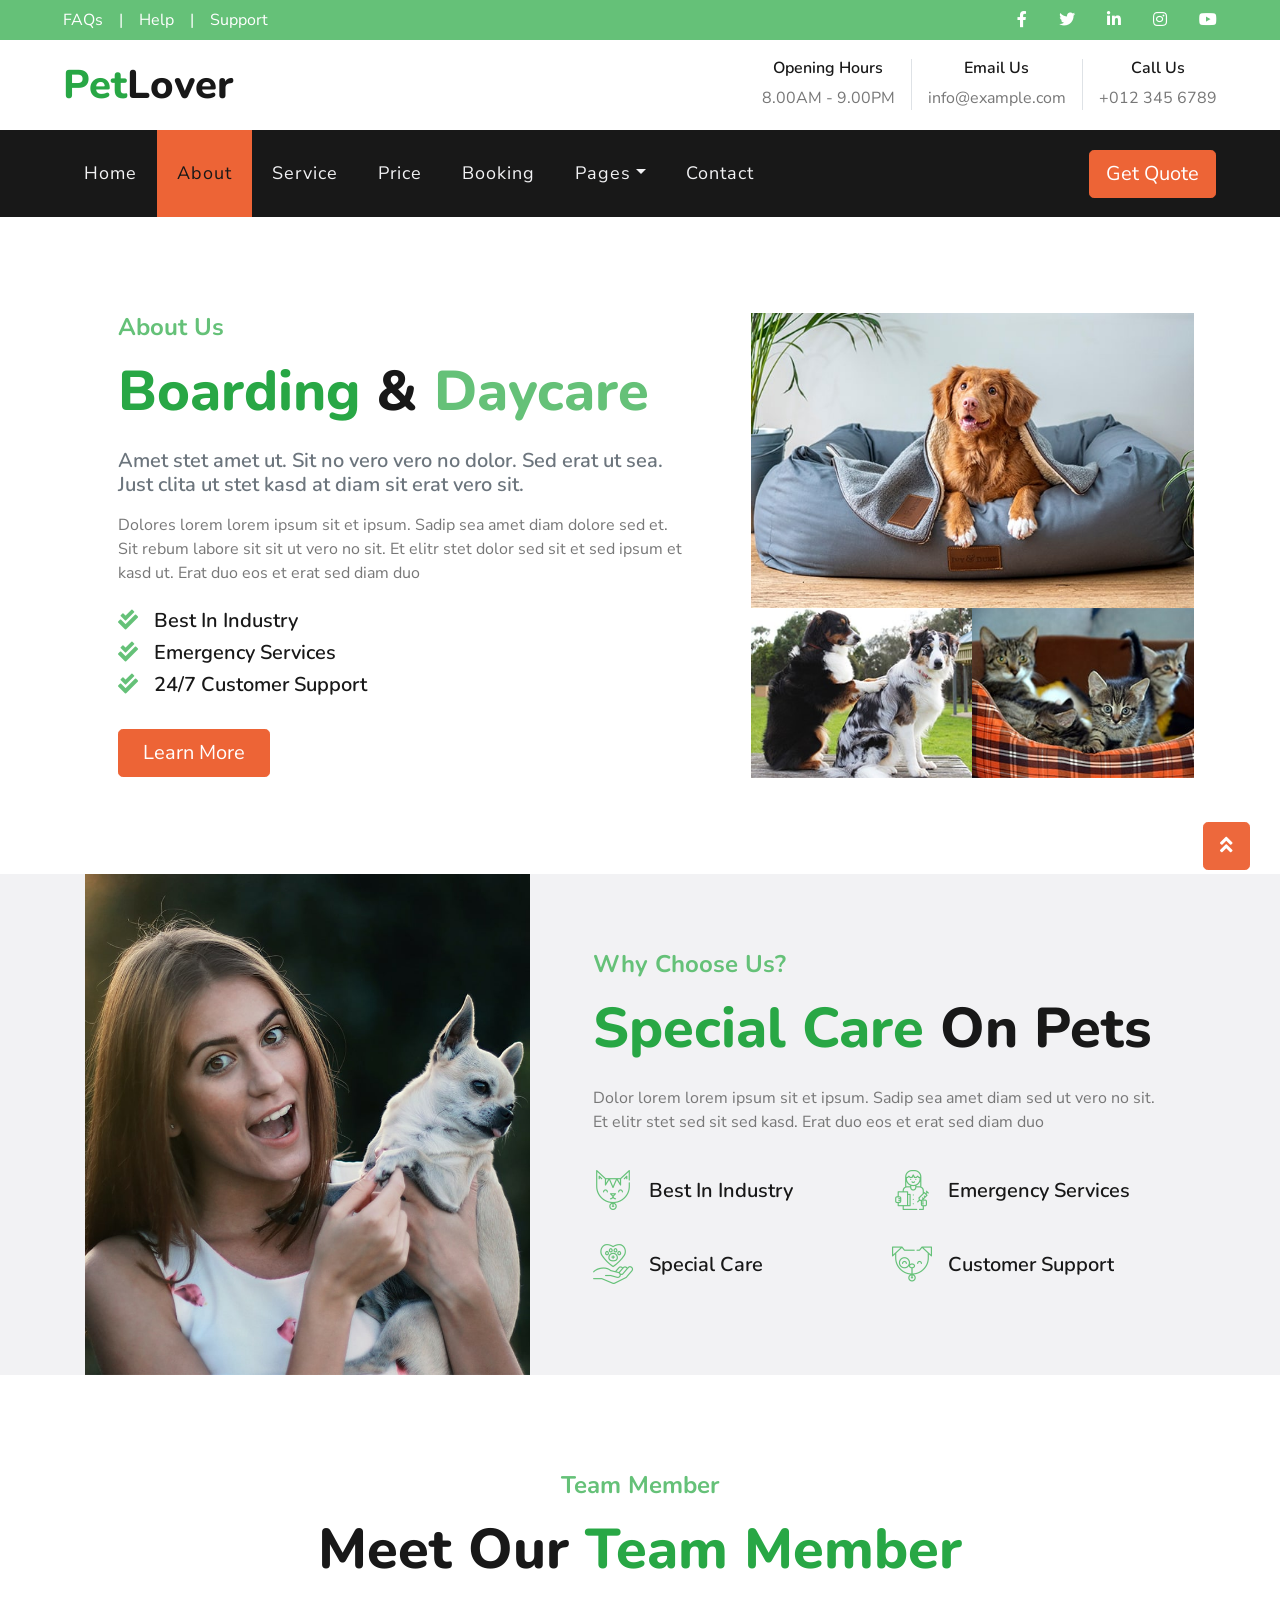
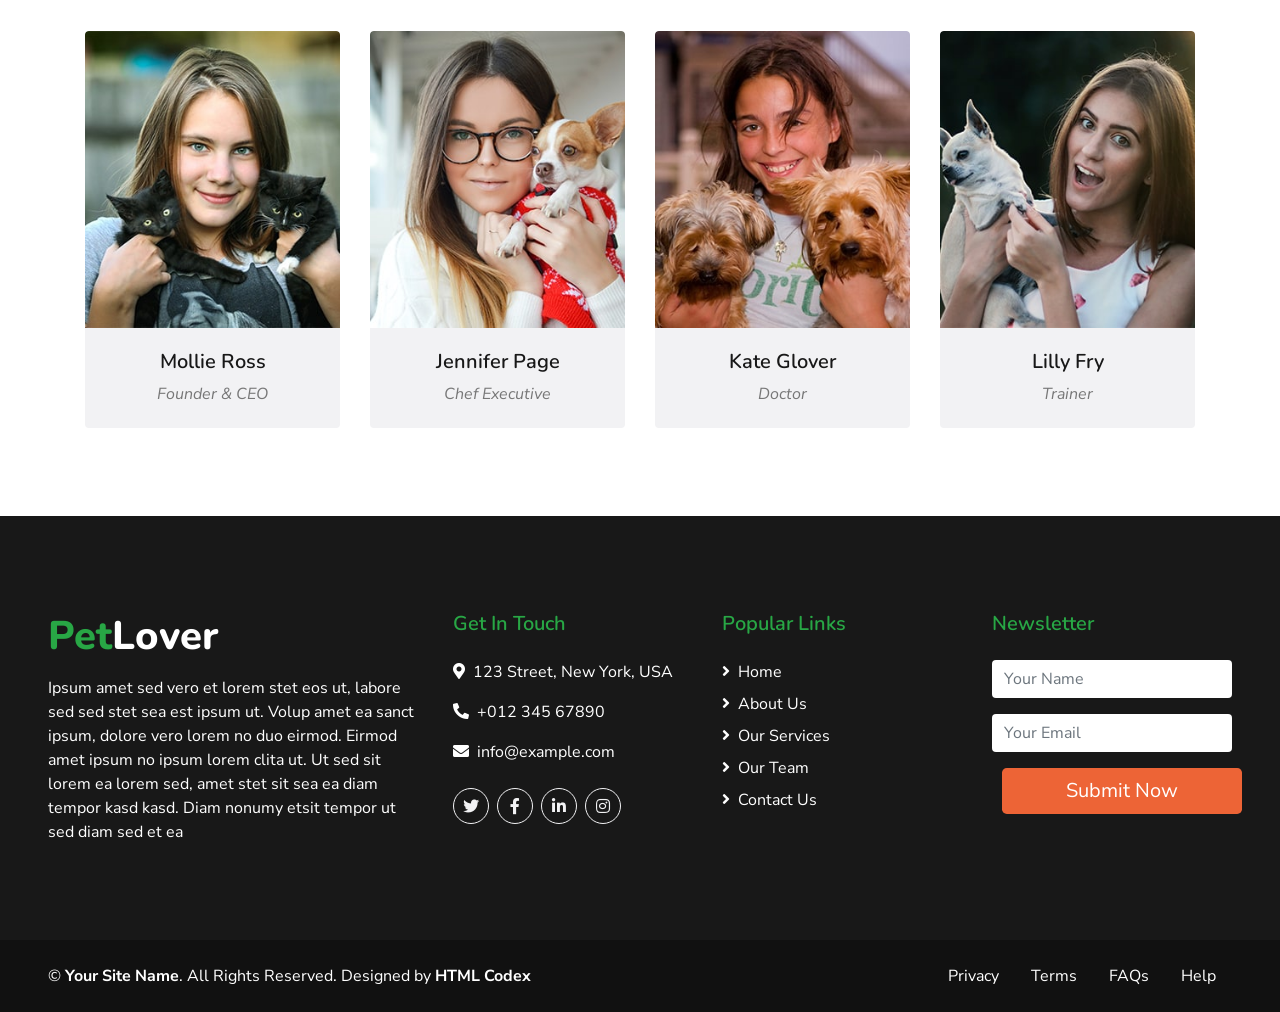
<file: about.html>
<!DOCTYPE html>
<html lang="en">

<head>
    <meta charset="utf-8">
    <title>PetLover - Pet Care Website Template</title>
    <meta content="width=device-width, initial-scale=1.0" name="viewport">
    <meta content="Free HTML Templates" name="keywords">
    <meta content="Free HTML Templates" name="description">

    <!-- Favicon -->
    <link href="img/favicon.ico" rel="icon">

    <!-- Google Web Fonts -->
    <link href="https://fonts.googleapis.com/css2?family=Nunito+Sans&family=Nunito:wght@600;700;800&display=swap" rel="stylesheet"> 

    <!-- Font Awesome -->
    <link href="https://cdnjs.cloudflare.com/ajax/libs/font-awesome/5.10.0/css/all.min.css" rel="stylesheet">

    <!-- Flaticon Font -->
    <link href="lib/flaticon/font/flaticon.css" rel="stylesheet">

    <!-- Libraries Stylesheet -->
    <link href="lib/owlcarousel/assets/owl.carousel.min.css" rel="stylesheet">
    <link href="lib/tempusdominus/css/tempusdominus-bootstrap-4.min.css" rel="stylesheet" />

    <!-- Customized Bootstrap Stylesheet -->
    <link href="css/style.css" rel="stylesheet">
</head>

<body>
    <!-- Topbar Start -->
    <div class="container-fluid">
        <div class="row bg-secondary py-2 px-lg-5">
            <div class="col-lg-6 text-center text-lg-left mb-2 mb-lg-0">
                <div class="d-inline-flex align-items-center">
                    <a class="text-white pr-3" href="">FAQs</a>
                    <span class="text-white">|</span>
                    <a class="text-white px-3" href="">Help</a>
                    <span class="text-white">|</span>
                    <a class="text-white pl-3" href="">Support</a>
                </div>
            </div>
            <div class="col-lg-6 text-center text-lg-right">
                <div class="d-inline-flex align-items-center">
                    <a class="text-white px-3" href="">
                        <i class="fab fa-facebook-f"></i>
                    </a>
                    <a class="text-white px-3" href="">
                        <i class="fab fa-twitter"></i>
                    </a>
                    <a class="text-white px-3" href="">
                        <i class="fab fa-linkedin-in"></i>
                    </a>
                    <a class="text-white px-3" href="">
                        <i class="fab fa-instagram"></i>
                    </a>
                    <a class="text-white pl-3" href="">
                        <i class="fab fa-youtube"></i>
                    </a>
                </div>
            </div>
        </div>
        <div class="row py-3 px-lg-5">
            <div class="col-lg-4">
                <a href="" class="navbar-brand d-none d-lg-block">
                    <h1 class="m-0 display-5 text-capitalize"><span class="text-primary">Pet</span>Lover</h1>
                </a>
            </div>
            <div class="col-lg-8 text-center text-lg-right">
                <div class="d-inline-flex align-items-center">
                    <div class="d-inline-flex flex-column text-center pr-3 border-right">
                        <h6>Opening Hours</h6>
                        <p class="m-0">8.00AM - 9.00PM</p>
                    </div>
                    <div class="d-inline-flex flex-column text-center px-3 border-right">
                        <h6>Email Us</h6>
                        <p class="m-0">info@example.com</p>
                    </div>
                    <div class="d-inline-flex flex-column text-center pl-3">
                        <h6>Call Us</h6>
                        <p class="m-0">+012 345 6789</p>
                    </div>
                </div>
            </div>
        </div>
    </div>
    <!-- Topbar End -->


    <!-- Navbar Start -->
    <div class="container-fluid p-0">
        <nav class="navbar navbar-expand-lg bg-dark navbar-dark py-3 py-lg-0 px-lg-5">
            <a href="" class="navbar-brand d-block d-lg-none">
                <h1 class="m-0 display-5 text-capitalize font-italic text-white"><span class="text-primary">Safety</span>First</h1>
            </a>
            <button type="button" class="navbar-toggler" data-toggle="collapse" data-target="#navbarCollapse">
                <span class="navbar-toggler-icon"></span>
            </button>
            <div class="collapse navbar-collapse justify-content-between px-3" id="navbarCollapse">
                <div class="navbar-nav mr-auto py-0">
                    <a href="index.html" class="nav-item nav-link">Home</a>
                    <a href="about.html" class="nav-item nav-link active">About</a>
                    <a href="service.html" class="nav-item nav-link">Service</a>
                    <a href="price.html" class="nav-item nav-link">Price</a>
                    <a href="booking.html" class="nav-item nav-link">Booking</a>
                    <div class="nav-item dropdown">
                        <a href="#" class="nav-link dropdown-toggle" data-toggle="dropdown">Pages</a>
                        <div class="dropdown-menu rounded-0 m-0">
                            <a href="blog.html" class="dropdown-item">Blog Grid</a>
                            <a href="single.html" class="dropdown-item">Blog Detail</a>
                        </div>
                    </div>
                    <a href="contact.html" class="nav-item nav-link">Contact</a>
                </div>
                <a href="" class="btn btn-lg btn-primary px-3 d-none d-lg-block">Get Quote</a>
            </div>
        </nav>
    </div>
    <!-- Navbar End -->


    <!-- About Start -->
    <div class="container py-5">
        <div class="row py-5">
            <div class="col-lg-7 pb-5 pb-lg-0 px-3 px-lg-5">
                <h4 class="text-secondary mb-3">About Us</h4>
                <h1 class="display-4 mb-4"><span class="text-primary">Boarding</span> & <span class="text-secondary">Daycare</span></h1>
                <h5 class="text-muted mb-3">Amet stet amet ut. Sit no vero vero no dolor. Sed erat ut sea. Just clita ut stet kasd at diam sit erat vero sit.</h5>
                <p class="mb-4">Dolores lorem lorem ipsum sit et ipsum. Sadip sea amet diam dolore sed et. Sit rebum labore sit sit ut vero no sit. Et elitr stet dolor sed sit et sed ipsum et kasd ut. Erat duo eos et erat sed diam duo</p>
                <ul class="list-inline">
                    <li><h5><i class="fa fa-check-double text-secondary mr-3"></i>Best In Industry</h5></li>
                    <li><h5><i class="fa fa-check-double text-secondary mr-3"></i>Emergency Services</h5></li>
                    <li><h5><i class="fa fa-check-double text-secondary mr-3"></i>24/7 Customer Support</h5></li>
                </ul>
                <a href="" class="btn btn-lg btn-primary mt-3 px-4">Learn More</a>
            </div>
            <div class="col-lg-5">
                <div class="row px-3">
                    <div class="col-12 p-0">
                        <img class="img-fluid w-100" src="img/about-1.jpg" alt="">
                    </div>
                    <div class="col-6 p-0">
                        <img class="img-fluid w-100" src="img/about-2.jpg" alt="">
                    </div>
                    <div class="col-6 p-0">
                        <img class="img-fluid w-100" src="img/about-3.jpg" alt="">
                    </div>
                </div>
            </div>
        </div>
    </div>
    <!-- About End -->


    <!-- Features Start -->
    <div class="container-fluid bg-light">
        <div class="container">
            <div class="row align-items-center">
                <div class="col-lg-5">
                    <img class="img-fluid w-100" src="img/feature.jpg" alt="">
                </div>
                <div class="col-lg-7 py-5 py-lg-0 px-3 px-lg-5">
                    <h4 class="text-secondary mb-3">Why Choose Us?</h4>
                    <h1 class="display-4 mb-4"><span class="text-primary">Special Care</span> On Pets</h1>
                    <p class="mb-4">Dolor lorem lorem ipsum sit et ipsum. Sadip sea amet diam sed ut vero no sit. Et elitr stet sed sit sed kasd. Erat duo eos et erat sed diam duo</p>
                    <div class="row py-2">
                        <div class="col-6">
                            <div class="d-flex align-items-center mb-4">
                                <h1 class="flaticon-cat font-weight-normal text-secondary m-0 mr-3"></h1>
                                <h5 class="text-truncate m-0">Best In Industry</h5>
                            </div>
                        </div>
                        <div class="col-6">
                            <div class="d-flex align-items-center mb-4">
                                <h1 class="flaticon-doctor font-weight-normal text-secondary m-0 mr-3"></h1>
                                <h5 class="text-truncate m-0">Emergency Services</h5>
                            </div>
                        </div>
                        <div class="col-6">
                            <div class="d-flex align-items-center">
                                <h1 class="flaticon-care font-weight-normal text-secondary m-0 mr-3"></h1>
                                <h5 class="text-truncate m-0">Special Care</h5>
                            </div>
                        </div>
                        <div class="col-6">
                            <div class="d-flex align-items-center">
                                <h1 class="flaticon-dog font-weight-normal text-secondary m-0 mr-3"></h1>
                                <h5 class="text-truncate m-0">Customer Support</h5>
                            </div>
                        </div>
                    </div>
                </div>
            </div>
        </div>
    </div>
    <!-- Features End -->


    <!-- Team Start -->
    <div class="container mt-5 pt-5 pb-3">
        <div class="d-flex flex-column text-center mb-5">
            <h4 class="text-secondary mb-3">Team Member</h4>
            <h1 class="display-4 m-0">Meet Our <span class="text-primary">Team Member</span></h1>
        </div>
        <div class="row">
            <div class="col-lg-3 col-md-6">
                <div class="team card position-relative overflow-hidden border-0 mb-4">
                    <img class="card-img-top" src="img/team-1.jpg" alt="">
                    <div class="card-body text-center p-0">
                        <div class="team-text d-flex flex-column justify-content-center bg-light">
                            <h5>Mollie Ross</h5>
                            <i>Founder & CEO</i>
                        </div>
                        <div class="team-social d-flex align-items-center justify-content-center bg-dark">
                            <a class="btn btn-outline-primary rounded-circle text-center mr-2 px-0" style="width: 36px; height: 36px;" href="#"><i class="fab fa-twitter"></i></a>
                            <a class="btn btn-outline-primary rounded-circle text-center mr-2 px-0" style="width: 36px; height: 36px;" href="#"><i class="fab fa-facebook-f"></i></a>
                            <a class="btn btn-outline-primary rounded-circle text-center mr-2 px-0" style="width: 36px; height: 36px;" href="#"><i class="fab fa-linkedin-in"></i></a>
                            <a class="btn btn-outline-primary rounded-circle text-center px-0" style="width: 36px; height: 36px;" href="#"><i class="fab fa-instagram"></i></a>
                        </div>
                    </div>
                </div>
            </div>
            <div class="col-lg-3 col-md-6">
                <div class="team card position-relative overflow-hidden border-0 mb-4">
                    <img class="card-img-top" src="img/team-2.jpg" alt="">
                    <div class="card-body text-center p-0">
                        <div class="team-text d-flex flex-column justify-content-center bg-light">
                            <h5>Jennifer Page</h5>
                            <i>Chef Executive</i>
                        </div>
                        <div class="team-social d-flex align-items-center justify-content-center bg-dark">
                            <a class="btn btn-outline-primary rounded-circle text-center mr-2 px-0" style="width: 36px; height: 36px;" href="#"><i class="fab fa-twitter"></i></a>
                            <a class="btn btn-outline-primary rounded-circle text-center mr-2 px-0" style="width: 36px; height: 36px;" href="#"><i class="fab fa-facebook-f"></i></a>
                            <a class="btn btn-outline-primary rounded-circle text-center mr-2 px-0" style="width: 36px; height: 36px;" href="#"><i class="fab fa-linkedin-in"></i></a>
                            <a class="btn btn-outline-primary rounded-circle text-center px-0" style="width: 36px; height: 36px;" href="#"><i class="fab fa-instagram"></i></a>
                        </div>
                    </div>
                </div>
            </div>
            <div class="col-lg-3 col-md-6">
                <div class="team card position-relative overflow-hidden border-0 mb-4">
                    <img class="card-img-top" src="img/team-3.jpg" alt="">
                    <div class="card-body text-center p-0">
                        <div class="team-text d-flex flex-column justify-content-center bg-light">
                            <h5>Kate Glover</h5>
                            <i>Doctor</i>
                        </div>
                        <div class="team-social d-flex align-items-center justify-content-center bg-dark">
                            <a class="btn btn-outline-primary rounded-circle text-center mr-2 px-0" style="width: 36px; height: 36px;" href="#"><i class="fab fa-twitter"></i></a>
                            <a class="btn btn-outline-primary rounded-circle text-center mr-2 px-0" style="width: 36px; height: 36px;" href="#"><i class="fab fa-facebook-f"></i></a>
                            <a class="btn btn-outline-primary rounded-circle text-center mr-2 px-0" style="width: 36px; height: 36px;" href="#"><i class="fab fa-linkedin-in"></i></a>
                            <a class="btn btn-outline-primary rounded-circle text-center px-0" style="width: 36px; height: 36px;" href="#"><i class="fab fa-instagram"></i></a>
                        </div>
                    </div>
                </div>
            </div>
            <div class="col-lg-3 col-md-6">
                <div class="team card position-relative overflow-hidden border-0 mb-4">
                    <img class="card-img-top" src="img/team-4.jpg" alt="">
                    <div class="card-body text-center p-0">
                        <div class="team-text d-flex flex-column justify-content-center bg-light">
                            <h5>Lilly Fry</h5>
                            <i>Trainer</i>
                        </div>
                        <div class="team-social d-flex align-items-center justify-content-center bg-dark">
                            <a class="btn btn-outline-primary rounded-circle text-center mr-2 px-0" style="width: 36px; height: 36px;" href="#"><i class="fab fa-twitter"></i></a>
                            <a class="btn btn-outline-primary rounded-circle text-center mr-2 px-0" style="width: 36px; height: 36px;" href="#"><i class="fab fa-facebook-f"></i></a>
                            <a class="btn btn-outline-primary rounded-circle text-center mr-2 px-0" style="width: 36px; height: 36px;" href="#"><i class="fab fa-linkedin-in"></i></a>
                            <a class="btn btn-outline-primary rounded-circle text-center px-0" style="width: 36px; height: 36px;" href="#"><i class="fab fa-instagram"></i></a>
                        </div>
                    </div>
                </div>
            </div>
        </div>
    </div>
    <!-- Team End -->


    <!-- Footer Start -->
    <div class="container-fluid bg-dark text-white mt-5 py-5 px-sm-3 px-md-5">
        <div class="row pt-5">
            <div class="col-lg-4 col-md-12 mb-5">
                <h1 class="mb-3 display-5 text-capitalize text-white"><span class="text-primary">Pet</span>Lover</h1>
                <p class="m-0">Ipsum amet sed vero et lorem stet eos ut, labore sed sed stet sea est ipsum ut. Volup amet ea sanct ipsum, dolore vero lorem no duo eirmod. Eirmod amet ipsum no ipsum lorem clita ut. Ut sed sit lorem ea lorem sed, amet stet sit sea ea diam tempor kasd kasd. Diam nonumy etsit tempor ut sed diam sed et ea</p>
            </div>
            <div class="col-lg-8 col-md-12">
                <div class="row">
                    <div class="col-md-4 mb-5">
                        <h5 class="text-primary mb-4">Get In Touch</h5>
                        <p><i class="fa fa-map-marker-alt mr-2"></i>123 Street, New York, USA</p>
                        <p><i class="fa fa-phone-alt mr-2"></i>+012 345 67890</p>
                        <p><i class="fa fa-envelope mr-2"></i>info@example.com</p>
                        <div class="d-flex justify-content-start mt-4">
                            <a class="btn btn-outline-light rounded-circle text-center mr-2 px-0" style="width: 36px; height: 36px;" href="#"><i class="fab fa-twitter"></i></a>
                            <a class="btn btn-outline-light rounded-circle text-center mr-2 px-0" style="width: 36px; height: 36px;" href="#"><i class="fab fa-facebook-f"></i></a>
                            <a class="btn btn-outline-light rounded-circle text-center mr-2 px-0" style="width: 36px; height: 36px;" href="#"><i class="fab fa-linkedin-in"></i></a>
                            <a class="btn btn-outline-light rounded-circle text-center mr-2 px-0" style="width: 36px; height: 36px;" href="#"><i class="fab fa-instagram"></i></a>
                        </div>
                    </div>
                    <div class="col-md-4 mb-5">
                        <h5 class="text-primary mb-4">Popular Links</h5>
                        <div class="d-flex flex-column justify-content-start">
                            <a class="text-white mb-2" href="#"><i class="fa fa-angle-right mr-2"></i>Home</a>
                            <a class="text-white mb-2" href="#"><i class="fa fa-angle-right mr-2"></i>About Us</a>
                            <a class="text-white mb-2" href="#"><i class="fa fa-angle-right mr-2"></i>Our Services</a>
                            <a class="text-white mb-2" href="#"><i class="fa fa-angle-right mr-2"></i>Our Team</a>
                            <a class="text-white" href="#"><i class="fa fa-angle-right mr-2"></i>Contact Us</a>
                        </div>
                    </div>
                    <div class="col-md-4 mb-5">
                        <h5 class="text-primary mb-4">Newsletter</h5>
                        <form action="">
                            <div class="form-group">
                                <input type="text" class="form-control border-0" placeholder="Your Name" required="required" />
                            </div>
                            <div class="form-group">
                                <input type="email" class="form-control border-0" placeholder="Your Email" required="required" />
                            </div>
                            <div>
                                <button class="btn btn-lg btn-primary btn-block border-0" type="submit">Submit Now</button>
                            </div>
                        </form>
                    </div>
                </div>
            </div>
        </div>
    </div>
    <div class="container-fluid text-white py-4 px-sm-3 px-md-5" style="background: #111111;">
        <div class="row">
            <div class="col-md-6 text-center text-md-left mb-3 mb-md-0">
                <p class="m-0 text-white">
                    &copy; <a class="text-white font-weight-bold" href="#">Your Site Name</a>. All Rights Reserved. Designed by
                    <a class="text-white font-weight-bold" href="https://htmlcodex.com">HTML Codex</a>
                </p>
            </div>
            <div class="col-md-6 text-center text-md-right">
                <ul class="nav d-inline-flex">
                    <li class="nav-item">
                        <a class="nav-link text-white py-0" href="#">Privacy</a>
                    </li>
                    <li class="nav-item">
                        <a class="nav-link text-white py-0" href="#">Terms</a>
                    </li>
                    <li class="nav-item">
                        <a class="nav-link text-white py-0" href="#">FAQs</a>
                    </li>
                    <li class="nav-item">
                        <a class="nav-link text-white py-0" href="#">Help</a>
                    </li>
                </ul>
            </div>
        </div>
    </div>
    <!-- Footer End -->


    <!-- Back to Top -->
    <a href="#" class="btn btn-lg btn-primary back-to-top"><i class="fa fa-angle-double-up"></i></a>


    <!-- JavaScript Libraries -->
    <script src="https://code.jquery.com/jquery-3.4.1.min.js"></script>
    <script src="https://stackpath.bootstrapcdn.com/bootstrap/4.4.1/js/bootstrap.bundle.min.js"></script>
    <script src="lib/easing/easing.min.js"></script>
    <script src="lib/owlcarousel/owl.carousel.min.js"></script>
    <script src="lib/tempusdominus/js/moment.min.js"></script>
    <script src="lib/tempusdominus/js/moment-timezone.min.js"></script>
    <script src="lib/tempusdominus/js/tempusdominus-bootstrap-4.min.js"></script>

    <!-- Contact Javascript File -->
    <script src="mail/jqBootstrapValidation.min.js"></script>
    <script src="mail/contact.js"></script>

    <!-- Template Javascript -->
    <script src="js/main.js"></script>
</body>

</html>
</file>
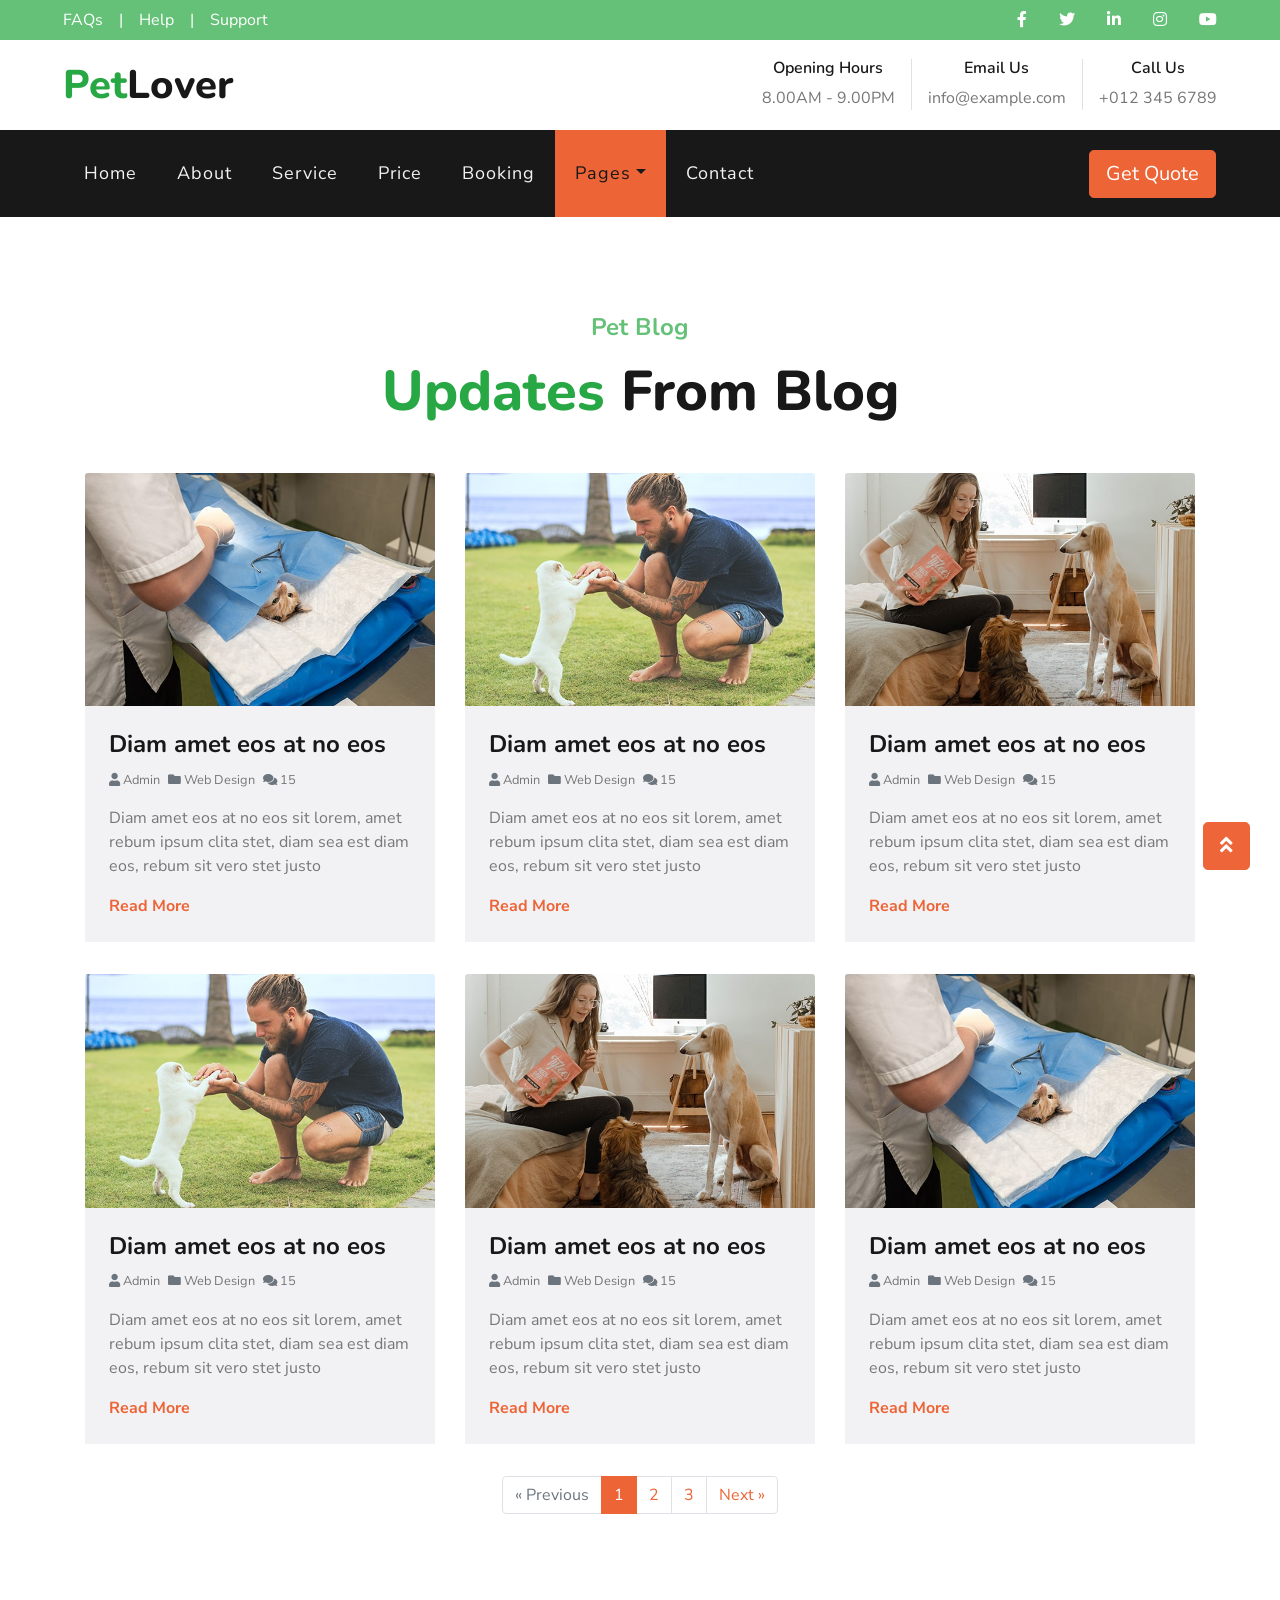
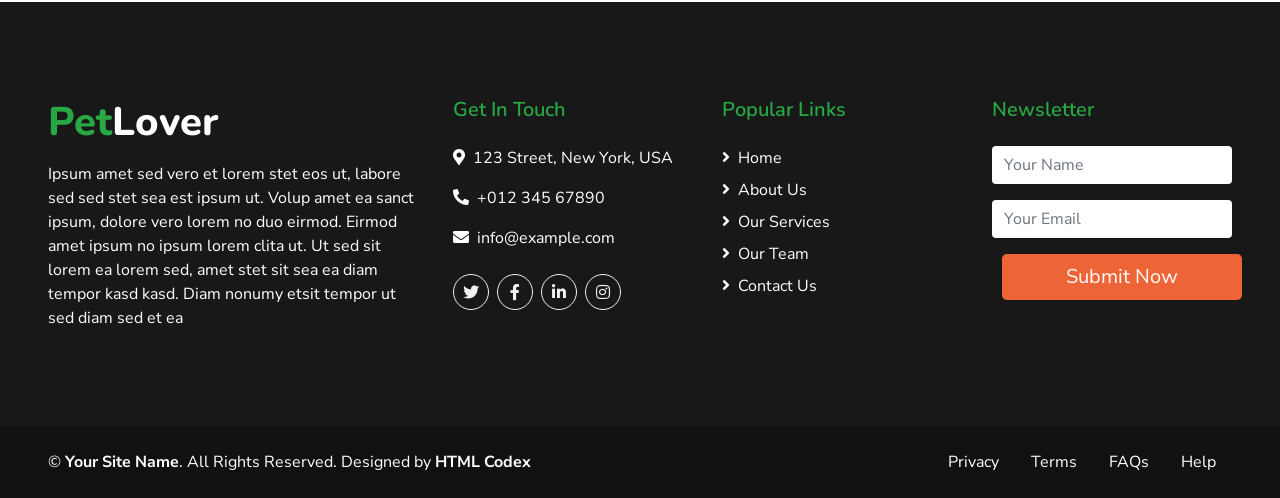
<file: blog.html>
<!DOCTYPE html>
<html lang="en">

<head>
    <meta charset="utf-8">
    <title>PetLover - Pet Care Website Template</title>
    <meta content="width=device-width, initial-scale=1.0" name="viewport">
    <meta content="Free HTML Templates" name="keywords">
    <meta content="Free HTML Templates" name="description">

    <!-- Favicon -->
    <link href="img/favicon.ico" rel="icon">

    <!-- Google Web Fonts -->
    <link href="https://fonts.googleapis.com/css2?family=Nunito+Sans&family=Nunito:wght@600;700;800&display=swap" rel="stylesheet"> 

    <!-- Font Awesome -->
    <link href="https://cdnjs.cloudflare.com/ajax/libs/font-awesome/5.10.0/css/all.min.css" rel="stylesheet">

    <!-- Flaticon Font -->
    <link href="lib/flaticon/font/flaticon.css" rel="stylesheet">

    <!-- Libraries Stylesheet -->
    <link href="lib/owlcarousel/assets/owl.carousel.min.css" rel="stylesheet">
    <link href="lib/tempusdominus/css/tempusdominus-bootstrap-4.min.css" rel="stylesheet" />

    <!-- Customized Bootstrap Stylesheet -->
    <link href="css/style.css" rel="stylesheet">
</head>

<body>
    <!-- Topbar Start -->
    <div class="container-fluid">
        <div class="row bg-secondary py-2 px-lg-5">
            <div class="col-lg-6 text-center text-lg-left mb-2 mb-lg-0">
                <div class="d-inline-flex align-items-center">
                    <a class="text-white pr-3" href="">FAQs</a>
                    <span class="text-white">|</span>
                    <a class="text-white px-3" href="">Help</a>
                    <span class="text-white">|</span>
                    <a class="text-white pl-3" href="">Support</a>
                </div>
            </div>
            <div class="col-lg-6 text-center text-lg-right">
                <div class="d-inline-flex align-items-center">
                    <a class="text-white px-3" href="">
                        <i class="fab fa-facebook-f"></i>
                    </a>
                    <a class="text-white px-3" href="">
                        <i class="fab fa-twitter"></i>
                    </a>
                    <a class="text-white px-3" href="">
                        <i class="fab fa-linkedin-in"></i>
                    </a>
                    <a class="text-white px-3" href="">
                        <i class="fab fa-instagram"></i>
                    </a>
                    <a class="text-white pl-3" href="">
                        <i class="fab fa-youtube"></i>
                    </a>
                </div>
            </div>
        </div>
        <div class="row py-3 px-lg-5">
            <div class="col-lg-4">
                <a href="" class="navbar-brand d-none d-lg-block">
                    <h1 class="m-0 display-5 text-capitalize"><span class="text-primary">Pet</span>Lover</h1>
                </a>
            </div>
            <div class="col-lg-8 text-center text-lg-right">
                <div class="d-inline-flex align-items-center">
                    <div class="d-inline-flex flex-column text-center pr-3 border-right">
                        <h6>Opening Hours</h6>
                        <p class="m-0">8.00AM - 9.00PM</p>
                    </div>
                    <div class="d-inline-flex flex-column text-center px-3 border-right">
                        <h6>Email Us</h6>
                        <p class="m-0">info@example.com</p>
                    </div>
                    <div class="d-inline-flex flex-column text-center pl-3">
                        <h6>Call Us</h6>
                        <p class="m-0">+012 345 6789</p>
                    </div>
                </div>
            </div>
        </div>
    </div>
    <!-- Topbar End -->


    <!-- Navbar Start -->
    <div class="container-fluid p-0">
        <nav class="navbar navbar-expand-lg bg-dark navbar-dark py-3 py-lg-0 px-lg-5">
            <a href="" class="navbar-brand d-block d-lg-none">
                <h1 class="m-0 display-5 text-capitalize font-italic text-white"><span class="text-primary">Safety</span>First</h1>
            </a>
            <button type="button" class="navbar-toggler" data-toggle="collapse" data-target="#navbarCollapse">
                <span class="navbar-toggler-icon"></span>
            </button>
            <div class="collapse navbar-collapse justify-content-between px-3" id="navbarCollapse">
                <div class="navbar-nav mr-auto py-0">
                    <a href="index.html" class="nav-item nav-link">Home</a>
                    <a href="about.html" class="nav-item nav-link">About</a>
                    <a href="service.html" class="nav-item nav-link">Service</a>
                    <a href="price.html" class="nav-item nav-link">Price</a>
                    <a href="booking.html" class="nav-item nav-link">Booking</a>
                    <div class="nav-item dropdown">
                        <a href="#" class="nav-link dropdown-toggle active" data-toggle="dropdown">Pages</a>
                        <div class="dropdown-menu rounded-0 m-0">
                            <a href="blog.html" class="dropdown-item">Blog Grid</a>
                            <a href="single.html" class="dropdown-item">Blog Detail</a>
                        </div>
                    </div>
                    <a href="contact.html" class="nav-item nav-link">Contact</a>
                </div>
                <a href="" class="btn btn-lg btn-primary px-3 d-none d-lg-block">Get Quote</a>
            </div>
        </nav>
    </div>
    <!-- Navbar End -->


    <!-- Blog Start -->
    <div class="container pt-5">
        <div class="d-flex flex-column text-center mb-5 pt-5">
            <h4 class="text-secondary mb-3">Pet Blog</h4>
            <h1 class="display-4 m-0"><span class="text-primary">Updates</span> From Blog</h1>
        </div>
        <div class="row pb-3">
            <div class="col-lg-4 mb-4">
                <div class="card border-0 mb-2">
                    <img class="card-img-top" src="img/blog-1.jpg" alt="">
                    <div class="card-body bg-light p-4">
                        <h4 class="card-title text-truncate">Diam amet eos at no eos</h4>
                        <div class="d-flex mb-3">
                            <small class="mr-2"><i class="fa fa-user text-muted"></i> Admin</small>
                            <small class="mr-2"><i class="fa fa-folder text-muted"></i> Web Design</small>
                            <small class="mr-2"><i class="fa fa-comments text-muted"></i> 15</small>
                        </div>
                        <p>Diam amet eos at no eos sit lorem, amet rebum ipsum clita stet, diam sea est diam eos, rebum sit vero stet justo</p>
                        <a class="font-weight-bold" href="">Read More</a>
                    </div>
                </div>
            </div>
            <div class="col-lg-4 mb-4">
                <div class="card border-0 mb-2">
                    <img class="card-img-top" src="img/blog-2.jpg" alt="">
                    <div class="card-body bg-light p-4">
                        <h4 class="card-title text-truncate">Diam amet eos at no eos</h4>
                        <div class="d-flex mb-3">
                            <small class="mr-2"><i class="fa fa-user text-muted"></i> Admin</small>
                            <small class="mr-2"><i class="fa fa-folder text-muted"></i> Web Design</small>
                            <small class="mr-2"><i class="fa fa-comments text-muted"></i> 15</small>
                        </div>
                        <p>Diam amet eos at no eos sit lorem, amet rebum ipsum clita stet, diam sea est diam eos, rebum sit vero stet justo</p>
                        <a class="font-weight-bold" href="">Read More</a>
                    </div>
                </div>
            </div>
            <div class="col-lg-4 mb-4">
                <div class="card border-0 mb-2">
                    <img class="card-img-top" src="img/blog-3.jpg" alt="">
                    <div class="card-body bg-light p-4">
                        <h4 class="card-title text-truncate">Diam amet eos at no eos</h4>
                        <div class="d-flex mb-3">
                            <small class="mr-2"><i class="fa fa-user text-muted"></i> Admin</small>
                            <small class="mr-2"><i class="fa fa-folder text-muted"></i> Web Design</small>
                            <small class="mr-2"><i class="fa fa-comments text-muted"></i> 15</small>
                        </div>
                        <p>Diam amet eos at no eos sit lorem, amet rebum ipsum clita stet, diam sea est diam eos, rebum sit vero stet justo</p>
                        <a class="font-weight-bold" href="">Read More</a>
                    </div>
                </div>
            </div>
            <div class="col-lg-4 mb-4">
                <div class="card border-0 mb-2">
                    <img class="card-img-top" src="img/blog-2.jpg" alt="">
                    <div class="card-body bg-light p-4">
                        <h4 class="card-title text-truncate">Diam amet eos at no eos</h4>
                        <div class="d-flex mb-3">
                            <small class="mr-2"><i class="fa fa-user text-muted"></i> Admin</small>
                            <small class="mr-2"><i class="fa fa-folder text-muted"></i> Web Design</small>
                            <small class="mr-2"><i class="fa fa-comments text-muted"></i> 15</small>
                        </div>
                        <p>Diam amet eos at no eos sit lorem, amet rebum ipsum clita stet, diam sea est diam eos, rebum sit vero stet justo</p>
                        <a class="font-weight-bold" href="">Read More</a>
                    </div>
                </div>
            </div>
            <div class="col-lg-4 mb-4">
                <div class="card border-0 mb-2">
                    <img class="card-img-top" src="img/blog-3.jpg" alt="">
                    <div class="card-body bg-light p-4">
                        <h4 class="card-title text-truncate">Diam amet eos at no eos</h4>
                        <div class="d-flex mb-3">
                            <small class="mr-2"><i class="fa fa-user text-muted"></i> Admin</small>
                            <small class="mr-2"><i class="fa fa-folder text-muted"></i> Web Design</small>
                            <small class="mr-2"><i class="fa fa-comments text-muted"></i> 15</small>
                        </div>
                        <p>Diam amet eos at no eos sit lorem, amet rebum ipsum clita stet, diam sea est diam eos, rebum sit vero stet justo</p>
                        <a class="font-weight-bold" href="">Read More</a>
                    </div>
                </div>
            </div>
            <div class="col-lg-4 mb-4">
                <div class="card border-0 mb-2">
                    <img class="card-img-top" src="img/blog-1.jpg" alt="">
                    <div class="card-body bg-light p-4">
                        <h4 class="card-title text-truncate">Diam amet eos at no eos</h4>
                        <div class="d-flex mb-3">
                            <small class="mr-2"><i class="fa fa-user text-muted"></i> Admin</small>
                            <small class="mr-2"><i class="fa fa-folder text-muted"></i> Web Design</small>
                            <small class="mr-2"><i class="fa fa-comments text-muted"></i> 15</small>
                        </div>
                        <p>Diam amet eos at no eos sit lorem, amet rebum ipsum clita stet, diam sea est diam eos, rebum sit vero stet justo</p>
                        <a class="font-weight-bold" href="">Read More</a>
                    </div>
                </div>
            </div>
            <div class="col-lg-12">
                <nav aria-label="Page navigation">
                  <ul class="pagination justify-content-center mb-4">
                    <li class="page-item disabled">
                      <a class="page-link" href="#" aria-label="Previous">
                        <span aria-hidden="true">&laquo; Previous</span>
                      </a>
                    </li>
                    <li class="page-item active"><a class="page-link" href="#">1</a></li>
                    <li class="page-item"><a class="page-link" href="#">2</a></li>
                    <li class="page-item"><a class="page-link" href="#">3</a></li>
                    <li class="page-item">
                      <a class="page-link" href="#" aria-label="Next">
                        <span aria-hidden="true">Next &raquo;</span>
                      </a>
                    </li>
                  </ul>
                </nav>
            </div>
        </div>
    </div>
    <!-- Blog End -->


    <!-- Footer Start -->
    <div class="container-fluid bg-dark text-white mt-5 py-5 px-sm-3 px-md-5">
        <div class="row pt-5">
            <div class="col-lg-4 col-md-12 mb-5">
                <h1 class="mb-3 display-5 text-capitalize text-white"><span class="text-primary">Pet</span>Lover</h1>
                <p class="m-0">Ipsum amet sed vero et lorem stet eos ut, labore sed sed stet sea est ipsum ut. Volup amet ea sanct ipsum, dolore vero lorem no duo eirmod. Eirmod amet ipsum no ipsum lorem clita ut. Ut sed sit lorem ea lorem sed, amet stet sit sea ea diam tempor kasd kasd. Diam nonumy etsit tempor ut sed diam sed et ea</p>
            </div>
            <div class="col-lg-8 col-md-12">
                <div class="row">
                    <div class="col-md-4 mb-5">
                        <h5 class="text-primary mb-4">Get In Touch</h5>
                        <p><i class="fa fa-map-marker-alt mr-2"></i>123 Street, New York, USA</p>
                        <p><i class="fa fa-phone-alt mr-2"></i>+012 345 67890</p>
                        <p><i class="fa fa-envelope mr-2"></i>info@example.com</p>
                        <div class="d-flex justify-content-start mt-4">
                            <a class="btn btn-outline-light rounded-circle text-center mr-2 px-0" style="width: 36px; height: 36px;" href="#"><i class="fab fa-twitter"></i></a>
                            <a class="btn btn-outline-light rounded-circle text-center mr-2 px-0" style="width: 36px; height: 36px;" href="#"><i class="fab fa-facebook-f"></i></a>
                            <a class="btn btn-outline-light rounded-circle text-center mr-2 px-0" style="width: 36px; height: 36px;" href="#"><i class="fab fa-linkedin-in"></i></a>
                            <a class="btn btn-outline-light rounded-circle text-center mr-2 px-0" style="width: 36px; height: 36px;" href="#"><i class="fab fa-instagram"></i></a>
                        </div>
                    </div>
                    <div class="col-md-4 mb-5">
                        <h5 class="text-primary mb-4">Popular Links</h5>
                        <div class="d-flex flex-column justify-content-start">
                            <a class="text-white mb-2" href="#"><i class="fa fa-angle-right mr-2"></i>Home</a>
                            <a class="text-white mb-2" href="#"><i class="fa fa-angle-right mr-2"></i>About Us</a>
                            <a class="text-white mb-2" href="#"><i class="fa fa-angle-right mr-2"></i>Our Services</a>
                            <a class="text-white mb-2" href="#"><i class="fa fa-angle-right mr-2"></i>Our Team</a>
                            <a class="text-white" href="#"><i class="fa fa-angle-right mr-2"></i>Contact Us</a>
                        </div>
                    </div>
                    <div class="col-md-4 mb-5">
                        <h5 class="text-primary mb-4">Newsletter</h5>
                        <form action="">
                            <div class="form-group">
                                <input type="text" class="form-control border-0" placeholder="Your Name" required="required" />
                            </div>
                            <div class="form-group">
                                <input type="email" class="form-control border-0" placeholder="Your Email" required="required" />
                            </div>
                            <div>
                                <button class="btn btn-lg btn-primary btn-block border-0" type="submit">Submit Now</button>
                            </div>
                        </form>
                    </div>
                </div>
            </div>
        </div>
    </div>
    <div class="container-fluid text-white py-4 px-sm-3 px-md-5" style="background: #111111;">
        <div class="row">
            <div class="col-md-6 text-center text-md-left mb-3 mb-md-0">
                <p class="m-0 text-white">
                    &copy; <a class="text-white font-weight-bold" href="#">Your Site Name</a>. All Rights Reserved. Designed by
                    <a class="text-white font-weight-bold" href="https://htmlcodex.com">HTML Codex</a>
                </p>
            </div>
            <div class="col-md-6 text-center text-md-right">
                <ul class="nav d-inline-flex">
                    <li class="nav-item">
                        <a class="nav-link text-white py-0" href="#">Privacy</a>
                    </li>
                    <li class="nav-item">
                        <a class="nav-link text-white py-0" href="#">Terms</a>
                    </li>
                    <li class="nav-item">
                        <a class="nav-link text-white py-0" href="#">FAQs</a>
                    </li>
                    <li class="nav-item">
                        <a class="nav-link text-white py-0" href="#">Help</a>
                    </li>
                </ul>
            </div>
        </div>
    </div>
    <!-- Footer End -->


    <!-- Back to Top -->
    <a href="#" class="btn btn-lg btn-primary back-to-top"><i class="fa fa-angle-double-up"></i></a>


    <!-- JavaScript Libraries -->
    <script src="https://code.jquery.com/jquery-3.4.1.min.js"></script>
    <script src="https://stackpath.bootstrapcdn.com/bootstrap/4.4.1/js/bootstrap.bundle.min.js"></script>
    <script src="lib/easing/easing.min.js"></script>
    <script src="lib/owlcarousel/owl.carousel.min.js"></script>
    <script src="lib/tempusdominus/js/moment.min.js"></script>
    <script src="lib/tempusdominus/js/moment-timezone.min.js"></script>
    <script src="lib/tempusdominus/js/tempusdominus-bootstrap-4.min.js"></script>

    <!-- Contact Javascript File -->
    <script src="mail/jqBootstrapValidation.min.js"></script>
    <script src="mail/contact.js"></script>

    <!-- Template Javascript -->
    <script src="js/main.js"></script>
</body>

</html>
</file>
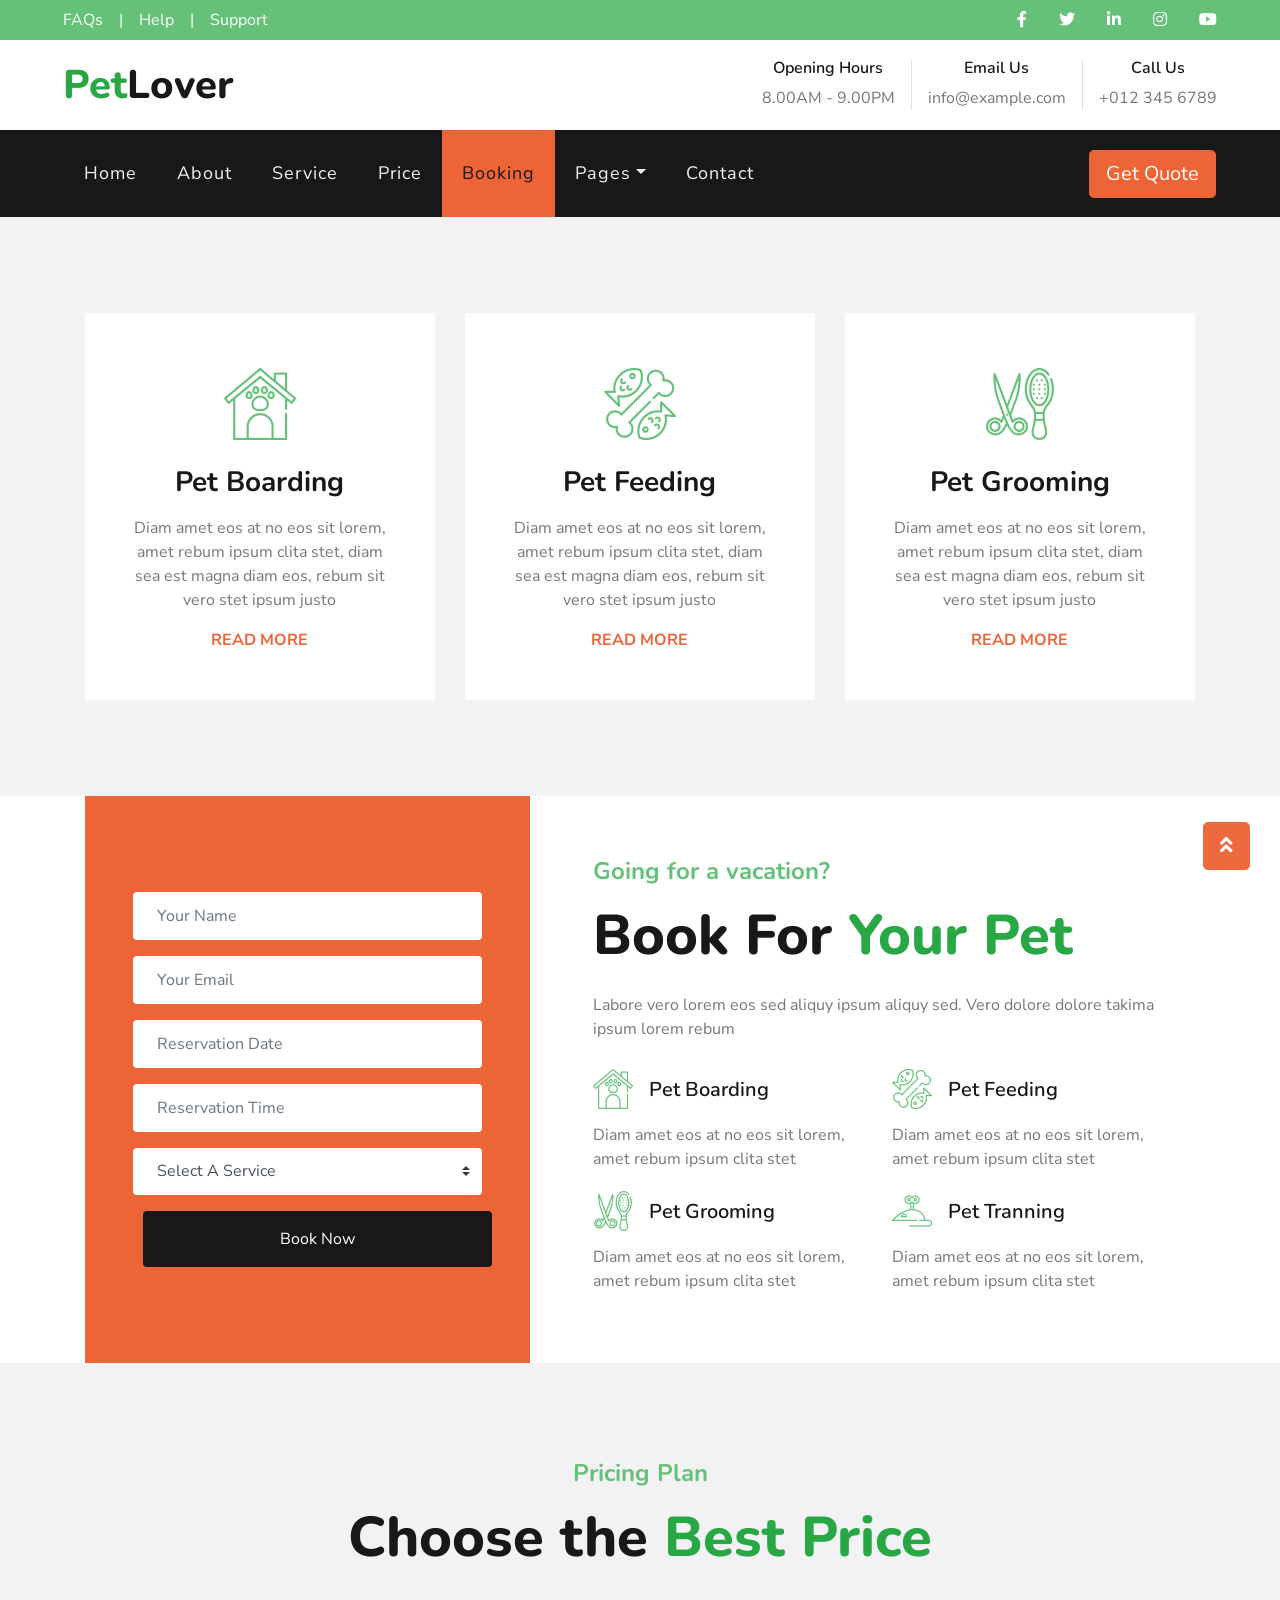
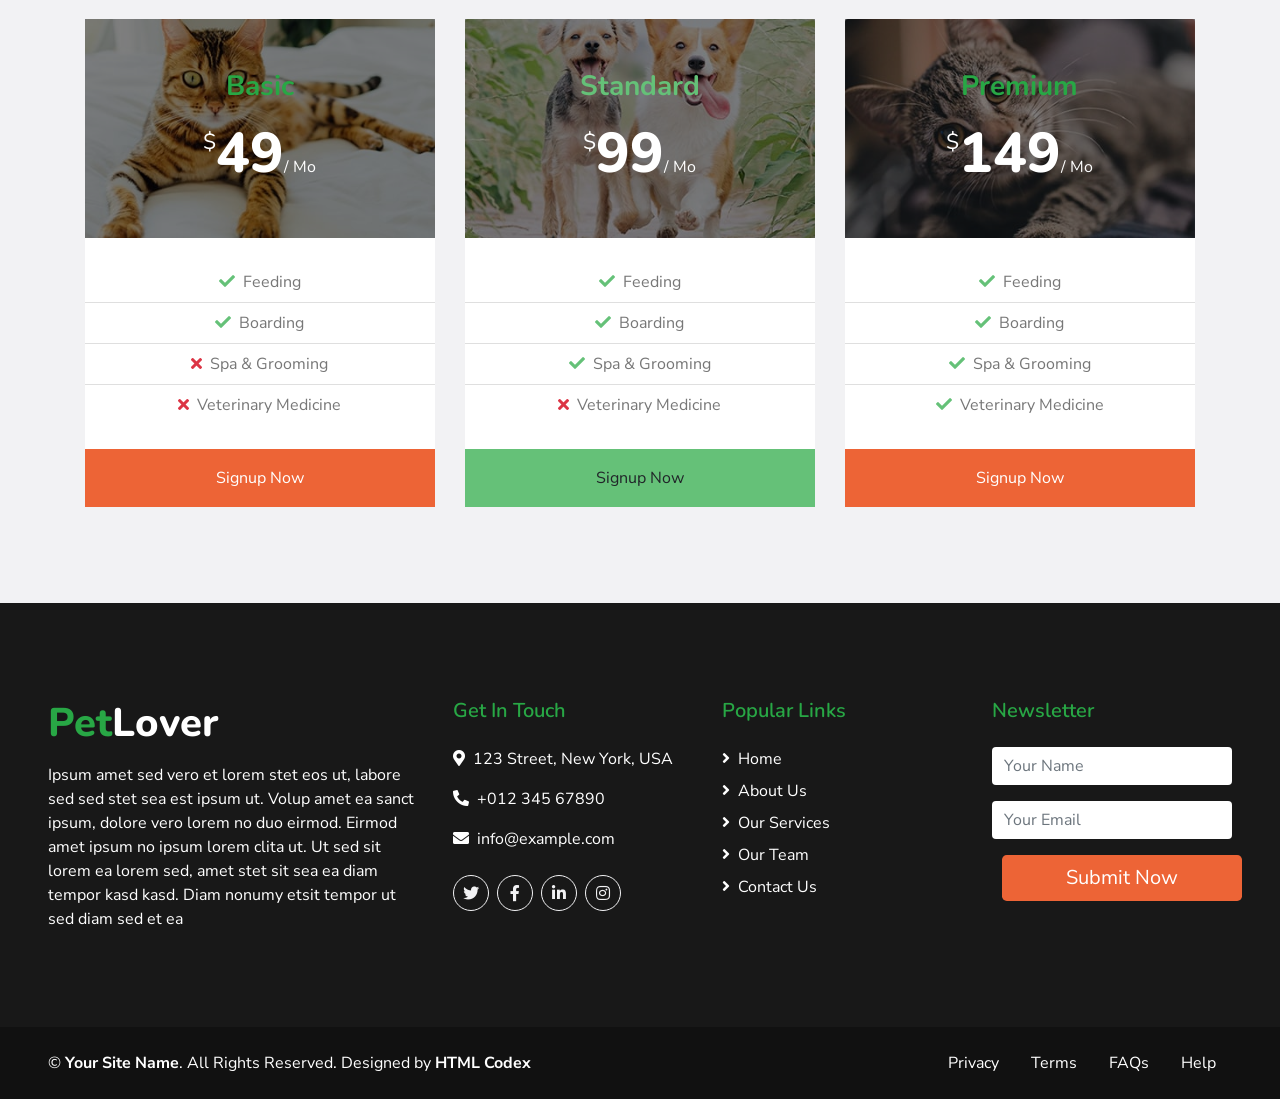
<file: booking.html>
<!DOCTYPE html>
<html lang="en">

<head>
    <meta charset="utf-8">
    <title>PetLover - Pet Care Website Template</title>
    <meta content="width=device-width, initial-scale=1.0" name="viewport">
    <meta content="Free HTML Templates" name="keywords">
    <meta content="Free HTML Templates" name="description">

    <!-- Favicon -->
    <link href="img/favicon.ico" rel="icon">

    <!-- Google Web Fonts -->
    <link href="https://fonts.googleapis.com/css2?family=Nunito+Sans&family=Nunito:wght@600;700;800&display=swap" rel="stylesheet"> 

    <!-- Font Awesome -->
    <link href="https://cdnjs.cloudflare.com/ajax/libs/font-awesome/5.10.0/css/all.min.css" rel="stylesheet">

    <!-- Flaticon Font -->
    <link href="lib/flaticon/font/flaticon.css" rel="stylesheet">

    <!-- Libraries Stylesheet -->
    <link href="lib/owlcarousel/assets/owl.carousel.min.css" rel="stylesheet">
    <link href="lib/tempusdominus/css/tempusdominus-bootstrap-4.min.css" rel="stylesheet" />

    <!-- Customized Bootstrap Stylesheet -->
    <link href="css/style.css" rel="stylesheet">
</head>

<body>
    <!-- Topbar Start -->
    <div class="container-fluid">
        <div class="row bg-secondary py-2 px-lg-5">
            <div class="col-lg-6 text-center text-lg-left mb-2 mb-lg-0">
                <div class="d-inline-flex align-items-center">
                    <a class="text-white pr-3" href="">FAQs</a>
                    <span class="text-white">|</span>
                    <a class="text-white px-3" href="">Help</a>
                    <span class="text-white">|</span>
                    <a class="text-white pl-3" href="">Support</a>
                </div>
            </div>
            <div class="col-lg-6 text-center text-lg-right">
                <div class="d-inline-flex align-items-center">
                    <a class="text-white px-3" href="">
                        <i class="fab fa-facebook-f"></i>
                    </a>
                    <a class="text-white px-3" href="">
                        <i class="fab fa-twitter"></i>
                    </a>
                    <a class="text-white px-3" href="">
                        <i class="fab fa-linkedin-in"></i>
                    </a>
                    <a class="text-white px-3" href="">
                        <i class="fab fa-instagram"></i>
                    </a>
                    <a class="text-white pl-3" href="">
                        <i class="fab fa-youtube"></i>
                    </a>
                </div>
            </div>
        </div>
        <div class="row py-3 px-lg-5">
            <div class="col-lg-4">
                <a href="" class="navbar-brand d-none d-lg-block">
                    <h1 class="m-0 display-5 text-capitalize"><span class="text-primary">Pet</span>Lover</h1>
                </a>
            </div>
            <div class="col-lg-8 text-center text-lg-right">
                <div class="d-inline-flex align-items-center">
                    <div class="d-inline-flex flex-column text-center pr-3 border-right">
                        <h6>Opening Hours</h6>
                        <p class="m-0">8.00AM - 9.00PM</p>
                    </div>
                    <div class="d-inline-flex flex-column text-center px-3 border-right">
                        <h6>Email Us</h6>
                        <p class="m-0">info@example.com</p>
                    </div>
                    <div class="d-inline-flex flex-column text-center pl-3">
                        <h6>Call Us</h6>
                        <p class="m-0">+012 345 6789</p>
                    </div>
                </div>
            </div>
        </div>
    </div>
    <!-- Topbar End -->


    <!-- Navbar Start -->
    <div class="container-fluid p-0">
        <nav class="navbar navbar-expand-lg bg-dark navbar-dark py-3 py-lg-0 px-lg-5">
            <a href="" class="navbar-brand d-block d-lg-none">
                <h1 class="m-0 display-5 text-capitalize font-italic text-white"><span class="text-primary">Safety</span>First</h1>
            </a>
            <button type="button" class="navbar-toggler" data-toggle="collapse" data-target="#navbarCollapse">
                <span class="navbar-toggler-icon"></span>
            </button>
            <div class="collapse navbar-collapse justify-content-between px-3" id="navbarCollapse">
                <div class="navbar-nav mr-auto py-0">
                    <a href="index.html" class="nav-item nav-link">Home</a>
                    <a href="about.html" class="nav-item nav-link">About</a>
                    <a href="service.html" class="nav-item nav-link">Service</a>
                    <a href="price.html" class="nav-item nav-link">Price</a>
                    <a href="booking.html" class="nav-item nav-link active">Booking</a>
                    <div class="nav-item dropdown">
                        <a href="#" class="nav-link dropdown-toggle" data-toggle="dropdown">Pages</a>
                        <div class="dropdown-menu rounded-0 m-0">
                            <a href="blog.html" class="dropdown-item">Blog Grid</a>
                            <a href="single.html" class="dropdown-item">Blog Detail</a>
                        </div>
                    </div>
                    <a href="contact.html" class="nav-item nav-link">Contact</a>
                </div>
                <a href="" class="btn btn-lg btn-primary px-3 d-none d-lg-block">Get Quote</a>
            </div>
        </nav>
    </div>
    <!-- Navbar End -->


    <!-- Services Start -->
    <div class="container-fluid bg-light pt-5">
        <div class="container py-5">
            <div class="row pb-3">
                <div class="col-md-6 col-lg-4 mb-4">
                    <div class="d-flex flex-column text-center bg-white mb-2 p-3 p-sm-5">
                        <h3 class="flaticon-house display-3 font-weight-normal text-secondary mb-3"></h3>
                        <h3 class="mb-3">Pet Boarding</h3>
                        <p>Diam amet eos at no eos sit lorem, amet rebum ipsum clita stet, diam sea est magna diam eos, rebum sit vero stet ipsum justo</p>
                        <a class="text-uppercase font-weight-bold" href="">Read More</a>
                    </div>
                </div>
                <div class="col-md-6 col-lg-4 mb-4">
                    <div class="d-flex flex-column text-center bg-white mb-2 p-3 p-sm-5">
                        <h3 class="flaticon-food display-3 font-weight-normal text-secondary mb-3"></h3>
                        <h3 class="mb-3">Pet Feeding</h3>
                        <p>Diam amet eos at no eos sit lorem, amet rebum ipsum clita stet, diam sea est magna diam eos, rebum sit vero stet ipsum justo</p>
                        <a class="text-uppercase font-weight-bold" href="">Read More</a>
                    </div>
                </div>
                <div class="col-md-6 col-lg-4 mb-4">
                    <div class="d-flex flex-column text-center bg-white mb-2 p-3 p-sm-5">
                        <h3 class="flaticon-grooming display-3 font-weight-normal text-secondary mb-3"></h3>
                        <h3 class="mb-3">Pet Grooming</h3>
                        <p>Diam amet eos at no eos sit lorem, amet rebum ipsum clita stet, diam sea est magna diam eos, rebum sit vero stet ipsum justo</p>
                        <a class="text-uppercase font-weight-bold" href="">Read More</a>
                    </div>
                </div>
            </div>
        </div>
    </div>
    <!-- Services End -->


    <!-- Booking Start -->
    <div class="container-fluid">
        <div class="container">
            <div class="row align-items-center">
                <div class="col-lg-5">
                    <div class="bg-primary py-5 px-4 px-sm-5">
                        <form class="py-5">
                            <div class="form-group">
                                <input type="text" class="form-control border-0 p-4" placeholder="Your Name" required="required" />
                            </div>
                            <div class="form-group">
                                <input type="email" class="form-control border-0 p-4" placeholder="Your Email" required="required" />
                            </div>
                            <div class="form-group">
                                <div class="date" id="date" data-target-input="nearest">
                                    <input type="text" class="form-control border-0 p-4 datetimepicker-input" placeholder="Reservation Date" data-target="#date" data-toggle="datetimepicker"/>
                                </div>
                            </div>
                            <div class="form-group">
                                <div class="time" id="time" data-target-input="nearest">
                                    <input type="text" class="form-control border-0 p-4 datetimepicker-input" placeholder="Reservation Time" data-target="#time" data-toggle="datetimepicker"/>
                                </div>
                            </div>
                            <div class="form-group">
                                <select class="custom-select border-0 px-4" style="height: 47px;">
                                    <option selected>Select A Service</option>
                                    <option value="1">Service 1</option>
                                    <option value="2">Service 1</option>
                                    <option value="3">Service 1</option>
                                </select>
                            </div>
                            <div>
                                <button class="btn btn-dark btn-block border-0 py-3" type="submit">Book Now</button>
                            </div>
                        </form>
                    </div>
                </div>
                <div class="col-lg-7 py-5 py-lg-0 px-3 px-lg-5">
                    <h4 class="text-secondary mb-3">Going for a vacation?</h4>
                    <h1 class="display-4 mb-4">Book For <span class="text-primary">Your Pet</span></h1>
                    <p>Labore vero lorem eos sed aliquy ipsum aliquy sed. Vero dolore dolore takima ipsum lorem rebum</p>
                    <div class="row py-2">
                        <div class="col-sm-6">
                            <div class="d-flex flex-column">
                                <div class="d-flex align-items-center mb-2">
                                    <h1 class="flaticon-house font-weight-normal text-secondary m-0 mr-3"></h1>
                                    <h5 class="text-truncate m-0">Pet Boarding</h5>
                                </div>
                                <p>Diam amet eos at no eos sit lorem, amet rebum ipsum clita stet</p>
                            </div>
                        </div>
                        <div class="col-sm-6">
                            <div class="d-flex flex-column">
                                <div class="d-flex align-items-center mb-2">
                                    <h1 class="flaticon-food font-weight-normal text-secondary m-0 mr-3"></h1>
                                    <h5 class="text-truncate m-0">Pet Feeding</h5>
                                </div>
                                <p>Diam amet eos at no eos sit lorem, amet rebum ipsum clita stet</p>
                            </div>
                        </div>
                        <div class="col-sm-6">
                            <div class="d-flex flex-column">
                                <div class="d-flex align-items-center mb-2">
                                    <h1 class="flaticon-grooming font-weight-normal text-secondary m-0 mr-3"></h1>
                                    <h5 class="text-truncate m-0">Pet Grooming</h5>
                                </div>
                                <p class="m-0">Diam amet eos at no eos sit lorem, amet rebum ipsum clita stet</p>
                            </div>
                        </div>
                        <div class="col-sm-6">
                            <div class="d-flex flex-column">
                                <div class="d-flex align-items-center mb-2">
                                    <h1 class="flaticon-toy font-weight-normal text-secondary m-0 mr-3"></h1>
                                    <h5 class="text-truncate m-0">Pet Tranning</h5>
                                </div>
                                <p class="m-0">Diam amet eos at no eos sit lorem, amet rebum ipsum clita stet</p>
                            </div>
                        </div>
                    </div>
                </div>
            </div>
        </div>
    </div>
    <!-- Booking Start -->


    <!-- Pricing Plan Start -->
    <div class="container-fluid bg-light pt-5 pb-4">
        <div class="container py-5">
            <div class="d-flex flex-column text-center mb-5">
                <h4 class="text-secondary mb-3">Pricing Plan</h4>
                <h1 class="display-4 m-0">Choose the <span class="text-primary">Best Price</span></h1>
            </div>
            <div class="row">
                <div class="col-lg-4 mb-4">
                    <div class="card border-0">
                        <div class="card-header position-relative border-0 p-0 mb-4">
                            <img class="card-img-top" src="img/price-1.jpg" alt="">
                            <div class="position-absolute d-flex flex-column align-items-center justify-content-center w-100 h-100" style="top: 0; left: 0; z-index: 1; background: rgba(0, 0, 0, .5);">
                                <h3 class="text-primary mb-3">Basic</h3>
                                <h1 class="display-4 text-white mb-0">
                                    <small class="align-top" style="font-size: 22px; line-height: 45px;">$</small>49<small class="align-bottom" style="font-size: 16px; line-height: 40px;">/ Mo</small>
                                </h1>
                            </div>
                        </div>
                        <div class="card-body text-center p-0">
                            <ul class="list-group list-group-flush mb-4">
                                <li class="list-group-item p-2"><i class="fa fa-check text-secondary mr-2"></i>Feeding</li>
                                <li class="list-group-item p-2"><i class="fa fa-check text-secondary mr-2"></i>Boarding</li>
                                <li class="list-group-item p-2"><i class="fa fa-times text-danger mr-2"></i>Spa & Grooming</li>
                                <li class="list-group-item p-2"><i class="fa fa-times text-danger mr-2"></i>Veterinary Medicine</li>
                            </ul>
                        </div>
                        <div class="card-footer border-0 p-0">
                            <a href="" class="btn btn-primary btn-block p-3" style="border-radius: 0;">Signup Now</a>
                        </div>
                    </div>
                </div>
                <div class="col-lg-4 mb-4">
                    <div class="card border-0">
                        <div class="card-header position-relative border-0 p-0 mb-4">
                            <img class="card-img-top" src="img/price-2.jpg" alt="">
                            <div class="position-absolute d-flex flex-column align-items-center justify-content-center w-100 h-100" style="top: 0; left: 0; z-index: 1; background: rgba(0, 0, 0, .5);">
                                <h3 class="text-secondary mb-3">Standard</h3>
                                <h1 class="display-4 text-white mb-0">
                                    <small class="align-top" style="font-size: 22px; line-height: 45px;">$</small>99<small class="align-bottom" style="font-size: 16px; line-height: 40px;">/ Mo</small>
                                </h1>
                            </div>
                        </div>
                        <div class="card-body text-center p-0">
                            <ul class="list-group list-group-flush mb-4">
                                <li class="list-group-item p-2"><i class="fa fa-check text-secondary mr-2"></i>Feeding</li>
                                <li class="list-group-item p-2"><i class="fa fa-check text-secondary mr-2"></i>Boarding</li>
                                <li class="list-group-item p-2"><i class="fa fa-check text-secondary mr-2"></i>Spa & Grooming</li>
                                <li class="list-group-item p-2"><i class="fa fa-times text-danger mr-2"></i>Veterinary Medicine</li>
                            </ul>
                        </div>
                        <div class="card-footer border-0 p-0">
                            <a href="" class="btn btn-secondary btn-block p-3" style="border-radius: 0;">Signup Now</a>
                        </div>
                    </div>
                </div>
                <div class="col-lg-4 mb-4">
                    <div class="card border-0">
                        <div class="card-header position-relative border-0 p-0 mb-4">
                            <img class="card-img-top" src="img/price-3.jpg" alt="">
                            <div class="position-absolute d-flex flex-column align-items-center justify-content-center w-100 h-100" style="top: 0; left: 0; z-index: 1; background: rgba(0, 0, 0, .5);">
                                <h3 class="text-primary mb-3">Premium</h3>
                                <h1 class="display-4 text-white mb-0">
                                    <small class="align-top" style="font-size: 22px; line-height: 45px;">$</small>149<small class="align-bottom" style="font-size: 16px; line-height: 40px;">/ Mo</small>
                                </h1>
                            </div>
                        </div>
                        <div class="card-body text-center p-0">
                            <ul class="list-group list-group-flush mb-4">
                                <li class="list-group-item p-2"><i class="fa fa-check text-secondary mr-2"></i>Feeding</li>
                                <li class="list-group-item p-2"><i class="fa fa-check text-secondary mr-2"></i>Boarding</li>
                                <li class="list-group-item p-2"><i class="fa fa-check text-secondary mr-2"></i>Spa & Grooming</li>
                                <li class="list-group-item p-2"><i class="fa fa-check text-secondary mr-2"></i>Veterinary Medicine</li>
                            </ul>
                        </div>
                        <div class="card-footer border-0 p-0">
                            <a href="" class="btn btn-primary btn-block p-3" style="border-radius: 0;">Signup Now</a>
                        </div>
                    </div>
                </div>
            </div>
        </div>
    </div>
    <!-- Pricing Plan End -->


    <!-- Footer Start -->
    <div class="container-fluid bg-dark text-white py-5 px-sm-3 px-md-5">
        <div class="row pt-5">
            <div class="col-lg-4 col-md-12 mb-5">
                <h1 class="mb-3 display-5 text-capitalize text-white"><span class="text-primary">Pet</span>Lover</h1>
                <p class="m-0">Ipsum amet sed vero et lorem stet eos ut, labore sed sed stet sea est ipsum ut. Volup amet ea sanct ipsum, dolore vero lorem no duo eirmod. Eirmod amet ipsum no ipsum lorem clita ut. Ut sed sit lorem ea lorem sed, amet stet sit sea ea diam tempor kasd kasd. Diam nonumy etsit tempor ut sed diam sed et ea</p>
            </div>
            <div class="col-lg-8 col-md-12">
                <div class="row">
                    <div class="col-md-4 mb-5">
                        <h5 class="text-primary mb-4">Get In Touch</h5>
                        <p><i class="fa fa-map-marker-alt mr-2"></i>123 Street, New York, USA</p>
                        <p><i class="fa fa-phone-alt mr-2"></i>+012 345 67890</p>
                        <p><i class="fa fa-envelope mr-2"></i>info@example.com</p>
                        <div class="d-flex justify-content-start mt-4">
                            <a class="btn btn-outline-light rounded-circle text-center mr-2 px-0" style="width: 36px; height: 36px;" href="#"><i class="fab fa-twitter"></i></a>
                            <a class="btn btn-outline-light rounded-circle text-center mr-2 px-0" style="width: 36px; height: 36px;" href="#"><i class="fab fa-facebook-f"></i></a>
                            <a class="btn btn-outline-light rounded-circle text-center mr-2 px-0" style="width: 36px; height: 36px;" href="#"><i class="fab fa-linkedin-in"></i></a>
                            <a class="btn btn-outline-light rounded-circle text-center mr-2 px-0" style="width: 36px; height: 36px;" href="#"><i class="fab fa-instagram"></i></a>
                        </div>
                    </div>
                    <div class="col-md-4 mb-5">
                        <h5 class="text-primary mb-4">Popular Links</h5>
                        <div class="d-flex flex-column justify-content-start">
                            <a class="text-white mb-2" href="#"><i class="fa fa-angle-right mr-2"></i>Home</a>
                            <a class="text-white mb-2" href="#"><i class="fa fa-angle-right mr-2"></i>About Us</a>
                            <a class="text-white mb-2" href="#"><i class="fa fa-angle-right mr-2"></i>Our Services</a>
                            <a class="text-white mb-2" href="#"><i class="fa fa-angle-right mr-2"></i>Our Team</a>
                            <a class="text-white" href="#"><i class="fa fa-angle-right mr-2"></i>Contact Us</a>
                        </div>
                    </div>
                    <div class="col-md-4 mb-5">
                        <h5 class="text-primary mb-4">Newsletter</h5>
                        <form action="">
                            <div class="form-group">
                                <input type="text" class="form-control border-0" placeholder="Your Name" required="required" />
                            </div>
                            <div class="form-group">
                                <input type="email" class="form-control border-0" placeholder="Your Email" required="required" />
                            </div>
                            <div>
                                <button class="btn btn-lg btn-primary btn-block border-0" type="submit">Submit Now</button>
                            </div>
                        </form>
                    </div>
                </div>
            </div>
        </div>
    </div>
    <div class="container-fluid text-white py-4 px-sm-3 px-md-5" style="background: #111111;">
        <div class="row">
            <div class="col-md-6 text-center text-md-left mb-3 mb-md-0">
                <p class="m-0 text-white">
                    &copy; <a class="text-white font-weight-bold" href="#">Your Site Name</a>. All Rights Reserved. Designed by
                    <a class="text-white font-weight-bold" href="https://htmlcodex.com">HTML Codex</a>
                </p>
            </div>
            <div class="col-md-6 text-center text-md-right">
                <ul class="nav d-inline-flex">
                    <li class="nav-item">
                        <a class="nav-link text-white py-0" href="#">Privacy</a>
                    </li>
                    <li class="nav-item">
                        <a class="nav-link text-white py-0" href="#">Terms</a>
                    </li>
                    <li class="nav-item">
                        <a class="nav-link text-white py-0" href="#">FAQs</a>
                    </li>
                    <li class="nav-item">
                        <a class="nav-link text-white py-0" href="#">Help</a>
                    </li>
                </ul>
            </div>
        </div>
    </div>
    <!-- Footer End -->


    <!-- Back to Top -->
    <a href="#" class="btn btn-lg btn-primary back-to-top"><i class="fa fa-angle-double-up"></i></a>


    <!-- JavaScript Libraries -->
    <script src="https://code.jquery.com/jquery-3.4.1.min.js"></script>
    <script src="https://stackpath.bootstrapcdn.com/bootstrap/4.4.1/js/bootstrap.bundle.min.js"></script>
    <script src="lib/easing/easing.min.js"></script>
    <script src="lib/owlcarousel/owl.carousel.min.js"></script>
    <script src="lib/tempusdominus/js/moment.min.js"></script>
    <script src="lib/tempusdominus/js/moment-timezone.min.js"></script>
    <script src="lib/tempusdominus/js/tempusdominus-bootstrap-4.min.js"></script>

    <!-- Contact Javascript File -->
    <script src="mail/jqBootstrapValidation.min.js"></script>
    <script src="mail/contact.js"></script>

    <!-- Template Javascript -->
    <script src="js/main.js"></script>
</body>

</html>
</file>
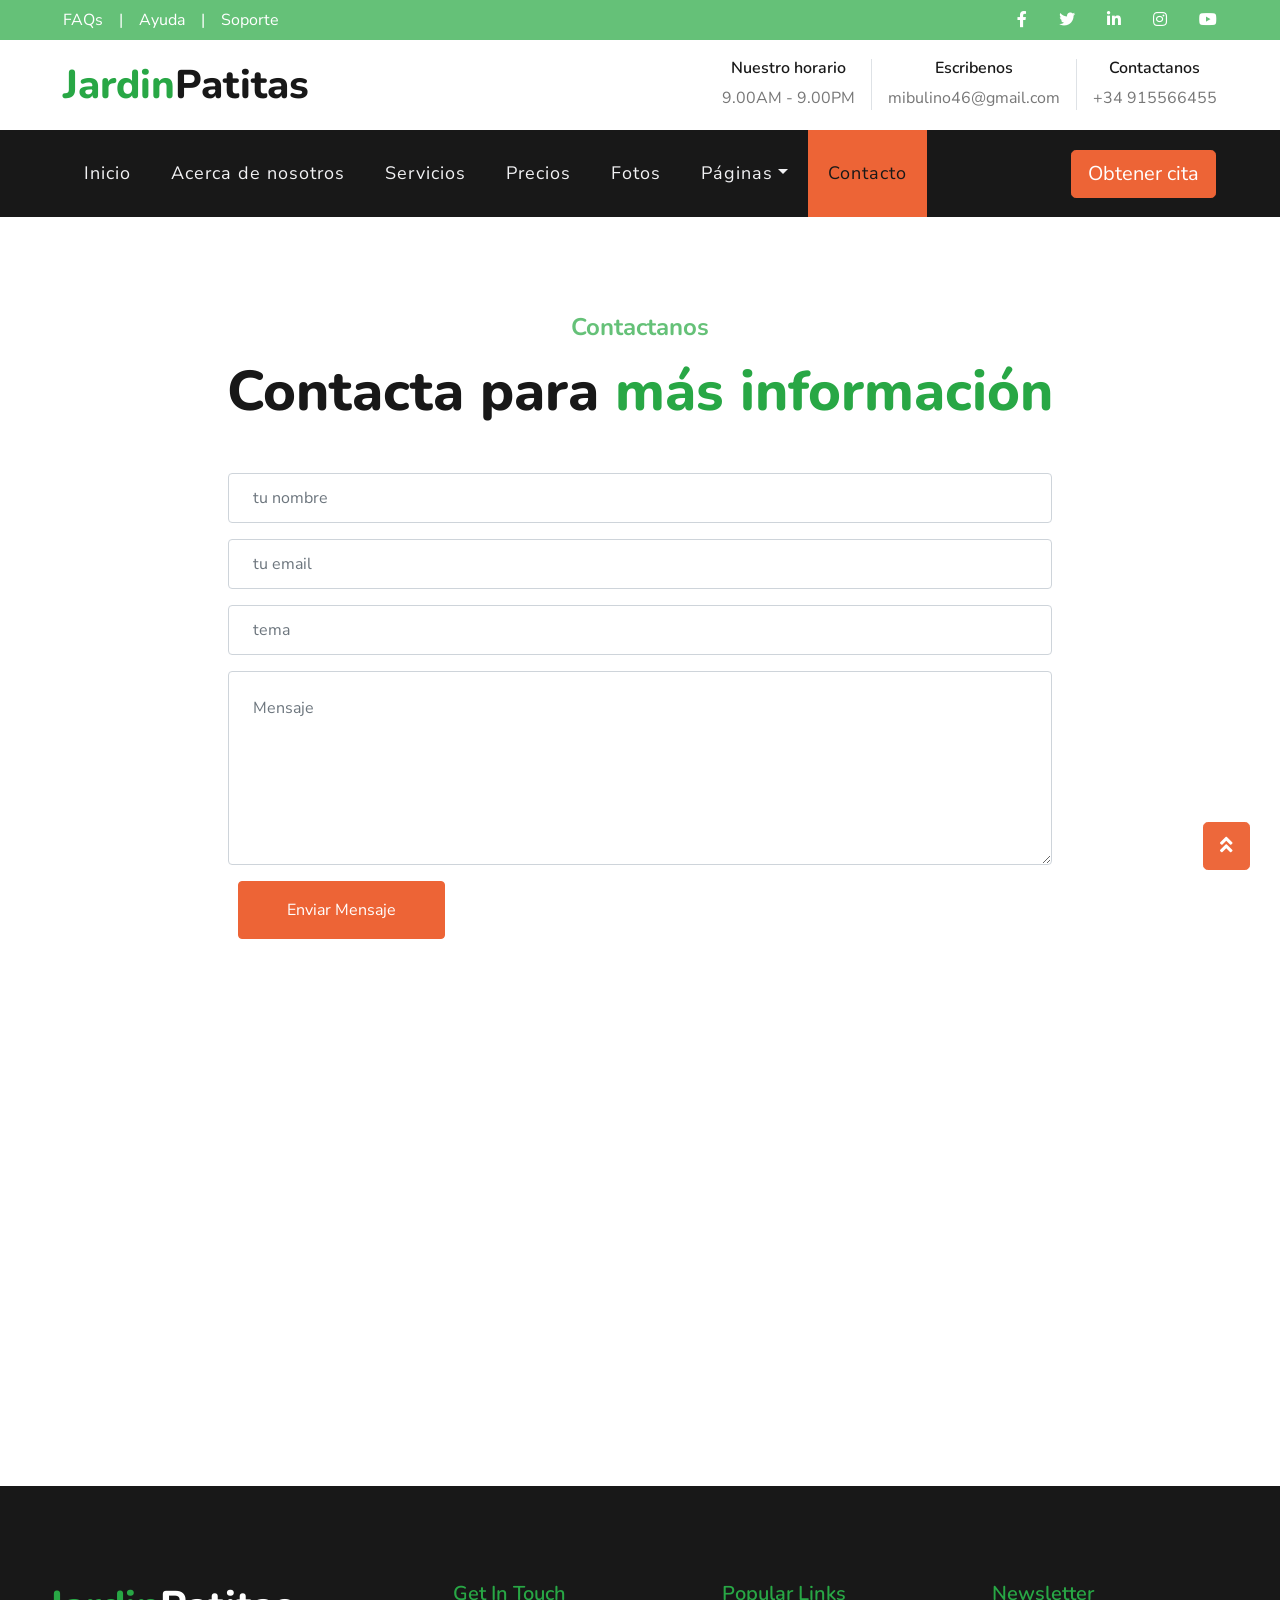
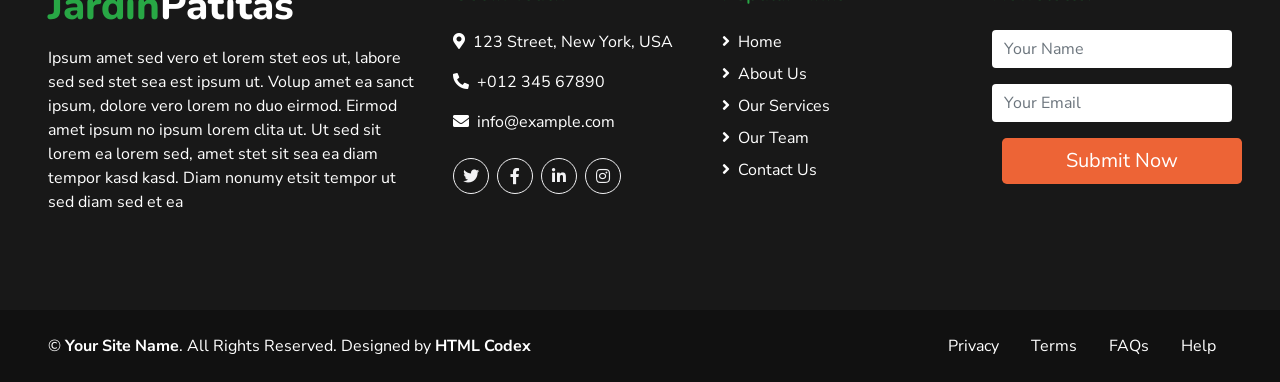
<file: contact.html>
<!DOCTYPE html>
<html lang="en">

<head>
    <meta charset="utf-8">
    <title>JardinPatitas</title>
    <meta content="width=device-width, initial-scale=1.0" name="viewport">
    <meta content="Free HTML Templates" name="keywords">
    <meta content="Free HTML Templates" name="description">

    <!-- Favicon -->
    <link href="img/logo.png" rel="icon">

    <!-- Google Web Fonts -->
    <link href="https://fonts.googleapis.com/css2?family=Nunito+Sans&family=Nunito:wght@600;700;800&display=swap" rel="stylesheet"> 

    <!-- Font Awesome -->
    <link href="https://cdnjs.cloudflare.com/ajax/libs/font-awesome/5.10.0/css/all.min.css" rel="stylesheet">

    <!-- Flaticon Font -->
    <link href="lib/flaticon/font/flaticon.css" rel="stylesheet">

    <!-- Libraries Stylesheet -->
    <link href="lib/owlcarousel/assets/owl.carousel.min.css" rel="stylesheet">
    <link href="lib/tempusdominus/css/tempusdominus-bootstrap-4.min.css" rel="stylesheet" />

    <!-- Customized Bootstrap Stylesheet -->
    <link href="css/style.css" rel="stylesheet">
</head>

<body>
    <!-- Topbar Start -->
    <div class="container-fluid">
        <div class="row bg-secondary py-2 px-lg-5">
            <div class="col-lg-6 text-center text-lg-left mb-2 mb-lg-0">
                <div class="d-inline-flex align-items-center">
                    <a class="text-white pr-3" href="">FAQs</a>
                    <span class="text-white">|</span>
                    <a class="text-white px-3" href="">Ayuda</a>
                    <span class="text-white">|</span>
                    <a class="text-white pl-3" href="">Soporte</a>
                </div>
            </div>
            <div class="col-lg-6 text-center text-lg-right">
                <div class="d-inline-flex align-items-center">
                    <a class="text-white px-3" href="">
                        <i class="fab fa-facebook-f"></i>
                    </a>
                    <a class="text-white px-3" href="">
                        <i class="fab fa-twitter"></i>
                    </a>
                    <a class="text-white px-3" href="">
                        <i class="fab fa-linkedin-in"></i>
                    </a>
                    <a class="text-white px-3" href="">
                        <i class="fab fa-instagram"></i>
                    </a>
                    <a class="text-white pl-3" href="">
                        <i class="fab fa-youtube"></i>
                    </a>
                </div>
            </div>
        </div>
        <div class="row py-3 px-lg-5">
            <div class="col-lg-4">
                <a href="" class="navbar-brand d-none d-lg-block">
                    <h1 class="m-0 display-5 text-capitalize"><span class="text-primary">Jardin</span>Patitas</h1>
                </a>
            </div>
            <div class="col-lg-8 text-center text-lg-right">
                <div class="d-inline-flex align-items-center">
                    <div class="d-inline-flex flex-column text-center pr-3 border-right">
                        <h6>Nuestro horario</h6>
                        <p class="m-0">9.00AM - 9.00PM</p>
                    </div>
                    <div class="d-inline-flex flex-column text-center px-3 border-right">
                        <h6>Escribenos</h6>
                        <p class="m-0">mibulino46@gmail.com</p>
                    </div>
                    <div class="d-inline-flex flex-column text-center pl-3">
                        <h6>Contactanos</h6>
                        <p class="m-0">+34 915566455</p>
                    </div>
                </div>
            </div>
        </div>
    </div>
    <!-- Topbar End -->


    <!-- Navbar Start -->
    <div class="container-fluid p-0">
        <nav class="navbar navbar-expand-lg bg-dark navbar-dark py-3 py-lg-0 px-lg-5">
            <a href="" class="navbar-brand d-block d-lg-none">
                <h1 class="m-0 display-5 text-capitalize font-italic text-white"><span class="text-primary">Seguridad</span>lo primero</h1>
            </a>
            <button type="button" class="navbar-toggler" data-toggle="collapse" data-target="#navbarCollapse">
                <span class="navbar-toggler-icon"></span>
            </button>
            <div class="collapse navbar-collapse justify-content-between px-3" id="navbarCollapse">
                <div class="navbar-nav mr-auto py-0">
                    <a href="index.html" class="nav-item nav-link">Inicio</a>
                    <a href="about.html" class="nav-item nav-link">Acerca de nosotros</a>
                    <a href="service.html" class="nav-item nav-link">Servicios</a>
                    <a href="price.html" class="nav-item nav-link">Precios</a>
                    <a href="booking.html" class="nav-item nav-link">Fotos</a>
                    <div class="nav-item dropdown">
                        <a href="#" class="nav-link dropdown-toggle" data-toggle="dropdown">Páginas</a>
                        <div class="dropdown-menu rounded-0 m-0">
                            <a href="blog.html" class="dropdown-item">Blog Grid</a>
                            <a href="single.html" class="dropdown-item">Blog Detail</a>
                        </div>
                    </div>
                    <a href="contact.html" class="nav-item nav-link active">Contacto</a>
                </div>
                <a href="" class="btn btn-lg btn-primary px-3 d-none d-lg-block">Obtener cita</a>
            </div>
        </nav>
    </div>
    <!-- Navbar End -->


    <!-- Contact Start -->
    <div class="container-fluid pt-5">
        <div class="d-flex flex-column text-center mb-5 pt-5">
            <h4 class="text-secondary mb-3">Contactanos</h4>
            <h1 class="display-4 m-0">Contacta para <span class="text-primary">más información</span></h1>
        </div>
        <div class="row justify-content-center">
            <div class="col-12 col-sm-8 mb-5">
                <div class="contact-form">
                    <div id="success"></div>
                    <form name="sentMessage" id="contactForm" novalidate="novalidate">
                        <div class="control-group">
                            <input type="text" class="form-control p-4" id="nombre" placeholder="tu nombre" required="required" data-validation-required-message="Por favor escriba su nombre" />
                            <p class="help-block text-danger"></p>
                        </div>
                        <div class="control-group">
                            <input type="email" class="form-control p-4" id="email" placeholder="tu email" required="required" data-validation-required-message="Por favor escriba su  email" />
                            <p class="help-block text-danger"></p>
                        </div>
                        <div class="control-group">
                            <input type="text" class="form-control p-4" id="tema" placeholder="tema" required="required" data-validation-required-message="Por favor escirba un tema" />
                            <p class="help-block text-danger"></p>
                        </div>
                        <div class="control-group">
                            <textarea class="form-control p-4" rows="6" id="mensaje" placeholder="Mensaje" required="required" data-validation-required-message="Por favor escriba su mensaje"></textarea>
                            <p class="help-block text-danger"></p>
                        </div>
                        <div>
                            <button class="btn btn-primary py-3 px-5" type="submit" id="sendMessageButton">Enviar Mensaje</button>
                        </div>
                    </form>
                </div>
            </div>
            <div class="col-12 mb-n2 p-0">
                <iframe style="width: 100%; height: 500px;" src="https://www.google.es/maps/place/Salamanca,+Madrid/@40.4316682,-3.6962656,14z/data=!3m1!4b1!4m6!3m5!1s0xd4228b8e2b7b727:0x2343f6316e2f37b7!8m2!3d40.4279488!4d-3.68675!16zL20vMGZjemRi?hl=es&entry=ttu" frameborder="0" style="border:0;" allowfullscreen="" aria-hidden="false" tabindex="0"></iframe>
            </div>
        </div>
    </div>
    <!-- Contact End -->


    <!-- Footer Start -->
    <div class="container-fluid bg-dark text-white py-5 px-sm-3 px-md-5">
        <div class="row pt-5">
            <div class="col-lg-4 col-md-12 mb-5">
                <h1 class="mb-3 display-5 text-capitalize text-white"><span class="text-primary">Jardin</span>Patitas</h1>
                <p class="m-0">Ipsum amet sed vero et lorem stet eos ut, labore sed sed stet sea est ipsum ut. Volup amet ea sanct ipsum, dolore vero lorem no duo eirmod. Eirmod amet ipsum no ipsum lorem clita ut. Ut sed sit lorem ea lorem sed, amet stet sit sea ea diam tempor kasd kasd. Diam nonumy etsit tempor ut sed diam sed et ea</p>
            </div>
            <div class="col-lg-8 col-md-12">
                <div class="row">
                    <div class="col-md-4 mb-5">
                        <h5 class="text-primary mb-4">Get In Touch</h5>
                        <p><i class="fa fa-map-marker-alt mr-2"></i>123 Street, New York, USA</p>
                        <p><i class="fa fa-phone-alt mr-2"></i>+012 345 67890</p>
                        <p><i class="fa fa-envelope mr-2"></i>info@example.com</p>
                        <div class="d-flex justify-content-start mt-4">
                            <a class="btn btn-outline-light rounded-circle text-center mr-2 px-0" style="width: 36px; height: 36px;" href="#"><i class="fab fa-twitter"></i></a>
                            <a class="btn btn-outline-light rounded-circle text-center mr-2 px-0" style="width: 36px; height: 36px;" href="#"><i class="fab fa-facebook-f"></i></a>
                            <a class="btn btn-outline-light rounded-circle text-center mr-2 px-0" style="width: 36px; height: 36px;" href="#"><i class="fab fa-linkedin-in"></i></a>
                            <a class="btn btn-outline-light rounded-circle text-center mr-2 px-0" style="width: 36px; height: 36px;" href="#"><i class="fab fa-instagram"></i></a>
                        </div>
                    </div>
                    <div class="col-md-4 mb-5">
                        <h5 class="text-primary mb-4">Popular Links</h5>
                        <div class="d-flex flex-column justify-content-start">
                            <a class="text-white mb-2" href="#"><i class="fa fa-angle-right mr-2"></i>Home</a>
                            <a class="text-white mb-2" href="#"><i class="fa fa-angle-right mr-2"></i>About Us</a>
                            <a class="text-white mb-2" href="#"><i class="fa fa-angle-right mr-2"></i>Our Services</a>
                            <a class="text-white mb-2" href="#"><i class="fa fa-angle-right mr-2"></i>Our Team</a>
                            <a class="text-white" href="#"><i class="fa fa-angle-right mr-2"></i>Contact Us</a>
                        </div>
                    </div>
                    <div class="col-md-4 mb-5">
                        <h5 class="text-primary mb-4">Newsletter</h5>
                        <form action="">
                            <div class="form-group">
                                <input type="text" class="form-control border-0" placeholder="Your Name" required="required" />
                            </div>
                            <div class="form-group">
                                <input type="email" class="form-control border-0" placeholder="Your Email" required="required" />
                            </div>
                            <div>
                                <button class="btn btn-lg btn-primary btn-block border-0" type="submit">Submit Now</button>
                            </div>
                        </form>
                    </div>
                </div>
            </div>
        </div>
    </div>
    <div class="container-fluid text-white py-4 px-sm-3 px-md-5" style="background: #111111;">
        <div class="row">
            <div class="col-md-6 text-center text-md-left mb-3 mb-md-0">
                <p class="m-0 text-white">
                    &copy; <a class="text-white font-weight-bold" href="#">Your Site Name</a>. All Rights Reserved. Designed by
                    <a class="text-white font-weight-bold" href="https://htmlcodex.com">HTML Codex</a>
                </p>
            </div>
            <div class="col-md-6 text-center text-md-right">
                <ul class="nav d-inline-flex">
                    <li class="nav-item">
                        <a class="nav-link text-white py-0" href="#">Privacy</a>
                    </li>
                    <li class="nav-item">
                        <a class="nav-link text-white py-0" href="#">Terms</a>
                    </li>
                    <li class="nav-item">
                        <a class="nav-link text-white py-0" href="#">FAQs</a>
                    </li>
                    <li class="nav-item">
                        <a class="nav-link text-white py-0" href="#">Help</a>
                    </li>
                </ul>
            </div>
        </div>
    </div>
    <!-- Footer End -->


    <!-- Back to Top -->
    <a href="#" class="btn btn-lg btn-primary back-to-top"><i class="fa fa-angle-double-up"></i></a>


    <!-- JavaScript Libraries -->
    <script src="https://code.jquery.com/jquery-3.4.1.min.js"></script>
    <script src="https://stackpath.bootstrapcdn.com/bootstrap/4.4.1/js/bootstrap.bundle.min.js"></script>
    <script src="lib/easing/easing.min.js"></script>
    <script src="lib/owlcarousel/owl.carousel.min.js"></script>
    <script src="lib/tempusdominus/js/moment.min.js"></script>
    <script src="lib/tempusdominus/js/moment-timezone.min.js"></script>
    <script src="lib/tempusdominus/js/tempusdominus-bootstrap-4.min.js"></script>

    <!-- Contact Javascript File -->
    <script src="mail/jqBootstrapValidation.min.js"></script>
    <script src="mail/contact.js"></script>

    <!-- Template Javascript -->
    <script src="js/main.js"></script>
</body>

</html>
</file>
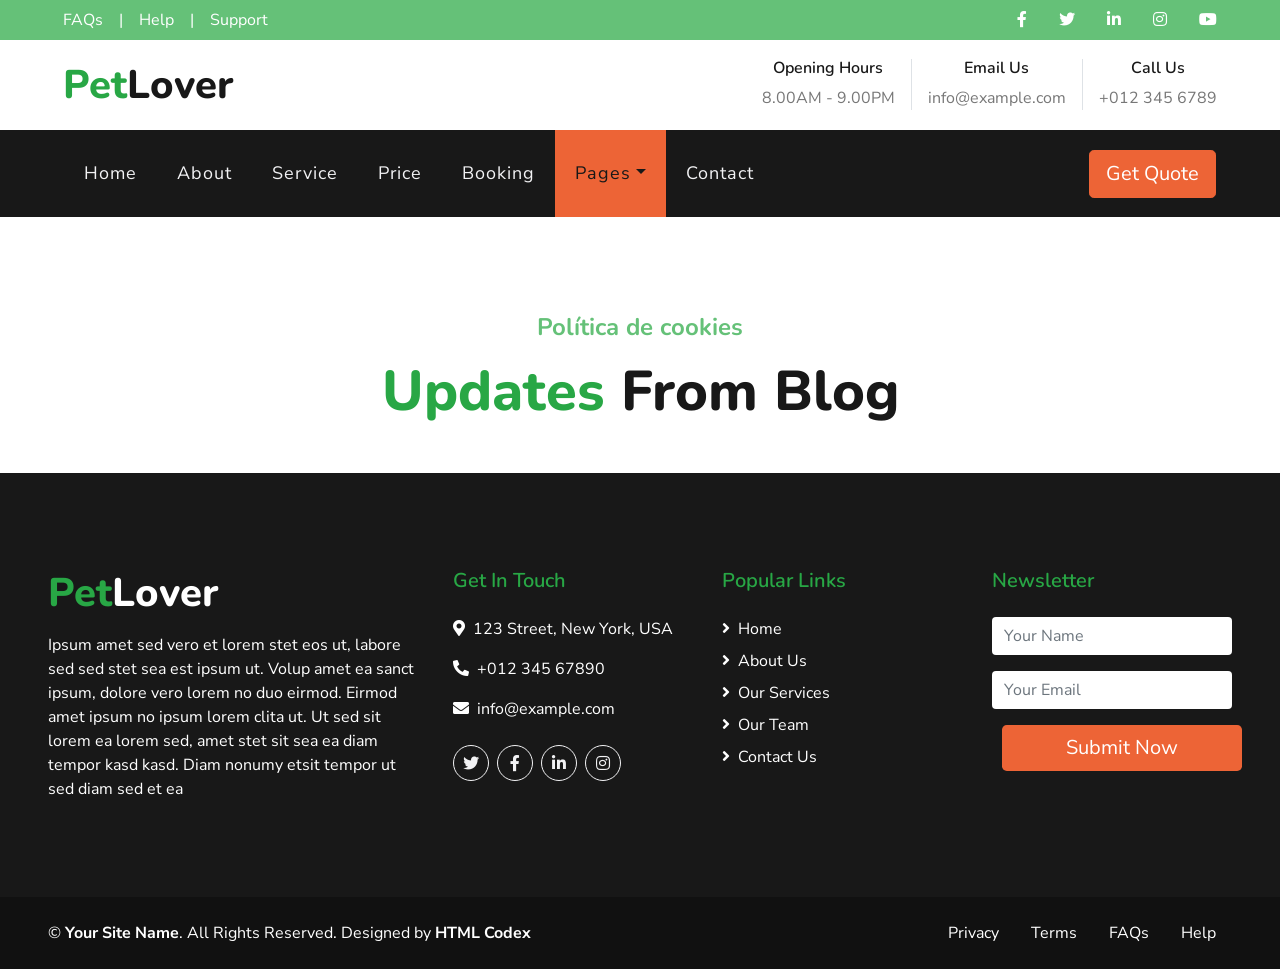
<file: cookies.html>
<!DOCTYPE html>
<html lang="es">

<head>
    <meta charset="utf-8">
    <title>PetLover - Pet Care Website Template</title>
    <meta content="width=device-width, initial-scale=1.0" name="viewport">
    <meta content="Free HTML Templates" name="keywords">
    <meta content="Free HTML Templates" name="description">

    <!-- Favicon -->
    <link href="img/favicon.ico" rel="icon">

    <!-- Google Web Fonts -->
    <link href="https://fonts.googleapis.com/css2?family=Nunito+Sans&family=Nunito:wght@600;700;800&display=swap" rel="stylesheet"> 

    <!-- Font Awesome -->
    <link href="https://cdnjs.cloudflare.com/ajax/libs/font-awesome/5.10.0/css/all.min.css" rel="stylesheet">

    <!-- Flaticon Font -->
    <link href="lib/flaticon/font/flaticon.css" rel="stylesheet">

    <!-- Libraries Stylesheet -->
    <link href="lib/owlcarousel/assets/owl.carousel.min.css" rel="stylesheet">
    <link href="lib/tempusdominus/css/tempusdominus-bootstrap-4.min.css" rel="stylesheet" />

    <!-- Customized Bootstrap Stylesheet -->
    <link href="css/style.css" rel="stylesheet">
</head>

<body>
    <!-- Topbar Start -->
    <div class="container-fluid">
        <div class="row bg-secondary py-2 px-lg-5">
            <div class="col-lg-6 text-center text-lg-left mb-2 mb-lg-0">
                <div class="d-inline-flex align-items-center">
                    <a class="text-white pr-3" href="">FAQs</a>
                    <span class="text-white">|</span>
                    <a class="text-white px-3" href="">Help</a>
                    <span class="text-white">|</span>
                    <a class="text-white pl-3" href="">Support</a>
                </div>
            </div>
            <div class="col-lg-6 text-center text-lg-right">
                <div class="d-inline-flex align-items-center">
                    <a class="text-white px-3" href="">
                        <i class="fab fa-facebook-f"></i>
                    </a>
                    <a class="text-white px-3" href="">
                        <i class="fab fa-twitter"></i>
                    </a>
                    <a class="text-white px-3" href="">
                        <i class="fab fa-linkedin-in"></i>
                    </a>
                    <a class="text-white px-3" href="">
                        <i class="fab fa-instagram"></i>
                    </a>
                    <a class="text-white pl-3" href="">
                        <i class="fab fa-youtube"></i>
                    </a>
                </div>
            </div>
        </div>
        <div class="row py-3 px-lg-5">
            <div class="col-lg-4">
                <a href="" class="navbar-brand d-none d-lg-block">
                    <h1 class="m-0 display-5 text-capitalize"><span class="text-primary">Pet</span>Lover</h1>
                </a>
            </div>
            <div class="col-lg-8 text-center text-lg-right">
                <div class="d-inline-flex align-items-center">
                    <div class="d-inline-flex flex-column text-center pr-3 border-right">
                        <h6>Opening Hours</h6>
                        <p class="m-0">8.00AM - 9.00PM</p>
                    </div>
                    <div class="d-inline-flex flex-column text-center px-3 border-right">
                        <h6>Email Us</h6>
                        <p class="m-0">info@example.com</p>
                    </div>
                    <div class="d-inline-flex flex-column text-center pl-3">
                        <h6>Call Us</h6>
                        <p class="m-0">+012 345 6789</p>
                    </div>
                </div>
            </div>
        </div>
    </div>
    <!-- Topbar End -->


    <!-- Navbar Start -->
    <div class="container-fluid p-0">
        <nav class="navbar navbar-expand-lg bg-dark navbar-dark py-3 py-lg-0 px-lg-5">
            <a href="" class="navbar-brand d-block d-lg-none">
                <h1 class="m-0 display-5 text-capitalize font-italic text-white"><span class="text-primary">Safety</span>First</h1>
            </a>
            <button type="button" class="navbar-toggler" data-toggle="collapse" data-target="#navbarCollapse">
                <span class="navbar-toggler-icon"></span>
            </button>
            <div class="collapse navbar-collapse justify-content-between px-3" id="navbarCollapse">
                <div class="navbar-nav mr-auto py-0">
                    <a href="index.html" class="nav-item nav-link">Home</a>
                    <a href="about.html" class="nav-item nav-link">About</a>
                    <a href="service.html" class="nav-item nav-link">Service</a>
                    <a href="price.html" class="nav-item nav-link">Price</a>
                    <a href="booking.html" class="nav-item nav-link">Booking</a>
                    <div class="nav-item dropdown">
                        <a href="#" class="nav-link dropdown-toggle active" data-toggle="dropdown">Pages</a>
                        <div class="dropdown-menu rounded-0 m-0">
                            <a href="blog.html" class="dropdown-item">Blog Grid</a>
                            <a href="single.html" class="dropdown-item">Blog Detail</a>
                        </div>
                    </div>
                    <a href="contact.html" class="nav-item nav-link">Contact</a>
                </div>
                <a href="" class="btn btn-lg btn-primary px-3 d-none d-lg-block">Get Quote</a>
            </div>
        </nav>
    </div>
    <!-- Navbar End -->


    <!-- Blog Start -->
    <div class="container pt-5">
        <div class="d-flex flex-column text-center mb-5 pt-5">
            <h4 class="text-secondary mb-3">Política de cookies</h4>
            <h1 class="display-4 m-0"><span class="text-primary">Updates</span> From Blog</h1>
        </div>
    </div>
    <!-- Blog End -->


    <!-- Footer Start -->
    <div class="container-fluid bg-dark text-white mt-5 py-5 px-sm-3 px-md-5">
        <div class="row pt-5">
            <div class="col-lg-4 col-md-12 mb-5">
                <h1 class="mb-3 display-5 text-capitalize text-white"><span class="text-primary">Pet</span>Lover</h1>
                <p class="m-0">Ipsum amet sed vero et lorem stet eos ut, labore sed sed stet sea est ipsum ut. Volup amet ea sanct ipsum, dolore vero lorem no duo eirmod. Eirmod amet ipsum no ipsum lorem clita ut. Ut sed sit lorem ea lorem sed, amet stet sit sea ea diam tempor kasd kasd. Diam nonumy etsit tempor ut sed diam sed et ea</p>
            </div>
            <div class="col-lg-8 col-md-12">
                <div class="row">
                    <div class="col-md-4 mb-5">
                        <h5 class="text-primary mb-4">Get In Touch</h5>
                        <p><i class="fa fa-map-marker-alt mr-2"></i>123 Street, New York, USA</p>
                        <p><i class="fa fa-phone-alt mr-2"></i>+012 345 67890</p>
                        <p><i class="fa fa-envelope mr-2"></i>info@example.com</p>
                        <div class="d-flex justify-content-start mt-4">
                            <a class="btn btn-outline-light rounded-circle text-center mr-2 px-0" style="width: 36px; height: 36px;" href="#"><i class="fab fa-twitter"></i></a>
                            <a class="btn btn-outline-light rounded-circle text-center mr-2 px-0" style="width: 36px; height: 36px;" href="#"><i class="fab fa-facebook-f"></i></a>
                            <a class="btn btn-outline-light rounded-circle text-center mr-2 px-0" style="width: 36px; height: 36px;" href="#"><i class="fab fa-linkedin-in"></i></a>
                            <a class="btn btn-outline-light rounded-circle text-center mr-2 px-0" style="width: 36px; height: 36px;" href="#"><i class="fab fa-instagram"></i></a>
                        </div>
                    </div>
                    <div class="col-md-4 mb-5">
                        <h5 class="text-primary mb-4">Popular Links</h5>
                        <div class="d-flex flex-column justify-content-start">
                            <a class="text-white mb-2" href="#"><i class="fa fa-angle-right mr-2"></i>Home</a>
                            <a class="text-white mb-2" href="#"><i class="fa fa-angle-right mr-2"></i>About Us</a>
                            <a class="text-white mb-2" href="#"><i class="fa fa-angle-right mr-2"></i>Our Services</a>
                            <a class="text-white mb-2" href="#"><i class="fa fa-angle-right mr-2"></i>Our Team</a>
                            <a class="text-white" href="#"><i class="fa fa-angle-right mr-2"></i>Contact Us</a>
                        </div>
                    </div>
                    <div class="col-md-4 mb-5">
                        <h5 class="text-primary mb-4">Newsletter</h5>
                        <form action="">
                            <div class="form-group">
                                <input type="text" class="form-control border-0" placeholder="Your Name" required="required" />
                            </div>
                            <div class="form-group">
                                <input type="email" class="form-control border-0" placeholder="Your Email" required="required" />
                            </div>
                            <div>
                                <button class="btn btn-lg btn-primary btn-block border-0" type="submit">Submit Now</button>
                            </div>
                        </form>
                    </div>
                </div>
            </div>
        </div>
    </div>
    <div class="container-fluid text-white py-4 px-sm-3 px-md-5" style="background: #111111;">
        <div class="row">
            <div class="col-md-6 text-center text-md-left mb-3 mb-md-0">
                <p class="m-0 text-white">
                    &copy; <a class="text-white font-weight-bold" href="#">Your Site Name</a>. All Rights Reserved. Designed by
                    <a class="text-white font-weight-bold" href="https://htmlcodex.com">HTML Codex</a>
                </p>
            </div>
            <div class="col-md-6 text-center text-md-right">
                <ul class="nav d-inline-flex">
                    <li class="nav-item">
                        <a class="nav-link text-white py-0" href="#">Privacy</a>
                    </li>
                    <li class="nav-item">
                        <a class="nav-link text-white py-0" href="#">Terms</a>
                    </li>
                    <li class="nav-item">
                        <a class="nav-link text-white py-0" href="#">FAQs</a>
                    </li>
                    <li class="nav-item">
                        <a class="nav-link text-white py-0" href="#">Help</a>
                    </li>
                </ul>
            </div>
        </div>
    </div>
    <!-- Footer End -->


    <!-- Back to Top -->
    <a href="#" class="btn btn-lg btn-primary back-to-top"><i class="fa fa-angle-double-up"></i></a>


    <!-- JavaScript Libraries -->
    <script src="https://code.jquery.com/jquery-3.4.1.min.js"></script>
    <script src="https://stackpath.bootstrapcdn.com/bootstrap/4.4.1/js/bootstrap.bundle.min.js"></script>
    <script src="lib/easing/easing.min.js"></script>
    <script src="lib/owlcarousel/owl.carousel.min.js"></script>
    <script src="lib/tempusdominus/js/moment.min.js"></script>
    <script src="lib/tempusdominus/js/moment-timezone.min.js"></script>
    <script src="lib/tempusdominus/js/tempusdominus-bootstrap-4.min.js"></script>

    <!-- Contact Javascript File -->
    <script src="mail/jqBootstrapValidation.min.js"></script>
    <script src="mail/contact.js"></script>

    <!-- Template Javascript -->
    <script src="js/main.js"></script>
</body>

</html>
</file>
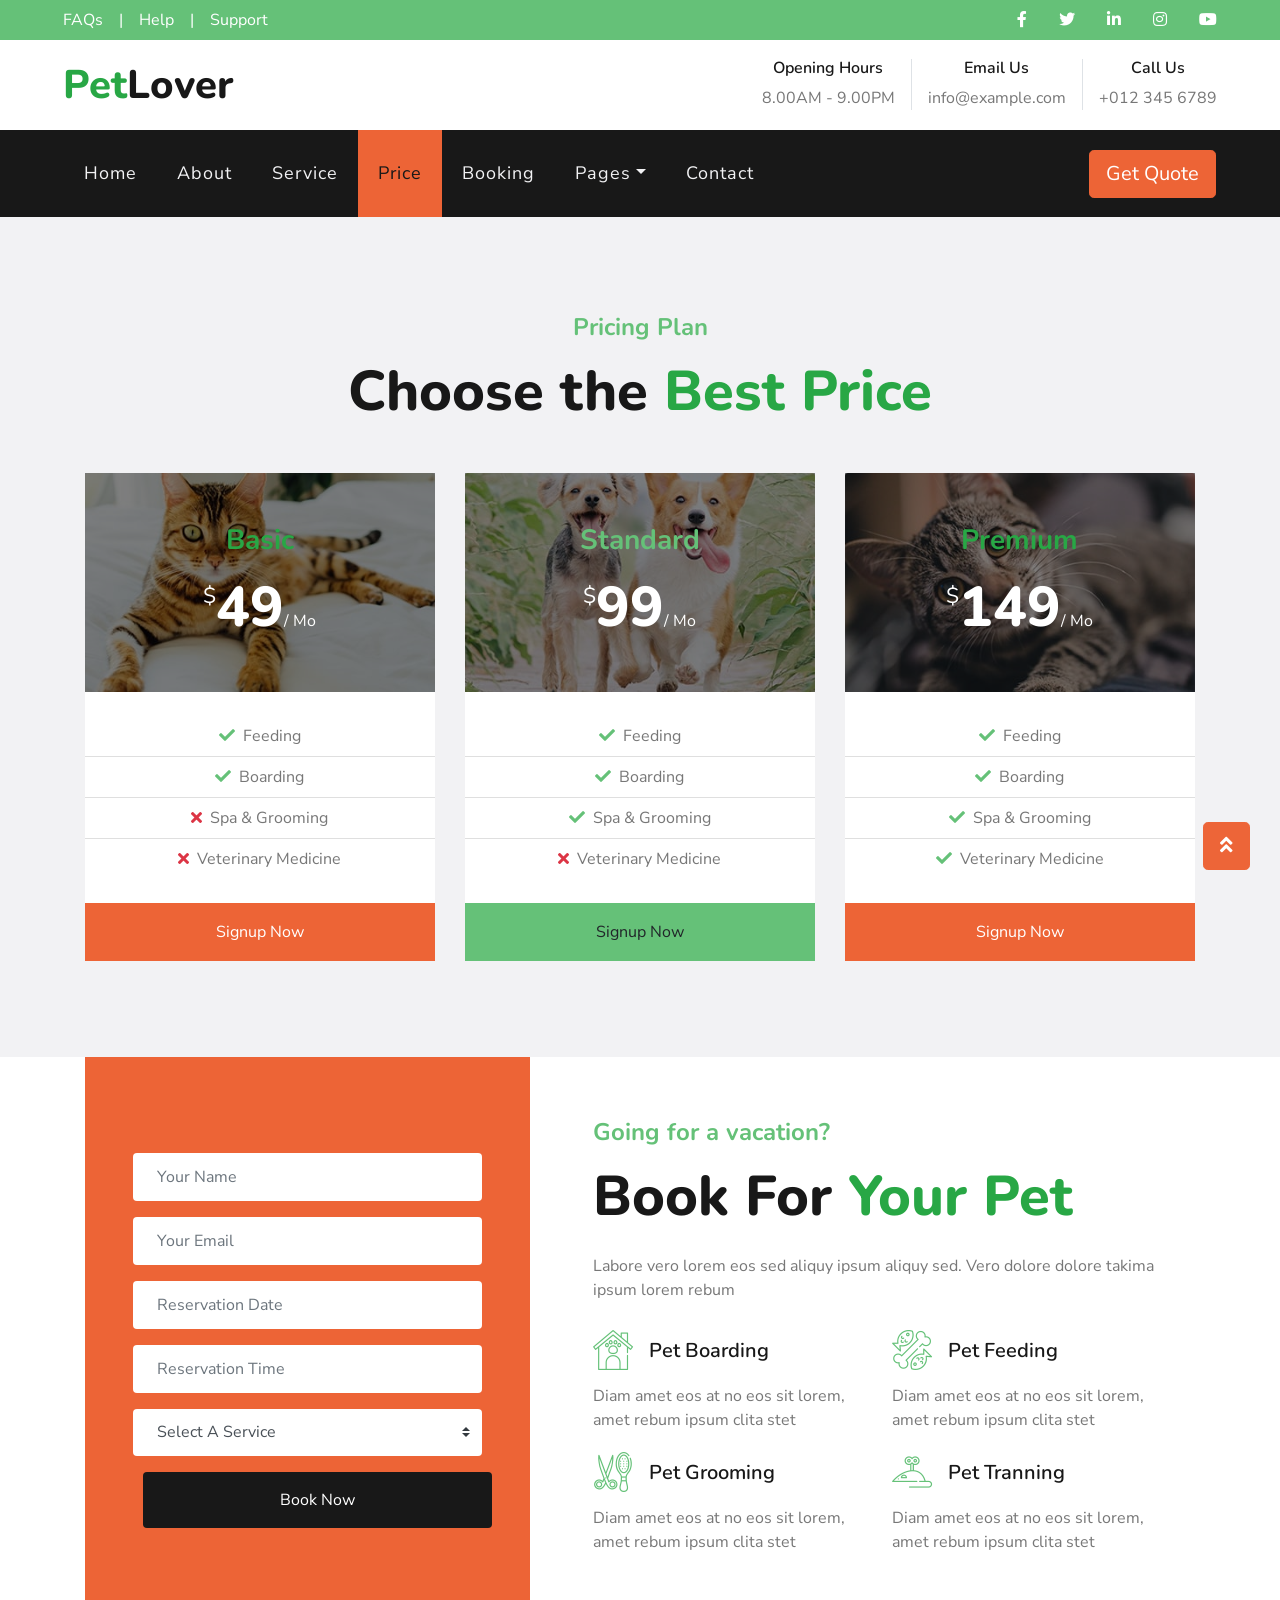
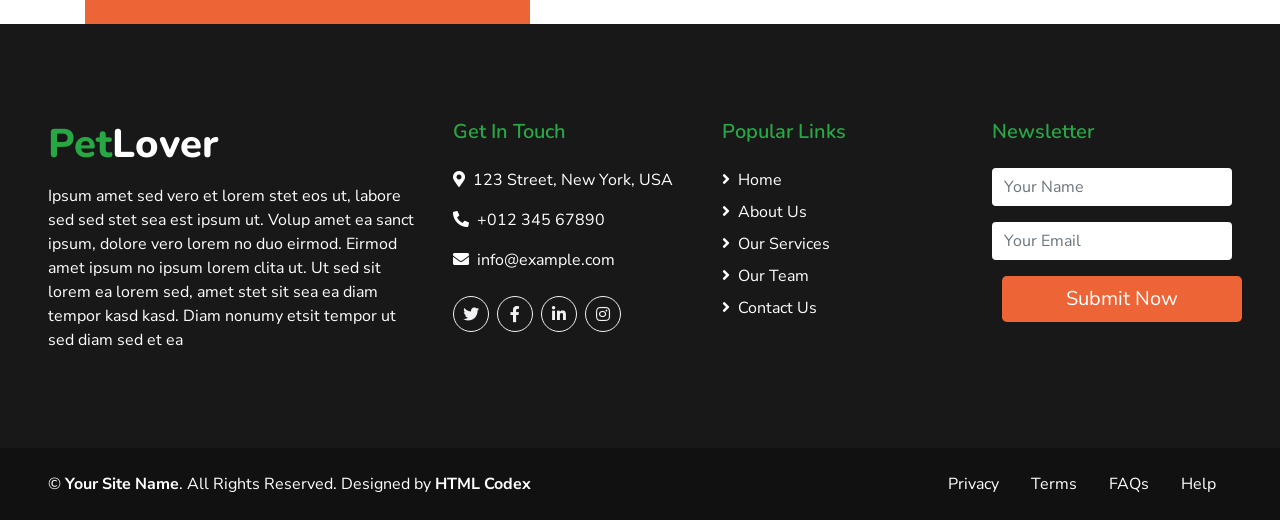
<file: price.html>
<!DOCTYPE html>
<html lang="en">

<head>
    <meta charset="utf-8">
    <title>PetLover - Pet Care Website Template</title>
    <meta content="width=device-width, initial-scale=1.0" name="viewport">
    <meta content="Free HTML Templates" name="keywords">
    <meta content="Free HTML Templates" name="description">

    <!-- Favicon -->
    <link href="img/favicon.ico" rel="icon">

    <!-- Google Web Fonts -->
    <link href="https://fonts.googleapis.com/css2?family=Nunito+Sans&family=Nunito:wght@600;700;800&display=swap" rel="stylesheet"> 

    <!-- Font Awesome -->
    <link href="https://cdnjs.cloudflare.com/ajax/libs/font-awesome/5.10.0/css/all.min.css" rel="stylesheet">

    <!-- Flaticon Font -->
    <link href="lib/flaticon/font/flaticon.css" rel="stylesheet">

    <!-- Libraries Stylesheet -->
    <link href="lib/owlcarousel/assets/owl.carousel.min.css" rel="stylesheet">
    <link href="lib/tempusdominus/css/tempusdominus-bootstrap-4.min.css" rel="stylesheet" />

    <!-- Customized Bootstrap Stylesheet -->
    <link href="css/style.css" rel="stylesheet">
</head>

<body>
    <!-- Topbar Start -->
    <div class="container-fluid">
        <div class="row bg-secondary py-2 px-lg-5">
            <div class="col-lg-6 text-center text-lg-left mb-2 mb-lg-0">
                <div class="d-inline-flex align-items-center">
                    <a class="text-white pr-3" href="">FAQs</a>
                    <span class="text-white">|</span>
                    <a class="text-white px-3" href="">Help</a>
                    <span class="text-white">|</span>
                    <a class="text-white pl-3" href="">Support</a>
                </div>
            </div>
            <div class="col-lg-6 text-center text-lg-right">
                <div class="d-inline-flex align-items-center">
                    <a class="text-white px-3" href="">
                        <i class="fab fa-facebook-f"></i>
                    </a>
                    <a class="text-white px-3" href="">
                        <i class="fab fa-twitter"></i>
                    </a>
                    <a class="text-white px-3" href="">
                        <i class="fab fa-linkedin-in"></i>
                    </a>
                    <a class="text-white px-3" href="">
                        <i class="fab fa-instagram"></i>
                    </a>
                    <a class="text-white pl-3" href="">
                        <i class="fab fa-youtube"></i>
                    </a>
                </div>
            </div>
        </div>
        <div class="row py-3 px-lg-5">
            <div class="col-lg-4">
                <a href="" class="navbar-brand d-none d-lg-block">
                    <h1 class="m-0 display-5 text-capitalize"><span class="text-primary">Pet</span>Lover</h1>
                </a>
            </div>
            <div class="col-lg-8 text-center text-lg-right">
                <div class="d-inline-flex align-items-center">
                    <div class="d-inline-flex flex-column text-center pr-3 border-right">
                        <h6>Opening Hours</h6>
                        <p class="m-0">8.00AM - 9.00PM</p>
                    </div>
                    <div class="d-inline-flex flex-column text-center px-3 border-right">
                        <h6>Email Us</h6>
                        <p class="m-0">info@example.com</p>
                    </div>
                    <div class="d-inline-flex flex-column text-center pl-3">
                        <h6>Call Us</h6>
                        <p class="m-0">+012 345 6789</p>
                    </div>
                </div>
            </div>
        </div>
    </div>
    <!-- Topbar End -->


    <!-- Navbar Start -->
    <div class="container-fluid p-0">
        <nav class="navbar navbar-expand-lg bg-dark navbar-dark py-3 py-lg-0 px-lg-5">
            <a href="" class="navbar-brand d-block d-lg-none">
                <h1 class="m-0 display-5 text-capitalize font-italic text-white"><span class="text-primary">Safety</span>First</h1>
            </a>
            <button type="button" class="navbar-toggler" data-toggle="collapse" data-target="#navbarCollapse">
                <span class="navbar-toggler-icon"></span>
            </button>
            <div class="collapse navbar-collapse justify-content-between px-3" id="navbarCollapse">
                <div class="navbar-nav mr-auto py-0">
                    <a href="index.html" class="nav-item nav-link">Home</a>
                    <a href="about.html" class="nav-item nav-link">About</a>
                    <a href="service.html" class="nav-item nav-link">Service</a>
                    <a href="price.html" class="nav-item nav-link active">Price</a>
                    <a href="booking.html" class="nav-item nav-link">Booking</a>
                    <div class="nav-item dropdown">
                        <a href="#" class="nav-link dropdown-toggle" data-toggle="dropdown">Pages</a>
                        <div class="dropdown-menu rounded-0 m-0">
                            <a href="blog.html" class="dropdown-item">Blog Grid</a>
                            <a href="single.html" class="dropdown-item">Blog Detail</a>
                        </div>
                    </div>
                    <a href="contact.html" class="nav-item nav-link">Contact</a>
                </div>
                <a href="" class="btn btn-lg btn-primary px-3 d-none d-lg-block">Get Quote</a>
            </div>
        </nav>
    </div>
    <!-- Navbar End -->


    <!-- Pricing Plan Start -->
    <div class="container-fluid bg-light pt-5 pb-4">
        <div class="container py-5">
            <div class="d-flex flex-column text-center mb-5">
                <h4 class="text-secondary mb-3">Pricing Plan</h4>
                <h1 class="display-4 m-0">Choose the <span class="text-primary">Best Price</span></h1>
            </div>
            <div class="row">
                <div class="col-lg-4 mb-4">
                    <div class="card border-0">
                        <div class="card-header position-relative border-0 p-0 mb-4">
                            <img class="card-img-top" src="img/price-1.jpg" alt="">
                            <div class="position-absolute d-flex flex-column align-items-center justify-content-center w-100 h-100" style="top: 0; left: 0; z-index: 1; background: rgba(0, 0, 0, .5);">
                                <h3 class="text-primary mb-3">Basic</h3>
                                <h1 class="display-4 text-white mb-0">
                                    <small class="align-top" style="font-size: 22px; line-height: 45px;">$</small>49<small class="align-bottom" style="font-size: 16px; line-height: 40px;">/ Mo</small>
                                </h1>
                            </div>
                        </div>
                        <div class="card-body text-center p-0">
                            <ul class="list-group list-group-flush mb-4">
                                <li class="list-group-item p-2"><i class="fa fa-check text-secondary mr-2"></i>Feeding</li>
                                <li class="list-group-item p-2"><i class="fa fa-check text-secondary mr-2"></i>Boarding</li>
                                <li class="list-group-item p-2"><i class="fa fa-times text-danger mr-2"></i>Spa & Grooming</li>
                                <li class="list-group-item p-2"><i class="fa fa-times text-danger mr-2"></i>Veterinary Medicine</li>
                            </ul>
                        </div>
                        <div class="card-footer border-0 p-0">
                            <a href="" class="btn btn-primary btn-block p-3" style="border-radius: 0;">Signup Now</a>
                        </div>
                    </div>
                </div>
                <div class="col-lg-4 mb-4">
                    <div class="card border-0">
                        <div class="card-header position-relative border-0 p-0 mb-4">
                            <img class="card-img-top" src="img/price-2.jpg" alt="">
                            <div class="position-absolute d-flex flex-column align-items-center justify-content-center w-100 h-100" style="top: 0; left: 0; z-index: 1; background: rgba(0, 0, 0, .5);">
                                <h3 class="text-secondary mb-3">Standard</h3>
                                <h1 class="display-4 text-white mb-0">
                                    <small class="align-top" style="font-size: 22px; line-height: 45px;">$</small>99<small class="align-bottom" style="font-size: 16px; line-height: 40px;">/ Mo</small>
                                </h1>
                            </div>
                        </div>
                        <div class="card-body text-center p-0">
                            <ul class="list-group list-group-flush mb-4">
                                <li class="list-group-item p-2"><i class="fa fa-check text-secondary mr-2"></i>Feeding</li>
                                <li class="list-group-item p-2"><i class="fa fa-check text-secondary mr-2"></i>Boarding</li>
                                <li class="list-group-item p-2"><i class="fa fa-check text-secondary mr-2"></i>Spa & Grooming</li>
                                <li class="list-group-item p-2"><i class="fa fa-times text-danger mr-2"></i>Veterinary Medicine</li>
                            </ul>
                        </div>
                        <div class="card-footer border-0 p-0">
                            <a href="" class="btn btn-secondary btn-block p-3" style="border-radius: 0;">Signup Now</a>
                        </div>
                    </div>
                </div>
                <div class="col-lg-4 mb-4">
                    <div class="card border-0">
                        <div class="card-header position-relative border-0 p-0 mb-4">
                            <img class="card-img-top" src="img/price-3.jpg" alt="">
                            <div class="position-absolute d-flex flex-column align-items-center justify-content-center w-100 h-100" style="top: 0; left: 0; z-index: 1; background: rgba(0, 0, 0, .5);">
                                <h3 class="text-primary mb-3">Premium</h3>
                                <h1 class="display-4 text-white mb-0">
                                    <small class="align-top" style="font-size: 22px; line-height: 45px;">$</small>149<small class="align-bottom" style="font-size: 16px; line-height: 40px;">/ Mo</small>
                                </h1>
                            </div>
                        </div>
                        <div class="card-body text-center p-0">
                            <ul class="list-group list-group-flush mb-4">
                                <li class="list-group-item p-2"><i class="fa fa-check text-secondary mr-2"></i>Feeding</li>
                                <li class="list-group-item p-2"><i class="fa fa-check text-secondary mr-2"></i>Boarding</li>
                                <li class="list-group-item p-2"><i class="fa fa-check text-secondary mr-2"></i>Spa & Grooming</li>
                                <li class="list-group-item p-2"><i class="fa fa-check text-secondary mr-2"></i>Veterinary Medicine</li>
                            </ul>
                        </div>
                        <div class="card-footer border-0 p-0">
                            <a href="" class="btn btn-primary btn-block p-3" style="border-radius: 0;">Signup Now</a>
                        </div>
                    </div>
                </div>
            </div>
        </div>
    </div>
    <!-- Pricing Plan End -->


    <!-- Booking Start -->
    <div class="container-fluid">
        <div class="container">
            <div class="row align-items-center">
                <div class="col-lg-5">
                    <div class="bg-primary py-5 px-4 px-sm-5">
                        <form class="py-5">
                            <div class="form-group">
                                <input type="text" class="form-control border-0 p-4" placeholder="Your Name" required="required" />
                            </div>
                            <div class="form-group">
                                <input type="email" class="form-control border-0 p-4" placeholder="Your Email" required="required" />
                            </div>
                            <div class="form-group">
                                <div class="date" id="date" data-target-input="nearest">
                                    <input type="text" class="form-control border-0 p-4 datetimepicker-input" placeholder="Reservation Date" data-target="#date" data-toggle="datetimepicker"/>
                                </div>
                            </div>
                            <div class="form-group">
                                <div class="time" id="time" data-target-input="nearest">
                                    <input type="text" class="form-control border-0 p-4 datetimepicker-input" placeholder="Reservation Time" data-target="#time" data-toggle="datetimepicker"/>
                                </div>
                            </div>
                            <div class="form-group">
                                <select class="custom-select border-0 px-4" style="height: 47px;">
                                    <option selected>Select A Service</option>
                                    <option value="1">Service 1</option>
                                    <option value="2">Service 1</option>
                                    <option value="3">Service 1</option>
                                </select>
                            </div>
                            <div>
                                <button class="btn btn-dark btn-block border-0 py-3" type="submit">Book Now</button>
                            </div>
                        </form>
                    </div>
                </div>
                <div class="col-lg-7 py-5 py-lg-0 px-3 px-lg-5">
                    <h4 class="text-secondary mb-3">Going for a vacation?</h4>
                    <h1 class="display-4 mb-4">Book For <span class="text-primary">Your Pet</span></h1>
                    <p>Labore vero lorem eos sed aliquy ipsum aliquy sed. Vero dolore dolore takima ipsum lorem rebum</p>
                    <div class="row py-2">
                        <div class="col-sm-6">
                            <div class="d-flex flex-column">
                                <div class="d-flex align-items-center mb-2">
                                    <h1 class="flaticon-house font-weight-normal text-secondary m-0 mr-3"></h1>
                                    <h5 class="text-truncate m-0">Pet Boarding</h5>
                                </div>
                                <p>Diam amet eos at no eos sit lorem, amet rebum ipsum clita stet</p>
                            </div>
                        </div>
                        <div class="col-sm-6">
                            <div class="d-flex flex-column">
                                <div class="d-flex align-items-center mb-2">
                                    <h1 class="flaticon-food font-weight-normal text-secondary m-0 mr-3"></h1>
                                    <h5 class="text-truncate m-0">Pet Feeding</h5>
                                </div>
                                <p>Diam amet eos at no eos sit lorem, amet rebum ipsum clita stet</p>
                            </div>
                        </div>
                        <div class="col-sm-6">
                            <div class="d-flex flex-column">
                                <div class="d-flex align-items-center mb-2">
                                    <h1 class="flaticon-grooming font-weight-normal text-secondary m-0 mr-3"></h1>
                                    <h5 class="text-truncate m-0">Pet Grooming</h5>
                                </div>
                                <p class="m-0">Diam amet eos at no eos sit lorem, amet rebum ipsum clita stet</p>
                            </div>
                        </div>
                        <div class="col-sm-6">
                            <div class="d-flex flex-column">
                                <div class="d-flex align-items-center mb-2">
                                    <h1 class="flaticon-toy font-weight-normal text-secondary m-0 mr-3"></h1>
                                    <h5 class="text-truncate m-0">Pet Tranning</h5>
                                </div>
                                <p class="m-0">Diam amet eos at no eos sit lorem, amet rebum ipsum clita stet</p>
                            </div>
                        </div>
                    </div>
                </div>
            </div>
        </div>
    </div>
    <!-- Booking Start -->


    <!-- Footer Start -->
    <div class="container-fluid bg-dark text-white py-5 px-sm-3 px-md-5">
        <div class="row pt-5">
            <div class="col-lg-4 col-md-12 mb-5">
                <h1 class="mb-3 display-5 text-capitalize text-white"><span class="text-primary">Pet</span>Lover</h1>
                <p class="m-0">Ipsum amet sed vero et lorem stet eos ut, labore sed sed stet sea est ipsum ut. Volup amet ea sanct ipsum, dolore vero lorem no duo eirmod. Eirmod amet ipsum no ipsum lorem clita ut. Ut sed sit lorem ea lorem sed, amet stet sit sea ea diam tempor kasd kasd. Diam nonumy etsit tempor ut sed diam sed et ea</p>
            </div>
            <div class="col-lg-8 col-md-12">
                <div class="row">
                    <div class="col-md-4 mb-5">
                        <h5 class="text-primary mb-4">Get In Touch</h5>
                        <p><i class="fa fa-map-marker-alt mr-2"></i>123 Street, New York, USA</p>
                        <p><i class="fa fa-phone-alt mr-2"></i>+012 345 67890</p>
                        <p><i class="fa fa-envelope mr-2"></i>info@example.com</p>
                        <div class="d-flex justify-content-start mt-4">
                            <a class="btn btn-outline-light rounded-circle text-center mr-2 px-0" style="width: 36px; height: 36px;" href="#"><i class="fab fa-twitter"></i></a>
                            <a class="btn btn-outline-light rounded-circle text-center mr-2 px-0" style="width: 36px; height: 36px;" href="#"><i class="fab fa-facebook-f"></i></a>
                            <a class="btn btn-outline-light rounded-circle text-center mr-2 px-0" style="width: 36px; height: 36px;" href="#"><i class="fab fa-linkedin-in"></i></a>
                            <a class="btn btn-outline-light rounded-circle text-center mr-2 px-0" style="width: 36px; height: 36px;" href="#"><i class="fab fa-instagram"></i></a>
                        </div>
                    </div>
                    <div class="col-md-4 mb-5">
                        <h5 class="text-primary mb-4">Popular Links</h5>
                        <div class="d-flex flex-column justify-content-start">
                            <a class="text-white mb-2" href="#"><i class="fa fa-angle-right mr-2"></i>Home</a>
                            <a class="text-white mb-2" href="#"><i class="fa fa-angle-right mr-2"></i>About Us</a>
                            <a class="text-white mb-2" href="#"><i class="fa fa-angle-right mr-2"></i>Our Services</a>
                            <a class="text-white mb-2" href="#"><i class="fa fa-angle-right mr-2"></i>Our Team</a>
                            <a class="text-white" href="#"><i class="fa fa-angle-right mr-2"></i>Contact Us</a>
                        </div>
                    </div>
                    <div class="col-md-4 mb-5">
                        <h5 class="text-primary mb-4">Newsletter</h5>
                        <form action="">
                            <div class="form-group">
                                <input type="text" class="form-control border-0" placeholder="Your Name" required="required" />
                            </div>
                            <div class="form-group">
                                <input type="email" class="form-control border-0" placeholder="Your Email" required="required" />
                            </div>
                            <div>
                                <button class="btn btn-lg btn-primary btn-block border-0" type="submit">Submit Now</button>
                            </div>
                        </form>
                    </div>
                </div>
            </div>
        </div>
    </div>
    <div class="container-fluid text-white py-4 px-sm-3 px-md-5" style="background: #111111;">
        <div class="row">
            <div class="col-md-6 text-center text-md-left mb-3 mb-md-0">
                <p class="m-0 text-white">
                    &copy; <a class="text-white font-weight-bold" href="#">Your Site Name</a>. All Rights Reserved. Designed by
                    <a class="text-white font-weight-bold" href="https://htmlcodex.com">HTML Codex</a>
                </p>
            </div>
            <div class="col-md-6 text-center text-md-right">
                <ul class="nav d-inline-flex">
                    <li class="nav-item">
                        <a class="nav-link text-white py-0" href="#">Privacy</a>
                    </li>
                    <li class="nav-item">
                        <a class="nav-link text-white py-0" href="#">Terms</a>
                    </li>
                    <li class="nav-item">
                        <a class="nav-link text-white py-0" href="#">FAQs</a>
                    </li>
                    <li class="nav-item">
                        <a class="nav-link text-white py-0" href="#">Help</a>
                    </li>
                </ul>
            </div>
        </div>
    </div>
    <!-- Footer End -->


    <!-- Back to Top -->
    <a href="#" class="btn btn-lg btn-primary back-to-top"><i class="fa fa-angle-double-up"></i></a>


    <!-- JavaScript Libraries -->
    <script src="https://code.jquery.com/jquery-3.4.1.min.js"></script>
    <script src="https://stackpath.bootstrapcdn.com/bootstrap/4.4.1/js/bootstrap.bundle.min.js"></script>
    <script src="lib/easing/easing.min.js"></script>
    <script src="lib/owlcarousel/owl.carousel.min.js"></script>
    <script src="lib/tempusdominus/js/moment.min.js"></script>
    <script src="lib/tempusdominus/js/moment-timezone.min.js"></script>
    <script src="lib/tempusdominus/js/tempusdominus-bootstrap-4.min.js"></script>

    <!-- Contact Javascript File -->
    <script src="mail/jqBootstrapValidation.min.js"></script>
    <script src="mail/contact.js"></script>

    <!-- Template Javascript -->
    <script src="js/main.js"></script>
</body>

</html>
</file>
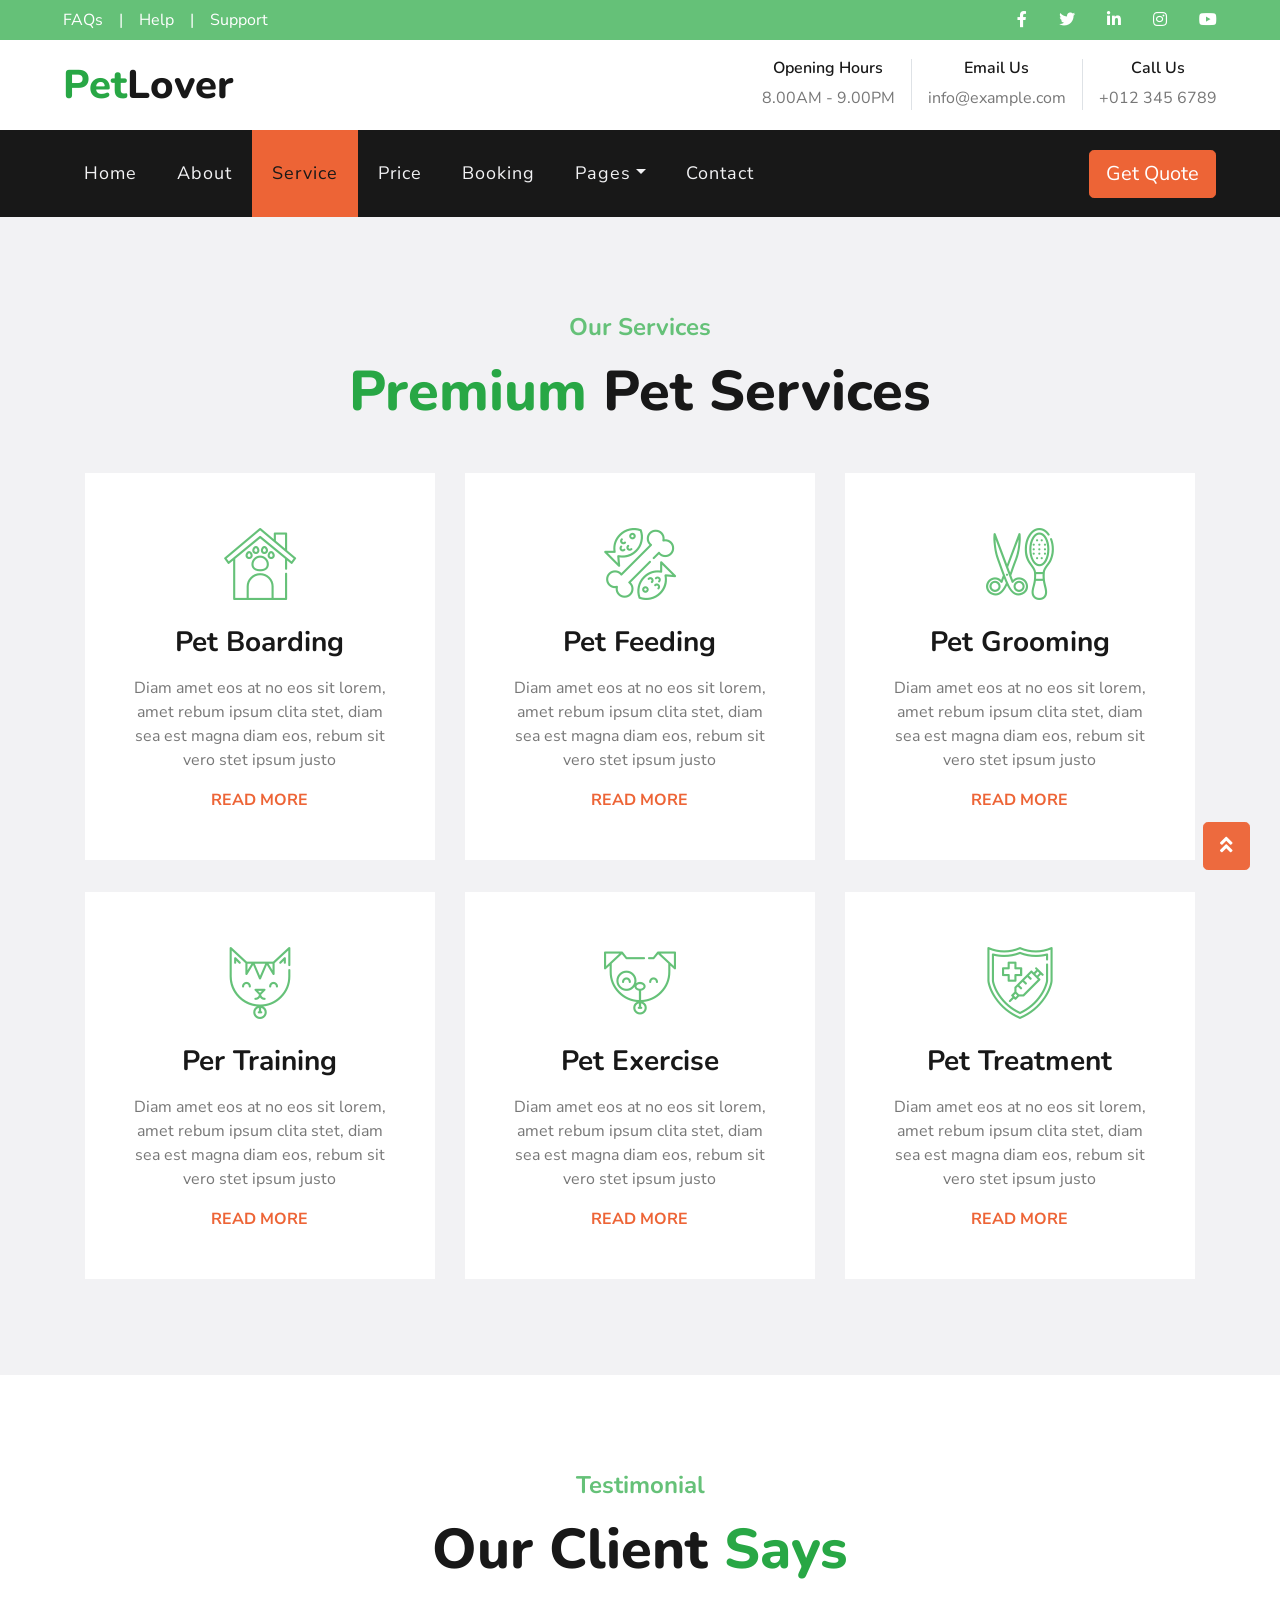
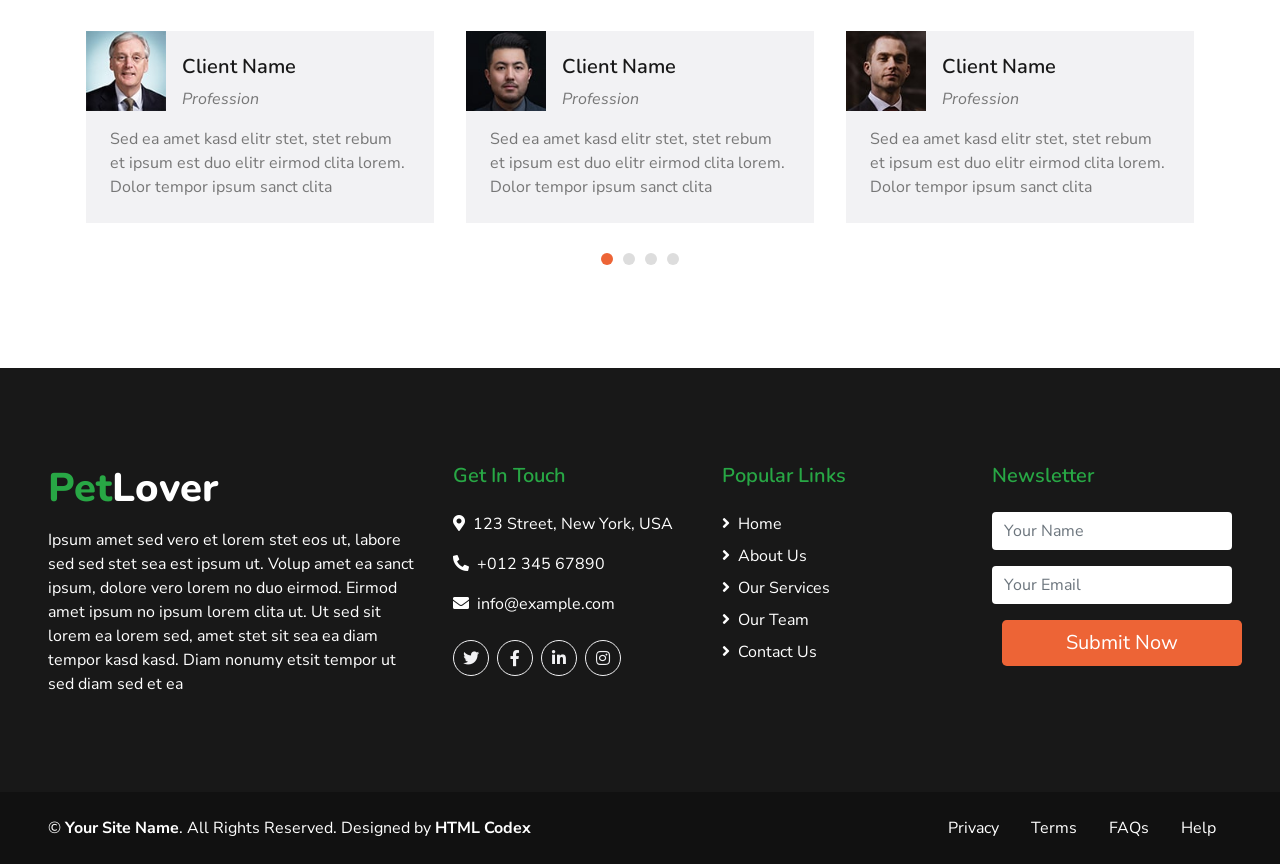
<file: service.html>
<!DOCTYPE html>
<html lang="en">

<head>
    <meta charset="utf-8">
    <title>PetLover - Pet Care Website Template</title>
    <meta content="width=device-width, initial-scale=1.0" name="viewport">
    <meta content="Free HTML Templates" name="keywords">
    <meta content="Free HTML Templates" name="description">

    <!-- Favicon -->
    <link href="img/favicon.ico" rel="icon">

    <!-- Google Web Fonts -->
    <link href="https://fonts.googleapis.com/css2?family=Nunito+Sans&family=Nunito:wght@600;700;800&display=swap" rel="stylesheet"> 

    <!-- Font Awesome -->
    <link href="https://cdnjs.cloudflare.com/ajax/libs/font-awesome/5.10.0/css/all.min.css" rel="stylesheet">

    <!-- Flaticon Font -->
    <link href="lib/flaticon/font/flaticon.css" rel="stylesheet">

    <!-- Libraries Stylesheet -->
    <link href="lib/owlcarousel/assets/owl.carousel.min.css" rel="stylesheet">
    <link href="lib/tempusdominus/css/tempusdominus-bootstrap-4.min.css" rel="stylesheet" />

    <!-- Customized Bootstrap Stylesheet -->
    <link href="css/style.css" rel="stylesheet">
</head>

<body>
    <!-- Topbar Start -->
    <div class="container-fluid">
        <div class="row bg-secondary py-2 px-lg-5">
            <div class="col-lg-6 text-center text-lg-left mb-2 mb-lg-0">
                <div class="d-inline-flex align-items-center">
                    <a class="text-white pr-3" href="">FAQs</a>
                    <span class="text-white">|</span>
                    <a class="text-white px-3" href="">Help</a>
                    <span class="text-white">|</span>
                    <a class="text-white pl-3" href="">Support</a>
                </div>
            </div>
            <div class="col-lg-6 text-center text-lg-right">
                <div class="d-inline-flex align-items-center">
                    <a class="text-white px-3" href="">
                        <i class="fab fa-facebook-f"></i>
                    </a>
                    <a class="text-white px-3" href="">
                        <i class="fab fa-twitter"></i>
                    </a>
                    <a class="text-white px-3" href="">
                        <i class="fab fa-linkedin-in"></i>
                    </a>
                    <a class="text-white px-3" href="">
                        <i class="fab fa-instagram"></i>
                    </a>
                    <a class="text-white pl-3" href="">
                        <i class="fab fa-youtube"></i>
                    </a>
                </div>
            </div>
        </div>
        <div class="row py-3 px-lg-5">
            <div class="col-lg-4">
                <a href="" class="navbar-brand d-none d-lg-block">
                    <h1 class="m-0 display-5 text-capitalize"><span class="text-primary">Pet</span>Lover</h1>
                </a>
            </div>
            <div class="col-lg-8 text-center text-lg-right">
                <div class="d-inline-flex align-items-center">
                    <div class="d-inline-flex flex-column text-center pr-3 border-right">
                        <h6>Opening Hours</h6>
                        <p class="m-0">8.00AM - 9.00PM</p>
                    </div>
                    <div class="d-inline-flex flex-column text-center px-3 border-right">
                        <h6>Email Us</h6>
                        <p class="m-0">info@example.com</p>
                    </div>
                    <div class="d-inline-flex flex-column text-center pl-3">
                        <h6>Call Us</h6>
                        <p class="m-0">+012 345 6789</p>
                    </div>
                </div>
            </div>
        </div>
    </div>
    <!-- Topbar End -->


    <!-- Navbar Start -->
    <div class="container-fluid p-0">
        <nav class="navbar navbar-expand-lg bg-dark navbar-dark py-3 py-lg-0 px-lg-5">
            <a href="" class="navbar-brand d-block d-lg-none">
                <h1 class="m-0 display-5 text-capitalize font-italic text-white"><span class="text-primary">Safety</span>First</h1>
            </a>
            <button type="button" class="navbar-toggler" data-toggle="collapse" data-target="#navbarCollapse">
                <span class="navbar-toggler-icon"></span>
            </button>
            <div class="collapse navbar-collapse justify-content-between px-3" id="navbarCollapse">
                <div class="navbar-nav mr-auto py-0">
                    <a href="index.html" class="nav-item nav-link">Home</a>
                    <a href="about.html" class="nav-item nav-link">About</a>
                    <a href="service.html" class="nav-item nav-link active">Service</a>
                    <a href="price.html" class="nav-item nav-link">Price</a>
                    <a href="booking.html" class="nav-item nav-link">Booking</a>
                    <div class="nav-item dropdown">
                        <a href="#" class="nav-link dropdown-toggle" data-toggle="dropdown">Pages</a>
                        <div class="dropdown-menu rounded-0 m-0">
                            <a href="blog.html" class="dropdown-item">Blog Grid</a>
                            <a href="single.html" class="dropdown-item">Blog Detail</a>
                        </div>
                    </div>
                    <a href="contact.html" class="nav-item nav-link">Contact</a>
                </div>
                <a href="" class="btn btn-lg btn-primary px-3 d-none d-lg-block">Get Quote</a>
            </div>
        </nav>
    </div>
    <!-- Navbar End -->


    <!-- Services Start -->
    <div class="container-fluid bg-light pt-5">
        <div class="container py-5">
            <div class="d-flex flex-column text-center mb-5">
                <h4 class="text-secondary mb-3">Our Services</h4>
                <h1 class="display-4 m-0"><span class="text-primary">Premium</span> Pet Services</h1>
            </div>
            <div class="row pb-3">
                <div class="col-md-6 col-lg-4 mb-4">
                    <div class="d-flex flex-column text-center bg-white mb-2 p-3 p-sm-5">
                        <h3 class="flaticon-house display-3 font-weight-normal text-secondary mb-3"></h3>
                        <h3 class="mb-3">Pet Boarding</h3>
                        <p>Diam amet eos at no eos sit lorem, amet rebum ipsum clita stet, diam sea est magna diam eos, rebum sit vero stet ipsum justo</p>
                        <a class="text-uppercase font-weight-bold" href="">Read More</a>
                    </div>
                </div>
                <div class="col-md-6 col-lg-4 mb-4">
                    <div class="d-flex flex-column text-center bg-white mb-2 p-3 p-sm-5">
                        <h3 class="flaticon-food display-3 font-weight-normal text-secondary mb-3"></h3>
                        <h3 class="mb-3">Pet Feeding</h3>
                        <p>Diam amet eos at no eos sit lorem, amet rebum ipsum clita stet, diam sea est magna diam eos, rebum sit vero stet ipsum justo</p>
                        <a class="text-uppercase font-weight-bold" href="">Read More</a>
                    </div>
                </div>
                <div class="col-md-6 col-lg-4 mb-4">
                    <div class="d-flex flex-column text-center bg-white mb-2 p-3 p-sm-5">
                        <h3 class="flaticon-grooming display-3 font-weight-normal text-secondary mb-3"></h3>
                        <h3 class="mb-3">Pet Grooming</h3>
                        <p>Diam amet eos at no eos sit lorem, amet rebum ipsum clita stet, diam sea est magna diam eos, rebum sit vero stet ipsum justo</p>
                        <a class="text-uppercase font-weight-bold" href="">Read More</a>
                    </div>
                </div>
                <div class="col-md-6 col-lg-4 mb-4">
                    <div class="d-flex flex-column text-center bg-white mb-2 p-3 p-sm-5">
                        <h3 class="flaticon-cat display-3 font-weight-normal text-secondary mb-3"></h3>
                        <h3 class="mb-3">Per Training</h3>
                        <p>Diam amet eos at no eos sit lorem, amet rebum ipsum clita stet, diam sea est magna diam eos, rebum sit vero stet ipsum justo</p>
                        <a class="text-uppercase font-weight-bold" href="">Read More</a>
                    </div>
                </div>
                <div class="col-md-6 col-lg-4 mb-4">
                    <div class="d-flex flex-column text-center bg-white mb-2 p-3 p-sm-5">
                        <h3 class="flaticon-dog display-3 font-weight-normal text-secondary mb-3"></h3>
                        <h3 class="mb-3">Pet Exercise</h3>
                        <p>Diam amet eos at no eos sit lorem, amet rebum ipsum clita stet, diam sea est magna diam eos, rebum sit vero stet ipsum justo</p>
                        <a class="text-uppercase font-weight-bold" href="">Read More</a>
                    </div>
                </div>
                <div class="col-md-6 col-lg-4 mb-4">
                    <div class="d-flex flex-column text-center bg-white mb-2 p-3 p-sm-5">
                        <h3 class="flaticon-vaccine display-3 font-weight-normal text-secondary mb-3"></h3>
                        <h3 class="mb-3">Pet Treatment</h3>
                        <p>Diam amet eos at no eos sit lorem, amet rebum ipsum clita stet, diam sea est magna diam eos, rebum sit vero stet ipsum justo</p>
                        <a class="text-uppercase font-weight-bold" href="">Read More</a>
                    </div>
                </div>
            </div>
        </div>
    </div>
    <!-- Services End -->


    <!-- Testimonial Start -->
    <div class="container-fluid p-0 py-5">
        <div class="container p-0 pt-5">
            <div class="d-flex flex-column text-center mb-5">
                <h4 class="text-secondary mb-3">Testimonial</h4>
                <h1 class="display-4 m-0">Our Client <span class="text-primary">Says</span></h1>
            </div>
            <div class="owl-carousel testimonial-carousel">
                <div class="bg-light mx-3 p-4">
                    <div class="d-flex align-items-end mb-3 mt-n4 ml-n4">
                        <img class="img-fluid" src="img/testimonial-1.jpg" style="width: 80px; height: 80px;" alt="">
                        <div class="ml-3">
                            <h5>Client Name</h5>
                            <i>Profession</i>
                        </div>
                    </div>
                    <p class="m-0">Sed ea amet kasd elitr stet, stet rebum et ipsum est duo elitr eirmod clita lorem. Dolor tempor ipsum sanct clita</p>
                </div>
                <div class="bg-light mx-3 p-4">
                    <div class="d-flex align-items-end mb-3 mt-n4 ml-n4">
                        <img class="img-fluid" src="img/testimonial-2.jpg" style="width: 80px; height: 80px;" alt="">
                        <div class="ml-3">
                            <h5>Client Name</h5>
                            <i>Profession</i>
                        </div>
                    </div>
                    <p class="m-0">Sed ea amet kasd elitr stet, stet rebum et ipsum est duo elitr eirmod clita lorem. Dolor tempor ipsum sanct clita</p>
                </div>
                <div class="bg-light mx-3 p-4">
                    <div class="d-flex align-items-end mb-3 mt-n4 ml-n4">
                        <img class="img-fluid" src="img/testimonial-3.jpg" style="width: 80px; height: 80px;" alt="">
                        <div class="ml-3">
                            <h5>Client Name</h5>
                            <i>Profession</i>
                        </div>
                    </div>
                    <p class="m-0">Sed ea amet kasd elitr stet, stet rebum et ipsum est duo elitr eirmod clita lorem. Dolor tempor ipsum sanct clita</p>
                </div>
                <div class="bg-light mx-3 p-4">
                    <div class="d-flex align-items-end mb-3 mt-n4 ml-n4">
                        <img class="img-fluid" src="img/testimonial-4.jpg" style="width: 80px; height: 80px;" alt="">
                        <div class="ml-3">
                            <h5>Client Name</h5>
                            <i>Profession</i>
                        </div>
                    </div>
                    <p class="m-0">Sed ea amet kasd elitr stet, stet rebum et ipsum est duo elitr eirmod clita lorem. Dolor tempor ipsum sanct clita</p>
                </div>
            </div>
        </div>
    </div>
    <!-- Testimonial End -->


    <!-- Footer Start -->
    <div class="container-fluid bg-dark text-white mt-5 py-5 px-sm-3 px-md-5">
        <div class="row pt-5">
            <div class="col-lg-4 col-md-12 mb-5">
                <h1 class="mb-3 display-5 text-capitalize text-white"><span class="text-primary">Pet</span>Lover</h1>
                <p class="m-0">Ipsum amet sed vero et lorem stet eos ut, labore sed sed stet sea est ipsum ut. Volup amet ea sanct ipsum, dolore vero lorem no duo eirmod. Eirmod amet ipsum no ipsum lorem clita ut. Ut sed sit lorem ea lorem sed, amet stet sit sea ea diam tempor kasd kasd. Diam nonumy etsit tempor ut sed diam sed et ea</p>
            </div>
            <div class="col-lg-8 col-md-12">
                <div class="row">
                    <div class="col-md-4 mb-5">
                        <h5 class="text-primary mb-4">Get In Touch</h5>
                        <p><i class="fa fa-map-marker-alt mr-2"></i>123 Street, New York, USA</p>
                        <p><i class="fa fa-phone-alt mr-2"></i>+012 345 67890</p>
                        <p><i class="fa fa-envelope mr-2"></i>info@example.com</p>
                        <div class="d-flex justify-content-start mt-4">
                            <a class="btn btn-outline-light rounded-circle text-center mr-2 px-0" style="width: 36px; height: 36px;" href="#"><i class="fab fa-twitter"></i></a>
                            <a class="btn btn-outline-light rounded-circle text-center mr-2 px-0" style="width: 36px; height: 36px;" href="#"><i class="fab fa-facebook-f"></i></a>
                            <a class="btn btn-outline-light rounded-circle text-center mr-2 px-0" style="width: 36px; height: 36px;" href="#"><i class="fab fa-linkedin-in"></i></a>
                            <a class="btn btn-outline-light rounded-circle text-center mr-2 px-0" style="width: 36px; height: 36px;" href="#"><i class="fab fa-instagram"></i></a>
                        </div>
                    </div>
                    <div class="col-md-4 mb-5">
                        <h5 class="text-primary mb-4">Popular Links</h5>
                        <div class="d-flex flex-column justify-content-start">
                            <a class="text-white mb-2" href="#"><i class="fa fa-angle-right mr-2"></i>Home</a>
                            <a class="text-white mb-2" href="#"><i class="fa fa-angle-right mr-2"></i>About Us</a>
                            <a class="text-white mb-2" href="#"><i class="fa fa-angle-right mr-2"></i>Our Services</a>
                            <a class="text-white mb-2" href="#"><i class="fa fa-angle-right mr-2"></i>Our Team</a>
                            <a class="text-white" href="#"><i class="fa fa-angle-right mr-2"></i>Contact Us</a>
                        </div>
                    </div>
                    <div class="col-md-4 mb-5">
                        <h5 class="text-primary mb-4">Newsletter</h5>
                        <form action="">
                            <div class="form-group">
                                <input type="text" class="form-control border-0" placeholder="Your Name" required="required" />
                            </div>
                            <div class="form-group">
                                <input type="email" class="form-control border-0" placeholder="Your Email" required="required" />
                            </div>
                            <div>
                                <button class="btn btn-lg btn-primary btn-block border-0" type="submit">Submit Now</button>
                            </div>
                        </form>
                    </div>
                </div>
            </div>
        </div>
    </div>
    <div class="container-fluid text-white py-4 px-sm-3 px-md-5" style="background: #111111;">
        <div class="row">
            <div class="col-md-6 text-center text-md-left mb-3 mb-md-0">
                <p class="m-0 text-white">
                    &copy; <a class="text-white font-weight-bold" href="#">Your Site Name</a>. All Rights Reserved. Designed by
                    <a class="text-white font-weight-bold" href="https://htmlcodex.com">HTML Codex</a>
                </p>
            </div>
            <div class="col-md-6 text-center text-md-right">
                <ul class="nav d-inline-flex">
                    <li class="nav-item">
                        <a class="nav-link text-white py-0" href="#">Privacy</a>
                    </li>
                    <li class="nav-item">
                        <a class="nav-link text-white py-0" href="#">Terms</a>
                    </li>
                    <li class="nav-item">
                        <a class="nav-link text-white py-0" href="#">FAQs</a>
                    </li>
                    <li class="nav-item">
                        <a class="nav-link text-white py-0" href="#">Help</a>
                    </li>
                </ul>
            </div>
        </div>
    </div>
    <!-- Footer End -->


    <!-- Back to Top -->
    <a href="#" class="btn btn-lg btn-primary back-to-top"><i class="fa fa-angle-double-up"></i></a>


    <!-- JavaScript Libraries -->
    <script src="https://code.jquery.com/jquery-3.4.1.min.js"></script>
    <script src="https://stackpath.bootstrapcdn.com/bootstrap/4.4.1/js/bootstrap.bundle.min.js"></script>
    <script src="lib/easing/easing.min.js"></script>
    <script src="lib/owlcarousel/owl.carousel.min.js"></script>
    <script src="lib/tempusdominus/js/moment.min.js"></script>
    <script src="lib/tempusdominus/js/moment-timezone.min.js"></script>
    <script src="lib/tempusdominus/js/tempusdominus-bootstrap-4.min.js"></script>

    <!-- Contact Javascript File -->
    <script src="mail/jqBootstrapValidation.min.js"></script>
    <script src="mail/contact.js"></script>

    <!-- Template Javascript -->
    <script src="js/main.js"></script>
</body>

</html>
</file>
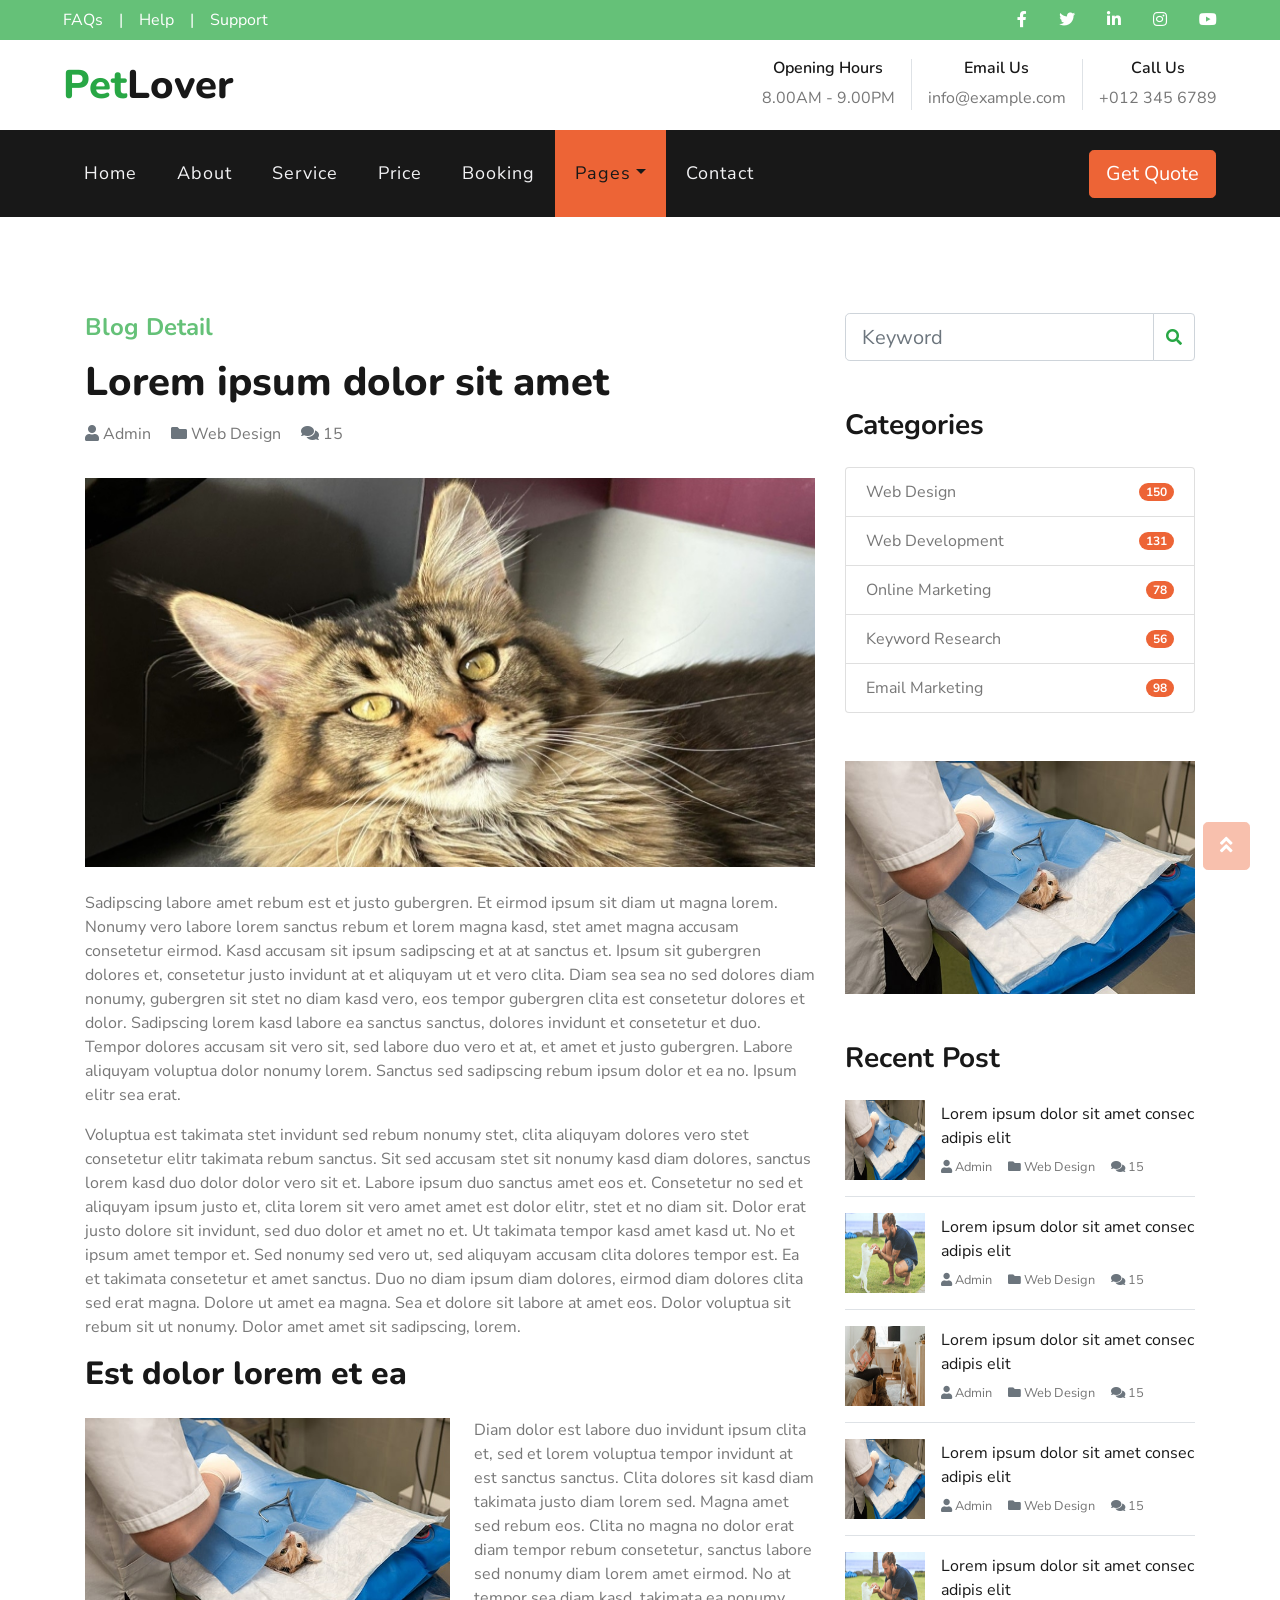
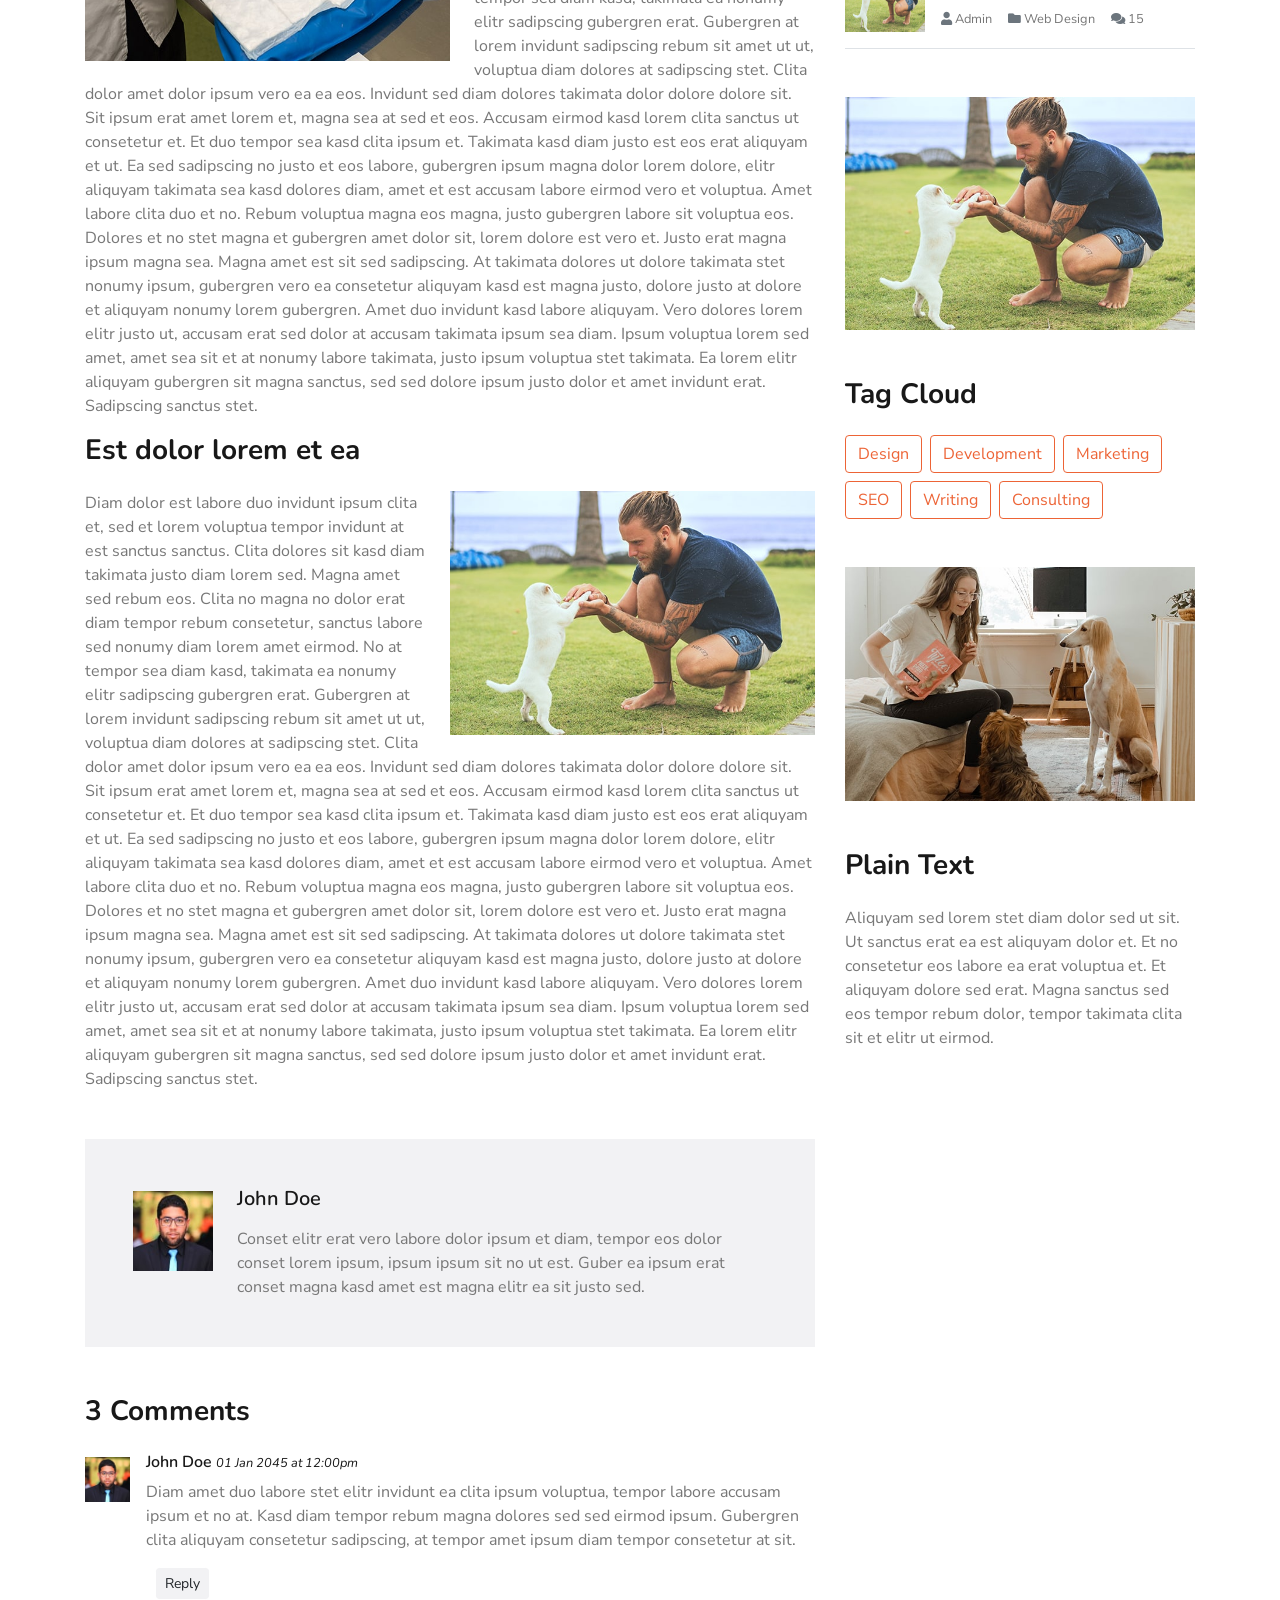
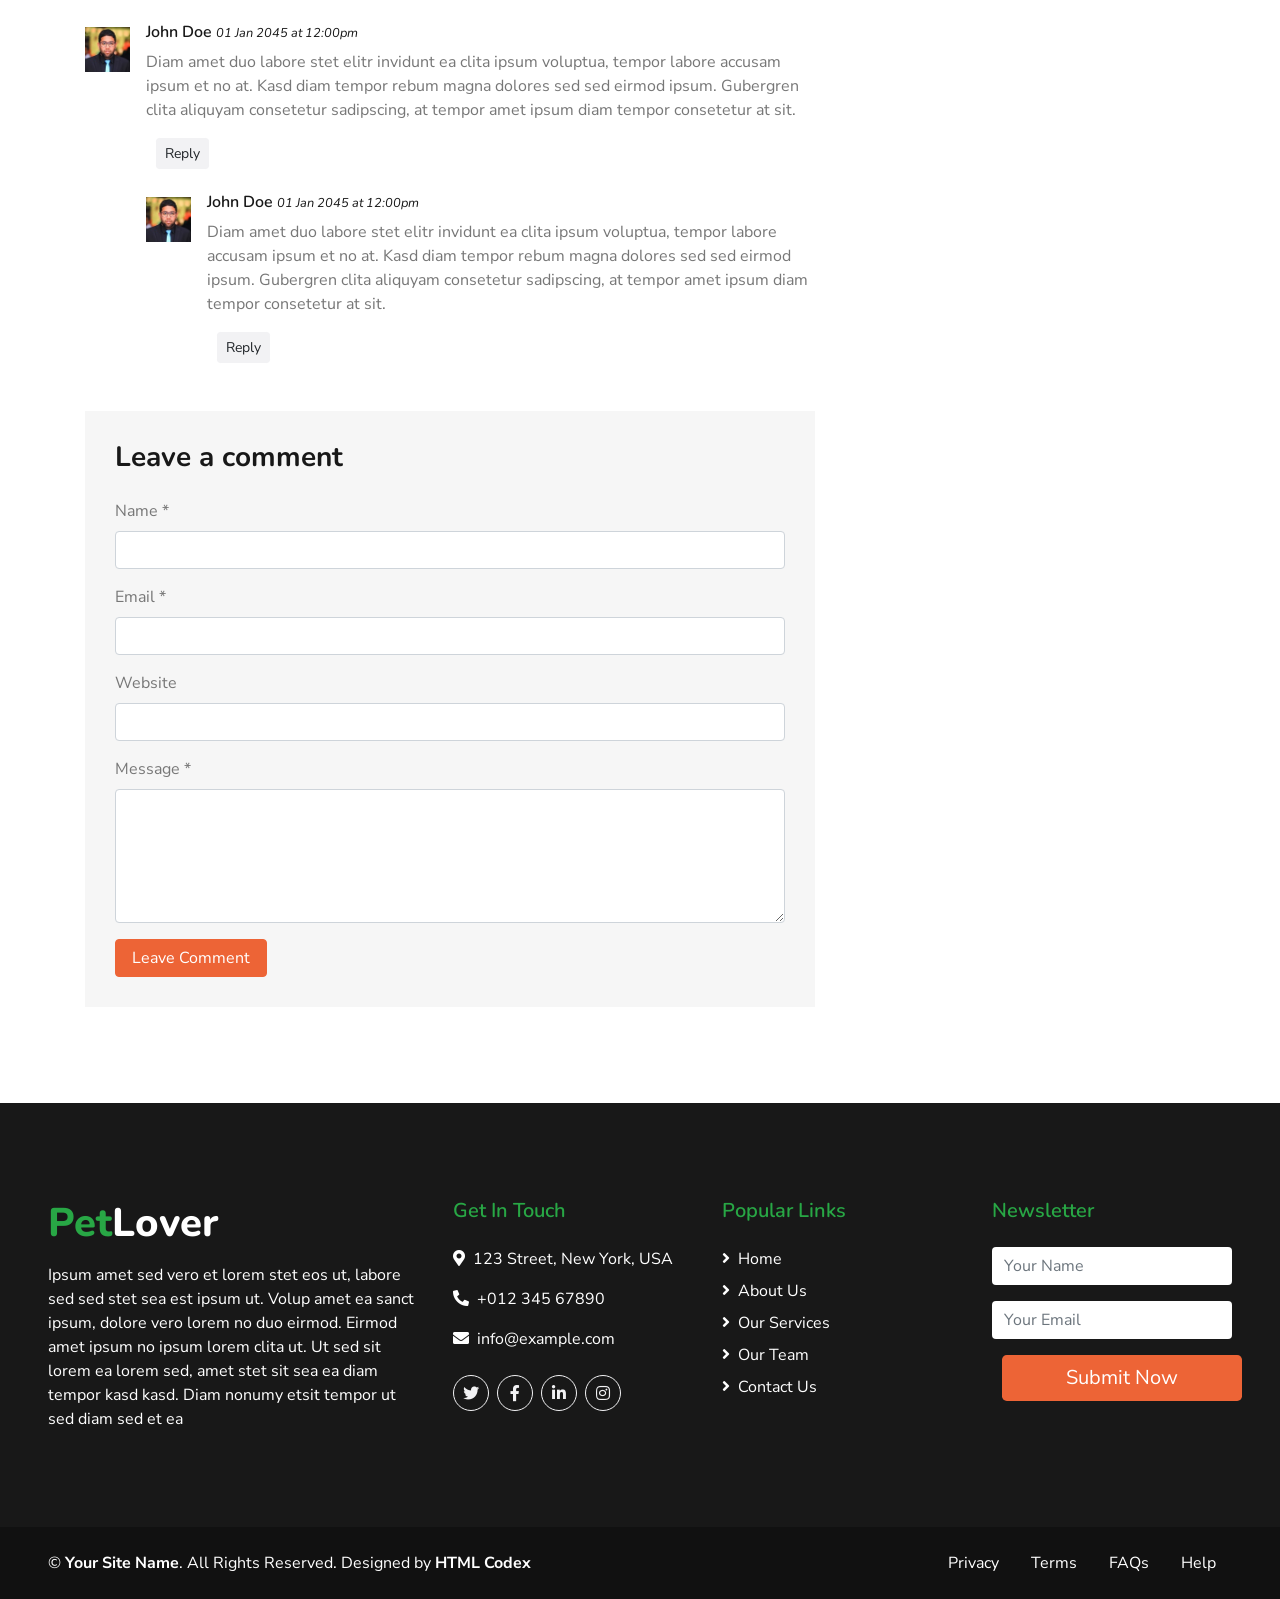
<file: single.html>
<!DOCTYPE html>
<html lang="en">

<head>
    <meta charset="utf-8">
    <title>PetLover - Pet Care Website Template</title>
    <meta content="width=device-width, initial-scale=1.0" name="viewport">
    <meta content="Free HTML Templates" name="keywords">
    <meta content="Free HTML Templates" name="description">

    <!-- Favicon -->
    <link href="img/favicon.ico" rel="icon">

    <!-- Google Web Fonts -->
    <link href="https://fonts.googleapis.com/css2?family=Nunito+Sans&family=Nunito:wght@600;700;800&display=swap" rel="stylesheet"> 

    <!-- Font Awesome -->
    <link href="https://cdnjs.cloudflare.com/ajax/libs/font-awesome/5.10.0/css/all.min.css" rel="stylesheet">

    <!-- Flaticon Font -->
    <link href="lib/flaticon/font/flaticon.css" rel="stylesheet">

    <!-- Libraries Stylesheet -->
    <link href="lib/owlcarousel/assets/owl.carousel.min.css" rel="stylesheet">
    <link href="lib/tempusdominus/css/tempusdominus-bootstrap-4.min.css" rel="stylesheet" />

    <!-- Customized Bootstrap Stylesheet -->
    <link href="css/style.css" rel="stylesheet">
</head>

<body>
    <!-- Topbar Start -->
    <div class="container-fluid">
        <div class="row bg-secondary py-2 px-lg-5">
            <div class="col-lg-6 text-center text-lg-left mb-2 mb-lg-0">
                <div class="d-inline-flex align-items-center">
                    <a class="text-white pr-3" href="">FAQs</a>
                    <span class="text-white">|</span>
                    <a class="text-white px-3" href="">Help</a>
                    <span class="text-white">|</span>
                    <a class="text-white pl-3" href="">Support</a>
                </div>
            </div>
            <div class="col-lg-6 text-center text-lg-right">
                <div class="d-inline-flex align-items-center">
                    <a class="text-white px-3" href="">
                        <i class="fab fa-facebook-f"></i>
                    </a>
                    <a class="text-white px-3" href="">
                        <i class="fab fa-twitter"></i>
                    </a>
                    <a class="text-white px-3" href="">
                        <i class="fab fa-linkedin-in"></i>
                    </a>
                    <a class="text-white px-3" href="">
                        <i class="fab fa-instagram"></i>
                    </a>
                    <a class="text-white pl-3" href="">
                        <i class="fab fa-youtube"></i>
                    </a>
                </div>
            </div>
        </div>
        <div class="row py-3 px-lg-5">
            <div class="col-lg-4">
                <a href="" class="navbar-brand d-none d-lg-block">
                    <h1 class="m-0 display-5 text-capitalize"><span class="text-primary">Pet</span>Lover</h1>
                </a>
            </div>
            <div class="col-lg-8 text-center text-lg-right">
                <div class="d-inline-flex align-items-center">
                    <div class="d-inline-flex flex-column text-center pr-3 border-right">
                        <h6>Opening Hours</h6>
                        <p class="m-0">8.00AM - 9.00PM</p>
                    </div>
                    <div class="d-inline-flex flex-column text-center px-3 border-right">
                        <h6>Email Us</h6>
                        <p class="m-0">info@example.com</p>
                    </div>
                    <div class="d-inline-flex flex-column text-center pl-3">
                        <h6>Call Us</h6>
                        <p class="m-0">+012 345 6789</p>
                    </div>
                </div>
            </div>
        </div>
    </div>
    <!-- Topbar End -->


    <!-- Navbar Start -->
    <div class="container-fluid p-0">
        <nav class="navbar navbar-expand-lg bg-dark navbar-dark py-3 py-lg-0 px-lg-5">
            <a href="" class="navbar-brand d-block d-lg-none">
                <h1 class="m-0 display-5 text-capitalize font-italic text-white"><span class="text-primary">Safety</span>First</h1>
            </a>
            <button type="button" class="navbar-toggler" data-toggle="collapse" data-target="#navbarCollapse">
                <span class="navbar-toggler-icon"></span>
            </button>
            <div class="collapse navbar-collapse justify-content-between px-3" id="navbarCollapse">
                <div class="navbar-nav mr-auto py-0">
                    <a href="index.html" class="nav-item nav-link">Home</a>
                    <a href="about.html" class="nav-item nav-link">About</a>
                    <a href="service.html" class="nav-item nav-link">Service</a>
                    <a href="price.html" class="nav-item nav-link">Price</a>
                    <a href="booking.html" class="nav-item nav-link">Booking</a>
                    <div class="nav-item dropdown">
                        <a href="#" class="nav-link dropdown-toggle active" data-toggle="dropdown">Pages</a>
                        <div class="dropdown-menu rounded-0 m-0">
                            <a href="blog.html" class="dropdown-item">Blog Grid</a>
                            <a href="single.html" class="dropdown-item">Blog Detail</a>
                        </div>
                    </div>
                    <a href="contact.html" class="nav-item nav-link">Contact</a>
                </div>
                <a href="" class="btn btn-lg btn-primary px-3 d-none d-lg-block">Get Quote</a>
            </div>
        </nav>
    </div>
    <!-- Navbar End -->


    <!-- Detail Start -->
    <div class="container py-5">
        <div class="row pt-5">
            <div class="col-lg-8">
                <div class="d-flex flex-column text-left mb-4">
                    <h4 class="text-secondary mb-3">Blog Detail</h4>
                    <h1 class="mb-3">Lorem ipsum dolor sit amet</h1>
                    <div class="d-index-flex mb-2">
                        <span class="mr-3"><i class="fa fa-user text-muted"></i> Admin</span>
                        <span class="mr-3"><i class="fa fa-folder text-muted"></i> Web Design</span>
                        <span class="mr-3"><i class="fa fa-comments text-muted"></i> 15</span>
                    </div>
                </div>

                <div class="mb-5">
                    <img class="img-fluid w-100 mb-4" src="img/carousel-1.jpg" alt="Image">
                    <p>Sadipscing labore amet rebum est et justo gubergren. Et eirmod ipsum sit diam ut magna lorem. Nonumy vero labore lorem sanctus rebum et lorem magna kasd, stet amet magna accusam consetetur eirmod. Kasd accusam sit ipsum sadipscing et at at sanctus et. Ipsum sit gubergren dolores et, consetetur justo invidunt at et aliquyam ut et vero clita. Diam sea sea no sed dolores diam nonumy, gubergren sit stet no diam kasd vero, eos tempor gubergren clita est consetetur dolores et dolor. Sadipscing lorem kasd labore ea sanctus sanctus, dolores invidunt et consetetur et duo. Tempor dolores accusam sit vero sit, sed labore duo vero et at, et amet et justo gubergren. Labore aliquyam voluptua dolor nonumy lorem. Sanctus sed sadipscing rebum ipsum dolor et ea no. Ipsum elitr sea erat.</p>
                    <p>Voluptua est takimata stet invidunt sed rebum nonumy stet, clita aliquyam dolores vero stet consetetur elitr takimata rebum sanctus. Sit sed accusam stet sit nonumy kasd diam dolores, sanctus lorem kasd duo dolor dolor vero sit et. Labore ipsum duo sanctus amet eos et. Consetetur no sed et aliquyam ipsum justo et, clita lorem sit vero amet amet est dolor elitr, stet et no diam sit. Dolor erat justo dolore sit invidunt, sed duo dolor et amet no et. Ut takimata tempor kasd amet kasd ut. No et ipsum amet tempor et. Sed nonumy sed vero ut, sed aliquyam accusam clita dolores tempor est. Ea et takimata consetetur et amet sanctus. Duo no diam ipsum diam dolores, eirmod diam dolores clita sed erat magna. Dolore ut amet ea magna. Sea et dolore sit labore at amet eos. Dolor voluptua sit rebum sit ut nonumy. Dolor amet amet sit sadipscing, lorem.</p>
                    <h2 class="mb-4">Est dolor lorem et ea</h2>
                    <img class="img-fluid w-50 float-left mr-4 mb-3" src="img/blog-1.jpg" alt="Image">
                    <p>Diam dolor est labore duo invidunt ipsum clita et, sed et lorem voluptua tempor invidunt at est sanctus sanctus. Clita dolores sit kasd diam takimata justo diam lorem sed. Magna amet sed rebum eos. Clita no magna no dolor erat diam tempor rebum consetetur, sanctus labore sed nonumy diam lorem amet eirmod. No at tempor sea diam kasd, takimata ea nonumy elitr sadipscing gubergren erat. Gubergren at lorem invidunt sadipscing rebum sit amet ut ut, voluptua diam dolores at sadipscing stet. Clita dolor amet dolor ipsum vero ea ea eos. Invidunt sed diam dolores takimata dolor dolore dolore sit. Sit ipsum erat amet lorem et, magna sea at sed et eos. Accusam eirmod kasd lorem clita sanctus ut consetetur et. Et duo tempor sea kasd clita ipsum et. Takimata kasd diam justo est eos erat aliquyam et ut. Ea sed sadipscing no justo et eos labore, gubergren ipsum magna dolor lorem dolore, elitr aliquyam takimata sea kasd dolores diam, amet et est accusam labore eirmod vero et voluptua. Amet labore clita duo et no. Rebum voluptua magna eos magna, justo gubergren labore sit voluptua eos. Dolores et no stet magna et gubergren amet dolor sit, lorem dolore est vero et. Justo erat magna ipsum magna sea. Magna amet est sit sed sadipscing. At takimata dolores ut dolore takimata stet nonumy ipsum, gubergren vero ea consetetur aliquyam kasd est magna justo, dolore justo at dolore et aliquyam nonumy lorem gubergren. Amet duo invidunt kasd labore aliquyam. Vero dolores lorem elitr justo ut, accusam erat sed dolor at accusam takimata ipsum sea diam. Ipsum voluptua lorem sed amet, amet sea sit et at nonumy labore takimata, justo ipsum voluptua stet takimata. Ea lorem elitr aliquyam gubergren sit magna sanctus, sed sed dolore ipsum justo dolor et amet invidunt erat. Sadipscing sanctus stet.</p>
                    <h3 class="mb-4">Est dolor lorem et ea</h3>
                    <img class="img-fluid w-50 float-right ml-4 mb-3" src="img/blog-2.jpg" alt="Image">
                    <p>Diam dolor est labore duo invidunt ipsum clita et, sed et lorem voluptua tempor invidunt at est sanctus sanctus. Clita dolores sit kasd diam takimata justo diam lorem sed. Magna amet sed rebum eos. Clita no magna no dolor erat diam tempor rebum consetetur, sanctus labore sed nonumy diam lorem amet eirmod. No at tempor sea diam kasd, takimata ea nonumy elitr sadipscing gubergren erat. Gubergren at lorem invidunt sadipscing rebum sit amet ut ut, voluptua diam dolores at sadipscing stet. Clita dolor amet dolor ipsum vero ea ea eos. Invidunt sed diam dolores takimata dolor dolore dolore sit. Sit ipsum erat amet lorem et, magna sea at sed et eos. Accusam eirmod kasd lorem clita sanctus ut consetetur et. Et duo tempor sea kasd clita ipsum et. Takimata kasd diam justo est eos erat aliquyam et ut. Ea sed sadipscing no justo et eos labore, gubergren ipsum magna dolor lorem dolore, elitr aliquyam takimata sea kasd dolores diam, amet et est accusam labore eirmod vero et voluptua. Amet labore clita duo et no. Rebum voluptua magna eos magna, justo gubergren labore sit voluptua eos. Dolores et no stet magna et gubergren amet dolor sit, lorem dolore est vero et. Justo erat magna ipsum magna sea. Magna amet est sit sed sadipscing. At takimata dolores ut dolore takimata stet nonumy ipsum, gubergren vero ea consetetur aliquyam kasd est magna justo, dolore justo at dolore et aliquyam nonumy lorem gubergren. Amet duo invidunt kasd labore aliquyam. Vero dolores lorem elitr justo ut, accusam erat sed dolor at accusam takimata ipsum sea diam. Ipsum voluptua lorem sed amet, amet sea sit et at nonumy labore takimata, justo ipsum voluptua stet takimata. Ea lorem elitr aliquyam gubergren sit magna sanctus, sed sed dolore ipsum justo dolor et amet invidunt erat. Sadipscing sanctus stet.</p>
                </div>
                
                <div class="media bg-light mb-5 p-4 p-md-5">
                    <img src="img/user.jpg" alt="Image" class="img-fluid mr-4 mt-1" style="width: 80px;">
                    <div class="media-body">
                        <h5 class="mb-3">John Doe</h5>
                        <p class="m-0">Conset elitr erat vero labore dolor ipsum et diam, tempor eos dolor conset lorem ipsum, ipsum ipsum sit no ut est. Guber ea ipsum erat conset magna kasd amet est magna elitr ea sit justo sed.</p>
                    </div>
                </div>

                <div class="mb-5">
                    <h3 class="mb-4">3 Comments</h3>
                    <div class="media mb-4">
                        <img src="img/user.jpg" alt="Image" class="img-fluid mr-3 mt-1" style="width: 45px;">
                        <div class="media-body">
                            <h6>John Doe <small><i>01 Jan 2045 at 12:00pm</i></small></h6>
                            <p>Diam amet duo labore stet elitr invidunt ea clita ipsum voluptua, tempor labore accusam ipsum et no at. Kasd diam tempor rebum magna dolores sed sed eirmod ipsum. Gubergren clita aliquyam consetetur sadipscing, at tempor amet ipsum diam tempor consetetur at sit.</p>
                            <button class="btn btn-sm btn-light">Reply</button>
                        </div>
                    </div>
                    <div class="media mb-4">
                        <img src="img/user.jpg" alt="Image" class="img-fluid mr-3 mt-1" style="width: 45px;">
                        <div class="media-body">
                            <h6>John Doe <small><i>01 Jan 2045 at 12:00pm</i></small></h6>
                            <p>Diam amet duo labore stet elitr invidunt ea clita ipsum voluptua, tempor labore accusam ipsum et no at. Kasd diam tempor rebum magna dolores sed sed eirmod ipsum. Gubergren clita aliquyam consetetur sadipscing, at tempor amet ipsum diam tempor consetetur at sit.</p>
                            <button class="btn btn-sm btn-light">Reply</button>
                            <div class="media mt-4">
                                <img src="img/user.jpg" alt="Image" class="img-fluid mr-3 mt-1" style="width: 45px;">
                                <div class="media-body">
                                    <h6>John Doe <small><i>01 Jan 2045 at 12:00pm</i></small></h6>
                                    <p>Diam amet duo labore stet elitr invidunt ea clita ipsum voluptua, tempor labore accusam ipsum et no at. Kasd diam tempor rebum magna dolores sed sed eirmod ipsum. Gubergren clita aliquyam consetetur sadipscing, at tempor amet ipsum diam tempor consetetur at sit.</p>
                                    <button class="btn btn-sm btn-light">Reply</button>
                                </div>
                            </div>
                        </div>
                    </div>
                </div>

                <div style="padding: 30px; background: #f6f6f6;">
                    <h3 class="mb-4">Leave a comment</h3>
                    <form>
                        <div class="form-group">
                            <label for="name">Name *</label>
                            <input type="text" class="form-control" id="name">
                        </div>
                        <div class="form-group">
                            <label for="email">Email *</label>
                            <input type="email" class="form-control" id="email">
                        </div>
                        <div class="form-group">
                            <label for="website">Website</label>
                            <input type="url" class="form-control" id="website">
                        </div>

                        <div class="form-group">
                            <label for="message">Message *</label>
                            <textarea id="message" cols="30" rows="5" class="form-control"></textarea>
                        </div>
                        <div class="form-group mb-0">
                            <input type="submit" value="Leave Comment" class="btn btn-primary px-3">
                        </div>
                    </form>
                </div>
            </div>

            <div class="col-lg-4 mt-5 mt-lg-0">
                <div class="mb-5">
                    <form action="">
                        <div class="input-group">
                            <input type="text" class="form-control form-control-lg" placeholder="Keyword">
                            <div class="input-group-append">
                                <span class="input-group-text bg-transparent text-primary"><i
                                        class="fa fa-search"></i></span>
                            </div>
                        </div>
                    </form>
                </div>
                <div class="mb-5">
                    <h3 class="mb-4">Categories</h3>
                    <ul class="list-group">
                        <li class="list-group-item d-flex justify-content-between align-items-center">
                            Web Design
                            <span class="badge badge-primary badge-pill">150</span>
                        </li>
                        <li class="list-group-item d-flex justify-content-between align-items-center">
                            Web Development
                            <span class="badge badge-primary badge-pill">131</span>
                        </li>
                        <li class="list-group-item d-flex justify-content-between align-items-center">
                            Online Marketing
                            <span class="badge badge-primary badge-pill">78</span>
                        </li>
                        <li class="list-group-item d-flex justify-content-between align-items-center">
                            Keyword Research
                            <span class="badge badge-primary badge-pill">56</span>
                        </li>
                        <li class="list-group-item d-flex justify-content-between align-items-center">
                            Email Marketing
                            <span class="badge badge-primary badge-pill">98</span>
                        </li>
                    </ul>
                </div>
                <div class="mb-5">
                    <img src="img/blog-1.jpg" alt="" class="img-fluid">
                </div>
                <div class="mb-5">
                    <h3 class="mb-4">Recent Post</h3>
                    <div class="d-flex align-items-center border-bottom mb-3 pb-3">
                        <img class="img-fluid" src="img/blog-1.jpg" style="width: 80px; height: 80px;" alt="">
                        <div class="d-flex flex-column pl-3">
                            <a class="text-dark mb-2" href="">Lorem ipsum dolor sit amet consec adipis elit</a>
                            <div class="d-flex">
                                <small class="mr-3"><i class="fa fa-user text-muted"></i> Admin</small>
                                <small class="mr-3"><i class="fa fa-folder text-muted"></i> Web Design</small>
                                <small class="mr-3"><i class="fa fa-comments text-muted"></i> 15</small>
                            </div>
                        </div>
                    </div>
                    <div class="d-flex align-items-center border-bottom mb-3 pb-3">
                        <img class="img-fluid" src="img/blog-2.jpg" style="width: 80px; height: 80px;" alt="">
                        <div class="d-flex flex-column pl-3">
                            <a class="text-dark mb-2" href="">Lorem ipsum dolor sit amet consec adipis elit</a>
                            <div class="d-flex">
                                <small class="mr-3"><i class="fa fa-user text-muted"></i> Admin</small>
                                <small class="mr-3"><i class="fa fa-folder text-muted"></i> Web Design</small>
                                <small class="mr-3"><i class="fa fa-comments text-muted"></i> 15</small>
                            </div>
                        </div>
                    </div>
                    <div class="d-flex align-items-center border-bottom mb-3 pb-3">
                        <img class="img-fluid" src="img/blog-3.jpg" style="width: 80px; height: 80px;" alt="">
                        <div class="d-flex flex-column pl-3">
                            <a class="text-dark mb-2" href="">Lorem ipsum dolor sit amet consec adipis elit</a>
                            <div class="d-flex">
                                <small class="mr-3"><i class="fa fa-user text-muted"></i> Admin</small>
                                <small class="mr-3"><i class="fa fa-folder text-muted"></i> Web Design</small>
                                <small class="mr-3"><i class="fa fa-comments text-muted"></i> 15</small>
                            </div>
                        </div>
                    </div>
                    <div class="d-flex align-items-center border-bottom mb-3 pb-3">
                        <img class="img-fluid" src="img/blog-1.jpg" style="width: 80px; height: 80px;" alt="">
                        <div class="d-flex flex-column pl-3">
                            <a class="text-dark mb-2" href="">Lorem ipsum dolor sit amet consec adipis elit</a>
                            <div class="d-flex">
                                <small class="mr-3"><i class="fa fa-user text-muted"></i> Admin</small>
                                <small class="mr-3"><i class="fa fa-folder text-muted"></i> Web Design</small>
                                <small class="mr-3"><i class="fa fa-comments text-muted"></i> 15</small>
                            </div>
                        </div>
                    </div>
                    <div class="d-flex align-items-center border-bottom mb-3 pb-3">
                        <img class="img-fluid" src="img/blog-2.jpg" style="width: 80px; height: 80px;" alt="">
                        <div class="d-flex flex-column pl-3">
                            <a class="text-dark mb-2" href="">Lorem ipsum dolor sit amet consec adipis elit</a>
                            <div class="d-flex">
                                <small class="mr-3"><i class="fa fa-user text-muted"></i> Admin</small>
                                <small class="mr-3"><i class="fa fa-folder text-muted"></i> Web Design</small>
                                <small class="mr-3"><i class="fa fa-comments text-muted"></i> 15</small>
                            </div>
                        </div>
                    </div>
                </div>
                <div class="mb-5">
                    <img src="img/blog-2.jpg" alt="" class="img-fluid">
                </div>
                <div class="mb-5">
                    <h3 class="mb-4">Tag Cloud</h3>
                    <div class="d-flex flex-wrap m-n1">
                        <a href="" class="btn btn-outline-primary m-1">Design</a>
                        <a href="" class="btn btn-outline-primary m-1">Development</a>
                        <a href="" class="btn btn-outline-primary m-1">Marketing</a>
                        <a href="" class="btn btn-outline-primary m-1">SEO</a>
                        <a href="" class="btn btn-outline-primary m-1">Writing</a>
                        <a href="" class="btn btn-outline-primary m-1">Consulting</a>
                    </div>
                </div>
                <div class="mb-5">
                    <img src="img/blog-3.jpg" alt="" class="img-fluid">
                </div>
                <div>
                    <h3 class="mb-4">Plain Text</h3>
                    Aliquyam sed lorem stet diam dolor sed ut sit. Ut sanctus erat ea est aliquyam dolor et. Et no consetetur eos labore ea erat voluptua et. Et aliquyam dolore sed erat. Magna sanctus sed eos tempor rebum dolor, tempor takimata clita sit et elitr ut eirmod.
                </div>
            </div>
        </div>
    </div>
    <!-- Detail End -->


    <!-- Footer Start -->
    <div class="container-fluid bg-dark text-white mt-5 py-5 px-sm-3 px-md-5">
        <div class="row pt-5">
            <div class="col-lg-4 col-md-12 mb-5">
                <h1 class="mb-3 display-5 text-capitalize text-white"><span class="text-primary">Pet</span>Lover</h1>
                <p class="m-0">Ipsum amet sed vero et lorem stet eos ut, labore sed sed stet sea est ipsum ut. Volup amet ea sanct ipsum, dolore vero lorem no duo eirmod. Eirmod amet ipsum no ipsum lorem clita ut. Ut sed sit lorem ea lorem sed, amet stet sit sea ea diam tempor kasd kasd. Diam nonumy etsit tempor ut sed diam sed et ea</p>
            </div>
            <div class="col-lg-8 col-md-12">
                <div class="row">
                    <div class="col-md-4 mb-5">
                        <h5 class="text-primary mb-4">Get In Touch</h5>
                        <p><i class="fa fa-map-marker-alt mr-2"></i>123 Street, New York, USA</p>
                        <p><i class="fa fa-phone-alt mr-2"></i>+012 345 67890</p>
                        <p><i class="fa fa-envelope mr-2"></i>info@example.com</p>
                        <div class="d-flex justify-content-start mt-4">
                            <a class="btn btn-outline-light rounded-circle text-center mr-2 px-0" style="width: 36px; height: 36px;" href="#"><i class="fab fa-twitter"></i></a>
                            <a class="btn btn-outline-light rounded-circle text-center mr-2 px-0" style="width: 36px; height: 36px;" href="#"><i class="fab fa-facebook-f"></i></a>
                            <a class="btn btn-outline-light rounded-circle text-center mr-2 px-0" style="width: 36px; height: 36px;" href="#"><i class="fab fa-linkedin-in"></i></a>
                            <a class="btn btn-outline-light rounded-circle text-center mr-2 px-0" style="width: 36px; height: 36px;" href="#"><i class="fab fa-instagram"></i></a>
                        </div>
                    </div>
                    <div class="col-md-4 mb-5">
                        <h5 class="text-primary mb-4">Popular Links</h5>
                        <div class="d-flex flex-column justify-content-start">
                            <a class="text-white mb-2" href="#"><i class="fa fa-angle-right mr-2"></i>Home</a>
                            <a class="text-white mb-2" href="#"><i class="fa fa-angle-right mr-2"></i>About Us</a>
                            <a class="text-white mb-2" href="#"><i class="fa fa-angle-right mr-2"></i>Our Services</a>
                            <a class="text-white mb-2" href="#"><i class="fa fa-angle-right mr-2"></i>Our Team</a>
                            <a class="text-white" href="#"><i class="fa fa-angle-right mr-2"></i>Contact Us</a>
                        </div>
                    </div>
                    <div class="col-md-4 mb-5">
                        <h5 class="text-primary mb-4">Newsletter</h5>
                        <form action="">
                            <div class="form-group">
                                <input type="text" class="form-control border-0" placeholder="Your Name" required="required" />
                            </div>
                            <div class="form-group">
                                <input type="email" class="form-control border-0" placeholder="Your Email" required="required" />
                            </div>
                            <div>
                                <button class="btn btn-lg btn-primary btn-block border-0" type="submit">Submit Now</button>
                            </div>
                        </form>
                    </div>
                </div>
            </div>
        </div>
    </div>
    <div class="container-fluid text-white py-4 px-sm-3 px-md-5" style="background: #111111;">
        <div class="row">
            <div class="col-md-6 text-center text-md-left mb-3 mb-md-0">
                <p class="m-0 text-white">
                    &copy; <a class="text-white font-weight-bold" href="#">Your Site Name</a>. All Rights Reserved. Designed by
                    <a class="text-white font-weight-bold" href="https://htmlcodex.com">HTML Codex</a>
                </p>
            </div>
            <div class="col-md-6 text-center text-md-right">
                <ul class="nav d-inline-flex">
                    <li class="nav-item">
                        <a class="nav-link text-white py-0" href="#">Privacy</a>
                    </li>
                    <li class="nav-item">
                        <a class="nav-link text-white py-0" href="#">Terms</a>
                    </li>
                    <li class="nav-item">
                        <a class="nav-link text-white py-0" href="#">FAQs</a>
                    </li>
                    <li class="nav-item">
                        <a class="nav-link text-white py-0" href="#">Help</a>
                    </li>
                </ul>
            </div>
        </div>
    </div>
    <!-- Footer End -->


    <!-- Back to Top -->
    <a href="#" class="btn btn-lg btn-primary back-to-top"><i class="fa fa-angle-double-up"></i></a>


    <!-- JavaScript Libraries -->
    <script src="https://code.jquery.com/jquery-3.4.1.min.js"></script>
    <script src="https://stackpath.bootstrapcdn.com/bootstrap/4.4.1/js/bootstrap.bundle.min.js"></script>
    <script src="lib/easing/easing.min.js"></script>
    <script src="lib/owlcarousel/owl.carousel.min.js"></script>
    <script src="lib/tempusdominus/js/moment.min.js"></script>
    <script src="lib/tempusdominus/js/moment-timezone.min.js"></script>
    <script src="lib/tempusdominus/js/tempusdominus-bootstrap-4.min.js"></script>

    <!-- Contact Javascript File -->
    <script src="mail/jqBootstrapValidation.min.js"></script>
    <script src="mail/contact.js"></script>

    <!-- Template Javascript -->
    <script src="js/main.js"></script>
</body>

</html>
</file>
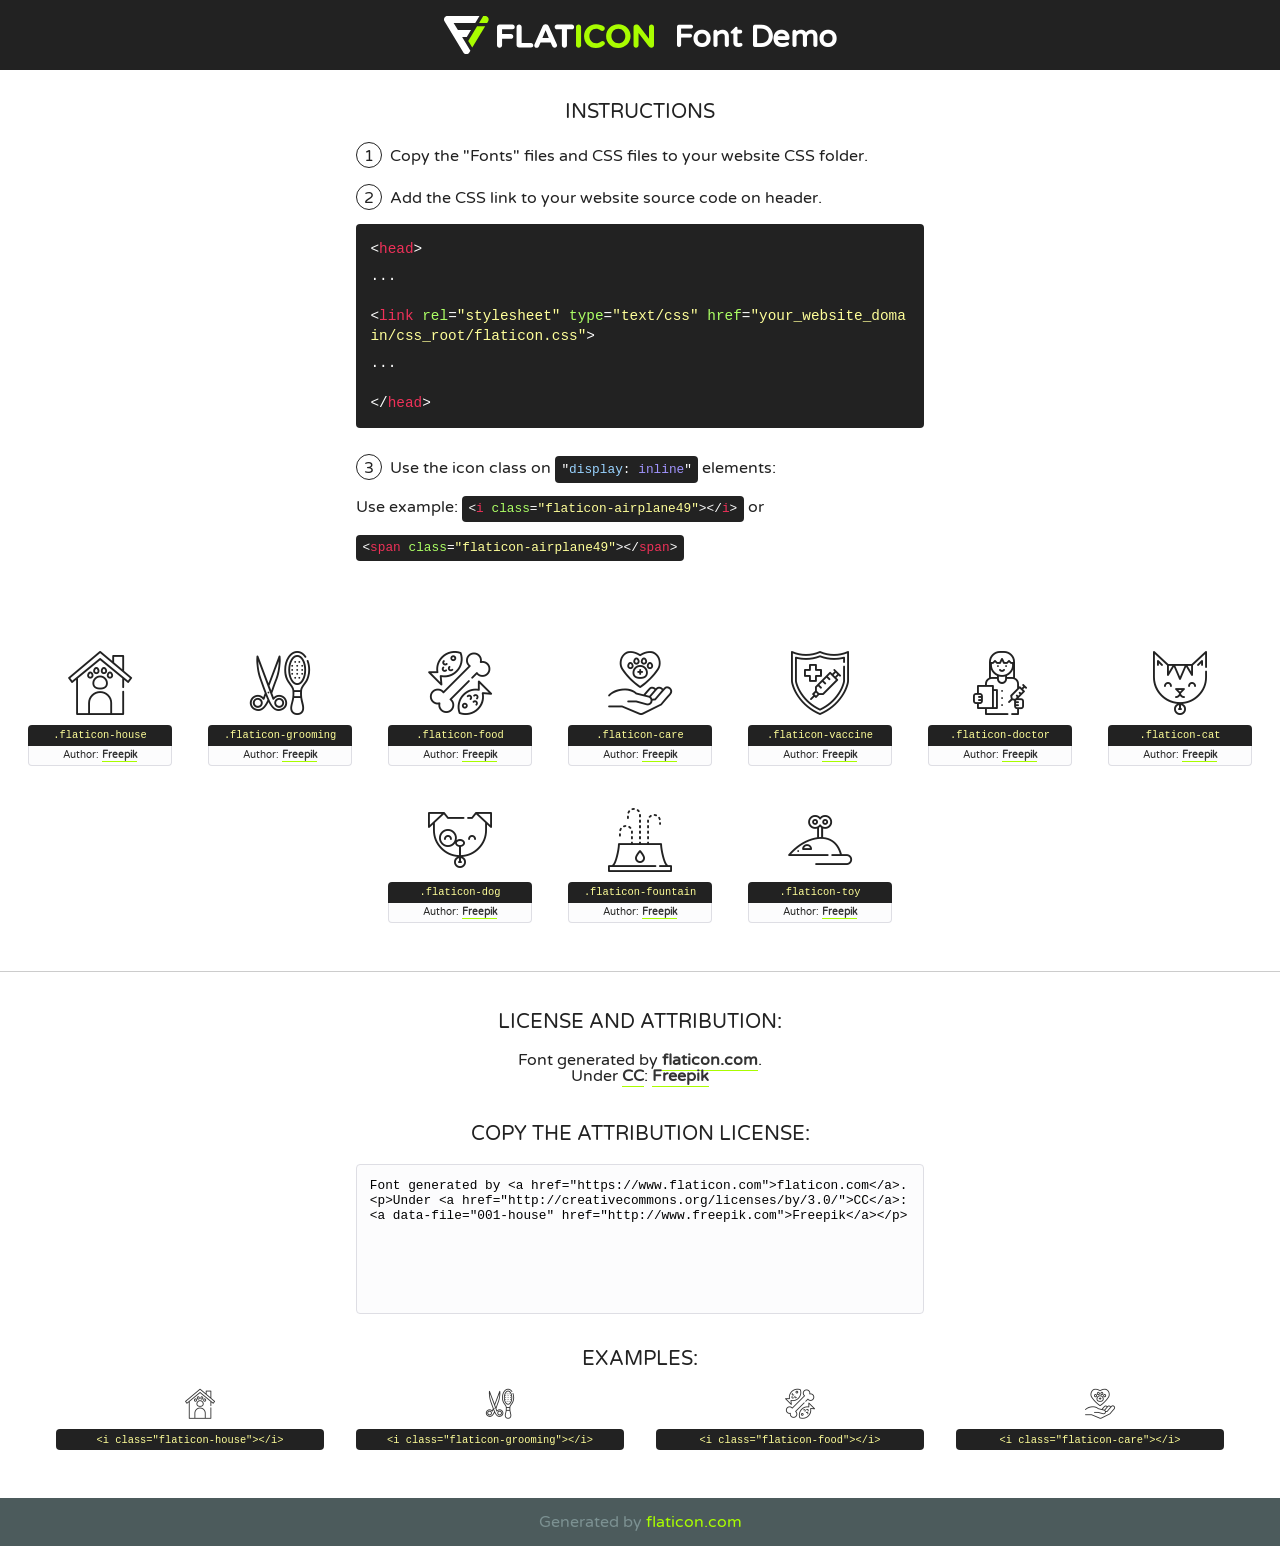
<file: lib/flaticon/font/flaticon.html>
<!DOCTYPE html>
<!--
  Flaticon icon font: Flaticon
  Creation date: 06/11/2020 05:08
-->
<html>
<!DOCTYPE html>
<html>

<head>
    <title>Flaticon WebFont</title>
    <link href="http://fonts.googleapis.com/css?family=Varela+Round" rel="stylesheet" type="text/css" />
    <link rel="stylesheet" type="text/css" href="flaticon.css">
    <meta charset="UTF-8">
    <style>
    html, body, div, span, applet, object, iframe,
    h1, h2, h3, h4, h5, h6, p, blockquote, pre,
    a, abbr, acronym, address, big, cite, code,
    del, dfn, em, img, ins, kbd, q, s, samp,
    small, strike, strong, sub, sup, tt, var,
    b, u, i, center,
    dl, dt, dd, ol, ul, li,
    fieldset, form, label, legend,
    table, caption, tbody, tfoot, thead, tr, th, td,
    article, aside, canvas, details, embed, 
    figure, figcaption, footer, header, hgroup, 
    menu, nav, output, ruby, section, summary,
    time, mark, audio, video {
        margin: 0;
        padding: 0;
        border: 0;
        font-size: 100%;
        font: inherit;
        vertical-align: baseline;
    }
    /* HTML5 display-role reset for older browsers */
    article, aside, details, figcaption, figure, 
    footer, header, hgroup, menu, nav, section {
        display: block;
    }
    body {
        line-height: 1;
    }
    ol, ul {
        list-style: none;
    }
    blockquote, q {
        quotes: none;
    }
    blockquote:before, blockquote:after,
    q:before, q:after {
        content: '';
        content: none;
    }
    table {
        border-collapse: collapse;
        border-spacing: 0;
    }
    body {
        font-family: 'Varela Round', Helvetica, Arial, sans-serif;
        font-size: 16px;
        color: #222;
    }
    a {
        color: #333;
        border-bottom: 1px solid #a9fd00;
        font-weight: bold;
        text-decoration: none;
    }
    * {
        -moz-box-sizing: border-box;
        -webkit-box-sizing: border-box;
        box-sizing: border-box;
        margin: 0;
        padding: 0;
    }
    [class^="flaticon-"]:before, [class*=" flaticon-"]:before, [class^="flaticon-"]:after, [class*=" flaticon-"]:after {
        font-family: Flaticon;
        font-size: 30px;
        font-style: normal;
        margin-left: 20px;
        color: #333;
    }
    .wrapper {
        max-width: 600px;
        margin: auto;
        padding: 0 1em;
    }
    .title {
        font-size: 1.25em;
        text-align: center;
        margin-bottom: 1em;
        text-transform: uppercase;
    }
    header {
        text-align: center;
        background-color: #222;
        color: #fff;
        padding: 1em;
    }
    header .logo {
        width: 210px;
        height: 38px;
        display: inline-block;
        vertical-align: middle;
        margin-right: 1em;
        border: none;
    }
    header strong {
        font-size: 1.95em;
        font-weight: bold;
        vertical-align: middle;
        margin-top: 5px;
        display: inline-block;
    }
    .demo {
        margin: 2em auto;
        line-height: 1.25em;
    }
    .demo ul li {
        margin-bottom: 1em;
    }
    .demo ul li .num {
        color: #222;
        border-radius: 20px;
        display: inline-block;
        width: 26px;
        padding: 3px;
        height: 26px;
        text-align: center;
        margin-right: 0.5em;
        border: 1px solid #222;
    }
    .demo ul li code {
        background-color: #222;
        border-radius: 4px;
        padding: 0.25em 0.5em;
        display: inline-block;
        color: #fff;
        font-family: Consolas,Monaco,Lucida Console,Liberation Mono,DejaVu Sans Mono,Bitstream Vera Sans Mono,Courier New, monospace;
        font-weight: lighter;
        margin-top: 1em;
        font-size: 0.8em;
        word-break: break-all;
    }
    .demo ul li code.big {
        padding: 1em;
        font-size: 0.9em;
    }
    .demo ul li code .red {
        color: #EF3159;
    }
    .demo ul li code .green {
        color: #ACFF65;
    }
    .demo ul li code .yellow {
        color: #FFFF99;
    }
    .demo ul li code .blue {
        color: #99D3FF;
    }
    .demo ul li code .purple {
        color: #A295FF;
    }
    .demo ul li code .dots {
        margin-top: 0.5em;
        display: block;
    }
    #glyphs {
        border-bottom: 1px solid #ccc;
        padding: 2em 0;
        text-align: center;
    }
    .glyph {
        display: inline-block;
        width: 9em;
        margin: 1em;
        text-align: center;
        vertical-align: top;
        background: #FFF;
    }
    .glyph .glyph-icon {
        padding: 10px;
        display: block;
        font-family:"Flaticon";
        font-size: 64px;
        line-height: 1;
    }
    .glyph .glyph-icon:before {
        font-size: 64px;
        color: #222;
        margin-left: 0;
    }
    .class-name {
        font-size: 0.65em;
        background-color: #222;
        color: #fff;
        border-radius: 4px 4px 0 0;
        padding: 0.5em;
        color: #FFFF99;
        font-family: Consolas,Monaco,Lucida Console,Liberation Mono,DejaVu Sans Mono,Bitstream Vera Sans Mono,Courier New, monospace;
    }
    .author-name {
        font-size: 0.6em;
        background-color: #fcfcfd;
        border: 1px solid #DEDEE4;
        border-top: 0;
        border-radius: 0 0 4px 4px;
        padding: 0.5em;
    }
    .class-name:last-child {
        font-size: 10px;
        color:#888;
    }
    .class-name:last-child a {
        font-size: 10px;
        color:#555;
    }
    .class-name:last-child a:hover {
        color:#a9fd00;
    }
    .glyph > input {
        display: block;
        width: 100px;
        margin: 5px auto;
        text-align: center;
        font-size: 12px;
        cursor: text;
    }
    .glyph > input.icon-input {
        font-family:"Flaticon";
        font-size: 16px;
        margin-bottom: 10px;
    }
    .attribution .title {
        margin-top: 2em;
    }
    .attribution textarea {
        background-color: #fcfcfd;
        padding: 1em;
        border: none;
        box-shadow: none;
        border: 1px solid #DEDEE4;
        border-radius: 4px;
        resize: none;
        width: 100%;
        height: 150px;
        font-size: 0.8em;
        font-family: Consolas,Monaco,Lucida Console,Liberation Mono,DejaVu Sans Mono,Bitstream Vera Sans Mono,Courier New, monospace;
        -webkit-appearance: none;
    }
    .iconsuse {
        margin: 2em auto;
        text-align: center;
        max-width: 1200px;
    }
    .iconsuse:after {
        content: '';
        display: table;
        clear: both;
    }
    .iconsuse .image {
        float: left;
        width: 25%;
        padding: 0 1em;
    }
    .iconsuse .image p {
        margin-bottom: 1em;
    }
    .iconsuse .image span {
        display: block;
        font-size: 0.65em;
        background-color: #222;
        color: #fff;
        border-radius: 4px;
        padding: 0.5em;
        color: #FFFF99;
        margin-top: 1em;
        font-family: Consolas,Monaco,Lucida Console,Liberation Mono,DejaVu Sans Mono,Bitstream Vera Sans Mono,Courier New, monospace;
    }
    #footer {
        text-align: center;
        background-color: #4C5B5C;
        color: #7c9192;
        padding: 1em;
    }
    #footer a {
        border: none;
        color: #a9fd00;
        font-weight: normal;
    }
    @media (max-width: 960px) {
        .iconsuse .image {
            width: 50%;
        }
    }
    @media (max-width: 560px) {
        .iconsuse .image {
            width: 100%;
        }
    }
    </style>
</head>

<body class="characters-off">

    <header>
        <a href="https://www.flaticon.com" target="_blank" class="logo">
            <svg version="1.1" xmlns="http://www.w3.org/2000/svg" xmlns:xlink="http://www.w3.org/1999/xlink" xmlns:a="http://ns.adobe.com/AdobeSVGViewerExtensions/3.0/" viewBox="0 0 560.875 102.036" enable-background="new 0 0 560.875 102.036" xml:space="preserve">
                <defs>
                </defs>
                <g>
                    <g class="letters">
                        <path fill="#ffffff" d="M141.596,29.675c0-3.777,2.985-6.767,6.764-6.767h34.438c3.426,0,6.15,2.728,6.15,6.15
                        c0,3.43-2.724,6.149-6.15,6.149h-27.674v13.091h23.719c3.429,0,6.151,2.724,6.151,6.15c0,3.43-2.723,6.149-6.151,6.149h-23.719
                        v17.574c0,3.773-2.986,6.761-6.764,6.761c-3.779,0-6.764-2.989-6.764-6.761V29.675z"></path>
                        <path fill="#ffffff" d="M193.844,29.149c0-3.781,2.985-6.767,6.764-6.767c3.776,0,6.763,2.985,6.763,6.767v42.957h25.039
                        c3.426,0,6.149,2.726,6.149,6.153c0,3.425-2.723,6.15-6.149,6.15h-31.802c-3.779,0-6.764-2.986-6.764-6.768V29.149z"></path>
                        <path fill="#ffffff" d="M241.891,75.71l21.438-48.407c1.492-3.341,4.215-5.357,7.906-5.357h0.792
                        c3.686,0,6.323,2.017,7.815,5.357l21.439,48.407c0.436,0.967,0.701,1.845,0.701,2.723c0,3.602-2.809,6.501-6.414,6.501
                        c-3.161,0-5.269-1.845-6.499-4.655l-4.132-9.661h-27.059l-4.301,10.102c-1.144,2.631-3.426,4.214-6.237,4.214
                        c-3.517,0-6.24-2.81-6.24-6.325C241.1,77.64,241.451,76.677,241.891,75.71z M279.932,58.666l-8.521-20.297l-8.526,20.297H279.932
                        z"></path>
                        <path fill="#ffffff" d="M314.864,35.387H301.86c-3.429,0-6.239-2.813-6.239-6.238c0-3.429,2.811-6.24,6.239-6.24h39.533
                        c3.426,0,6.237,2.811,6.237,6.24c0,3.425-2.811,6.238-6.237,6.238h-13.001v42.785c0,3.773-2.99,6.761-6.764,6.761
                        c-3.779,0-6.764-2.989-6.764-6.761V35.387z"></path>
                        <path fill="#A9FD00" d="M352.615,29.149c0-3.781,2.985-6.767,6.767-6.767c3.774,0,6.761,2.985,6.761,6.767v49.024
                        c0,3.773-2.987,6.761-6.761,6.761c-3.781,0-6.767-2.989-6.767-6.761V29.149z"></path>
                        <path fill="#A9FD00" d="M374.132,53.836v-0.179c0-17.481,13.178-31.801,32.065-31.801c9.22,0,15.459,2.458,20.557,6.238
                        c1.402,1.054,2.637,2.985,2.637,5.357c0,3.692-2.985,6.59-6.681,6.59c-1.845,0-3.071-0.702-4.044-1.319
                        c-3.776-2.813-7.729-4.393-12.562-4.393c-10.364,0-17.831,8.611-17.831,19.154v0.173c0,10.542,7.291,19.329,17.831,19.329
                        c5.715,0,9.492-1.756,13.359-4.834c1.049-0.874,2.458-1.491,4.039-1.491c3.429,0,6.325,2.813,6.325,6.236
                        c0,2.106-1.056,3.78-2.282,4.834c-5.539,4.834-12.036,7.733-21.878,7.733C387.572,85.464,374.132,71.493,374.132,53.836z"></path>
                        <path fill="#A9FD00" d="M433.009,53.836v-0.179c0-17.481,13.79-31.801,32.766-31.801c18.981,0,32.592,14.143,32.592,31.628v0.173
                        c0,17.483-13.785,31.807-32.769,31.807C446.625,85.464,433.009,71.32,433.009,53.836z M484.224,53.836v-0.179
                        c0-10.539-7.725-19.326-18.626-19.326c-10.893,0-18.449,8.611-18.449,19.154v0.173c0,10.542,7.73,19.329,18.626,19.329
                        C476.676,72.986,484.224,64.378,484.224,53.836z"></path>
                        <path fill="#A9FD00" d="M506.233,29.321c0-3.774,2.99-6.763,6.767-6.763h1.401c3.252,0,5.183,1.583,7.029,3.953l26.093,34.265
                        V29.059c0-3.692,2.99-6.677,6.681-6.677c3.683,0,6.671,2.985,6.671,6.677v48.934c0,3.78-2.987,6.765-6.764,6.765h-0.436
                        c-3.257,0-5.188-1.581-7.034-3.953l-27.056-35.492v32.944c0,3.687-2.985,6.676-6.678,6.676c-3.683,0-6.673-2.989-6.673-6.676
                        V29.321z"></path>
                    </g>
                    <g class="insignia">
                        <path fill="#ffffff" d="M48.372,56.137h12.517l11.156-18.537H37.186L25.688,18.539h57.825L94.668,0H9.271
                        C5.925,0,2.842,1.801,1.198,4.716c-1.644,2.907-1.593,6.482,0.134,9.343l50.38,83.501c1.678,2.781,4.689,4.476,7.938,4.476
                        c3.246,0,6.257-1.695,7.935-4.476l2.898-4.804L48.372,56.137z"></path>
                        <g class="i">
                            <path fill="#A9FD00" d="M93.575,18.539h0.031v0.004l21.652,0.004l2.705-4.488c1.727-2.861,1.778-6.436,0.133-9.343
                            C116.454,1.801,113.371,0,110.026,0h-5.294L93.575,18.539z"></path>
                            <polygon fill="#A9FD00" points="88.291,27.356 64.725,66.486 75.519,84.404 109.942,27.356"></polygon>
                        </g>
                    </g>
                </g>
            </svg>
        </a>
        <strong>Font Demo</strong>
    </header>


    <section class="demo wrapper">

        <p class="title">Instructions</p>

        <ul>
            <li>
                <span class="num">1</span>Copy the "Fonts" files and CSS files to your website CSS folder.
            </li>
            <li>
                <span class="num">2</span>Add the CSS link to your website source code on header.
                <code class="big">
                    &lt;<span class="red">head</span>&gt;
                    <br/><span class="dots">...</span>
                    <br/>&lt;<span class="red">link</span> <span class="green">rel</span>=<span class="yellow">"stylesheet"</span> <span class="green">type</span>=<span class="yellow">"text/css"</span> <span class="green">href</span>=<span class="yellow">"your_website_domain/css_root/flaticon.css"</span>&gt;
                    <br/><span class="dots">...</span>
                    <br/>&lt;/<span class="red">head</span>&gt;
                </code>
            </li>

            <li>
                <p>
                    <span class="num">3</span>Use the icon class on <code>"<span class="blue">display</span>:<span class="purple"> inline</span>"</code> elements:
                    <br />
                    Use example: <code>&lt;<span class="red">i</span> <span class="green">class</span>=<span class="yellow">&quot;flaticon-airplane49&quot;</span>&gt;&lt;/<span class="red">i</span>&gt;</code> or <code>&lt;<span class="red">span</span> <span class="green">class</span>=<span class="yellow">&quot;flaticon-airplane49&quot;</span>&gt;&lt;/<span class="red">span</span>&gt;</code>
            </li>
        </ul>

    </section>




   <section id="glyphs">          
    
      
        <div class="glyph"><div class="glyph-icon flaticon-house"></div>
            <div class="class-name">.flaticon-house</div>
            <div class="author-name">Author: <a data-file="001-house" href="http://www.freepik.com">Freepik</a> </div> 
        </div>        
        
        <div class="glyph"><div class="glyph-icon flaticon-grooming"></div>
            <div class="class-name">.flaticon-grooming</div>
            <div class="author-name">Author: <a data-file="002-grooming" href="http://www.freepik.com">Freepik</a> </div> 
        </div>        
        
        <div class="glyph"><div class="glyph-icon flaticon-food"></div>
            <div class="class-name">.flaticon-food</div>
            <div class="author-name">Author: <a data-file="003-food" href="http://www.freepik.com">Freepik</a> </div> 
        </div>        
        
        <div class="glyph"><div class="glyph-icon flaticon-care"></div>
            <div class="class-name">.flaticon-care</div>
            <div class="author-name">Author: <a data-file="004-care" href="http://www.freepik.com">Freepik</a> </div> 
        </div>        
        
        <div class="glyph"><div class="glyph-icon flaticon-vaccine"></div>
            <div class="class-name">.flaticon-vaccine</div>
            <div class="author-name">Author: <a data-file="005-vaccine" href="http://www.freepik.com">Freepik</a> </div> 
        </div>        
        
        <div class="glyph"><div class="glyph-icon flaticon-doctor"></div>
            <div class="class-name">.flaticon-doctor</div>
            <div class="author-name">Author: <a data-file="006-doctor" href="http://www.freepik.com">Freepik</a> </div> 
        </div>        
        
        <div class="glyph"><div class="glyph-icon flaticon-cat"></div>
            <div class="class-name">.flaticon-cat</div>
            <div class="author-name">Author: <a data-file="007-cat" href="http://www.freepik.com">Freepik</a> </div> 
        </div>        
        
        <div class="glyph"><div class="glyph-icon flaticon-dog"></div>
            <div class="class-name">.flaticon-dog</div>
            <div class="author-name">Author: <a data-file="008-dog" href="http://www.freepik.com">Freepik</a> </div> 
        </div>        
        
        <div class="glyph"><div class="glyph-icon flaticon-fountain"></div>
            <div class="class-name">.flaticon-fountain</div>
            <div class="author-name">Author: <a data-file="009-fountain" href="http://www.freepik.com">Freepik</a> </div> 
        </div>        
        
        <div class="glyph"><div class="glyph-icon flaticon-toy"></div>
            <div class="class-name">.flaticon-toy</div>
            <div class="author-name">Author: <a data-file="010-toy" href="http://www.freepik.com">Freepik</a> </div> 
        </div>        
        

    </section>



    <section class="attribution wrapper"   style="text-align:center;">

      <div class="title">License and attribution:</div><div class="attrDiv">Font generated by <a href="https://www.flaticon.com">flaticon.com</a>. <div><p>Under <a href="http://creativecommons.org/licenses/by/3.0/">CC</a>: <a data-file="001-house" href="http://www.freepik.com">Freepik</a></p>  </div>
      </div>
      <div class="title">Copy the Attribution License:</div>

    <textarea onclick="this.focus();this.select();">Font generated by &lt;a href=&quot;https://www.flaticon.com&quot;&gt;flaticon.com&lt;/a&gt;. <p>Under <a href="http://creativecommons.org/licenses/by/3.0/">CC</a>: <a data-file="001-house" href="http://www.freepik.com">Freepik</a></p>  
     </textarea>

    </section>

    <section class="iconsuse">

          <div class="title">Examples:</div>            
             
            <div class="image">
                <p>
                    <i class="glyph-icon flaticon-house"></i> 
                    <span>&lt;i class=&quot;flaticon-house&quot;&gt;&lt;/i&gt;</span>
                </p>
            </div>
            
            <div class="image">
                <p>
                    <i class="glyph-icon flaticon-grooming"></i> 
                    <span>&lt;i class=&quot;flaticon-grooming&quot;&gt;&lt;/i&gt;</span>
                </p>
            </div>
            
            <div class="image">
                <p>
                    <i class="glyph-icon flaticon-food"></i> 
                    <span>&lt;i class=&quot;flaticon-food&quot;&gt;&lt;/i&gt;</span>
                </p>
            </div>
            
            <div class="image">
                <p>
                    <i class="glyph-icon flaticon-care"></i> 
                    <span>&lt;i class=&quot;flaticon-care&quot;&gt;&lt;/i&gt;</span>
                </p>
            </div>
                       
        </div>
                            
    </section>

<div id="footer">
    <div>Generated by <a href="https://www.flaticon.com">flaticon.com</a>
    </div>
</div>



</body>
</html>
</file>
<file: lib/flaticon/font/flaticon.css>
/*
  	Flaticon icon font: Flaticon
  	Creation date: 06/11/2020 05:08
  	*/

@font-face {
  font-family: "Flaticon";
  src: url("./Flaticon.eot");
  src: url("./Flaticon.eot?#iefix") format("embedded-opentype"),
       url("./Flaticon.woff2") format("woff2"),
       url("./Flaticon.woff") format("woff"),
       url("./Flaticon.ttf") format("truetype"),
       url("./Flaticon.svg#Flaticon") format("svg");
  font-weight: normal;
  font-style: normal;
}

@media screen and (-webkit-min-device-pixel-ratio:0) {
  @font-face {
    font-family: "Flaticon";
    src: url("./Flaticon.svg#Flaticon") format("svg");
  }
}

[class^="flaticon-"]:before, [class*=" flaticon-"]:before,
[class^="flaticon-"]:after, [class*=" flaticon-"]:after {   
  font-family: Flaticon;
        font-size: 20px;
font-style: normal;
margin-left: 20px;
}

.flaticon-house:before { content: "\f100"; }
.flaticon-grooming:before { content: "\f101"; }
.flaticon-food:before { content: "\f102"; }
.flaticon-care:before { content: "\f103"; }
.flaticon-vaccine:before { content: "\f104"; }
.flaticon-doctor:before { content: "\f105"; }
.flaticon-cat:before { content: "\f106"; }
.flaticon-dog:before { content: "\f107"; }
.flaticon-fountain:before { content: "\f108"; }
.flaticon-toy:before { content: "\f109"; }
</file>
<file: css/style.css>
/******* Bootstrap Theming ********/
/*!
 * Bootstrap v4.5.3 (https://getbootstrap.com/)
 * Copyright 2011-2020 The Bootstrap Authors
 * Copyright 2011-2020 Twitter, Inc.
 * Licensed under MIT (https://github.com/twbs/bootstrap/blob/main/LICENSE)
 */
:root {
  --blue: #007bff;
  --indigo: #6610f2;
  --purple: #6f42c1;
  --pink: #e83e8c;
  --red: #dc3545;
  --orange: #fd7e14;
  --yellow: #ffc107;
  --green: #28a745;
  --teal: #20c997;
  --cyan: #17a2b8;
  --white: #fff;
  --gray: #6c757d;
  --gray-dark: #343a40;
  --primary: #ED6436;
  --secondary: #65C178;
  --success: #28a745;
  --info: #17a2b8;
  --warning: #ffc107;
  --danger: #dc3545;
  --light: #F2F2F4;
  --dark: #181818;
  --breakpoint-xs: 0;
  --breakpoint-sm: 576px;
  --breakpoint-md: 768px;
  --breakpoint-lg: 992px;
  --breakpoint-xl: 1200px;
  --font-family-sans-serif: "Nunito Sans", sans-serif;
  --font-family-monospace: SFMono-Regular, Menlo, Monaco, Consolas, "Liberation Mono", "Courier New", monospace;
}

*,
*::before,
*::after {
  box-sizing: border-box;
}

html {
  font-family: sans-serif;
  line-height: 1.15;
  -webkit-text-size-adjust: 100%;
  -webkit-tap-highlight-color: rgba(0, 0, 0, 0);
}

article, aside, figcaption, figure, footer, header, hgroup, main, nav, section {
  display: block;
}

body {
  margin: 0;
  font-family: "Nunito Sans", sans-serif;
  font-size: 1rem;
  font-weight: 400;
  line-height: 1.5;
  color: #777777;
  text-align: left;
  background-color: #fff;
}

[tabindex="-1"]:focus:not(:focus-visible) {
  outline: 0 !important;
}

hr {
  box-sizing: content-box;
  height: 0;
  overflow: visible;
}

h1, h2, h3, h4, h5, h6 {
  margin-top: 0;
  margin-bottom: 0.5rem;
}

p {
  margin-top: 0;
  margin-bottom: 1rem;
}

abbr[title],
abbr[data-original-title] {
  text-decoration: underline;
  text-decoration: underline dotted;
  cursor: help;
  border-bottom: 0;
  text-decoration-skip-ink: none;
}

address {
  margin-bottom: 1rem;
  font-style: normal;
  line-height: inherit;
}

ol,
ul,
dl {
  margin-top: 0;
  margin-bottom: 1rem;
}

ol ol,
ul ul,
ol ul,
ul ol {
  margin-bottom: 0;
}

dt {
  font-weight: 700;
}

dd {
  margin-bottom: .5rem;
  margin-left: 0;
}

blockquote {
  margin: 0 0 1rem;
}

b,
strong {
  font-weight: bolder;
}

small {
  font-size: 80%;
}

sub,
sup {
  position: relative;
  font-size: 75%;
  line-height: 0;
  vertical-align: baseline;
}

sub {
  bottom: -.25em;
}

sup {
  top: -.5em;
}

a {
  color: #ED6436;
  text-decoration: none;
  background-color: transparent;
}

a:hover {
  color: #c53f12;
  text-decoration: underline;
}

a:not([href]):not([class]) {
  color: inherit;
  text-decoration: none;
}

a:not([href]):not([class]):hover {
  color: inherit;
  text-decoration: none;
}

pre,
code,
kbd,
samp {
  font-family: SFMono-Regular, Menlo, Monaco, Consolas, "Liberation Mono", "Courier New", monospace;
  font-size: 1em;
}

pre {
  margin-top: 0;
  margin-bottom: 1rem;
  overflow: auto;
  -ms-overflow-style: scrollbar;
}

figure {
  margin: 0 0 1rem;
}

img {
  vertical-align: middle;
  border-style: none;
}

svg {
  overflow: hidden;
  vertical-align: middle;
}

table {
  border-collapse: collapse;
}

caption {
  padding-top: 0.75rem;
  padding-bottom: 0.75rem;
  color: #6c757d;
  text-align: left;
  caption-side: bottom;
}

th {
  text-align: inherit;
  text-align: -webkit-match-parent;
}

label {
  display: inline-block;
  margin-bottom: 0.5rem;
}

button {
  border-radius: 0;
}

button:focus {
  outline: 1px dotted;
  outline: 5px auto -webkit-focus-ring-color;
}

input,
button,
select,
optgroup,
textarea {
  margin: 0;
  font-family: inherit;
  font-size: inherit;
  line-height: inherit;
}

button,
input {
  overflow: visible;
}

button,
select {
  text-transform: none;
}

[role="button"] {
  cursor: pointer;
}

select {
  word-wrap: normal;
}

button,
[type="button"],
[type="reset"],
[type="submit"] {
  -webkit-appearance: button;
}

button:not(:disabled),
[type="button"]:not(:disabled),
[type="reset"]:not(:disabled),
[type="submit"]:not(:disabled) {
  cursor: pointer;
}

button::-moz-focus-inner,
[type="button"]::-moz-focus-inner,
[type="reset"]::-moz-focus-inner,
[type="submit"]::-moz-focus-inner {
  padding: 0;
  border-style: none;
}

input[type="radio"],
input[type="checkbox"] {
  box-sizing: border-box;
  padding: 0;
}

textarea {
  overflow: auto;
  resize: vertical;
}

fieldset {
  min-width: 0;
  padding: 0;
  margin: 0;
  border: 0;
}

legend {
  display: block;
  width: 100%;
  max-width: 100%;
  padding: 0;
  margin-bottom: .5rem;
  font-size: 1.5rem;
  line-height: inherit;
  color: inherit;
  white-space: normal;
}

@media (max-width: 1200px) {
  legend {
    font-size: calc(1.275rem + 0.3vw) ;
  }
}

progress {
  vertical-align: baseline;
}

[type="number"]::-webkit-inner-spin-button,
[type="number"]::-webkit-outer-spin-button {
  height: auto;
}

[type="search"] {
  outline-offset: -2px;
  -webkit-appearance: none;
}

[type="search"]::-webkit-search-decoration {
  -webkit-appearance: none;
}

::-webkit-file-upload-button {
  font: inherit;
  -webkit-appearance: button;
}

output {
  display: inline-block;
}

summary {
  display: list-item;
  cursor: pointer;
}

template {
  display: none;
}

[hidden] {
  display: none !important;
}

h1, h2, h3, h4, h5, h6,
.h1, .h2, .h3, .h4, .h5, .h6 {
  margin-bottom: 0.5rem;
  font-family: "Nunito", sans-serif;
  font-weight: 500;
  line-height: 1.2;
  color: #181818;
}

h1, .h1 {
  font-size: 2.5rem;
}

@media (max-width: 1200px) {
  h1, .h1 {
    font-size: calc(1.375rem + 1.5vw) ;
  }
}

h2, .h2 {
  font-size: 2rem;
}

@media (max-width: 1200px) {
  h2, .h2 {
    font-size: calc(1.325rem + 0.9vw) ;
  }
}

h3, .h3 {
  font-size: 1.75rem;
}

@media (max-width: 1200px) {
  h3, .h3 {
    font-size: calc(1.3rem + 0.6vw) ;
  }
}

h4, .h4 {
  font-size: 1.5rem;
}

@media (max-width: 1200px) {
  h4, .h4 {
    font-size: calc(1.275rem + 0.3vw) ;
  }
}

h5, .h5 {
  font-size: 1.25rem;
}

h6, .h6 {
  font-size: 1rem;
}

.lead {
  font-size: 1.25rem;
  font-weight: 300;
}

.display-1 {
  font-size: 6rem;
  font-weight: 300;
  line-height: 1.2;
}

@media (max-width: 1200px) {
  .display-1 {
    font-size: calc(1.725rem + 5.7vw) ;
  }
}

.display-2 {
  font-size: 5.5rem;
  font-weight: 300;
  line-height: 1.2;
}

@media (max-width: 1200px) {
  .display-2 {
    font-size: calc(1.675rem + 5.1vw) ;
  }
}

.display-3 {
  font-size: 4.5rem;
  font-weight: 300;
  line-height: 1.2;
}

@media (max-width: 1200px) {
  .display-3 {
    font-size: calc(1.575rem + 3.9vw) ;
  }
}

.display-4 {
  font-size: 3.5rem;
  font-weight: 300;
  line-height: 1.2;
}

@media (max-width: 1200px) {
  .display-4 {
    font-size: calc(1.475rem + 2.7vw) ;
  }
}

hr {
  margin-top: 1rem;
  margin-bottom: 1rem;
  border: 0;
  border-top: 1px solid rgba(0, 0, 0, 0.1);
}

small,
.small {
  font-size: 80%;
  font-weight: 400;
}

mark,
.mark {
  padding: 0.2em;
  background-color: #fcf8e3;
}

.list-unstyled {
  padding-left: 0;
  list-style: none;
}

.list-inline {
  padding-left: 0;
  list-style: none;
}

.list-inline-item {
  display: inline-block;
}

.list-inline-item:not(:last-child) {
  margin-right: 0.5rem;
}

.initialism {
  font-size: 90%;
  text-transform: uppercase;
}

.blockquote {
  margin-bottom: 1rem;
  font-size: 1.25rem;
}

.blockquote-footer {
  display: block;
  font-size: 80%;
  color: #6c757d;
}

.blockquote-footer::before {
  content: "\2014\00A0";
}

.img-fluid {
  max-width: 100%;
  height: auto;
}

.img-thumbnail {
  padding: 0.25rem;
  background-color: #fff;
  border: 1px solid #dee2e6;
  border-radius: 0.25rem;
  max-width: 100%;
  height: auto;
}

.figure {
  display: inline-block;
}

.figure-img {
  margin-bottom: 0.5rem;
  line-height: 1;
}

.figure-caption {
  font-size: 90%;
  color: #6c757d;
}

code {
  font-size: 87.5%;
  color: #e83e8c;
  word-wrap: break-word;
}

a > code {
  color: inherit;
}

kbd {
  padding: 0.2rem 0.4rem;
  font-size: 87.5%;
  color: #fff;
  background-color: #212529;
  border-radius: 0.2rem;
}

kbd kbd {
  padding: 0;
  font-size: 100%;
  font-weight: 700;
}

pre {
  display: block;
  font-size: 87.5%;
  color: #212529;
}

pre code {
  font-size: inherit;
  color: inherit;
  word-break: normal;
}

.pre-scrollable {
  max-height: 340px;
  overflow-y: scroll;
}

.container,
.container-fluid,
.container-sm,
.container-md,
.container-lg,
.container-xl {
  width: 100%;
  padding-right: 15px;
  padding-left: 15px;
  margin-right: auto;
  margin-left: auto;
}

@media (min-width: 576px) {
  .container, .container-sm {
    max-width: 540px;
  }
}

@media (min-width: 768px) {
  .container, .container-sm, .container-md {
    max-width: 720px;
  }
}

@media (min-width: 992px) {
  .container, .container-sm, .container-md, .container-lg {
    max-width: 960px;
  }
}

@media (min-width: 1200px) {
  .container, .container-sm, .container-md, .container-lg, .container-xl {
    max-width: 1140px;
  }
}

.row {
  display: flex;
  flex-wrap: wrap;
  margin-right: -15px;
  margin-left: -15px;
}

.no-gutters {
  margin-right: 0;
  margin-left: 0;
}

.no-gutters > .col,
.no-gutters > [class*="col-"] {
  padding-right: 0;
  padding-left: 0;
}

.col-1, .col-2, .col-3, .col-4, .col-5, .col-6, .col-7, .col-8, .col-9, .col-10, .col-11, .col-12, .col,
.col-auto, .col-sm-1, .col-sm-2, .col-sm-3, .col-sm-4, .col-sm-5, .col-sm-6, .col-sm-7, .col-sm-8, .col-sm-9, .col-sm-10, .col-sm-11, .col-sm-12, .col-sm,
.col-sm-auto, .col-md-1, .col-md-2, .col-md-3, .col-md-4, .col-md-5, .col-md-6, .col-md-7, .col-md-8, .col-md-9, .col-md-10, .col-md-11, .col-md-12, .col-md,
.col-md-auto, .col-lg-1, .col-lg-2, .col-lg-3, .col-lg-4, .col-lg-5, .col-lg-6, .col-lg-7, .col-lg-8, .col-lg-9, .col-lg-10, .col-lg-11, .col-lg-12, .col-lg,
.col-lg-auto, .col-xl-1, .col-xl-2, .col-xl-3, .col-xl-4, .col-xl-5, .col-xl-6, .col-xl-7, .col-xl-8, .col-xl-9, .col-xl-10, .col-xl-11, .col-xl-12, .col-xl,
.col-xl-auto {
  position: relative;
  width: 100%;
  padding-right: 15px;
  padding-left: 15px;
}

.col {
  flex-basis: 0;
  flex-grow: 1;
  max-width: 100%;
}

.row-cols-1 > * {
  flex: 0 0 100%;
  max-width: 100%;
}

.row-cols-2 > * {
  flex: 0 0 50%;
  max-width: 50%;
}

.row-cols-3 > * {
  flex: 0 0 33.33333%;
  max-width: 33.33333%;
}

.row-cols-4 > * {
  flex: 0 0 25%;
  max-width: 25%;
}

.row-cols-5 > * {
  flex: 0 0 20%;
  max-width: 20%;
}

.row-cols-6 > * {
  flex: 0 0 16.66667%;
  max-width: 16.66667%;
}

.col-auto {
  flex: 0 0 auto;
  width: auto;
  max-width: 100%;
}

.col-1 {
  flex: 0 0 8.33333%;
  max-width: 8.33333%;
}

.col-2 {
  flex: 0 0 16.66667%;
  max-width: 16.66667%;
}

.col-3 {
  flex: 0 0 25%;
  max-width: 25%;
}

.col-4 {
  flex: 0 0 33.33333%;
  max-width: 33.33333%;
}

.col-5 {
  flex: 0 0 41.66667%;
  max-width: 41.66667%;
}

.col-6 {
  flex: 0 0 50%;
  max-width: 50%;
}

.col-7 {
  flex: 0 0 58.33333%;
  max-width: 58.33333%;
}

.col-8 {
  flex: 0 0 66.66667%;
  max-width: 66.66667%;
}

.col-9 {
  flex: 0 0 75%;
  max-width: 75%;
}

.col-10 {
  flex: 0 0 83.33333%;
  max-width: 83.33333%;
}

.col-11 {
  flex: 0 0 91.66667%;
  max-width: 91.66667%;
}

.col-12 {
  flex: 0 0 100%;
  max-width: 100%;
}

.order-first {
  order: -1;
}

.order-last {
  order: 13;
}

.order-0 {
  order: 0;
}

.order-1 {
  order: 1;
}

.order-2 {
  order: 2;
}

.order-3 {
  order: 3;
}

.order-4 {
  order: 4;
}

.order-5 {
  order: 5;
}

.order-6 {
  order: 6;
}

.order-7 {
  order: 7;
}

.order-8 {
  order: 8;
}

.order-9 {
  order: 9;
}

.order-10 {
  order: 10;
}

.order-11 {
  order: 11;
}

.order-12 {
  order: 12;
}

.offset-1 {
  margin-left: 8.33333%;
}

.offset-2 {
  margin-left: 16.66667%;
}

.offset-3 {
  margin-left: 25%;
}

.offset-4 {
  margin-left: 33.33333%;
}

.offset-5 {
  margin-left: 41.66667%;
}

.offset-6 {
  margin-left: 50%;
}

.offset-7 {
  margin-left: 58.33333%;
}

.offset-8 {
  margin-left: 66.66667%;
}

.offset-9 {
  margin-left: 75%;
}

.offset-10 {
  margin-left: 83.33333%;
}

.offset-11 {
  margin-left: 91.66667%;
}

@media (min-width: 576px) {
  .col-sm {
    flex-basis: 0;
    flex-grow: 1;
    max-width: 100%;
  }
  .row-cols-sm-1 > * {
    flex: 0 0 100%;
    max-width: 100%;
  }
  .row-cols-sm-2 > * {
    flex: 0 0 50%;
    max-width: 50%;
  }
  .row-cols-sm-3 > * {
    flex: 0 0 33.33333%;
    max-width: 33.33333%;
  }
  .row-cols-sm-4 > * {
    flex: 0 0 25%;
    max-width: 25%;
  }
  .row-cols-sm-5 > * {
    flex: 0 0 20%;
    max-width: 20%;
  }
  .row-cols-sm-6 > * {
    flex: 0 0 16.66667%;
    max-width: 16.66667%;
  }
  .col-sm-auto {
    flex: 0 0 auto;
    width: auto;
    max-width: 100%;
  }
  .col-sm-1 {
    flex: 0 0 8.33333%;
    max-width: 8.33333%;
  }
  .col-sm-2 {
    flex: 0 0 16.66667%;
    max-width: 16.66667%;
  }
  .col-sm-3 {
    flex: 0 0 25%;
    max-width: 25%;
  }
  .col-sm-4 {
    flex: 0 0 33.33333%;
    max-width: 33.33333%;
  }
  .col-sm-5 {
    flex: 0 0 41.66667%;
    max-width: 41.66667%;
  }
  .col-sm-6 {
    flex: 0 0 50%;
    max-width: 50%;
  }
  .col-sm-7 {
    flex: 0 0 58.33333%;
    max-width: 58.33333%;
  }
  .col-sm-8 {
    flex: 0 0 66.66667%;
    max-width: 66.66667%;
  }
  .col-sm-9 {
    flex: 0 0 75%;
    max-width: 75%;
  }
  .col-sm-10 {
    flex: 0 0 83.33333%;
    max-width: 83.33333%;
  }
  .col-sm-11 {
    flex: 0 0 91.66667%;
    max-width: 91.66667%;
  }
  .col-sm-12 {
    flex: 0 0 100%;
    max-width: 100%;
  }
  .order-sm-first {
    order: -1;
  }
  .order-sm-last {
    order: 13;
  }
  .order-sm-0 {
    order: 0;
  }
  .order-sm-1 {
    order: 1;
  }
  .order-sm-2 {
    order: 2;
  }
  .order-sm-3 {
    order: 3;
  }
  .order-sm-4 {
    order: 4;
  }
  .order-sm-5 {
    order: 5;
  }
  .order-sm-6 {
    order: 6;
  }
  .order-sm-7 {
    order: 7;
  }
  .order-sm-8 {
    order: 8;
  }
  .order-sm-9 {
    order: 9;
  }
  .order-sm-10 {
    order: 10;
  }
  .order-sm-11 {
    order: 11;
  }
  .order-sm-12 {
    order: 12;
  }
  .offset-sm-0 {
    margin-left: 0;
  }
  .offset-sm-1 {
    margin-left: 8.33333%;
  }
  .offset-sm-2 {
    margin-left: 16.66667%;
  }
  .offset-sm-3 {
    margin-left: 25%;
  }
  .offset-sm-4 {
    margin-left: 33.33333%;
  }
  .offset-sm-5 {
    margin-left: 41.66667%;
  }
  .offset-sm-6 {
    margin-left: 50%;
  }
  .offset-sm-7 {
    margin-left: 58.33333%;
  }
  .offset-sm-8 {
    margin-left: 66.66667%;
  }
  .offset-sm-9 {
    margin-left: 75%;
  }
  .offset-sm-10 {
    margin-left: 83.33333%;
  }
  .offset-sm-11 {
    margin-left: 91.66667%;
  }
}

@media (min-width: 768px) {
  .col-md {
    flex-basis: 0;
    flex-grow: 1;
    max-width: 100%;
  }
  .row-cols-md-1 > * {
    flex: 0 0 100%;
    max-width: 100%;
  }
  .row-cols-md-2 > * {
    flex: 0 0 50%;
    max-width: 50%;
  }
  .row-cols-md-3 > * {
    flex: 0 0 33.33333%;
    max-width: 33.33333%;
  }
  .row-cols-md-4 > * {
    flex: 0 0 25%;
    max-width: 25%;
  }
  .row-cols-md-5 > * {
    flex: 0 0 20%;
    max-width: 20%;
  }
  .row-cols-md-6 > * {
    flex: 0 0 16.66667%;
    max-width: 16.66667%;
  }
  .col-md-auto {
    flex: 0 0 auto;
    width: auto;
    max-width: 100%;
  }
  .col-md-1 {
    flex: 0 0 8.33333%;
    max-width: 8.33333%;
  }
  .col-md-2 {
    flex: 0 0 16.66667%;
    max-width: 16.66667%;
  }
  .col-md-3 {
    flex: 0 0 25%;
    max-width: 25%;
  }
  .col-md-4 {
    flex: 0 0 33.33333%;
    max-width: 33.33333%;
  }
  .col-md-5 {
    flex: 0 0 41.66667%;
    max-width: 41.66667%;
  }
  .col-md-6 {
    flex: 0 0 50%;
    max-width: 50%;
  }
  .col-md-7 {
    flex: 0 0 58.33333%;
    max-width: 58.33333%;
  }
  .col-md-8 {
    flex: 0 0 66.66667%;
    max-width: 66.66667%;
  }
  .col-md-9 {
    flex: 0 0 75%;
    max-width: 75%;
  }
  .col-md-10 {
    flex: 0 0 83.33333%;
    max-width: 83.33333%;
  }
  .col-md-11 {
    flex: 0 0 91.66667%;
    max-width: 91.66667%;
  }
  .col-md-12 {
    flex: 0 0 100%;
    max-width: 100%;
  }
  .order-md-first {
    order: -1;
  }
  .order-md-last {
    order: 13;
  }
  .order-md-0 {
    order: 0;
  }
  .order-md-1 {
    order: 1;
  }
  .order-md-2 {
    order: 2;
  }
  .order-md-3 {
    order: 3;
  }
  .order-md-4 {
    order: 4;
  }
  .order-md-5 {
    order: 5;
  }
  .order-md-6 {
    order: 6;
  }
  .order-md-7 {
    order: 7;
  }
  .order-md-8 {
    order: 8;
  }
  .order-md-9 {
    order: 9;
  }
  .order-md-10 {
    order: 10;
  }
  .order-md-11 {
    order: 11;
  }
  .order-md-12 {
    order: 12;
  }
  .offset-md-0 {
    margin-left: 0;
  }
  .offset-md-1 {
    margin-left: 8.33333%;
  }
  .offset-md-2 {
    margin-left: 16.66667%;
  }
  .offset-md-3 {
    margin-left: 25%;
  }
  .offset-md-4 {
    margin-left: 33.33333%;
  }
  .offset-md-5 {
    margin-left: 41.66667%;
  }
  .offset-md-6 {
    margin-left: 50%;
  }
  .offset-md-7 {
    margin-left: 58.33333%;
  }
  .offset-md-8 {
    margin-left: 66.66667%;
  }
  .offset-md-9 {
    margin-left: 75%;
  }
  .offset-md-10 {
    margin-left: 83.33333%;
  }
  .offset-md-11 {
    margin-left: 91.66667%;
  }
}

@media (min-width: 992px) {
  .col-lg {
    flex-basis: 0;
    flex-grow: 1;
    max-width: 100%;
  }
  .row-cols-lg-1 > * {
    flex: 0 0 100%;
    max-width: 100%;
  }
  .row-cols-lg-2 > * {
    flex: 0 0 50%;
    max-width: 50%;
  }
  .row-cols-lg-3 > * {
    flex: 0 0 33.33333%;
    max-width: 33.33333%;
  }
  .row-cols-lg-4 > * {
    flex: 0 0 25%;
    max-width: 25%;
  }
  .row-cols-lg-5 > * {
    flex: 0 0 20%;
    max-width: 20%;
  }
  .row-cols-lg-6 > * {
    flex: 0 0 16.66667%;
    max-width: 16.66667%;
  }
  .col-lg-auto {
    flex: 0 0 auto;
    width: auto;
    max-width: 100%;
  }
  .col-lg-1 {
    flex: 0 0 8.33333%;
    max-width: 8.33333%;
  }
  .col-lg-2 {
    flex: 0 0 16.66667%;
    max-width: 16.66667%;
  }
  .col-lg-3 {
    flex: 0 0 25%;
    max-width: 25%;
  }
  .col-lg-4 {
    flex: 0 0 33.33333%;
    max-width: 33.33333%;
  }
  .col-lg-5 {
    flex: 0 0 41.66667%;
    max-width: 41.66667%;
  }
  .col-lg-6 {
    flex: 0 0 50%;
    max-width: 50%;
  }
  .col-lg-7 {
    flex: 0 0 58.33333%;
    max-width: 58.33333%;
  }
  .col-lg-8 {
    flex: 0 0 66.66667%;
    max-width: 66.66667%;
  }
  .col-lg-9 {
    flex: 0 0 75%;
    max-width: 75%;
  }
  .col-lg-10 {
    flex: 0 0 83.33333%;
    max-width: 83.33333%;
  }
  .col-lg-11 {
    flex: 0 0 91.66667%;
    max-width: 91.66667%;
  }
  .col-lg-12 {
    flex: 0 0 100%;
    max-width: 100%;
  }
  .order-lg-first {
    order: -1;
  }
  .order-lg-last {
    order: 13;
  }
  .order-lg-0 {
    order: 0;
  }
  .order-lg-1 {
    order: 1;
  }
  .order-lg-2 {
    order: 2;
  }
  .order-lg-3 {
    order: 3;
  }
  .order-lg-4 {
    order: 4;
  }
  .order-lg-5 {
    order: 5;
  }
  .order-lg-6 {
    order: 6;
  }
  .order-lg-7 {
    order: 7;
  }
  .order-lg-8 {
    order: 8;
  }
  .order-lg-9 {
    order: 9;
  }
  .order-lg-10 {
    order: 10;
  }
  .order-lg-11 {
    order: 11;
  }
  .order-lg-12 {
    order: 12;
  }
  .offset-lg-0 {
    margin-left: 0;
  }
  .offset-lg-1 {
    margin-left: 8.33333%;
  }
  .offset-lg-2 {
    margin-left: 16.66667%;
  }
  .offset-lg-3 {
    margin-left: 25%;
  }
  .offset-lg-4 {
    margin-left: 33.33333%;
  }
  .offset-lg-5 {
    margin-left: 41.66667%;
  }
  .offset-lg-6 {
    margin-left: 50%;
  }
  .offset-lg-7 {
    margin-left: 58.33333%;
  }
  .offset-lg-8 {
    margin-left: 66.66667%;
  }
  .offset-lg-9 {
    margin-left: 75%;
  }
  .offset-lg-10 {
    margin-left: 83.33333%;
  }
  .offset-lg-11 {
    margin-left: 91.66667%;
  }
}

@media (min-width: 1200px) {
  .col-xl {
    flex-basis: 0;
    flex-grow: 1;
    max-width: 100%;
  }
  .row-cols-xl-1 > * {
    flex: 0 0 100%;
    max-width: 100%;
  }
  .row-cols-xl-2 > * {
    flex: 0 0 50%;
    max-width: 50%;
  }
  .row-cols-xl-3 > * {
    flex: 0 0 33.33333%;
    max-width: 33.33333%;
  }
  .row-cols-xl-4 > * {
    flex: 0 0 25%;
    max-width: 25%;
  }
  .row-cols-xl-5 > * {
    flex: 0 0 20%;
    max-width: 20%;
  }
  .row-cols-xl-6 > * {
    flex: 0 0 16.66667%;
    max-width: 16.66667%;
  }
  .col-xl-auto {
    flex: 0 0 auto;
    width: auto;
    max-width: 100%;
  }
  .col-xl-1 {
    flex: 0 0 8.33333%;
    max-width: 8.33333%;
  }
  .col-xl-2 {
    flex: 0 0 16.66667%;
    max-width: 16.66667%;
  }
  .col-xl-3 {
    flex: 0 0 25%;
    max-width: 25%;
  }
  .col-xl-4 {
    flex: 0 0 33.33333%;
    max-width: 33.33333%;
  }
  .col-xl-5 {
    flex: 0 0 41.66667%;
    max-width: 41.66667%;
  }
  .col-xl-6 {
    flex: 0 0 50%;
    max-width: 50%;
  }
  .col-xl-7 {
    flex: 0 0 58.33333%;
    max-width: 58.33333%;
  }
  .col-xl-8 {
    flex: 0 0 66.66667%;
    max-width: 66.66667%;
  }
  .col-xl-9 {
    flex: 0 0 75%;
    max-width: 75%;
  }
  .col-xl-10 {
    flex: 0 0 83.33333%;
    max-width: 83.33333%;
  }
  .col-xl-11 {
    flex: 0 0 91.66667%;
    max-width: 91.66667%;
  }
  .col-xl-12 {
    flex: 0 0 100%;
    max-width: 100%;
  }
  .order-xl-first {
    order: -1;
  }
  .order-xl-last {
    order: 13;
  }
  .order-xl-0 {
    order: 0;
  }
  .order-xl-1 {
    order: 1;
  }
  .order-xl-2 {
    order: 2;
  }
  .order-xl-3 {
    order: 3;
  }
  .order-xl-4 {
    order: 4;
  }
  .order-xl-5 {
    order: 5;
  }
  .order-xl-6 {
    order: 6;
  }
  .order-xl-7 {
    order: 7;
  }
  .order-xl-8 {
    order: 8;
  }
  .order-xl-9 {
    order: 9;
  }
  .order-xl-10 {
    order: 10;
  }
  .order-xl-11 {
    order: 11;
  }
  .order-xl-12 {
    order: 12;
  }
  .offset-xl-0 {
    margin-left: 0;
  }
  .offset-xl-1 {
    margin-left: 8.33333%;
  }
  .offset-xl-2 {
    margin-left: 16.66667%;
  }
  .offset-xl-3 {
    margin-left: 25%;
  }
  .offset-xl-4 {
    margin-left: 33.33333%;
  }
  .offset-xl-5 {
    margin-left: 41.66667%;
  }
  .offset-xl-6 {
    margin-left: 50%;
  }
  .offset-xl-7 {
    margin-left: 58.33333%;
  }
  .offset-xl-8 {
    margin-left: 66.66667%;
  }
  .offset-xl-9 {
    margin-left: 75%;
  }
  .offset-xl-10 {
    margin-left: 83.33333%;
  }
  .offset-xl-11 {
    margin-left: 91.66667%;
  }
}

.table {
  width: 100%;
  margin-bottom: 1rem;
  color: #777777;
}

.table th,
.table td {
  padding: 0.75rem;
  vertical-align: top;
  border-top: 1px solid #dee2e6;
}

.table thead th {
  vertical-align: bottom;
  border-bottom: 2px solid #dee2e6;
}

.table tbody + tbody {
  border-top: 2px solid #dee2e6;
}

.table-sm th,
.table-sm td {
  padding: 0.3rem;
}

.table-bordered {
  border: 1px solid #dee2e6;
}

.table-bordered th,
.table-bordered td {
  border: 1px solid #dee2e6;
}

.table-bordered thead th,
.table-bordered thead td {
  border-bottom-width: 2px;
}

.table-borderless th,
.table-borderless td,
.table-borderless thead th,
.table-borderless tbody + tbody {
  border: 0;
}

.table-striped tbody tr:nth-of-type(odd) {
  background-color: rgba(0, 0, 0, 0.05);
}

.table-hover tbody tr:hover {
  color: #777777;
  background-color: rgba(0, 0, 0, 0.075);
}

.table-primary,
.table-primary > th,
.table-primary > td {
  background-color: #fad4c7;
}

.table-primary th,
.table-primary td,
.table-primary thead th,
.table-primary tbody + tbody {
  border-color: #f6ae96;
}

.table-hover .table-primary:hover {
  background-color: #f8c2b0;
}

.table-hover .table-primary:hover > td,
.table-hover .table-primary:hover > th {
  background-color: #f8c2b0;
}

.table-secondary,
.table-secondary > th,
.table-secondary > td {
  background-color: #d4eed9;
}

.table-secondary th,
.table-secondary td,
.table-secondary thead th,
.table-secondary tbody + tbody {
  border-color: #afdfb9;
}

.table-hover .table-secondary:hover {
  background-color: #c2e7c9;
}

.table-hover .table-secondary:hover > td,
.table-hover .table-secondary:hover > th {
  background-color: #c2e7c9;
}

.table-success,
.table-success > th,
.table-success > td {
  background-color: #c3e6cb;
}

.table-success th,
.table-success td,
.table-success thead th,
.table-success tbody + tbody {
  border-color: #8fd19e;
}

.table-hover .table-success:hover {
  background-color: #b1dfbb;
}

.table-hover .table-success:hover > td,
.table-hover .table-success:hover > th {
  background-color: #b1dfbb;
}

.table-info,
.table-info > th,
.table-info > td {
  background-color: #bee5eb;
}

.table-info th,
.table-info td,
.table-info thead th,
.table-info tbody + tbody {
  border-color: #86cfda;
}

.table-hover .table-info:hover {
  background-color: #abdde5;
}

.table-hover .table-info:hover > td,
.table-hover .table-info:hover > th {
  background-color: #abdde5;
}

.table-warning,
.table-warning > th,
.table-warning > td {
  background-color: #ffeeba;
}

.table-warning th,
.table-warning td,
.table-warning thead th,
.table-warning tbody + tbody {
  border-color: #ffdf7e;
}

.table-hover .table-warning:hover {
  background-color: #ffe8a1;
}

.table-hover .table-warning:hover > td,
.table-hover .table-warning:hover > th {
  background-color: #ffe8a1;
}

.table-danger,
.table-danger > th,
.table-danger > td {
  background-color: #f5c6cb;
}

.table-danger th,
.table-danger td,
.table-danger thead th,
.table-danger tbody + tbody {
  border-color: #ed969e;
}

.table-hover .table-danger:hover {
  background-color: #f1b0b7;
}

.table-hover .table-danger:hover > td,
.table-hover .table-danger:hover > th {
  background-color: #f1b0b7;
}

.table-light,
.table-light > th,
.table-light > td {
  background-color: #fbfbfc;
}

.table-light th,
.table-light td,
.table-light thead th,
.table-light tbody + tbody {
  border-color: #f8f8f9;
}

.table-hover .table-light:hover {
  background-color: #ececf1;
}

.table-hover .table-light:hover > td,
.table-hover .table-light:hover > th {
  background-color: #ececf1;
}

.table-dark,
.table-dark > th,
.table-dark > td {
  background-color: #bebebe;
}

.table-dark th,
.table-dark td,
.table-dark thead th,
.table-dark tbody + tbody {
  border-color: #878787;
}

.table-hover .table-dark:hover {
  background-color: #b1b1b1;
}

.table-hover .table-dark:hover > td,
.table-hover .table-dark:hover > th {
  background-color: #b1b1b1;
}

.table-active,
.table-active > th,
.table-active > td {
  background-color: rgba(0, 0, 0, 0.075);
}

.table-hover .table-active:hover {
  background-color: rgba(0, 0, 0, 0.075);
}

.table-hover .table-active:hover > td,
.table-hover .table-active:hover > th {
  background-color: rgba(0, 0, 0, 0.075);
}

.table .thead-dark th {
  color: #fff;
  background-color: #343a40;
  border-color: #454d55;
}

.table .thead-light th {
  color: #495057;
  background-color: #e9ecef;
  border-color: #dee2e6;
}

.table-dark {
  color: #fff;
  background-color: #343a40;
}

.table-dark th,
.table-dark td,
.table-dark thead th {
  border-color: #454d55;
}

.table-dark.table-bordered {
  border: 0;
}

.table-dark.table-striped tbody tr:nth-of-type(odd) {
  background-color: rgba(255, 255, 255, 0.05);
}

.table-dark.table-hover tbody tr:hover {
  color: #fff;
  background-color: rgba(255, 255, 255, 0.075);
}

@media (max-width: 575.98px) {
  .table-responsive-sm {
    display: block;
    width: 100%;
    overflow-x: auto;
    -webkit-overflow-scrolling: touch;
  }
  .table-responsive-sm > .table-bordered {
    border: 0;
  }
}

@media (max-width: 767.98px) {
  .table-responsive-md {
    display: block;
    width: 100%;
    overflow-x: auto;
    -webkit-overflow-scrolling: touch;
  }
  .table-responsive-md > .table-bordered {
    border: 0;
  }
}

@media (max-width: 991.98px) {
  .table-responsive-lg {
    display: block;
    width: 100%;
    overflow-x: auto;
    -webkit-overflow-scrolling: touch;
  }
  .table-responsive-lg > .table-bordered {
    border: 0;
  }
}

@media (max-width: 1199.98px) {
  .table-responsive-xl {
    display: block;
    width: 100%;
    overflow-x: auto;
    -webkit-overflow-scrolling: touch;
  }
  .table-responsive-xl > .table-bordered {
    border: 0;
  }
}

.table-responsive {
  display: block;
  width: 100%;
  overflow-x: auto;
  -webkit-overflow-scrolling: touch;
}

.table-responsive > .table-bordered {
  border: 0;
}

.form-control {
  display: block;
  width: 100%;
  height: calc(1.5em + 0.75rem + 2px);
  padding: 0.375rem 0.75rem;
  font-size: 1rem;
  font-weight: 400;
  line-height: 1.5;
  color: #495057;
  background-color: #fff;
  background-clip: padding-box;
  border: 1px solid #ced4da;
  border-radius: 0.25rem;
  transition: border-color 0.15s ease-in-out, box-shadow 0.15s ease-in-out;
}

@media (prefers-reduced-motion: reduce) {
  .form-control {
    transition: none;
  }
}

.form-control::-ms-expand {
  background-color: transparent;
  border: 0;
}

.form-control:-moz-focusring {
  color: transparent;
  text-shadow: 0 0 0 #495057;
}

.form-control:focus {
  color: #495057;
  background-color: #fff;
  border-color: #f7beab;
  outline: 0;
  box-shadow: 0 0 0 0.2rem rgba(237, 100, 54, 0.25);
}

.form-control::placeholder {
  color: #6c757d;
  opacity: 1;
}

.form-control:disabled, .form-control[readonly] {
  background-color: #e9ecef;
  opacity: 1;
}

input[type="date"].form-control,
input[type="time"].form-control,
input[type="datetime-local"].form-control,
input[type="month"].form-control {
  appearance: none;
}

select.form-control:focus::-ms-value {
  color: #495057;
  background-color: #fff;
}

.form-control-file,
.form-control-range {
  display: block;
  width: 100%;
}

.col-form-label {
  padding-top: calc(0.375rem + 1px);
  padding-bottom: calc(0.375rem + 1px);
  margin-bottom: 0;
  font-size: inherit;
  line-height: 1.5;
}

.col-form-label-lg {
  padding-top: calc(0.5rem + 1px);
  padding-bottom: calc(0.5rem + 1px);
  font-size: 1.25rem;
  line-height: 1.5;
}

.col-form-label-sm {
  padding-top: calc(0.25rem + 1px);
  padding-bottom: calc(0.25rem + 1px);
  font-size: 0.875rem;
  line-height: 1.5;
}

.form-control-plaintext {
  display: block;
  width: 100%;
  padding: 0.375rem 0;
  margin-bottom: 0;
  font-size: 1rem;
  line-height: 1.5;
  color: #777777;
  background-color: transparent;
  border: solid transparent;
  border-width: 1px 0;
}

.form-control-plaintext.form-control-sm, .form-control-plaintext.form-control-lg {
  padding-right: 0;
  padding-left: 0;
}

.form-control-sm {
  height: calc(1.5em + 0.5rem + 2px);
  padding: 0.25rem 0.5rem;
  font-size: 0.875rem;
  line-height: 1.5;
  border-radius: 0.2rem;
}

.form-control-lg {
  height: calc(1.5em + 1rem + 2px);
  padding: 0.5rem 1rem;
  font-size: 1.25rem;
  line-height: 1.5;
  border-radius: 0.3rem;
}

select.form-control[size], select.form-control[multiple] {
  height: auto;
}

textarea.form-control {
  height: auto;
}

.form-group {
  margin-bottom: 1rem;
}

.form-text {
  display: block;
  margin-top: 0.25rem;
}

.form-row {
  display: flex;
  flex-wrap: wrap;
  margin-right: -5px;
  margin-left: -5px;
}

.form-row > .col,
.form-row > [class*="col-"] {
  padding-right: 5px;
  padding-left: 5px;
}

.form-check {
  position: relative;
  display: block;
  padding-left: 1.25rem;
}

.form-check-input {
  position: absolute;
  margin-top: 0.3rem;
  margin-left: -1.25rem;
}

.form-check-input[disabled] ~ .form-check-label,
.form-check-input:disabled ~ .form-check-label {
  color: #6c757d;
}

.form-check-label {
  margin-bottom: 0;
}

.form-check-inline {
  display: inline-flex;
  align-items: center;
  padding-left: 0;
  margin-right: 0.75rem;
}

.form-check-inline .form-check-input {
  position: static;
  margin-top: 0;
  margin-right: 0.3125rem;
  margin-left: 0;
}

.valid-feedback {
  display: none;
  width: 100%;
  margin-top: 0.25rem;
  font-size: 80%;
  color: #28a745;
}

.valid-tooltip {
  position: absolute;
  top: 100%;
  left: 0;
  z-index: 5;
  display: none;
  max-width: 100%;
  padding: 0.25rem 0.5rem;
  margin-top: .1rem;
  font-size: 0.875rem;
  line-height: 1.5;
  color: #fff;
  background-color: rgba(40, 167, 69, 0.9);
  border-radius: 0.25rem;
}

.was-validated :valid ~ .valid-feedback,
.was-validated :valid ~ .valid-tooltip,
.is-valid ~ .valid-feedback,
.is-valid ~ .valid-tooltip {
  display: block;
}

.was-validated .form-control:valid, .form-control.is-valid {
  border-color: #28a745;
  padding-right: calc(1.5em + 0.75rem);
  background-image: url("data:image/svg+xml,%3csvg xmlns='http://www.w3.org/2000/svg' width='8' height='8' viewBox='0 0 8 8'%3e%3cpath fill='%2328a745' d='M2.3 6.73L.6 4.53c-.4-1.04.46-1.4 1.1-.8l1.1 1.4 3.4-3.8c.6-.63 1.6-.27 1.2.7l-4 4.6c-.43.5-.8.4-1.1.1z'/%3e%3c/svg%3e");
  background-repeat: no-repeat;
  background-position: right calc(0.375em + 0.1875rem) center;
  background-size: calc(0.75em + 0.375rem) calc(0.75em + 0.375rem);
}

.was-validated .form-control:valid:focus, .form-control.is-valid:focus {
  border-color: #28a745;
  box-shadow: 0 0 0 0.2rem rgba(40, 167, 69, 0.25);
}

.was-validated textarea.form-control:valid, textarea.form-control.is-valid {
  padding-right: calc(1.5em + 0.75rem);
  background-position: top calc(0.375em + 0.1875rem) right calc(0.375em + 0.1875rem);
}

.was-validated .custom-select:valid, .custom-select.is-valid {
  border-color: #28a745;
  padding-right: calc(0.75em + 2.3125rem);
  background: url("data:image/svg+xml,%3csvg xmlns='http://www.w3.org/2000/svg' width='4' height='5' viewBox='0 0 4 5'%3e%3cpath fill='%23343a40' d='M2 0L0 2h4zm0 5L0 3h4z'/%3e%3c/svg%3e") no-repeat right 0.75rem center/8px 10px, url("data:image/svg+xml,%3csvg xmlns='http://www.w3.org/2000/svg' width='8' height='8' viewBox='0 0 8 8'%3e%3cpath fill='%2328a745' d='M2.3 6.73L.6 4.53c-.4-1.04.46-1.4 1.1-.8l1.1 1.4 3.4-3.8c.6-.63 1.6-.27 1.2.7l-4 4.6c-.43.5-.8.4-1.1.1z'/%3e%3c/svg%3e") #fff no-repeat center right 1.75rem/calc(0.75em + 0.375rem) calc(0.75em + 0.375rem);
}

.was-validated .custom-select:valid:focus, .custom-select.is-valid:focus {
  border-color: #28a745;
  box-shadow: 0 0 0 0.2rem rgba(40, 167, 69, 0.25);
}

.was-validated .form-check-input:valid ~ .form-check-label, .form-check-input.is-valid ~ .form-check-label {
  color: #28a745;
}

.was-validated .form-check-input:valid ~ .valid-feedback,
.was-validated .form-check-input:valid ~ .valid-tooltip, .form-check-input.is-valid ~ .valid-feedback,
.form-check-input.is-valid ~ .valid-tooltip {
  display: block;
}

.was-validated .custom-control-input:valid ~ .custom-control-label, .custom-control-input.is-valid ~ .custom-control-label {
  color: #28a745;
}

.was-validated .custom-control-input:valid ~ .custom-control-label::before, .custom-control-input.is-valid ~ .custom-control-label::before {
  border-color: #28a745;
}

.was-validated .custom-control-input:valid:checked ~ .custom-control-label::before, .custom-control-input.is-valid:checked ~ .custom-control-label::before {
  border-color: #34ce57;
  background-color: #34ce57;
}

.was-validated .custom-control-input:valid:focus ~ .custom-control-label::before, .custom-control-input.is-valid:focus ~ .custom-control-label::before {
  box-shadow: 0 0 0 0.2rem rgba(40, 167, 69, 0.25);
}

.was-validated .custom-control-input:valid:focus:not(:checked) ~ .custom-control-label::before, .custom-control-input.is-valid:focus:not(:checked) ~ .custom-control-label::before {
  border-color: #28a745;
}

.was-validated .custom-file-input:valid ~ .custom-file-label, .custom-file-input.is-valid ~ .custom-file-label {
  border-color: #28a745;
}

.was-validated .custom-file-input:valid:focus ~ .custom-file-label, .custom-file-input.is-valid:focus ~ .custom-file-label {
  border-color: #28a745;
  box-shadow: 0 0 0 0.2rem rgba(40, 167, 69, 0.25);
}

.invalid-feedback {
  display: none;
  width: 100%;
  margin-top: 0.25rem;
  font-size: 80%;
  color: #dc3545;
}

.invalid-tooltip {
  position: absolute;
  top: 100%;
  left: 0;
  z-index: 5;
  display: none;
  max-width: 100%;
  padding: 0.25rem 0.5rem;
  margin-top: .1rem;
  font-size: 0.875rem;
  line-height: 1.5;
  color: #fff;
  background-color: rgba(220, 53, 69, 0.9);
  border-radius: 0.25rem;
}

.was-validated :invalid ~ .invalid-feedback,
.was-validated :invalid ~ .invalid-tooltip,
.is-invalid ~ .invalid-feedback,
.is-invalid ~ .invalid-tooltip {
  display: block;
}

.was-validated .form-control:invalid, .form-control.is-invalid {
  border-color: #dc3545;
  padding-right: calc(1.5em + 0.75rem);
  background-image: url("data:image/svg+xml,%3csvg xmlns='http://www.w3.org/2000/svg' width='12' height='12' fill='none' stroke='%23dc3545' viewBox='0 0 12 12'%3e%3ccircle cx='6' cy='6' r='4.5'/%3e%3cpath stroke-linejoin='round' d='M5.8 3.6h.4L6 6.5z'/%3e%3ccircle cx='6' cy='8.2' r='.6' fill='%23dc3545' stroke='none'/%3e%3c/svg%3e");
  background-repeat: no-repeat;
  background-position: right calc(0.375em + 0.1875rem) center;
  background-size: calc(0.75em + 0.375rem) calc(0.75em + 0.375rem);
}

.was-validated .form-control:invalid:focus, .form-control.is-invalid:focus {
  border-color: #dc3545;
  box-shadow: 0 0 0 0.2rem rgba(220, 53, 69, 0.25);
}

.was-validated textarea.form-control:invalid, textarea.form-control.is-invalid {
  padding-right: calc(1.5em + 0.75rem);
  background-position: top calc(0.375em + 0.1875rem) right calc(0.375em + 0.1875rem);
}

.was-validated .custom-select:invalid, .custom-select.is-invalid {
  border-color: #dc3545;
  padding-right: calc(0.75em + 2.3125rem);
  background: url("data:image/svg+xml,%3csvg xmlns='http://www.w3.org/2000/svg' width='4' height='5' viewBox='0 0 4 5'%3e%3cpath fill='%23343a40' d='M2 0L0 2h4zm0 5L0 3h4z'/%3e%3c/svg%3e") no-repeat right 0.75rem center/8px 10px, url("data:image/svg+xml,%3csvg xmlns='http://www.w3.org/2000/svg' width='12' height='12' fill='none' stroke='%23dc3545' viewBox='0 0 12 12'%3e%3ccircle cx='6' cy='6' r='4.5'/%3e%3cpath stroke-linejoin='round' d='M5.8 3.6h.4L6 6.5z'/%3e%3ccircle cx='6' cy='8.2' r='.6' fill='%23dc3545' stroke='none'/%3e%3c/svg%3e") #fff no-repeat center right 1.75rem/calc(0.75em + 0.375rem) calc(0.75em + 0.375rem);
}

.was-validated .custom-select:invalid:focus, .custom-select.is-invalid:focus {
  border-color: #dc3545;
  box-shadow: 0 0 0 0.2rem rgba(220, 53, 69, 0.25);
}

.was-validated .form-check-input:invalid ~ .form-check-label, .form-check-input.is-invalid ~ .form-check-label {
  color: #dc3545;
}

.was-validated .form-check-input:invalid ~ .invalid-feedback,
.was-validated .form-check-input:invalid ~ .invalid-tooltip, .form-check-input.is-invalid ~ .invalid-feedback,
.form-check-input.is-invalid ~ .invalid-tooltip {
  display: block;
}

.was-validated .custom-control-input:invalid ~ .custom-control-label, .custom-control-input.is-invalid ~ .custom-control-label {
  color: #dc3545;
}

.was-validated .custom-control-input:invalid ~ .custom-control-label::before, .custom-control-input.is-invalid ~ .custom-control-label::before {
  border-color: #dc3545;
}

.was-validated .custom-control-input:invalid:checked ~ .custom-control-label::before, .custom-control-input.is-invalid:checked ~ .custom-control-label::before {
  border-color: #e4606d;
  background-color: #e4606d;
}

.was-validated .custom-control-input:invalid:focus ~ .custom-control-label::before, .custom-control-input.is-invalid:focus ~ .custom-control-label::before {
  box-shadow: 0 0 0 0.2rem rgba(220, 53, 69, 0.25);
}

.was-validated .custom-control-input:invalid:focus:not(:checked) ~ .custom-control-label::before, .custom-control-input.is-invalid:focus:not(:checked) ~ .custom-control-label::before {
  border-color: #dc3545;
}

.was-validated .custom-file-input:invalid ~ .custom-file-label, .custom-file-input.is-invalid ~ .custom-file-label {
  border-color: #dc3545;
}

.was-validated .custom-file-input:invalid:focus ~ .custom-file-label, .custom-file-input.is-invalid:focus ~ .custom-file-label {
  border-color: #dc3545;
  box-shadow: 0 0 0 0.2rem rgba(220, 53, 69, 0.25);
}

.form-inline {
  display: flex;
  flex-flow: row wrap;
  align-items: center;
}

.form-inline .form-check {
  width: 100%;
}

@media (min-width: 576px) {
  .form-inline label {
    display: flex;
    align-items: center;
    justify-content: center;
    margin-bottom: 0;
  }
  .form-inline .form-group {
    display: flex;
    flex: 0 0 auto;
    flex-flow: row wrap;
    align-items: center;
    margin-bottom: 0;
  }
  .form-inline .form-control {
    display: inline-block;
    width: auto;
    vertical-align: middle;
  }
  .form-inline .form-control-plaintext {
    display: inline-block;
  }
  .form-inline .input-group,
  .form-inline .custom-select {
    width: auto;
  }
  .form-inline .form-check {
    display: flex;
    align-items: center;
    justify-content: center;
    width: auto;
    padding-left: 0;
  }
  .form-inline .form-check-input {
    position: relative;
    flex-shrink: 0;
    margin-top: 0;
    margin-right: 0.25rem;
    margin-left: 0;
  }
  .form-inline .custom-control {
    align-items: center;
    justify-content: center;
  }
  .form-inline .custom-control-label {
    margin-bottom: 0;
  }
}

.btn {
  display: inline-block;
  font-weight: 400;
  color: #777777;
  text-align: center;
  vertical-align: middle;
  user-select: none;
  background-color: transparent;
  border: 1px solid transparent;
  padding: 0.375rem 0.75rem;
  font-size: 1rem;
  line-height: 1.5;
  border-radius: 0.25rem;
  transition: color 0.15s ease-in-out, background-color 0.15s ease-in-out, border-color 0.15s ease-in-out, box-shadow 0.15s ease-in-out;
}

@media (prefers-reduced-motion: reduce) {
  .btn {
    transition: none;
  }
}

.btn:hover {
  color: #777777;
  text-decoration: none;
}

.btn:focus, .btn.focus {
  outline: 0;
  box-shadow: 0 0 0 0.2rem rgba(237, 100, 54, 0.25);
}

.btn.disabled, .btn:disabled {
  opacity: 0.65;
}

.btn:not(:disabled):not(.disabled) {
  cursor: pointer;
}

a.btn.disabled,
fieldset:disabled a.btn {
  pointer-events: none;
}

.btn-primary {
  color: #fff;
  background-color: #ED6436;
  border-color: #ED6436;
}

.btn-primary:hover {
  color: #fff;
  background-color: #e84a15;
  border-color: #dc4614;
}

.btn-primary:focus, .btn-primary.focus {
  color: #fff;
  background-color: #e84a15;
  border-color: #dc4614;
  box-shadow: 0 0 0 0.2rem rgba(240, 123, 84, 0.5);
}

.btn-primary.disabled, .btn-primary:disabled {
  color: #fff;
  background-color: #ED6436;
  border-color: #ED6436;
}

.btn-primary:not(:disabled):not(.disabled):active, .btn-primary:not(:disabled):not(.disabled).active,
.show > .btn-primary.dropdown-toggle {
  color: #fff;
  background-color: #dc4614;
  border-color: #d14213;
}

.btn-primary:not(:disabled):not(.disabled):active:focus, .btn-primary:not(:disabled):not(.disabled).active:focus,
.show > .btn-primary.dropdown-toggle:focus {
  box-shadow: 0 0 0 0.2rem rgba(240, 123, 84, 0.5);
}

.btn-secondary {
  color: #212529;
  background-color: #65C178;
  border-color: #65C178;
}

.btn-secondary:hover {
  color: #fff;
  background-color: #4ab660;
  border-color: #46ad5b;
}

.btn-secondary:focus, .btn-secondary.focus {
  color: #fff;
  background-color: #4ab660;
  border-color: #46ad5b;
  box-shadow: 0 0 0 0.2rem rgba(91, 170, 108, 0.5);
}

.btn-secondary.disabled, .btn-secondary:disabled {
  color: #212529;
  background-color: #65C178;
  border-color: #65C178;
}

.btn-secondary:not(:disabled):not(.disabled):active, .btn-secondary:not(:disabled):not(.disabled).active,
.show > .btn-secondary.dropdown-toggle {
  color: #fff;
  background-color: #46ad5b;
  border-color: #42a456;
}

.btn-secondary:not(:disabled):not(.disabled):active:focus, .btn-secondary:not(:disabled):not(.disabled).active:focus,
.show > .btn-secondary.dropdown-toggle:focus {
  box-shadow: 0 0 0 0.2rem rgba(91, 170, 108, 0.5);
}

.btn-success {
  color: #fff;
  background-color: #28a745;
  border-color: #28a745;
}

.btn-success:hover {
  color: #fff;
  background-color: #218838;
  border-color: #1e7e34;
}

.btn-success:focus, .btn-success.focus {
  color: #fff;
  background-color: #218838;
  border-color: #1e7e34;
  box-shadow: 0 0 0 0.2rem rgba(72, 180, 97, 0.5);
}

.btn-success.disabled, .btn-success:disabled {
  color: #fff;
  background-color: #28a745;
  border-color: #28a745;
}

.btn-success:not(:disabled):not(.disabled):active, .btn-success:not(:disabled):not(.disabled).active,
.show > .btn-success.dropdown-toggle {
  color: #fff;
  background-color: #1e7e34;
  border-color: #1c7430;
}

.btn-success:not(:disabled):not(.disabled):active:focus, .btn-success:not(:disabled):not(.disabled).active:focus,
.show > .btn-success.dropdown-toggle:focus {
  box-shadow: 0 0 0 0.2rem rgba(72, 180, 97, 0.5);
}

.btn-info {
  color: #fff;
  background-color: #17a2b8;
  border-color: #17a2b8;
}

.btn-info:hover {
  color: #fff;
  background-color: #138496;
  border-color: #117a8b;
}

.btn-info:focus, .btn-info.focus {
  color: #fff;
  background-color: #138496;
  border-color: #117a8b;
  box-shadow: 0 0 0 0.2rem rgba(58, 176, 195, 0.5);
}

.btn-info.disabled, .btn-info:disabled {
  color: #fff;
  background-color: #17a2b8;
  border-color: #17a2b8;
}

.btn-info:not(:disabled):not(.disabled):active, .btn-info:not(:disabled):not(.disabled).active,
.show > .btn-info.dropdown-toggle {
  color: #fff;
  background-color: #117a8b;
  border-color: #10707f;
}

.btn-info:not(:disabled):not(.disabled):active:focus, .btn-info:not(:disabled):not(.disabled).active:focus,
.show > .btn-info.dropdown-toggle:focus {
  box-shadow: 0 0 0 0.2rem rgba(58, 176, 195, 0.5);
}

.btn-warning {
  color: #212529;
  background-color: #ffc107;
  border-color: #ffc107;
}

.btn-warning:hover {
  color: #212529;
  background-color: #e0a800;
  border-color: #d39e00;
}

.btn-warning:focus, .btn-warning.focus {
  color: #212529;
  background-color: #e0a800;
  border-color: #d39e00;
  box-shadow: 0 0 0 0.2rem rgba(222, 170, 12, 0.5);
}

.btn-warning.disabled, .btn-warning:disabled {
  color: #212529;
  background-color: #ffc107;
  border-color: #ffc107;
}

.btn-warning:not(:disabled):not(.disabled):active, .btn-warning:not(:disabled):not(.disabled).active,
.show > .btn-warning.dropdown-toggle {
  color: #212529;
  background-color: #d39e00;
  border-color: #c69500;
}

.btn-warning:not(:disabled):not(.disabled):active:focus, .btn-warning:not(:disabled):not(.disabled).active:focus,
.show > .btn-warning.dropdown-toggle:focus {
  box-shadow: 0 0 0 0.2rem rgba(222, 170, 12, 0.5);
}

.btn-danger {
  color: #fff;
  background-color: #dc3545;
  border-color: #dc3545;
}

.btn-danger:hover {
  color: #fff;
  background-color: #c82333;
  border-color: #bd2130;
}

.btn-danger:focus, .btn-danger.focus {
  color: #fff;
  background-color: #c82333;
  border-color: #bd2130;
  box-shadow: 0 0 0 0.2rem rgba(225, 83, 97, 0.5);
}

.btn-danger.disabled, .btn-danger:disabled {
  color: #fff;
  background-color: #dc3545;
  border-color: #dc3545;
}

.btn-danger:not(:disabled):not(.disabled):active, .btn-danger:not(:disabled):not(.disabled).active,
.show > .btn-danger.dropdown-toggle {
  color: #fff;
  background-color: #bd2130;
  border-color: #b21f2d;
}

.btn-danger:not(:disabled):not(.disabled):active:focus, .btn-danger:not(:disabled):not(.disabled).active:focus,
.show > .btn-danger.dropdown-toggle:focus {
  box-shadow: 0 0 0 0.2rem rgba(225, 83, 97, 0.5);
}

.btn-light {
  color: #212529;
  background-color: #F2F2F4;
  border-color: #F2F2F4;
}

.btn-light:hover {
  color: #212529;
  background-color: #dddde2;
  border-color: #d6d6dd;
}

.btn-light:focus, .btn-light.focus {
  color: #212529;
  background-color: #dddde2;
  border-color: #d6d6dd;
  box-shadow: 0 0 0 0.2rem rgba(211, 211, 214, 0.5);
}

.btn-light.disabled, .btn-light:disabled {
  color: #212529;
  background-color: #F2F2F4;
  border-color: #F2F2F4;
}

.btn-light:not(:disabled):not(.disabled):active, .btn-light:not(:disabled):not(.disabled).active,
.show > .btn-light.dropdown-toggle {
  color: #212529;
  background-color: #d6d6dd;
  border-color: #cfcfd7;
}

.btn-light:not(:disabled):not(.disabled):active:focus, .btn-light:not(:disabled):not(.disabled).active:focus,
.show > .btn-light.dropdown-toggle:focus {
  box-shadow: 0 0 0 0.2rem rgba(211, 211, 214, 0.5);
}

.btn-dark {
  color: #fff;
  background-color: #181818;
  border-color: #181818;
}

.btn-dark:hover {
  color: #fff;
  background-color: #050505;
  border-color: black;
}

.btn-dark:focus, .btn-dark.focus {
  color: #fff;
  background-color: #050505;
  border-color: black;
  box-shadow: 0 0 0 0.2rem rgba(59, 59, 59, 0.5);
}

.btn-dark.disabled, .btn-dark:disabled {
  color: #fff;
  background-color: #181818;
  border-color: #181818;
}

.btn-dark:not(:disabled):not(.disabled):active, .btn-dark:not(:disabled):not(.disabled).active,
.show > .btn-dark.dropdown-toggle {
  color: #fff;
  background-color: black;
  border-color: black;
}

.btn-dark:not(:disabled):not(.disabled):active:focus, .btn-dark:not(:disabled):not(.disabled).active:focus,
.show > .btn-dark.dropdown-toggle:focus {
  box-shadow: 0 0 0 0.2rem rgba(59, 59, 59, 0.5);
}

.btn-outline-primary {
  color: #ED6436;
  border-color: #ED6436;
}

.btn-outline-primary:hover {
  color: #fff;
  background-color: #ED6436;
  border-color: #ED6436;
}

.btn-outline-primary:focus, .btn-outline-primary.focus {
  box-shadow: 0 0 0 0.2rem rgba(237, 100, 54, 0.5);
}

.btn-outline-primary.disabled, .btn-outline-primary:disabled {
  color: #ED6436;
  background-color: transparent;
}

.btn-outline-primary:not(:disabled):not(.disabled):active, .btn-outline-primary:not(:disabled):not(.disabled).active,
.show > .btn-outline-primary.dropdown-toggle {
  color: #fff;
  background-color: #ED6436;
  border-color: #ED6436;
}

.btn-outline-primary:not(:disabled):not(.disabled):active:focus, .btn-outline-primary:not(:disabled):not(.disabled).active:focus,
.show > .btn-outline-primary.dropdown-toggle:focus {
  box-shadow: 0 0 0 0.2rem rgba(237, 100, 54, 0.5);
}

.btn-outline-secondary {
  color: #65C178;
  border-color: #65C178;
}

.btn-outline-secondary:hover {
  color: #212529;
  background-color: #65C178;
  border-color: #65C178;
}

.btn-outline-secondary:focus, .btn-outline-secondary.focus {
  box-shadow: 0 0 0 0.2rem rgba(101, 193, 120, 0.5);
}

.btn-outline-secondary.disabled, .btn-outline-secondary:disabled {
  color: #65C178;
  background-color: transparent;
}

.btn-outline-secondary:not(:disabled):not(.disabled):active, .btn-outline-secondary:not(:disabled):not(.disabled).active,
.show > .btn-outline-secondary.dropdown-toggle {
  color: #212529;
  background-color: #65C178;
  border-color: #65C178;
}

.btn-outline-secondary:not(:disabled):not(.disabled):active:focus, .btn-outline-secondary:not(:disabled):not(.disabled).active:focus,
.show > .btn-outline-secondary.dropdown-toggle:focus {
  box-shadow: 0 0 0 0.2rem rgba(101, 193, 120, 0.5);
}

.btn-outline-success {
  color: #28a745;
  border-color: #28a745;
}

.btn-outline-success:hover {
  color: #fff;
  background-color: #28a745;
  border-color: #28a745;
}

.btn-outline-success:focus, .btn-outline-success.focus {
  box-shadow: 0 0 0 0.2rem rgba(40, 167, 69, 0.5);
}

.btn-outline-success.disabled, .btn-outline-success:disabled {
  color: #28a745;
  background-color: transparent;
}

.btn-outline-success:not(:disabled):not(.disabled):active, .btn-outline-success:not(:disabled):not(.disabled).active,
.show > .btn-outline-success.dropdown-toggle {
  color: #fff;
  background-color: #28a745;
  border-color: #28a745;
}

.btn-outline-success:not(:disabled):not(.disabled):active:focus, .btn-outline-success:not(:disabled):not(.disabled).active:focus,
.show > .btn-outline-success.dropdown-toggle:focus {
  box-shadow: 0 0 0 0.2rem rgba(40, 167, 69, 0.5);
}

.btn-outline-info {
  color: #17a2b8;
  border-color: #17a2b8;
}

.btn-outline-info:hover {
  color: #fff;
  background-color: #17a2b8;
  border-color: #17a2b8;
}

.btn-outline-info:focus, .btn-outline-info.focus {
  box-shadow: 0 0 0 0.2rem rgba(23, 162, 184, 0.5);
}

.btn-outline-info.disabled, .btn-outline-info:disabled {
  color: #17a2b8;
  background-color: transparent;
}

.btn-outline-info:not(:disabled):not(.disabled):active, .btn-outline-info:not(:disabled):not(.disabled).active,
.show > .btn-outline-info.dropdown-toggle {
  color: #fff;
  background-color: #17a2b8;
  border-color: #17a2b8;
}

.btn-outline-info:not(:disabled):not(.disabled):active:focus, .btn-outline-info:not(:disabled):not(.disabled).active:focus,
.show > .btn-outline-info.dropdown-toggle:focus {
  box-shadow: 0 0 0 0.2rem rgba(23, 162, 184, 0.5);
}

.btn-outline-warning {
  color: #ffc107;
  border-color: #ffc107;
}

.btn-outline-warning:hover {
  color: #212529;
  background-color: #ffc107;
  border-color: #ffc107;
}

.btn-outline-warning:focus, .btn-outline-warning.focus {
  box-shadow: 0 0 0 0.2rem rgba(255, 193, 7, 0.5);
}

.btn-outline-warning.disabled, .btn-outline-warning:disabled {
  color: #ffc107;
  background-color: transparent;
}

.btn-outline-warning:not(:disabled):not(.disabled):active, .btn-outline-warning:not(:disabled):not(.disabled).active,
.show > .btn-outline-warning.dropdown-toggle {
  color: #212529;
  background-color: #ffc107;
  border-color: #ffc107;
}

.btn-outline-warning:not(:disabled):not(.disabled):active:focus, .btn-outline-warning:not(:disabled):not(.disabled).active:focus,
.show > .btn-outline-warning.dropdown-toggle:focus {
  box-shadow: 0 0 0 0.2rem rgba(255, 193, 7, 0.5);
}

.btn-outline-danger {
  color: #dc3545;
  border-color: #dc3545;
}

.btn-outline-danger:hover {
  color: #fff;
  background-color: #dc3545;
  border-color: #dc3545;
}

.btn-outline-danger:focus, .btn-outline-danger.focus {
  box-shadow: 0 0 0 0.2rem rgba(220, 53, 69, 0.5);
}

.btn-outline-danger.disabled, .btn-outline-danger:disabled {
  color: #dc3545;
  background-color: transparent;
}

.btn-outline-danger:not(:disabled):not(.disabled):active, .btn-outline-danger:not(:disabled):not(.disabled).active,
.show > .btn-outline-danger.dropdown-toggle {
  color: #fff;
  background-color: #dc3545;
  border-color: #dc3545;
}

.btn-outline-danger:not(:disabled):not(.disabled):active:focus, .btn-outline-danger:not(:disabled):not(.disabled).active:focus,
.show > .btn-outline-danger.dropdown-toggle:focus {
  box-shadow: 0 0 0 0.2rem rgba(220, 53, 69, 0.5);
}

.btn-outline-light {
  color: #F2F2F4;
  border-color: #F2F2F4;
}

.btn-outline-light:hover {
  color: #212529;
  background-color: #F2F2F4;
  border-color: #F2F2F4;
}

.btn-outline-light:focus, .btn-outline-light.focus {
  box-shadow: 0 0 0 0.2rem rgba(242, 242, 244, 0.5);
}

.btn-outline-light.disabled, .btn-outline-light:disabled {
  color: #F2F2F4;
  background-color: transparent;
}

.btn-outline-light:not(:disabled):not(.disabled):active, .btn-outline-light:not(:disabled):not(.disabled).active,
.show > .btn-outline-light.dropdown-toggle {
  color: #212529;
  background-color: #F2F2F4;
  border-color: #F2F2F4;
}

.btn-outline-light:not(:disabled):not(.disabled):active:focus, .btn-outline-light:not(:disabled):not(.disabled).active:focus,
.show > .btn-outline-light.dropdown-toggle:focus {
  box-shadow: 0 0 0 0.2rem rgba(242, 242, 244, 0.5);
}

.btn-outline-dark {
  color: #181818;
  border-color: #181818;
}

.btn-outline-dark:hover {
  color: #fff;
  background-color: #181818;
  border-color: #181818;
}

.btn-outline-dark:focus, .btn-outline-dark.focus {
  box-shadow: 0 0 0 0.2rem rgba(24, 24, 24, 0.5);
}

.btn-outline-dark.disabled, .btn-outline-dark:disabled {
  color: #181818;
  background-color: transparent;
}

.btn-outline-dark:not(:disabled):not(.disabled):active, .btn-outline-dark:not(:disabled):not(.disabled).active,
.show > .btn-outline-dark.dropdown-toggle {
  color: #fff;
  background-color: #181818;
  border-color: #181818;
}

.btn-outline-dark:not(:disabled):not(.disabled):active:focus, .btn-outline-dark:not(:disabled):not(.disabled).active:focus,
.show > .btn-outline-dark.dropdown-toggle:focus {
  box-shadow: 0 0 0 0.2rem rgba(24, 24, 24, 0.5);
}

.btn-link {
  font-weight: 400;
  color: #ED6436;
  text-decoration: none;
}

.btn-link:hover {
  color: #c53f12;
  text-decoration: underline;
}

.btn-link:focus, .btn-link.focus {
  text-decoration: underline;
}

.btn-link:disabled, .btn-link.disabled {
  color: #6c757d;
  pointer-events: none;
}

.btn-lg, .btn-group-lg > .btn {
  padding: 0.5rem 1rem;
  font-size: 1.25rem;
  line-height: 1.5;
  border-radius: 0.3rem;
}

.btn-sm, .btn-group-sm > .btn {
  padding: 0.25rem 0.5rem;
  font-size: 0.875rem;
  line-height: 1.5;
  border-radius: 0.2rem;
}

.btn-block {
  display: block;
  width: 100%;
}

.btn-block + .btn-block {
  margin-top: 0.5rem;
}

input[type="submit"].btn-block,
input[type="reset"].btn-block,
input[type="button"].btn-block {
  width: 100%;
}

.fade {
  transition: opacity 0.15s linear;
}

@media (prefers-reduced-motion: reduce) {
  .fade {
    transition: none;
  }
}

.fade:not(.show) {
  opacity: 0;
}

.collapse:not(.show) {
  display: none;
}

.collapsing {
  position: relative;
  height: 0;
  overflow: hidden;
  transition: height 0.35s ease;
}

@media (prefers-reduced-motion: reduce) {
  .collapsing {
    transition: none;
  }
}

.dropup,
.dropright,
.dropdown,
.dropleft {
  position: relative;
}

.dropdown-toggle {
  white-space: nowrap;
}

.dropdown-toggle::after {
  display: inline-block;
  margin-left: 0.255em;
  vertical-align: 0.255em;
  content: "";
  border-top: 0.3em solid;
  border-right: 0.3em solid transparent;
  border-bottom: 0;
  border-left: 0.3em solid transparent;
}

.dropdown-toggle:empty::after {
  margin-left: 0;
}

.dropdown-menu {
  position: absolute;
  top: 100%;
  left: 0;
  z-index: 1000;
  display: none;
  float: left;
  min-width: 10rem;
  padding: 0.5rem 0;
  margin: 0.125rem 0 0;
  font-size: 1rem;
  color: #777777;
  text-align: left;
  list-style: none;
  background-color: #fff;
  background-clip: padding-box;
  border: 1px solid rgba(0, 0, 0, 0.15);
  border-radius: 0.25rem;
}

.dropdown-menu-left {
  right: auto;
  left: 0;
}

.dropdown-menu-right {
  right: 0;
  left: auto;
}

@media (min-width: 576px) {
  .dropdown-menu-sm-left {
    right: auto;
    left: 0;
  }
  .dropdown-menu-sm-right {
    right: 0;
    left: auto;
  }
}

@media (min-width: 768px) {
  .dropdown-menu-md-left {
    right: auto;
    left: 0;
  }
  .dropdown-menu-md-right {
    right: 0;
    left: auto;
  }
}

@media (min-width: 992px) {
  .dropdown-menu-lg-left {
    right: auto;
    left: 0;
  }
  .dropdown-menu-lg-right {
    right: 0;
    left: auto;
  }
}

@media (min-width: 1200px) {
  .dropdown-menu-xl-left {
    right: auto;
    left: 0;
  }
  .dropdown-menu-xl-right {
    right: 0;
    left: auto;
  }
}

.dropup .dropdown-menu {
  top: auto;
  bottom: 100%;
  margin-top: 0;
  margin-bottom: 0.125rem;
}

.dropup .dropdown-toggle::after {
  display: inline-block;
  margin-left: 0.255em;
  vertical-align: 0.255em;
  content: "";
  border-top: 0;
  border-right: 0.3em solid transparent;
  border-bottom: 0.3em solid;
  border-left: 0.3em solid transparent;
}

.dropup .dropdown-toggle:empty::after {
  margin-left: 0;
}

.dropright .dropdown-menu {
  top: 0;
  right: auto;
  left: 100%;
  margin-top: 0;
  margin-left: 0.125rem;
}

.dropright .dropdown-toggle::after {
  display: inline-block;
  margin-left: 0.255em;
  vertical-align: 0.255em;
  content: "";
  border-top: 0.3em solid transparent;
  border-right: 0;
  border-bottom: 0.3em solid transparent;
  border-left: 0.3em solid;
}

.dropright .dropdown-toggle:empty::after {
  margin-left: 0;
}

.dropright .dropdown-toggle::after {
  vertical-align: 0;
}

.dropleft .dropdown-menu {
  top: 0;
  right: 100%;
  left: auto;
  margin-top: 0;
  margin-right: 0.125rem;
}

.dropleft .dropdown-toggle::after {
  display: inline-block;
  margin-left: 0.255em;
  vertical-align: 0.255em;
  content: "";
}

.dropleft .dropdown-toggle::after {
  display: none;
}

.dropleft .dropdown-toggle::before {
  display: inline-block;
  margin-right: 0.255em;
  vertical-align: 0.255em;
  content: "";
  border-top: 0.3em solid transparent;
  border-right: 0.3em solid;
  border-bottom: 0.3em solid transparent;
}

.dropleft .dropdown-toggle:empty::after {
  margin-left: 0;
}

.dropleft .dropdown-toggle::before {
  vertical-align: 0;
}

.dropdown-menu[x-placement^="top"], .dropdown-menu[x-placement^="right"], .dropdown-menu[x-placement^="bottom"], .dropdown-menu[x-placement^="left"] {
  right: auto;
  bottom: auto;
}

.dropdown-divider {
  height: 0;
  margin: 0.5rem 0;
  overflow: hidden;
  border-top: 1px solid #e9ecef;
}

.dropdown-item {
  display: block;
  width: 100%;
  padding: 0.25rem 1.5rem;
  clear: both;
  font-weight: 400;
  color: #212529;
  text-align: inherit;
  white-space: nowrap;
  background-color: transparent;
  border: 0;
}

.dropdown-item:hover, .dropdown-item:focus {
  color: #16181b;
  text-decoration: none;
  background-color: #f8f9fa;
}

.dropdown-item.active, .dropdown-item:active {
  color: #fff;
  text-decoration: none;
  background-color: #ED6436;
}

.dropdown-item.disabled, .dropdown-item:disabled {
  color: #6c757d;
  pointer-events: none;
  background-color: transparent;
}

.dropdown-menu.show {
  display: block;
}

.dropdown-header {
  display: block;
  padding: 0.5rem 1.5rem;
  margin-bottom: 0;
  font-size: 0.875rem;
  color: #6c757d;
  white-space: nowrap;
}

.dropdown-item-text {
  display: block;
  padding: 0.25rem 1.5rem;
  color: #212529;
}

.btn-group,
.btn-group-vertical {
  position: relative;
  display: inline-flex;
  vertical-align: middle;
}

.btn-group > .btn,
.btn-group-vertical > .btn {
  position: relative;
  flex: 1 1 auto;
}

.btn-group > .btn:hover,
.btn-group-vertical > .btn:hover {
  z-index: 1;
}

.btn-group > .btn:focus, .btn-group > .btn:active, .btn-group > .btn.active,
.btn-group-vertical > .btn:focus,
.btn-group-vertical > .btn:active,
.btn-group-vertical > .btn.active {
  z-index: 1;
}

.btn-toolbar {
  display: flex;
  flex-wrap: wrap;
  justify-content: flex-start;
}

.btn-toolbar .input-group {
  width: auto;
}

.btn-group > .btn:not(:first-child),
.btn-group > .btn-group:not(:first-child) {
  margin-left: -1px;
}

.btn-group > .btn:not(:last-child):not(.dropdown-toggle),
.btn-group > .btn-group:not(:last-child) > .btn {
  border-top-right-radius: 0;
  border-bottom-right-radius: 0;
}

.btn-group > .btn:not(:first-child),
.btn-group > .btn-group:not(:first-child) > .btn {
  border-top-left-radius: 0;
  border-bottom-left-radius: 0;
}

.dropdown-toggle-split {
  padding-right: 0.5625rem;
  padding-left: 0.5625rem;
}

.dropdown-toggle-split::after,
.dropup .dropdown-toggle-split::after,
.dropright .dropdown-toggle-split::after {
  margin-left: 0;
}

.dropleft .dropdown-toggle-split::before {
  margin-right: 0;
}

.btn-sm + .dropdown-toggle-split, .btn-group-sm > .btn + .dropdown-toggle-split {
  padding-right: 0.375rem;
  padding-left: 0.375rem;
}

.btn-lg + .dropdown-toggle-split, .btn-group-lg > .btn + .dropdown-toggle-split {
  padding-right: 0.75rem;
  padding-left: 0.75rem;
}

.btn-group-vertical {
  flex-direction: column;
  align-items: flex-start;
  justify-content: center;
}

.btn-group-vertical > .btn,
.btn-group-vertical > .btn-group {
  width: 100%;
}

.btn-group-vertical > .btn:not(:first-child),
.btn-group-vertical > .btn-group:not(:first-child) {
  margin-top: -1px;
}

.btn-group-vertical > .btn:not(:last-child):not(.dropdown-toggle),
.btn-group-vertical > .btn-group:not(:last-child) > .btn {
  border-bottom-right-radius: 0;
  border-bottom-left-radius: 0;
}

.btn-group-vertical > .btn:not(:first-child),
.btn-group-vertical > .btn-group:not(:first-child) > .btn {
  border-top-left-radius: 0;
  border-top-right-radius: 0;
}

.btn-group-toggle > .btn,
.btn-group-toggle > .btn-group > .btn {
  margin-bottom: 0;
}

.btn-group-toggle > .btn input[type="radio"],
.btn-group-toggle > .btn input[type="checkbox"],
.btn-group-toggle > .btn-group > .btn input[type="radio"],
.btn-group-toggle > .btn-group > .btn input[type="checkbox"] {
  position: absolute;
  clip: rect(0, 0, 0, 0);
  pointer-events: none;
}

.input-group {
  position: relative;
  display: flex;
  flex-wrap: wrap;
  align-items: stretch;
  width: 100%;
}

.input-group > .form-control,
.input-group > .form-control-plaintext,
.input-group > .custom-select,
.input-group > .custom-file {
  position: relative;
  flex: 1 1 auto;
  width: 1%;
  min-width: 0;
  margin-bottom: 0;
}

.input-group > .form-control + .form-control,
.input-group > .form-control + .custom-select,
.input-group > .form-control + .custom-file,
.input-group > .form-control-plaintext + .form-control,
.input-group > .form-control-plaintext + .custom-select,
.input-group > .form-control-plaintext + .custom-file,
.input-group > .custom-select + .form-control,
.input-group > .custom-select + .custom-select,
.input-group > .custom-select + .custom-file,
.input-group > .custom-file + .form-control,
.input-group > .custom-file + .custom-select,
.input-group > .custom-file + .custom-file {
  margin-left: -1px;
}

.input-group > .form-control:focus,
.input-group > .custom-select:focus,
.input-group > .custom-file .custom-file-input:focus ~ .custom-file-label {
  z-index: 3;
}

.input-group > .custom-file .custom-file-input:focus {
  z-index: 4;
}

.input-group > .form-control:not(:last-child),
.input-group > .custom-select:not(:last-child) {
  border-top-right-radius: 0;
  border-bottom-right-radius: 0;
}

.input-group > .form-control:not(:first-child),
.input-group > .custom-select:not(:first-child) {
  border-top-left-radius: 0;
  border-bottom-left-radius: 0;
}

.input-group > .custom-file {
  display: flex;
  align-items: center;
}

.input-group > .custom-file:not(:last-child) .custom-file-label,
.input-group > .custom-file:not(:last-child) .custom-file-label::after {
  border-top-right-radius: 0;
  border-bottom-right-radius: 0;
}

.input-group > .custom-file:not(:first-child) .custom-file-label {
  border-top-left-radius: 0;
  border-bottom-left-radius: 0;
}

.input-group-prepend,
.input-group-append {
  display: flex;
}

.input-group-prepend .btn,
.input-group-append .btn {
  position: relative;
  z-index: 2;
}

.input-group-prepend .btn:focus,
.input-group-append .btn:focus {
  z-index: 3;
}

.input-group-prepend .btn + .btn,
.input-group-prepend .btn + .input-group-text,
.input-group-prepend .input-group-text + .input-group-text,
.input-group-prepend .input-group-text + .btn,
.input-group-append .btn + .btn,
.input-group-append .btn + .input-group-text,
.input-group-append .input-group-text + .input-group-text,
.input-group-append .input-group-text + .btn {
  margin-left: -1px;
}

.input-group-prepend {
  margin-right: -1px;
}

.input-group-append {
  margin-left: -1px;
}

.input-group-text {
  display: flex;
  align-items: center;
  padding: 0.375rem 0.75rem;
  margin-bottom: 0;
  font-size: 1rem;
  font-weight: 400;
  line-height: 1.5;
  color: #495057;
  text-align: center;
  white-space: nowrap;
  background-color: #e9ecef;
  border: 1px solid #ced4da;
  border-radius: 0.25rem;
}

.input-group-text input[type="radio"],
.input-group-text input[type="checkbox"] {
  margin-top: 0;
}

.input-group-lg > .form-control:not(textarea),
.input-group-lg > .custom-select {
  height: calc(1.5em + 1rem + 2px);
}

.input-group-lg > .form-control,
.input-group-lg > .custom-select,
.input-group-lg > .input-group-prepend > .input-group-text,
.input-group-lg > .input-group-append > .input-group-text,
.input-group-lg > .input-group-prepend > .btn,
.input-group-lg > .input-group-append > .btn {
  padding: 0.5rem 1rem;
  font-size: 1.25rem;
  line-height: 1.5;
  border-radius: 0.3rem;
}

.input-group-sm > .form-control:not(textarea),
.input-group-sm > .custom-select {
  height: calc(1.5em + 0.5rem + 2px);
}

.input-group-sm > .form-control,
.input-group-sm > .custom-select,
.input-group-sm > .input-group-prepend > .input-group-text,
.input-group-sm > .input-group-append > .input-group-text,
.input-group-sm > .input-group-prepend > .btn,
.input-group-sm > .input-group-append > .btn {
  padding: 0.25rem 0.5rem;
  font-size: 0.875rem;
  line-height: 1.5;
  border-radius: 0.2rem;
}

.input-group-lg > .custom-select,
.input-group-sm > .custom-select {
  padding-right: 1.75rem;
}

.input-group > .input-group-prepend > .btn,
.input-group > .input-group-prepend > .input-group-text,
.input-group > .input-group-append:not(:last-child) > .btn,
.input-group > .input-group-append:not(:last-child) > .input-group-text,
.input-group > .input-group-append:last-child > .btn:not(:last-child):not(.dropdown-toggle),
.input-group > .input-group-append:last-child > .input-group-text:not(:last-child) {
  border-top-right-radius: 0;
  border-bottom-right-radius: 0;
}

.input-group > .input-group-append > .btn,
.input-group > .input-group-append > .input-group-text,
.input-group > .input-group-prepend:not(:first-child) > .btn,
.input-group > .input-group-prepend:not(:first-child) > .input-group-text,
.input-group > .input-group-prepend:first-child > .btn:not(:first-child),
.input-group > .input-group-prepend:first-child > .input-group-text:not(:first-child) {
  border-top-left-radius: 0;
  border-bottom-left-radius: 0;
}

.custom-control {
  position: relative;
  z-index: 1;
  display: block;
  min-height: 1.5rem;
  padding-left: 1.5rem;
  color-adjust: exact;
}

.custom-control-inline {
  display: inline-flex;
  margin-right: 1rem;
}

.custom-control-input {
  position: absolute;
  left: 0;
  z-index: -1;
  width: 1rem;
  height: 1.25rem;
  opacity: 0;
}

.custom-control-input:checked ~ .custom-control-label::before {
  color: #fff;
  border-color: #ED6436;
  background-color: #ED6436;
}

.custom-control-input:focus ~ .custom-control-label::before {
  box-shadow: 0 0 0 0.2rem rgba(237, 100, 54, 0.25);
}

.custom-control-input:focus:not(:checked) ~ .custom-control-label::before {
  border-color: #f7beab;
}

.custom-control-input:not(:disabled):active ~ .custom-control-label::before {
  color: #fff;
  background-color: #fce2da;
  border-color: #fce2da;
}

.custom-control-input[disabled] ~ .custom-control-label, .custom-control-input:disabled ~ .custom-control-label {
  color: #6c757d;
}

.custom-control-input[disabled] ~ .custom-control-label::before, .custom-control-input:disabled ~ .custom-control-label::before {
  background-color: #e9ecef;
}

.custom-control-label {
  position: relative;
  margin-bottom: 0;
  vertical-align: top;
}

.custom-control-label::before {
  position: absolute;
  top: 0.25rem;
  left: -1.5rem;
  display: block;
  width: 1rem;
  height: 1rem;
  pointer-events: none;
  content: "";
  background-color: #fff;
  border: #adb5bd solid 1px;
}

.custom-control-label::after {
  position: absolute;
  top: 0.25rem;
  left: -1.5rem;
  display: block;
  width: 1rem;
  height: 1rem;
  content: "";
  background: no-repeat 50% / 50% 50%;
}

.custom-checkbox .custom-control-label::before {
  border-radius: 0.25rem;
}

.custom-checkbox .custom-control-input:checked ~ .custom-control-label::after {
  background-image: url("data:image/svg+xml,%3csvg xmlns='http://www.w3.org/2000/svg' width='8' height='8' viewBox='0 0 8 8'%3e%3cpath fill='%23fff' d='M6.564.75l-3.59 3.612-1.538-1.55L0 4.26l2.974 2.99L8 2.193z'/%3e%3c/svg%3e");
}

.custom-checkbox .custom-control-input:indeterminate ~ .custom-control-label::before {
  border-color: #ED6436;
  background-color: #ED6436;
}

.custom-checkbox .custom-control-input:indeterminate ~ .custom-control-label::after {
  background-image: url("data:image/svg+xml,%3csvg xmlns='http://www.w3.org/2000/svg' width='4' height='4' viewBox='0 0 4 4'%3e%3cpath stroke='%23fff' d='M0 2h4'/%3e%3c/svg%3e");
}

.custom-checkbox .custom-control-input:disabled:checked ~ .custom-control-label::before {
  background-color: rgba(237, 100, 54, 0.5);
}

.custom-checkbox .custom-control-input:disabled:indeterminate ~ .custom-control-label::before {
  background-color: rgba(237, 100, 54, 0.5);
}

.custom-radio .custom-control-label::before {
  border-radius: 50%;
}

.custom-radio .custom-control-input:checked ~ .custom-control-label::after {
  background-image: url("data:image/svg+xml,%3csvg xmlns='http://www.w3.org/2000/svg' width='12' height='12' viewBox='-4 -4 8 8'%3e%3ccircle r='3' fill='%23fff'/%3e%3c/svg%3e");
}

.custom-radio .custom-control-input:disabled:checked ~ .custom-control-label::before {
  background-color: rgba(237, 100, 54, 0.5);
}

.custom-switch {
  padding-left: 2.25rem;
}

.custom-switch .custom-control-label::before {
  left: -2.25rem;
  width: 1.75rem;
  pointer-events: all;
  border-radius: 0.5rem;
}

.custom-switch .custom-control-label::after {
  top: calc(0.25rem + 2px);
  left: calc(-2.25rem + 2px);
  width: calc(1rem - 4px);
  height: calc(1rem - 4px);
  background-color: #adb5bd;
  border-radius: 0.5rem;
  transition: transform 0.15s ease-in-out, background-color 0.15s ease-in-out, border-color 0.15s ease-in-out, box-shadow 0.15s ease-in-out;
}

@media (prefers-reduced-motion: reduce) {
  .custom-switch .custom-control-label::after {
    transition: none;
  }
}

.custom-switch .custom-control-input:checked ~ .custom-control-label::after {
  background-color: #fff;
  transform: translateX(0.75rem);
}

.custom-switch .custom-control-input:disabled:checked ~ .custom-control-label::before {
  background-color: rgba(237, 100, 54, 0.5);
}

.custom-select {
  display: inline-block;
  width: 100%;
  height: calc(1.5em + 0.75rem + 2px);
  padding: 0.375rem 1.75rem 0.375rem 0.75rem;
  font-size: 1rem;
  font-weight: 400;
  line-height: 1.5;
  color: #495057;
  vertical-align: middle;
  background: #fff url("data:image/svg+xml,%3csvg xmlns='http://www.w3.org/2000/svg' width='4' height='5' viewBox='0 0 4 5'%3e%3cpath fill='%23343a40' d='M2 0L0 2h4zm0 5L0 3h4z'/%3e%3c/svg%3e") no-repeat right 0.75rem center/8px 10px;
  border: 1px solid #ced4da;
  border-radius: 0.25rem;
  appearance: none;
}

.custom-select:focus {
  border-color: #f7beab;
  outline: 0;
  box-shadow: 0 0 0 0.2rem rgba(237, 100, 54, 0.25);
}

.custom-select:focus::-ms-value {
  color: #495057;
  background-color: #fff;
}

.custom-select[multiple], .custom-select[size]:not([size="1"]) {
  height: auto;
  padding-right: 0.75rem;
  background-image: none;
}

.custom-select:disabled {
  color: #6c757d;
  background-color: #e9ecef;
}

.custom-select::-ms-expand {
  display: none;
}

.custom-select:-moz-focusring {
  color: transparent;
  text-shadow: 0 0 0 #495057;
}

.custom-select-sm {
  height: calc(1.5em + 0.5rem + 2px);
  padding-top: 0.25rem;
  padding-bottom: 0.25rem;
  padding-left: 0.5rem;
  font-size: 0.875rem;
}

.custom-select-lg {
  height: calc(1.5em + 1rem + 2px);
  padding-top: 0.5rem;
  padding-bottom: 0.5rem;
  padding-left: 1rem;
  font-size: 1.25rem;
}

.custom-file {
  position: relative;
  display: inline-block;
  width: 100%;
  height: calc(1.5em + 0.75rem + 2px);
  margin-bottom: 0;
}

.custom-file-input {
  position: relative;
  z-index: 2;
  width: 100%;
  height: calc(1.5em + 0.75rem + 2px);
  margin: 0;
  opacity: 0;
}

.custom-file-input:focus ~ .custom-file-label {
  border-color: #f7beab;
  box-shadow: 0 0 0 0.2rem rgba(237, 100, 54, 0.25);
}

.custom-file-input[disabled] ~ .custom-file-label,
.custom-file-input:disabled ~ .custom-file-label {
  background-color: #e9ecef;
}

.custom-file-input:lang(en) ~ .custom-file-label::after {
  content: "Browse";
}

.custom-file-input ~ .custom-file-label[data-browse]::after {
  content: attr(data-browse);
}

.custom-file-label {
  position: absolute;
  top: 0;
  right: 0;
  left: 0;
  z-index: 1;
  height: calc(1.5em + 0.75rem + 2px);
  padding: 0.375rem 0.75rem;
  font-weight: 400;
  line-height: 1.5;
  color: #495057;
  background-color: #fff;
  border: 1px solid #ced4da;
  border-radius: 0.25rem;
}

.custom-file-label::after {
  position: absolute;
  top: 0;
  right: 0;
  bottom: 0;
  z-index: 3;
  display: block;
  height: calc(1.5em + 0.75rem);
  padding: 0.375rem 0.75rem;
  line-height: 1.5;
  color: #495057;
  content: "Browse";
  background-color: #e9ecef;
  border-left: inherit;
  border-radius: 0 0.25rem 0.25rem 0;
}

.custom-range {
  width: 100%;
  height: 1.4rem;
  padding: 0;
  background-color: transparent;
  appearance: none;
}

.custom-range:focus {
  outline: none;
}

.custom-range:focus::-webkit-slider-thumb {
  box-shadow: 0 0 0 1px #fff, 0 0 0 0.2rem rgba(237, 100, 54, 0.25);
}

.custom-range:focus::-moz-range-thumb {
  box-shadow: 0 0 0 1px #fff, 0 0 0 0.2rem rgba(237, 100, 54, 0.25);
}

.custom-range:focus::-ms-thumb {
  box-shadow: 0 0 0 1px #fff, 0 0 0 0.2rem rgba(237, 100, 54, 0.25);
}

.custom-range::-moz-focus-outer {
  border: 0;
}

.custom-range::-webkit-slider-thumb {
  width: 1rem;
  height: 1rem;
  margin-top: -0.25rem;
  background-color: #ED6436;
  border: 0;
  border-radius: 1rem;
  transition: background-color 0.15s ease-in-out, border-color 0.15s ease-in-out, box-shadow 0.15s ease-in-out;
  appearance: none;
}

@media (prefers-reduced-motion: reduce) {
  .custom-range::-webkit-slider-thumb {
    transition: none;
  }
}

.custom-range::-webkit-slider-thumb:active {
  background-color: #fce2da;
}

.custom-range::-webkit-slider-runnable-track {
  width: 100%;
  height: 0.5rem;
  color: transparent;
  cursor: pointer;
  background-color: #dee2e6;
  border-color: transparent;
  border-radius: 1rem;
}

.custom-range::-moz-range-thumb {
  width: 1rem;
  height: 1rem;
  background-color: #ED6436;
  border: 0;
  border-radius: 1rem;
  transition: background-color 0.15s ease-in-out, border-color 0.15s ease-in-out, box-shadow 0.15s ease-in-out;
  appearance: none;
}

@media (prefers-reduced-motion: reduce) {
  .custom-range::-moz-range-thumb {
    transition: none;
  }
}

.custom-range::-moz-range-thumb:active {
  background-color: #fce2da;
}

.custom-range::-moz-range-track {
  width: 100%;
  height: 0.5rem;
  color: transparent;
  cursor: pointer;
  background-color: #dee2e6;
  border-color: transparent;
  border-radius: 1rem;
}

.custom-range::-ms-thumb {
  width: 1rem;
  height: 1rem;
  margin-top: 0;
  margin-right: 0.2rem;
  margin-left: 0.2rem;
  background-color: #ED6436;
  border: 0;
  border-radius: 1rem;
  transition: background-color 0.15s ease-in-out, border-color 0.15s ease-in-out, box-shadow 0.15s ease-in-out;
  appearance: none;
}

@media (prefers-reduced-motion: reduce) {
  .custom-range::-ms-thumb {
    transition: none;
  }
}

.custom-range::-ms-thumb:active {
  background-color: #fce2da;
}

.custom-range::-ms-track {
  width: 100%;
  height: 0.5rem;
  color: transparent;
  cursor: pointer;
  background-color: transparent;
  border-color: transparent;
  border-width: 0.5rem;
}

.custom-range::-ms-fill-lower {
  background-color: #dee2e6;
  border-radius: 1rem;
}

.custom-range::-ms-fill-upper {
  margin-right: 15px;
  background-color: #dee2e6;
  border-radius: 1rem;
}

.custom-range:disabled::-webkit-slider-thumb {
  background-color: #adb5bd;
}

.custom-range:disabled::-webkit-slider-runnable-track {
  cursor: default;
}

.custom-range:disabled::-moz-range-thumb {
  background-color: #adb5bd;
}

.custom-range:disabled::-moz-range-track {
  cursor: default;
}

.custom-range:disabled::-ms-thumb {
  background-color: #adb5bd;
}

.custom-control-label::before,
.custom-file-label,
.custom-select {
  transition: background-color 0.15s ease-in-out, border-color 0.15s ease-in-out, box-shadow 0.15s ease-in-out;
}

@media (prefers-reduced-motion: reduce) {
  .custom-control-label::before,
  .custom-file-label,
  .custom-select {
    transition: none;
  }
}

.nav {
  display: flex;
  flex-wrap: wrap;
  padding-left: 0;
  margin-bottom: 0;
  list-style: none;
}

.nav-link {
  display: block;
  padding: 0.5rem 1rem;
}

.nav-link:hover, .nav-link:focus {
  text-decoration: none;
}

.nav-link.disabled {
  color: #6c757d;
  pointer-events: none;
  cursor: default;
}

.nav-tabs {
  border-bottom: 1px solid #dee2e6;
}

.nav-tabs .nav-item {
  margin-bottom: -1px;
}

.nav-tabs .nav-link {
  border: 1px solid transparent;
  border-top-left-radius: 0.25rem;
  border-top-right-radius: 0.25rem;
}

.nav-tabs .nav-link:hover, .nav-tabs .nav-link:focus {
  border-color: #e9ecef #e9ecef #dee2e6;
}

.nav-tabs .nav-link.disabled {
  color: #6c757d;
  background-color: transparent;
  border-color: transparent;
}

.nav-tabs .nav-link.active,
.nav-tabs .nav-item.show .nav-link {
  color: #495057;
  background-color: #fff;
  border-color: #dee2e6 #dee2e6 #fff;
}

.nav-tabs .dropdown-menu {
  margin-top: -1px;
  border-top-left-radius: 0;
  border-top-right-radius: 0;
}

.nav-pills .nav-link {
  border-radius: 0.25rem;
}

.nav-pills .nav-link.active,
.nav-pills .show > .nav-link {
  color: #fff;
  background-color: #ED6436;
}

.nav-fill > .nav-link,
.nav-fill .nav-item {
  flex: 1 1 auto;
  text-align: center;
}

.nav-justified > .nav-link,
.nav-justified .nav-item {
  flex-basis: 0;
  flex-grow: 1;
  text-align: center;
}

.tab-content > .tab-pane {
  display: none;
}

.tab-content > .active {
  display: block;
}

.navbar {
  position: relative;
  display: flex;
  flex-wrap: wrap;
  align-items: center;
  justify-content: space-between;
  padding: 0.5rem 1rem;
}

.navbar .container,
.navbar .container-fluid, .navbar .container-sm, .navbar .container-md, .navbar .container-lg, .navbar .container-xl {
  display: flex;
  flex-wrap: wrap;
  align-items: center;
  justify-content: space-between;
}

.navbar-brand {
  display: inline-block;
  padding-top: 0.3125rem;
  padding-bottom: 0.3125rem;
  margin-right: 1rem;
  font-size: 1.25rem;
  line-height: inherit;
  white-space: nowrap;
}

.navbar-brand:hover, .navbar-brand:focus {
  text-decoration: none;
}

.navbar-nav {
  display: flex;
  flex-direction: column;
  padding-left: 0;
  margin-bottom: 0;
  list-style: none;
}

.navbar-nav .nav-link {
  padding-right: 0;
  padding-left: 0;
}

.navbar-nav .dropdown-menu {
  position: static;
  float: none;
}

.navbar-text {
  display: inline-block;
  padding-top: 0.5rem;
  padding-bottom: 0.5rem;
}

.navbar-collapse {
  flex-basis: 100%;
  flex-grow: 1;
  align-items: center;
}

.navbar-toggler {
  padding: 0.25rem 0.75rem;
  font-size: 1.25rem;
  line-height: 1;
  background-color: transparent;
  border: 1px solid transparent;
  border-radius: 0.25rem;
}

.navbar-toggler:hover, .navbar-toggler:focus {
  text-decoration: none;
}

.navbar-toggler-icon {
  display: inline-block;
  width: 1.5em;
  height: 1.5em;
  vertical-align: middle;
  content: "";
  background: no-repeat center center;
  background-size: 100% 100%;
}

@media (max-width: 575.98px) {
  .navbar-expand-sm > .container,
  .navbar-expand-sm > .container-fluid, .navbar-expand-sm > .container-sm, .navbar-expand-sm > .container-md, .navbar-expand-sm > .container-lg, .navbar-expand-sm > .container-xl {
    padding-right: 0;
    padding-left: 0;
  }
}

@media (min-width: 576px) {
  .navbar-expand-sm {
    flex-flow: row nowrap;
    justify-content: flex-start;
  }
  .navbar-expand-sm .navbar-nav {
    flex-direction: row;
  }
  .navbar-expand-sm .navbar-nav .dropdown-menu {
    position: absolute;
  }
  .navbar-expand-sm .navbar-nav .nav-link {
    padding-right: 0.5rem;
    padding-left: 0.5rem;
  }
  .navbar-expand-sm > .container,
  .navbar-expand-sm > .container-fluid, .navbar-expand-sm > .container-sm, .navbar-expand-sm > .container-md, .navbar-expand-sm > .container-lg, .navbar-expand-sm > .container-xl {
    flex-wrap: nowrap;
  }
  .navbar-expand-sm .navbar-collapse {
    display: flex !important;
    flex-basis: auto;
  }
  .navbar-expand-sm .navbar-toggler {
    display: none;
  }
}

@media (max-width: 767.98px) {
  .navbar-expand-md > .container,
  .navbar-expand-md > .container-fluid, .navbar-expand-md > .container-sm, .navbar-expand-md > .container-md, .navbar-expand-md > .container-lg, .navbar-expand-md > .container-xl {
    padding-right: 0;
    padding-left: 0;
  }
}

@media (min-width: 768px) {
  .navbar-expand-md {
    flex-flow: row nowrap;
    justify-content: flex-start;
  }
  .navbar-expand-md .navbar-nav {
    flex-direction: row;
  }
  .navbar-expand-md .navbar-nav .dropdown-menu {
    position: absolute;
  }
  .navbar-expand-md .navbar-nav .nav-link {
    padding-right: 0.5rem;
    padding-left: 0.5rem;
  }
  .navbar-expand-md > .container,
  .navbar-expand-md > .container-fluid, .navbar-expand-md > .container-sm, .navbar-expand-md > .container-md, .navbar-expand-md > .container-lg, .navbar-expand-md > .container-xl {
    flex-wrap: nowrap;
  }
  .navbar-expand-md .navbar-collapse {
    display: flex !important;
    flex-basis: auto;
  }
  .navbar-expand-md .navbar-toggler {
    display: none;
  }
}

@media (max-width: 991.98px) {
  .navbar-expand-lg > .container,
  .navbar-expand-lg > .container-fluid, .navbar-expand-lg > .container-sm, .navbar-expand-lg > .container-md, .navbar-expand-lg > .container-lg, .navbar-expand-lg > .container-xl {
    padding-right: 0;
    padding-left: 0;
  }
}

@media (min-width: 992px) {
  .navbar-expand-lg {
    flex-flow: row nowrap;
    justify-content: flex-start;
  }
  .navbar-expand-lg .navbar-nav {
    flex-direction: row;
  }
  .navbar-expand-lg .navbar-nav .dropdown-menu {
    position: absolute;
  }
  .navbar-expand-lg .navbar-nav .nav-link {
    padding-right: 0.5rem;
    padding-left: 0.5rem;
  }
  .navbar-expand-lg > .container,
  .navbar-expand-lg > .container-fluid, .navbar-expand-lg > .container-sm, .navbar-expand-lg > .container-md, .navbar-expand-lg > .container-lg, .navbar-expand-lg > .container-xl {
    flex-wrap: nowrap;
  }
  .navbar-expand-lg .navbar-collapse {
    display: flex !important;
    flex-basis: auto;
  }
  .navbar-expand-lg .navbar-toggler {
    display: none;
  }
}

@media (max-width: 1199.98px) {
  .navbar-expand-xl > .container,
  .navbar-expand-xl > .container-fluid, .navbar-expand-xl > .container-sm, .navbar-expand-xl > .container-md, .navbar-expand-xl > .container-lg, .navbar-expand-xl > .container-xl {
    padding-right: 0;
    padding-left: 0;
  }
}

@media (min-width: 1200px) {
  .navbar-expand-xl {
    flex-flow: row nowrap;
    justify-content: flex-start;
  }
  .navbar-expand-xl .navbar-nav {
    flex-direction: row;
  }
  .navbar-expand-xl .navbar-nav .dropdown-menu {
    position: absolute;
  }
  .navbar-expand-xl .navbar-nav .nav-link {
    padding-right: 0.5rem;
    padding-left: 0.5rem;
  }
  .navbar-expand-xl > .container,
  .navbar-expand-xl > .container-fluid, .navbar-expand-xl > .container-sm, .navbar-expand-xl > .container-md, .navbar-expand-xl > .container-lg, .navbar-expand-xl > .container-xl {
    flex-wrap: nowrap;
  }
  .navbar-expand-xl .navbar-collapse {
    display: flex !important;
    flex-basis: auto;
  }
  .navbar-expand-xl .navbar-toggler {
    display: none;
  }
}

.navbar-expand {
  flex-flow: row nowrap;
  justify-content: flex-start;
}

.navbar-expand > .container,
.navbar-expand > .container-fluid, .navbar-expand > .container-sm, .navbar-expand > .container-md, .navbar-expand > .container-lg, .navbar-expand > .container-xl {
  padding-right: 0;
  padding-left: 0;
}

.navbar-expand .navbar-nav {
  flex-direction: row;
}

.navbar-expand .navbar-nav .dropdown-menu {
  position: absolute;
}

.navbar-expand .navbar-nav .nav-link {
  padding-right: 0.5rem;
  padding-left: 0.5rem;
}

.navbar-expand > .container,
.navbar-expand > .container-fluid, .navbar-expand > .container-sm, .navbar-expand > .container-md, .navbar-expand > .container-lg, .navbar-expand > .container-xl {
  flex-wrap: nowrap;
}

.navbar-expand .navbar-collapse {
  display: flex !important;
  flex-basis: auto;
}

.navbar-expand .navbar-toggler {
  display: none;
}

.navbar-light .navbar-brand {
  color: rgba(0, 0, 0, 0.9);
}

.navbar-light .navbar-brand:hover, .navbar-light .navbar-brand:focus {
  color: rgba(0, 0, 0, 0.9);
}

.navbar-light .navbar-nav .nav-link {
  color: rgba(0, 0, 0, 0.5);
}

.navbar-light .navbar-nav .nav-link:hover, .navbar-light .navbar-nav .nav-link:focus {
  color: rgba(0, 0, 0, 0.7);
}

.navbar-light .navbar-nav .nav-link.disabled {
  color: rgba(0, 0, 0, 0.3);
}

.navbar-light .navbar-nav .show > .nav-link,
.navbar-light .navbar-nav .active > .nav-link,
.navbar-light .navbar-nav .nav-link.show,
.navbar-light .navbar-nav .nav-link.active {
  color: rgba(0, 0, 0, 0.9);
}

.navbar-light .navbar-toggler {
  color: rgba(0, 0, 0, 0.5);
  border-color: rgba(0, 0, 0, 0.1);
}

.navbar-light .navbar-toggler-icon {
  background-image: url("data:image/svg+xml,%3csvg xmlns='http://www.w3.org/2000/svg' width='30' height='30' viewBox='0 0 30 30'%3e%3cpath stroke='rgba%280, 0, 0, 0.5%29' stroke-linecap='round' stroke-miterlimit='10' stroke-width='2' d='M4 7h22M4 15h22M4 23h22'/%3e%3c/svg%3e");
}

.navbar-light .navbar-text {
  color: rgba(0, 0, 0, 0.5);
}

.navbar-light .navbar-text a {
  color: rgba(0, 0, 0, 0.9);
}

.navbar-light .navbar-text a:hover, .navbar-light .navbar-text a:focus {
  color: rgba(0, 0, 0, 0.9);
}

.navbar-dark .navbar-brand {
  color: #fff;
}

.navbar-dark .navbar-brand:hover, .navbar-dark .navbar-brand:focus {
  color: #fff;
}

.navbar-dark .navbar-nav .nav-link {
  color: rgba(255, 255, 255, 0.5);
}

.navbar-dark .navbar-nav .nav-link:hover, .navbar-dark .navbar-nav .nav-link:focus {
  color: rgba(255, 255, 255, 0.75);
}

.navbar-dark .navbar-nav .nav-link.disabled {
  color: rgba(255, 255, 255, 0.25);
}

.navbar-dark .navbar-nav .show > .nav-link,
.navbar-dark .navbar-nav .active > .nav-link,
.navbar-dark .navbar-nav .nav-link.show,
.navbar-dark .navbar-nav .nav-link.active {
  color: #fff;
}

.navbar-dark .navbar-toggler {
  color: rgba(255, 255, 255, 0.5);
  border-color: rgba(255, 255, 255, 0.1);
}

.navbar-dark .navbar-toggler-icon {
  background-image: url("data:image/svg+xml,%3csvg xmlns='http://www.w3.org/2000/svg' width='30' height='30' viewBox='0 0 30 30'%3e%3cpath stroke='rgba%28255, 255, 255, 0.5%29' stroke-linecap='round' stroke-miterlimit='10' stroke-width='2' d='M4 7h22M4 15h22M4 23h22'/%3e%3c/svg%3e");
}

.navbar-dark .navbar-text {
  color: rgba(255, 255, 255, 0.5);
}

.navbar-dark .navbar-text a {
  color: #fff;
}

.navbar-dark .navbar-text a:hover, .navbar-dark .navbar-text a:focus {
  color: #fff;
}

.card {
  position: relative;
  display: flex;
  flex-direction: column;
  min-width: 0;
  word-wrap: break-word;
  background-color: #fff;
  background-clip: border-box;
  border: 1px solid rgba(0, 0, 0, 0.125);
  border-radius: 0.25rem;
}

.card > hr {
  margin-right: 0;
  margin-left: 0;
}

.card > .list-group {
  border-top: inherit;
  border-bottom: inherit;
}

.card > .list-group:first-child {
  border-top-width: 0;
  border-top-left-radius: calc(0.25rem - 1px);
  border-top-right-radius: calc(0.25rem - 1px);
}

.card > .list-group:last-child {
  border-bottom-width: 0;
  border-bottom-right-radius: calc(0.25rem - 1px);
  border-bottom-left-radius: calc(0.25rem - 1px);
}

.card > .card-header + .list-group,
.card > .list-group + .card-footer {
  border-top: 0;
}

.card-body {
  flex: 1 1 auto;
  min-height: 1px;
  padding: 1.25rem;
}

.card-title {
  margin-bottom: 0.75rem;
}

.card-subtitle {
  margin-top: -0.375rem;
  margin-bottom: 0;
}

.card-text:last-child {
  margin-bottom: 0;
}

.card-link:hover {
  text-decoration: none;
}

.card-link + .card-link {
  margin-left: 1.25rem;
}

.card-header {
  padding: 0.75rem 1.25rem;
  margin-bottom: 0;
  background-color: rgba(0, 0, 0, 0.03);
  border-bottom: 1px solid rgba(0, 0, 0, 0.125);
}

.card-header:first-child {
  border-radius: calc(0.25rem - 1px) calc(0.25rem - 1px) 0 0;
}

.card-footer {
  padding: 0.75rem 1.25rem;
  background-color: rgba(0, 0, 0, 0.03);
  border-top: 1px solid rgba(0, 0, 0, 0.125);
}

.card-footer:last-child {
  border-radius: 0 0 calc(0.25rem - 1px) calc(0.25rem - 1px);
}

.card-header-tabs {
  margin-right: -0.625rem;
  margin-bottom: -0.75rem;
  margin-left: -0.625rem;
  border-bottom: 0;
}

.card-header-pills {
  margin-right: -0.625rem;
  margin-left: -0.625rem;
}

.card-img-overlay {
  position: absolute;
  top: 0;
  right: 0;
  bottom: 0;
  left: 0;
  padding: 1.25rem;
  border-radius: calc(0.25rem - 1px);
}

.card-img,
.card-img-top,
.card-img-bottom {
  flex-shrink: 0;
  width: 100%;
}

.card-img,
.card-img-top {
  border-top-left-radius: calc(0.25rem - 1px);
  border-top-right-radius: calc(0.25rem - 1px);
}

.card-img,
.card-img-bottom {
  border-bottom-right-radius: calc(0.25rem - 1px);
  border-bottom-left-radius: calc(0.25rem - 1px);
}

.card-deck .card {
  margin-bottom: 15px;
}

@media (min-width: 576px) {
  .card-deck {
    display: flex;
    flex-flow: row wrap;
    margin-right: -15px;
    margin-left: -15px;
  }
  .card-deck .card {
    flex: 1 0 0%;
    margin-right: 15px;
    margin-bottom: 0;
    margin-left: 15px;
  }
}

.card-group > .card {
  margin-bottom: 15px;
}

@media (min-width: 576px) {
  .card-group {
    display: flex;
    flex-flow: row wrap;
  }
  .card-group > .card {
    flex: 1 0 0%;
    margin-bottom: 0;
  }
  .card-group > .card + .card {
    margin-left: 0;
    border-left: 0;
  }
  .card-group > .card:not(:last-child) {
    border-top-right-radius: 0;
    border-bottom-right-radius: 0;
  }
  .card-group > .card:not(:last-child) .card-img-top,
  .card-group > .card:not(:last-child) .card-header {
    border-top-right-radius: 0;
  }
  .card-group > .card:not(:last-child) .card-img-bottom,
  .card-group > .card:not(:last-child) .card-footer {
    border-bottom-right-radius: 0;
  }
  .card-group > .card:not(:first-child) {
    border-top-left-radius: 0;
    border-bottom-left-radius: 0;
  }
  .card-group > .card:not(:first-child) .card-img-top,
  .card-group > .card:not(:first-child) .card-header {
    border-top-left-radius: 0;
  }
  .card-group > .card:not(:first-child) .card-img-bottom,
  .card-group > .card:not(:first-child) .card-footer {
    border-bottom-left-radius: 0;
  }
}

.card-columns .card {
  margin-bottom: 0.75rem;
}

@media (min-width: 576px) {
  .card-columns {
    column-count: 3;
    column-gap: 1.25rem;
    orphans: 1;
    widows: 1;
  }
  .card-columns .card {
    display: inline-block;
    width: 100%;
  }
}

.accordion {
  overflow-anchor: none;
}

.accordion > .card {
  overflow: hidden;
}

.accordion > .card:not(:last-of-type) {
  border-bottom: 0;
  border-bottom-right-radius: 0;
  border-bottom-left-radius: 0;
}

.accordion > .card:not(:first-of-type) {
  border-top-left-radius: 0;
  border-top-right-radius: 0;
}

.accordion > .card > .card-header {
  border-radius: 0;
  margin-bottom: -1px;
}

.breadcrumb {
  display: flex;
  flex-wrap: wrap;
  padding: 0.75rem 1rem;
  margin-bottom: 1rem;
  list-style: none;
  background-color: #e9ecef;
  border-radius: 0.25rem;
}

.breadcrumb-item {
  display: flex;
}

.breadcrumb-item + .breadcrumb-item {
  padding-left: 0.5rem;
}

.breadcrumb-item + .breadcrumb-item::before {
  display: inline-block;
  padding-right: 0.5rem;
  color: #6c757d;
  content: "/";
}

.breadcrumb-item + .breadcrumb-item:hover::before {
  text-decoration: underline;
}

.breadcrumb-item + .breadcrumb-item:hover::before {
  text-decoration: none;
}

.breadcrumb-item.active {
  color: #6c757d;
}

.pagination {
  display: flex;
  padding-left: 0;
  list-style: none;
  border-radius: 0.25rem;
}

.page-link {
  position: relative;
  display: block;
  padding: 0.5rem 0.75rem;
  margin-left: -1px;
  line-height: 1.25;
  color: #ED6436;
  background-color: #fff;
  border: 1px solid #dee2e6;
}

.page-link:hover {
  z-index: 2;
  color: #c53f12;
  text-decoration: none;
  background-color: #e9ecef;
  border-color: #dee2e6;
}

.page-link:focus {
  z-index: 3;
  outline: 0;
  box-shadow: 0 0 0 0.2rem rgba(237, 100, 54, 0.25);
}

.page-item:first-child .page-link {
  margin-left: 0;
  border-top-left-radius: 0.25rem;
  border-bottom-left-radius: 0.25rem;
}

.page-item:last-child .page-link {
  border-top-right-radius: 0.25rem;
  border-bottom-right-radius: 0.25rem;
}

.page-item.active .page-link {
  z-index: 3;
  color: #fff;
  background-color: #ED6436;
  border-color: #ED6436;
}

.page-item.disabled .page-link {
  color: #6c757d;
  pointer-events: none;
  cursor: auto;
  background-color: #fff;
  border-color: #dee2e6;
}

.pagination-lg .page-link {
  padding: 0.75rem 1.5rem;
  font-size: 1.25rem;
  line-height: 1.5;
}

.pagination-lg .page-item:first-child .page-link {
  border-top-left-radius: 0.3rem;
  border-bottom-left-radius: 0.3rem;
}

.pagination-lg .page-item:last-child .page-link {
  border-top-right-radius: 0.3rem;
  border-bottom-right-radius: 0.3rem;
}

.pagination-sm .page-link {
  padding: 0.25rem 0.5rem;
  font-size: 0.875rem;
  line-height: 1.5;
}

.pagination-sm .page-item:first-child .page-link {
  border-top-left-radius: 0.2rem;
  border-bottom-left-radius: 0.2rem;
}

.pagination-sm .page-item:last-child .page-link {
  border-top-right-radius: 0.2rem;
  border-bottom-right-radius: 0.2rem;
}

.badge {
  display: inline-block;
  padding: 0.25em 0.4em;
  font-size: 75%;
  font-weight: 700;
  line-height: 1;
  text-align: center;
  white-space: nowrap;
  vertical-align: baseline;
  border-radius: 0.25rem;
  transition: color 0.15s ease-in-out, background-color 0.15s ease-in-out, border-color 0.15s ease-in-out, box-shadow 0.15s ease-in-out;
}

@media (prefers-reduced-motion: reduce) {
  .badge {
    transition: none;
  }
}

a.badge:hover, a.badge:focus {
  text-decoration: none;
}

.badge:empty {
  display: none;
}

.btn .badge {
  position: relative;
  top: -1px;
}

.badge-pill {
  padding-right: 0.6em;
  padding-left: 0.6em;
  border-radius: 10rem;
}

.badge-primary {
  color: #fff;
  background-color: #ED6436;
}

a.badge-primary:hover, a.badge-primary:focus {
  color: #fff;
  background-color: #dc4614;
}

a.badge-primary:focus, a.badge-primary.focus {
  outline: 0;
  box-shadow: 0 0 0 0.2rem rgba(237, 100, 54, 0.5);
}

.badge-secondary {
  color: #212529;
  background-color: #65C178;
}

a.badge-secondary:hover, a.badge-secondary:focus {
  color: #212529;
  background-color: #46ad5b;
}

a.badge-secondary:focus, a.badge-secondary.focus {
  outline: 0;
  box-shadow: 0 0 0 0.2rem rgba(101, 193, 120, 0.5);
}

.badge-success {
  color: #fff;
  background-color: #28a745;
}

a.badge-success:hover, a.badge-success:focus {
  color: #fff;
  background-color: #1e7e34;
}

a.badge-success:focus, a.badge-success.focus {
  outline: 0;
  box-shadow: 0 0 0 0.2rem rgba(40, 167, 69, 0.5);
}

.badge-info {
  color: #fff;
  background-color: #17a2b8;
}

a.badge-info:hover, a.badge-info:focus {
  color: #fff;
  background-color: #117a8b;
}

a.badge-info:focus, a.badge-info.focus {
  outline: 0;
  box-shadow: 0 0 0 0.2rem rgba(23, 162, 184, 0.5);
}

.badge-warning {
  color: #212529;
  background-color: #ffc107;
}

a.badge-warning:hover, a.badge-warning:focus {
  color: #212529;
  background-color: #d39e00;
}

a.badge-warning:focus, a.badge-warning.focus {
  outline: 0;
  box-shadow: 0 0 0 0.2rem rgba(255, 193, 7, 0.5);
}

.badge-danger {
  color: #fff;
  background-color: #dc3545;
}

a.badge-danger:hover, a.badge-danger:focus {
  color: #fff;
  background-color: #bd2130;
}

a.badge-danger:focus, a.badge-danger.focus {
  outline: 0;
  box-shadow: 0 0 0 0.2rem rgba(220, 53, 69, 0.5);
}

.badge-light {
  color: #212529;
  background-color: #F2F2F4;
}

a.badge-light:hover, a.badge-light:focus {
  color: #212529;
  background-color: #d6d6dd;
}

a.badge-light:focus, a.badge-light.focus {
  outline: 0;
  box-shadow: 0 0 0 0.2rem rgba(242, 242, 244, 0.5);
}

.badge-dark {
  color: #fff;
  background-color: #181818;
}

a.badge-dark:hover, a.badge-dark:focus {
  color: #fff;
  background-color: black;
}

a.badge-dark:focus, a.badge-dark.focus {
  outline: 0;
  box-shadow: 0 0 0 0.2rem rgba(24, 24, 24, 0.5);
}

.jumbotron {
  padding: 2rem 1rem;
  margin-bottom: 2rem;
  background-color: #e9ecef;
  border-radius: 0.3rem;
}

@media (min-width: 576px) {
  .jumbotron {
    padding: 4rem 2rem;
  }
}

.jumbotron-fluid {
  padding-right: 0;
  padding-left: 0;
  border-radius: 0;
}

.alert {
  position: relative;
  padding: 0.75rem 1.25rem;
  margin-bottom: 1rem;
  border: 1px solid transparent;
  border-radius: 0.25rem;
}

.alert-heading {
  color: inherit;
}

.alert-link {
  font-weight: 700;
}

.alert-dismissible {
  padding-right: 4rem;
}

.alert-dismissible .close {
  position: absolute;
  top: 0;
  right: 0;
  z-index: 2;
  padding: 0.75rem 1.25rem;
  color: inherit;
}

.alert-primary {
  color: #7b341c;
  background-color: #fbe0d7;
  border-color: #fad4c7;
}

.alert-primary hr {
  border-top-color: #f8c2b0;
}

.alert-primary .alert-link {
  color: #512213;
}

.alert-secondary {
  color: #35643e;
  background-color: #e0f3e4;
  border-color: #d4eed9;
}

.alert-secondary hr {
  border-top-color: #c2e7c9;
}

.alert-secondary .alert-link {
  color: #234329;
}

.alert-success {
  color: #155724;
  background-color: #d4edda;
  border-color: #c3e6cb;
}

.alert-success hr {
  border-top-color: #b1dfbb;
}

.alert-success .alert-link {
  color: #0b2e13;
}

.alert-info {
  color: #0c5460;
  background-color: #d1ecf1;
  border-color: #bee5eb;
}

.alert-info hr {
  border-top-color: #abdde5;
}

.alert-info .alert-link {
  color: #062c33;
}

.alert-warning {
  color: #856404;
  background-color: #fff3cd;
  border-color: #ffeeba;
}

.alert-warning hr {
  border-top-color: #ffe8a1;
}

.alert-warning .alert-link {
  color: #533f03;
}

.alert-danger {
  color: #721c24;
  background-color: #f8d7da;
  border-color: #f5c6cb;
}

.alert-danger hr {
  border-top-color: #f1b0b7;
}

.alert-danger .alert-link {
  color: #491217;
}

.alert-light {
  color: #7e7e7f;
  background-color: #fcfcfd;
  border-color: #fbfbfc;
}

.alert-light hr {
  border-top-color: #ececf1;
}

.alert-light .alert-link {
  color: #656565;
}

.alert-dark {
  color: #0c0c0c;
  background-color: #d1d1d1;
  border-color: #bebebe;
}

.alert-dark hr {
  border-top-color: #b1b1b1;
}

.alert-dark .alert-link {
  color: black;
}

@keyframes progress-bar-stripes {
  from {
    background-position: 1rem 0;
  }
  to {
    background-position: 0 0;
  }
}

.progress {
  display: flex;
  height: 1rem;
  overflow: hidden;
  line-height: 0;
  font-size: 0.75rem;
  background-color: #e9ecef;
  border-radius: 0.25rem;
}

.progress-bar {
  display: flex;
  flex-direction: column;
  justify-content: center;
  overflow: hidden;
  color: #fff;
  text-align: center;
  white-space: nowrap;
  background-color: #ED6436;
  transition: width 0.6s ease;
}

@media (prefers-reduced-motion: reduce) {
  .progress-bar {
    transition: none;
  }
}

.progress-bar-striped {
  background-image: linear-gradient(45deg, rgba(255, 255, 255, 0.15) 25%, transparent 25%, transparent 50%, rgba(255, 255, 255, 0.15) 50%, rgba(255, 255, 255, 0.15) 75%, transparent 75%, transparent);
  background-size: 1rem 1rem;
}

.progress-bar-animated {
  animation: progress-bar-stripes 1s linear infinite;
}

@media (prefers-reduced-motion: reduce) {
  .progress-bar-animated {
    animation: none;
  }
}

.media {
  display: flex;
  align-items: flex-start;
}

.media-body {
  flex: 1;
}

.list-group {
  display: flex;
  flex-direction: column;
  padding-left: 0;
  margin-bottom: 0;
  border-radius: 0.25rem;
}

.list-group-item-action {
  width: 100%;
  color: #495057;
  text-align: inherit;
}

.list-group-item-action:hover, .list-group-item-action:focus {
  z-index: 1;
  color: #495057;
  text-decoration: none;
  background-color: #f8f9fa;
}

.list-group-item-action:active {
  color: #777777;
  background-color: #e9ecef;
}

.list-group-item {
  position: relative;
  display: block;
  padding: 0.75rem 1.25rem;
  background-color: #fff;
  border: 1px solid rgba(0, 0, 0, 0.125);
}

.list-group-item:first-child {
  border-top-left-radius: inherit;
  border-top-right-radius: inherit;
}

.list-group-item:last-child {
  border-bottom-right-radius: inherit;
  border-bottom-left-radius: inherit;
}

.list-group-item.disabled, .list-group-item:disabled {
  color: #6c757d;
  pointer-events: none;
  background-color: #fff;
}

.list-group-item.active {
  z-index: 2;
  color: #fff;
  background-color: #ED6436;
  border-color: #ED6436;
}

.list-group-item + .list-group-item {
  border-top-width: 0;
}

.list-group-item + .list-group-item.active {
  margin-top: -1px;
  border-top-width: 1px;
}

.list-group-horizontal {
  flex-direction: row;
}

.list-group-horizontal > .list-group-item:first-child {
  border-bottom-left-radius: 0.25rem;
  border-top-right-radius: 0;
}

.list-group-horizontal > .list-group-item:last-child {
  border-top-right-radius: 0.25rem;
  border-bottom-left-radius: 0;
}

.list-group-horizontal > .list-group-item.active {
  margin-top: 0;
}

.list-group-horizontal > .list-group-item + .list-group-item {
  border-top-width: 1px;
  border-left-width: 0;
}

.list-group-horizontal > .list-group-item + .list-group-item.active {
  margin-left: -1px;
  border-left-width: 1px;
}

@media (min-width: 576px) {
  .list-group-horizontal-sm {
    flex-direction: row;
  }
  .list-group-horizontal-sm > .list-group-item:first-child {
    border-bottom-left-radius: 0.25rem;
    border-top-right-radius: 0;
  }
  .list-group-horizontal-sm > .list-group-item:last-child {
    border-top-right-radius: 0.25rem;
    border-bottom-left-radius: 0;
  }
  .list-group-horizontal-sm > .list-group-item.active {
    margin-top: 0;
  }
  .list-group-horizontal-sm > .list-group-item + .list-group-item {
    border-top-width: 1px;
    border-left-width: 0;
  }
  .list-group-horizontal-sm > .list-group-item + .list-group-item.active {
    margin-left: -1px;
    border-left-width: 1px;
  }
}

@media (min-width: 768px) {
  .list-group-horizontal-md {
    flex-direction: row;
  }
  .list-group-horizontal-md > .list-group-item:first-child {
    border-bottom-left-radius: 0.25rem;
    border-top-right-radius: 0;
  }
  .list-group-horizontal-md > .list-group-item:last-child {
    border-top-right-radius: 0.25rem;
    border-bottom-left-radius: 0;
  }
  .list-group-horizontal-md > .list-group-item.active {
    margin-top: 0;
  }
  .list-group-horizontal-md > .list-group-item + .list-group-item {
    border-top-width: 1px;
    border-left-width: 0;
  }
  .list-group-horizontal-md > .list-group-item + .list-group-item.active {
    margin-left: -1px;
    border-left-width: 1px;
  }
}

@media (min-width: 992px) {
  .list-group-horizontal-lg {
    flex-direction: row;
  }
  .list-group-horizontal-lg > .list-group-item:first-child {
    border-bottom-left-radius: 0.25rem;
    border-top-right-radius: 0;
  }
  .list-group-horizontal-lg > .list-group-item:last-child {
    border-top-right-radius: 0.25rem;
    border-bottom-left-radius: 0;
  }
  .list-group-horizontal-lg > .list-group-item.active {
    margin-top: 0;
  }
  .list-group-horizontal-lg > .list-group-item + .list-group-item {
    border-top-width: 1px;
    border-left-width: 0;
  }
  .list-group-horizontal-lg > .list-group-item + .list-group-item.active {
    margin-left: -1px;
    border-left-width: 1px;
  }
}

@media (min-width: 1200px) {
  .list-group-horizontal-xl {
    flex-direction: row;
  }
  .list-group-horizontal-xl > .list-group-item:first-child {
    border-bottom-left-radius: 0.25rem;
    border-top-right-radius: 0;
  }
  .list-group-horizontal-xl > .list-group-item:last-child {
    border-top-right-radius: 0.25rem;
    border-bottom-left-radius: 0;
  }
  .list-group-horizontal-xl > .list-group-item.active {
    margin-top: 0;
  }
  .list-group-horizontal-xl > .list-group-item + .list-group-item {
    border-top-width: 1px;
    border-left-width: 0;
  }
  .list-group-horizontal-xl > .list-group-item + .list-group-item.active {
    margin-left: -1px;
    border-left-width: 1px;
  }
}

.list-group-flush {
  border-radius: 0;
}

.list-group-flush > .list-group-item {
  border-width: 0 0 1px;
}

.list-group-flush > .list-group-item:last-child {
  border-bottom-width: 0;
}

.list-group-item-primary {
  color: #7b341c;
  background-color: #fad4c7;
}

.list-group-item-primary.list-group-item-action:hover, .list-group-item-primary.list-group-item-action:focus {
  color: #7b341c;
  background-color: #f8c2b0;
}

.list-group-item-primary.list-group-item-action.active {
  color: #fff;
  background-color: #7b341c;
  border-color: #7b341c;
}

.list-group-item-secondary {
  color: #35643e;
  background-color: #d4eed9;
}

.list-group-item-secondary.list-group-item-action:hover, .list-group-item-secondary.list-group-item-action:focus {
  color: #35643e;
  background-color: #c2e7c9;
}

.list-group-item-secondary.list-group-item-action.active {
  color: #fff;
  background-color: #35643e;
  border-color: #35643e;
}

.list-group-item-success {
  color: #155724;
  background-color: #c3e6cb;
}

.list-group-item-success.list-group-item-action:hover, .list-group-item-success.list-group-item-action:focus {
  color: #155724;
  background-color: #b1dfbb;
}

.list-group-item-success.list-group-item-action.active {
  color: #fff;
  background-color: #155724;
  border-color: #155724;
}

.list-group-item-info {
  color: #0c5460;
  background-color: #bee5eb;
}

.list-group-item-info.list-group-item-action:hover, .list-group-item-info.list-group-item-action:focus {
  color: #0c5460;
  background-color: #abdde5;
}

.list-group-item-info.list-group-item-action.active {
  color: #fff;
  background-color: #0c5460;
  border-color: #0c5460;
}

.list-group-item-warning {
  color: #856404;
  background-color: #ffeeba;
}

.list-group-item-warning.list-group-item-action:hover, .list-group-item-warning.list-group-item-action:focus {
  color: #856404;
  background-color: #ffe8a1;
}

.list-group-item-warning.list-group-item-action.active {
  color: #fff;
  background-color: #856404;
  border-color: #856404;
}

.list-group-item-danger {
  color: #721c24;
  background-color: #f5c6cb;
}

.list-group-item-danger.list-group-item-action:hover, .list-group-item-danger.list-group-item-action:focus {
  color: #721c24;
  background-color: #f1b0b7;
}

.list-group-item-danger.list-group-item-action.active {
  color: #fff;
  background-color: #721c24;
  border-color: #721c24;
}

.list-group-item-light {
  color: #7e7e7f;
  background-color: #fbfbfc;
}

.list-group-item-light.list-group-item-action:hover, .list-group-item-light.list-group-item-action:focus {
  color: #7e7e7f;
  background-color: #ececf1;
}

.list-group-item-light.list-group-item-action.active {
  color: #fff;
  background-color: #7e7e7f;
  border-color: #7e7e7f;
}

.list-group-item-dark {
  color: #0c0c0c;
  background-color: #bebebe;
}

.list-group-item-dark.list-group-item-action:hover, .list-group-item-dark.list-group-item-action:focus {
  color: #0c0c0c;
  background-color: #b1b1b1;
}

.list-group-item-dark.list-group-item-action.active {
  color: #fff;
  background-color: #0c0c0c;
  border-color: #0c0c0c;
}

.close {
  float: right;
  font-size: 1.5rem;
  font-weight: 700;
  line-height: 1;
  color: #000;
  text-shadow: 0 1px 0 #fff;
  opacity: .5;
}

@media (max-width: 1200px) {
  .close {
    font-size: calc(1.275rem + 0.3vw) ;
  }
}

.close:hover {
  color: #000;
  text-decoration: none;
}

.close:not(:disabled):not(.disabled):hover, .close:not(:disabled):not(.disabled):focus {
  opacity: .75;
}

button.close {
  padding: 0;
  background-color: transparent;
  border: 0;
}

a.close.disabled {
  pointer-events: none;
}

.toast {
  flex-basis: 350px;
  max-width: 350px;
  font-size: 0.875rem;
  background-color: rgba(255, 255, 255, 0.85);
  background-clip: padding-box;
  border: 1px solid rgba(0, 0, 0, 0.1);
  box-shadow: 0 0.25rem 0.75rem rgba(0, 0, 0, 0.1);
  opacity: 0;
  border-radius: 0.25rem;
}

.toast:not(:last-child) {
  margin-bottom: 0.75rem;
}

.toast.showing {
  opacity: 1;
}

.toast.show {
  display: block;
  opacity: 1;
}

.toast.hide {
  display: none;
}

.toast-header {
  display: flex;
  align-items: center;
  padding: 0.25rem 0.75rem;
  color: #6c757d;
  background-color: rgba(255, 255, 255, 0.85);
  background-clip: padding-box;
  border-bottom: 1px solid rgba(0, 0, 0, 0.05);
  border-top-left-radius: calc(0.25rem - 1px);
  border-top-right-radius: calc(0.25rem - 1px);
}

.toast-body {
  padding: 0.75rem;
}

.modal-open {
  overflow: hidden;
}

.modal-open .modal {
  overflow-x: hidden;
  overflow-y: auto;
}

.modal {
  position: fixed;
  top: 0;
  left: 0;
  z-index: 1050;
  display: none;
  width: 100%;
  height: 100%;
  overflow: hidden;
  outline: 0;
}

.modal-dialog {
  position: relative;
  width: auto;
  margin: 0.5rem;
  pointer-events: none;
}

.modal.fade .modal-dialog {
  transition: transform 0.3s ease-out;
  transform: translate(0, -50px);
}

@media (prefers-reduced-motion: reduce) {
  .modal.fade .modal-dialog {
    transition: none;
  }
}

.modal.show .modal-dialog {
  transform: none;
}

.modal.modal-static .modal-dialog {
  transform: scale(1.02);
}

.modal-dialog-scrollable {
  display: flex;
  max-height: calc(100% - 1rem);
}

.modal-dialog-scrollable .modal-content {
  max-height: calc(100vh - 1rem);
  overflow: hidden;
}

.modal-dialog-scrollable .modal-header,
.modal-dialog-scrollable .modal-footer {
  flex-shrink: 0;
}

.modal-dialog-scrollable .modal-body {
  overflow-y: auto;
}

.modal-dialog-centered {
  display: flex;
  align-items: center;
  min-height: calc(100% - 1rem);
}

.modal-dialog-centered::before {
  display: block;
  height: calc(100vh - 1rem);
  height: min-content;
  content: "";
}

.modal-dialog-centered.modal-dialog-scrollable {
  flex-direction: column;
  justify-content: center;
  height: 100%;
}

.modal-dialog-centered.modal-dialog-scrollable .modal-content {
  max-height: none;
}

.modal-dialog-centered.modal-dialog-scrollable::before {
  content: none;
}

.modal-content {
  position: relative;
  display: flex;
  flex-direction: column;
  width: 100%;
  pointer-events: auto;
  background-color: #fff;
  background-clip: padding-box;
  border: 1px solid rgba(0, 0, 0, 0.2);
  border-radius: 0.3rem;
  outline: 0;
}

.modal-backdrop {
  position: fixed;
  top: 0;
  left: 0;
  z-index: 1040;
  width: 100vw;
  height: 100vh;
  background-color: #000;
}

.modal-backdrop.fade {
  opacity: 0;
}

.modal-backdrop.show {
  opacity: 0.5;
}

.modal-header {
  display: flex;
  align-items: flex-start;
  justify-content: space-between;
  padding: 1rem 1rem;
  border-bottom: 1px solid #dee2e6;
  border-top-left-radius: calc(0.3rem - 1px);
  border-top-right-radius: calc(0.3rem - 1px);
}

.modal-header .close {
  padding: 1rem 1rem;
  margin: -1rem -1rem -1rem auto;
}

.modal-title {
  margin-bottom: 0;
  line-height: 1.5;
}

.modal-body {
  position: relative;
  flex: 1 1 auto;
  padding: 1rem;
}

.modal-footer {
  display: flex;
  flex-wrap: wrap;
  align-items: center;
  justify-content: flex-end;
  padding: 0.75rem;
  border-top: 1px solid #dee2e6;
  border-bottom-right-radius: calc(0.3rem - 1px);
  border-bottom-left-radius: calc(0.3rem - 1px);
}

.modal-footer > * {
  margin: 0.25rem;
}

.modal-scrollbar-measure {
  position: absolute;
  top: -9999px;
  width: 50px;
  height: 50px;
  overflow: scroll;
}

@media (min-width: 576px) {
  .modal-dialog {
    max-width: 500px;
    margin: 1.75rem auto;
  }
  .modal-dialog-scrollable {
    max-height: calc(100% - 3.5rem);
  }
  .modal-dialog-scrollable .modal-content {
    max-height: calc(100vh - 3.5rem);
  }
  .modal-dialog-centered {
    min-height: calc(100% - 3.5rem);
  }
  .modal-dialog-centered::before {
    height: calc(100vh - 3.5rem);
    height: min-content;
  }
  .modal-sm {
    max-width: 300px;
  }
}

@media (min-width: 992px) {
  .modal-lg,
  .modal-xl {
    max-width: 800px;
  }
}

@media (min-width: 1200px) {
  .modal-xl {
    max-width: 1140px;
  }
}

.tooltip {
  position: absolute;
  z-index: 1070;
  display: block;
  margin: 0;
  font-family: "Nunito Sans", sans-serif;
  font-style: normal;
  font-weight: 400;
  line-height: 1.5;
  text-align: left;
  text-align: start;
  text-decoration: none;
  text-shadow: none;
  text-transform: none;
  letter-spacing: normal;
  word-break: normal;
  word-spacing: normal;
  white-space: normal;
  line-break: auto;
  font-size: 0.875rem;
  word-wrap: break-word;
  opacity: 0;
}

.tooltip.show {
  opacity: 0.9;
}

.tooltip .arrow {
  position: absolute;
  display: block;
  width: 0.8rem;
  height: 0.4rem;
}

.tooltip .arrow::before {
  position: absolute;
  content: "";
  border-color: transparent;
  border-style: solid;
}

.bs-tooltip-top, .bs-tooltip-auto[x-placement^="top"] {
  padding: 0.4rem 0;
}

.bs-tooltip-top .arrow, .bs-tooltip-auto[x-placement^="top"] .arrow {
  bottom: 0;
}

.bs-tooltip-top .arrow::before, .bs-tooltip-auto[x-placement^="top"] .arrow::before {
  top: 0;
  border-width: 0.4rem 0.4rem 0;
  border-top-color: #000;
}

.bs-tooltip-right, .bs-tooltip-auto[x-placement^="right"] {
  padding: 0 0.4rem;
}

.bs-tooltip-right .arrow, .bs-tooltip-auto[x-placement^="right"] .arrow {
  left: 0;
  width: 0.4rem;
  height: 0.8rem;
}

.bs-tooltip-right .arrow::before, .bs-tooltip-auto[x-placement^="right"] .arrow::before {
  right: 0;
  border-width: 0.4rem 0.4rem 0.4rem 0;
  border-right-color: #000;
}

.bs-tooltip-bottom, .bs-tooltip-auto[x-placement^="bottom"] {
  padding: 0.4rem 0;
}

.bs-tooltip-bottom .arrow, .bs-tooltip-auto[x-placement^="bottom"] .arrow {
  top: 0;
}

.bs-tooltip-bottom .arrow::before, .bs-tooltip-auto[x-placement^="bottom"] .arrow::before {
  bottom: 0;
  border-width: 0 0.4rem 0.4rem;
  border-bottom-color: #000;
}

.bs-tooltip-left, .bs-tooltip-auto[x-placement^="left"] {
  padding: 0 0.4rem;
}

.bs-tooltip-left .arrow, .bs-tooltip-auto[x-placement^="left"] .arrow {
  right: 0;
  width: 0.4rem;
  height: 0.8rem;
}

.bs-tooltip-left .arrow::before, .bs-tooltip-auto[x-placement^="left"] .arrow::before {
  left: 0;
  border-width: 0.4rem 0 0.4rem 0.4rem;
  border-left-color: #000;
}

.tooltip-inner {
  max-width: 200px;
  padding: 0.25rem 0.5rem;
  color: #fff;
  text-align: center;
  background-color: #000;
  border-radius: 0.25rem;
}

.popover {
  position: absolute;
  top: 0;
  left: 0;
  z-index: 1060;
  display: block;
  max-width: 276px;
  font-family: "Nunito Sans", sans-serif;
  font-style: normal;
  font-weight: 400;
  line-height: 1.5;
  text-align: left;
  text-align: start;
  text-decoration: none;
  text-shadow: none;
  text-transform: none;
  letter-spacing: normal;
  word-break: normal;
  word-spacing: normal;
  white-space: normal;
  line-break: auto;
  font-size: 0.875rem;
  word-wrap: break-word;
  background-color: #fff;
  background-clip: padding-box;
  border: 1px solid rgba(0, 0, 0, 0.2);
  border-radius: 0.3rem;
}

.popover .arrow {
  position: absolute;
  display: block;
  width: 1rem;
  height: 0.5rem;
  margin: 0 0.3rem;
}

.popover .arrow::before, .popover .arrow::after {
  position: absolute;
  display: block;
  content: "";
  border-color: transparent;
  border-style: solid;
}

.bs-popover-top, .bs-popover-auto[x-placement^="top"] {
  margin-bottom: 0.5rem;
}

.bs-popover-top > .arrow, .bs-popover-auto[x-placement^="top"] > .arrow {
  bottom: calc(-0.5rem - 1px);
}

.bs-popover-top > .arrow::before, .bs-popover-auto[x-placement^="top"] > .arrow::before {
  bottom: 0;
  border-width: 0.5rem 0.5rem 0;
  border-top-color: rgba(0, 0, 0, 0.25);
}

.bs-popover-top > .arrow::after, .bs-popover-auto[x-placement^="top"] > .arrow::after {
  bottom: 1px;
  border-width: 0.5rem 0.5rem 0;
  border-top-color: #fff;
}

.bs-popover-right, .bs-popover-auto[x-placement^="right"] {
  margin-left: 0.5rem;
}

.bs-popover-right > .arrow, .bs-popover-auto[x-placement^="right"] > .arrow {
  left: calc(-0.5rem - 1px);
  width: 0.5rem;
  height: 1rem;
  margin: 0.3rem 0;
}

.bs-popover-right > .arrow::before, .bs-popover-auto[x-placement^="right"] > .arrow::before {
  left: 0;
  border-width: 0.5rem 0.5rem 0.5rem 0;
  border-right-color: rgba(0, 0, 0, 0.25);
}

.bs-popover-right > .arrow::after, .bs-popover-auto[x-placement^="right"] > .arrow::after {
  left: 1px;
  border-width: 0.5rem 0.5rem 0.5rem 0;
  border-right-color: #fff;
}

.bs-popover-bottom, .bs-popover-auto[x-placement^="bottom"] {
  margin-top: 0.5rem;
}

.bs-popover-bottom > .arrow, .bs-popover-auto[x-placement^="bottom"] > .arrow {
  top: calc(-0.5rem - 1px);
}

.bs-popover-bottom > .arrow::before, .bs-popover-auto[x-placement^="bottom"] > .arrow::before {
  top: 0;
  border-width: 0 0.5rem 0.5rem 0.5rem;
  border-bottom-color: rgba(0, 0, 0, 0.25);
}

.bs-popover-bottom > .arrow::after, .bs-popover-auto[x-placement^="bottom"] > .arrow::after {
  top: 1px;
  border-width: 0 0.5rem 0.5rem 0.5rem;
  border-bottom-color: #fff;
}

.bs-popover-bottom .popover-header::before, .bs-popover-auto[x-placement^="bottom"] .popover-header::before {
  position: absolute;
  top: 0;
  left: 50%;
  display: block;
  width: 1rem;
  margin-left: -0.5rem;
  content: "";
  border-bottom: 1px solid #f7f7f7;
}

.bs-popover-left, .bs-popover-auto[x-placement^="left"] {
  margin-right: 0.5rem;
}

.bs-popover-left > .arrow, .bs-popover-auto[x-placement^="left"] > .arrow {
  right: calc(-0.5rem - 1px);
  width: 0.5rem;
  height: 1rem;
  margin: 0.3rem 0;
}

.bs-popover-left > .arrow::before, .bs-popover-auto[x-placement^="left"] > .arrow::before {
  right: 0;
  border-width: 0.5rem 0 0.5rem 0.5rem;
  border-left-color: rgba(0, 0, 0, 0.25);
}

.bs-popover-left > .arrow::after, .bs-popover-auto[x-placement^="left"] > .arrow::after {
  right: 1px;
  border-width: 0.5rem 0 0.5rem 0.5rem;
  border-left-color: #fff;
}

.popover-header {
  padding: 0.5rem 0.75rem;
  margin-bottom: 0;
  font-size: 1rem;
  color: #181818;
  background-color: #f7f7f7;
  border-bottom: 1px solid #ebebeb;
  border-top-left-radius: calc(0.3rem - 1px);
  border-top-right-radius: calc(0.3rem - 1px);
}

.popover-header:empty {
  display: none;
}

.popover-body {
  padding: 0.5rem 0.75rem;
  color: #777777;
}

.carousel {
  position: relative;
}

.carousel.pointer-event {
  touch-action: pan-y;
}

.carousel-inner {
  position: relative;
  width: 100%;
  overflow: hidden;
}

.carousel-inner::after {
  display: block;
  clear: both;
  content: "";
}

.carousel-item {
  position: relative;
  display: none;
  float: left;
  width: 100%;
  margin-right: -100%;
  backface-visibility: hidden;
  transition: transform 0.6s ease-in-out;
}

@media (prefers-reduced-motion: reduce) {
  .carousel-item {
    transition: none;
  }
}

.carousel-item.active,
.carousel-item-next,
.carousel-item-prev {
  display: block;
}

.carousel-item-next:not(.carousel-item-left),
.active.carousel-item-right {
  transform: translateX(100%);
}

.carousel-item-prev:not(.carousel-item-right),
.active.carousel-item-left {
  transform: translateX(-100%);
}

.carousel-fade .carousel-item {
  opacity: 0;
  transition-property: opacity;
  transform: none;
}

.carousel-fade .carousel-item.active,
.carousel-fade .carousel-item-next.carousel-item-left,
.carousel-fade .carousel-item-prev.carousel-item-right {
  z-index: 1;
  opacity: 1;
}

.carousel-fade .active.carousel-item-left,
.carousel-fade .active.carousel-item-right {
  z-index: 0;
  opacity: 0;
  transition: opacity 0s 0.6s;
}

@media (prefers-reduced-motion: reduce) {
  .carousel-fade .active.carousel-item-left,
  .carousel-fade .active.carousel-item-right {
    transition: none;
  }
}

.carousel-control-prev,
.carousel-control-next {
  position: absolute;
  top: 0;
  bottom: 0;
  z-index: 1;
  display: flex;
  align-items: center;
  justify-content: center;
  width: 15%;
  color: #fff;
  text-align: center;
  opacity: 0.5;
  transition: opacity 0.15s ease;
}

@media (prefers-reduced-motion: reduce) {
  .carousel-control-prev,
  .carousel-control-next {
    transition: none;
  }
}

.carousel-control-prev:hover, .carousel-control-prev:focus,
.carousel-control-next:hover,
.carousel-control-next:focus {
  color: #fff;
  text-decoration: none;
  outline: 0;
  opacity: 0.9;
}

.carousel-control-prev {
  left: 0;
}

.carousel-control-next {
  right: 0;
}

.carousel-control-prev-icon,
.carousel-control-next-icon {
  display: inline-block;
  width: 20px;
  height: 20px;
  background: no-repeat 50% / 100% 100%;
}

.carousel-control-prev-icon {
  background-image: url("data:image/svg+xml,%3csvg xmlns='http://www.w3.org/2000/svg' fill='%23fff' width='8' height='8' viewBox='0 0 8 8'%3e%3cpath d='M5.25 0l-4 4 4 4 1.5-1.5L4.25 4l2.5-2.5L5.25 0z'/%3e%3c/svg%3e");
}

.carousel-control-next-icon {
  background-image: url("data:image/svg+xml,%3csvg xmlns='http://www.w3.org/2000/svg' fill='%23fff' width='8' height='8' viewBox='0 0 8 8'%3e%3cpath d='M2.75 0l-1.5 1.5L3.75 4l-2.5 2.5L2.75 8l4-4-4-4z'/%3e%3c/svg%3e");
}

.carousel-indicators {
  position: absolute;
  right: 0;
  bottom: 0;
  left: 0;
  z-index: 15;
  display: flex;
  justify-content: center;
  padding-left: 0;
  margin-right: 15%;
  margin-left: 15%;
  list-style: none;
}

.carousel-indicators li {
  box-sizing: content-box;
  flex: 0 1 auto;
  width: 30px;
  height: 3px;
  margin-right: 3px;
  margin-left: 3px;
  text-indent: -999px;
  cursor: pointer;
  background-color: #fff;
  background-clip: padding-box;
  border-top: 10px solid transparent;
  border-bottom: 10px solid transparent;
  opacity: .5;
  transition: opacity 0.6s ease;
}

@media (prefers-reduced-motion: reduce) {
  .carousel-indicators li {
    transition: none;
  }
}

.carousel-indicators .active {
  opacity: 1;
}

.carousel-caption {
  position: absolute;
  right: 15%;
  bottom: 20px;
  left: 15%;
  z-index: 10;
  padding-top: 20px;
  padding-bottom: 20px;
  color: #fff;
  text-align: center;
}

@keyframes spinner-border {
  to {
    transform: rotate(360deg);
  }
}

.spinner-border {
  display: inline-block;
  width: 2rem;
  height: 2rem;
  vertical-align: text-bottom;
  border: 0.25em solid currentColor;
  border-right-color: transparent;
  border-radius: 50%;
  animation: spinner-border .75s linear infinite;
}

.spinner-border-sm {
  width: 1rem;
  height: 1rem;
  border-width: 0.2em;
}

@keyframes spinner-grow {
  0% {
    transform: scale(0);
  }
  50% {
    opacity: 1;
    transform: none;
  }
}

.spinner-grow {
  display: inline-block;
  width: 2rem;
  height: 2rem;
  vertical-align: text-bottom;
  background-color: currentColor;
  border-radius: 50%;
  opacity: 0;
  animation: spinner-grow .75s linear infinite;
}

.spinner-grow-sm {
  width: 1rem;
  height: 1rem;
}

.align-baseline {
  vertical-align: baseline !important;
}

.align-top {
  vertical-align: top !important;
}

.align-middle {
  vertical-align: middle !important;
}

.align-bottom {
  vertical-align: bottom !important;
}

.align-text-bottom {
  vertical-align: text-bottom !important;
}

.align-text-top {
  vertical-align: text-top !important;
}

.bg-primary {
  background-color: #ED6436 !important;
}

a.bg-primary:hover, a.bg-primary:focus,
button.bg-primary:hover,
button.bg-primary:focus {
  background-color: #dc4614 !important;
}

.bg-secondary {
  background-color: #65C178 !important;
}

a.bg-secondary:hover, a.bg-secondary:focus,
button.bg-secondary:hover,
button.bg-secondary:focus {
  background-color: #46ad5b !important;
}

.bg-success {
  background-color: #28a745 !important;
}

a.bg-success:hover, a.bg-success:focus,
button.bg-success:hover,
button.bg-success:focus {
  background-color: #1e7e34 !important;
}

.bg-info {
  background-color: #17a2b8 !important;
}

a.bg-info:hover, a.bg-info:focus,
button.bg-info:hover,
button.bg-info:focus {
  background-color: #117a8b !important;
}

.bg-warning {
  background-color: #ffc107 !important;
}

a.bg-warning:hover, a.bg-warning:focus,
button.bg-warning:hover,
button.bg-warning:focus {
  background-color: #d39e00 !important;
}

.bg-danger {
  background-color: #dc3545 !important;
}

a.bg-danger:hover, a.bg-danger:focus,
button.bg-danger:hover,
button.bg-danger:focus {
  background-color: #bd2130 !important;
}

.bg-light {
  background-color: #F2F2F4 !important;
}

a.bg-light:hover, a.bg-light:focus,
button.bg-light:hover,
button.bg-light:focus {
  background-color: #d6d6dd !important;
}

.bg-dark {
  background-color: #181818 !important;
}

a.bg-dark:hover, a.bg-dark:focus,
button.bg-dark:hover,
button.bg-dark:focus {
  background-color: black !important;
}

.bg-white {
  background-color: #fff !important;
}

.bg-transparent {
  background-color: transparent !important;
}

.border {
  border: 1px solid #dee2e6 !important;
}

.border-top {
  border-top: 1px solid #dee2e6 !important;
}

.border-right {
  border-right: 1px solid #dee2e6 !important;
}

.border-bottom {
  border-bottom: 1px solid #dee2e6 !important;
}

.border-left {
  border-left: 1px solid #dee2e6 !important;
}

.border-0 {
  border: 0 !important;
}

.border-top-0 {
  border-top: 0 !important;
}

.border-right-0 {
  border-right: 0 !important;
}

.border-bottom-0 {
  border-bottom: 0 !important;
}

.border-left-0 {
  border-left: 0 !important;
}

.border-primary {
  border-color: #ED6436 !important;
}

.border-secondary {
  border-color: #65C178 !important;
}

.border-success {
  border-color: #28a745 !important;
}

.border-info {
  border-color: #17a2b8 !important;
}

.border-warning {
  border-color: #ffc107 !important;
}

.border-danger {
  border-color: #dc3545 !important;
}

.border-light {
  border-color: #F2F2F4 !important;
}

.border-dark {
  border-color: #181818 !important;
}

.border-white {
  border-color: #fff !important;
}

.rounded-sm {
  border-radius: 0.2rem !important;
}

.rounded {
  border-radius: 0.25rem !important;
}

.rounded-top {
  border-top-left-radius: 0.25rem !important;
  border-top-right-radius: 0.25rem !important;
}

.rounded-right {
  border-top-right-radius: 0.25rem !important;
  border-bottom-right-radius: 0.25rem !important;
}

.rounded-bottom {
  border-bottom-right-radius: 0.25rem !important;
  border-bottom-left-radius: 0.25rem !important;
}

.rounded-left {
  border-top-left-radius: 0.25rem !important;
  border-bottom-left-radius: 0.25rem !important;
}

.rounded-lg {
  border-radius: 0.3rem !important;
}

.rounded-circle {
  border-radius: 50% !important;
}

.rounded-pill {
  border-radius: 50rem !important;
}

.rounded-0 {
  border-radius: 0 !important;
}

.clearfix::after {
  display: block;
  clear: both;
  content: "";
}

.d-none {
  display: none !important;
}

.d-inline {
  display: inline !important;
}

.d-inline-block {
  display: inline-block !important;
}

.d-block {
  display: block !important;
}

.d-table {
  display: table !important;
}

.d-table-row {
  display: table-row !important;
}

.d-table-cell {
  display: table-cell !important;
}

.d-flex {
  display: flex !important;
}

.d-inline-flex {
  display: inline-flex !important;
}

@media (min-width: 576px) {
  .d-sm-none {
    display: none !important;
  }
  .d-sm-inline {
    display: inline !important;
  }
  .d-sm-inline-block {
    display: inline-block !important;
  }
  .d-sm-block {
    display: block !important;
  }
  .d-sm-table {
    display: table !important;
  }
  .d-sm-table-row {
    display: table-row !important;
  }
  .d-sm-table-cell {
    display: table-cell !important;
  }
  .d-sm-flex {
    display: flex !important;
  }
  .d-sm-inline-flex {
    display: inline-flex !important;
  }
}

@media (min-width: 768px) {
  .d-md-none {
    display: none !important;
  }
  .d-md-inline {
    display: inline !important;
  }
  .d-md-inline-block {
    display: inline-block !important;
  }
  .d-md-block {
    display: block !important;
  }
  .d-md-table {
    display: table !important;
  }
  .d-md-table-row {
    display: table-row !important;
  }
  .d-md-table-cell {
    display: table-cell !important;
  }
  .d-md-flex {
    display: flex !important;
  }
  .d-md-inline-flex {
    display: inline-flex !important;
  }
}

@media (min-width: 992px) {
  .d-lg-none {
    display: none !important;
  }
  .d-lg-inline {
    display: inline !important;
  }
  .d-lg-inline-block {
    display: inline-block !important;
  }
  .d-lg-block {
    display: block !important;
  }
  .d-lg-table {
    display: table !important;
  }
  .d-lg-table-row {
    display: table-row !important;
  }
  .d-lg-table-cell {
    display: table-cell !important;
  }
  .d-lg-flex {
    display: flex !important;
  }
  .d-lg-inline-flex {
    display: inline-flex !important;
  }
}

@media (min-width: 1200px) {
  .d-xl-none {
    display: none !important;
  }
  .d-xl-inline {
    display: inline !important;
  }
  .d-xl-inline-block {
    display: inline-block !important;
  }
  .d-xl-block {
    display: block !important;
  }
  .d-xl-table {
    display: table !important;
  }
  .d-xl-table-row {
    display: table-row !important;
  }
  .d-xl-table-cell {
    display: table-cell !important;
  }
  .d-xl-flex {
    display: flex !important;
  }
  .d-xl-inline-flex {
    display: inline-flex !important;
  }
}

@media print {
  .d-print-none {
    display: none !important;
  }
  .d-print-inline {
    display: inline !important;
  }
  .d-print-inline-block {
    display: inline-block !important;
  }
  .d-print-block {
    display: block !important;
  }
  .d-print-table {
    display: table !important;
  }
  .d-print-table-row {
    display: table-row !important;
  }
  .d-print-table-cell {
    display: table-cell !important;
  }
  .d-print-flex {
    display: flex !important;
  }
  .d-print-inline-flex {
    display: inline-flex !important;
  }
}

.embed-responsive {
  position: relative;
  display: block;
  width: 100%;
  padding: 0;
  overflow: hidden;
}

.embed-responsive::before {
  display: block;
  content: "";
}

.embed-responsive .embed-responsive-item,
.embed-responsive iframe,
.embed-responsive embed,
.embed-responsive object,
.embed-responsive video {
  position: absolute;
  top: 0;
  bottom: 0;
  left: 0;
  width: 100%;
  height: 100%;
  border: 0;
}

.embed-responsive-21by9::before {
  padding-top: 42.85714%;
}

.embed-responsive-16by9::before {
  padding-top: 56.25%;
}

.embed-responsive-4by3::before {
  padding-top: 75%;
}

.embed-responsive-1by1::before {
  padding-top: 100%;
}

.flex-row {
  flex-direction: row !important;
}

.flex-column {
  flex-direction: column !important;
}

.flex-row-reverse {
  flex-direction: row-reverse !important;
}

.flex-column-reverse {
  flex-direction: column-reverse !important;
}

.flex-wrap {
  flex-wrap: wrap !important;
}

.flex-nowrap {
  flex-wrap: nowrap !important;
}

.flex-wrap-reverse {
  flex-wrap: wrap-reverse !important;
}

.flex-fill {
  flex: 1 1 auto !important;
}

.flex-grow-0 {
  flex-grow: 0 !important;
}

.flex-grow-1 {
  flex-grow: 1 !important;
}

.flex-shrink-0 {
  flex-shrink: 0 !important;
}

.flex-shrink-1 {
  flex-shrink: 1 !important;
}

.justify-content-start {
  justify-content: flex-start !important;
}

.justify-content-end {
  justify-content: flex-end !important;
}

.justify-content-center {
  justify-content: center !important;
}

.justify-content-between {
  justify-content: space-between !important;
}

.justify-content-around {
  justify-content: space-around !important;
}

.align-items-start {
  align-items: flex-start !important;
}

.align-items-end {
  align-items: flex-end !important;
}

.align-items-center {
  align-items: center !important;
}

.align-items-baseline {
  align-items: baseline !important;
}

.align-items-stretch {
  align-items: stretch !important;
}

.align-content-start {
  align-content: flex-start !important;
}

.align-content-end {
  align-content: flex-end !important;
}

.align-content-center {
  align-content: center !important;
}

.align-content-between {
  align-content: space-between !important;
}

.align-content-around {
  align-content: space-around !important;
}

.align-content-stretch {
  align-content: stretch !important;
}

.align-self-auto {
  align-self: auto !important;
}

.align-self-start {
  align-self: flex-start !important;
}

.align-self-end {
  align-self: flex-end !important;
}

.align-self-center {
  align-self: center !important;
}

.align-self-baseline {
  align-self: baseline !important;
}

.align-self-stretch {
  align-self: stretch !important;
}

@media (min-width: 576px) {
  .flex-sm-row {
    flex-direction: row !important;
  }
  .flex-sm-column {
    flex-direction: column !important;
  }
  .flex-sm-row-reverse {
    flex-direction: row-reverse !important;
  }
  .flex-sm-column-reverse {
    flex-direction: column-reverse !important;
  }
  .flex-sm-wrap {
    flex-wrap: wrap !important;
  }
  .flex-sm-nowrap {
    flex-wrap: nowrap !important;
  }
  .flex-sm-wrap-reverse {
    flex-wrap: wrap-reverse !important;
  }
  .flex-sm-fill {
    flex: 1 1 auto !important;
  }
  .flex-sm-grow-0 {
    flex-grow: 0 !important;
  }
  .flex-sm-grow-1 {
    flex-grow: 1 !important;
  }
  .flex-sm-shrink-0 {
    flex-shrink: 0 !important;
  }
  .flex-sm-shrink-1 {
    flex-shrink: 1 !important;
  }
  .justify-content-sm-start {
    justify-content: flex-start !important;
  }
  .justify-content-sm-end {
    justify-content: flex-end !important;
  }
  .justify-content-sm-center {
    justify-content: center !important;
  }
  .justify-content-sm-between {
    justify-content: space-between !important;
  }
  .justify-content-sm-around {
    justify-content: space-around !important;
  }
  .align-items-sm-start {
    align-items: flex-start !important;
  }
  .align-items-sm-end {
    align-items: flex-end !important;
  }
  .align-items-sm-center {
    align-items: center !important;
  }
  .align-items-sm-baseline {
    align-items: baseline !important;
  }
  .align-items-sm-stretch {
    align-items: stretch !important;
  }
  .align-content-sm-start {
    align-content: flex-start !important;
  }
  .align-content-sm-end {
    align-content: flex-end !important;
  }
  .align-content-sm-center {
    align-content: center !important;
  }
  .align-content-sm-between {
    align-content: space-between !important;
  }
  .align-content-sm-around {
    align-content: space-around !important;
  }
  .align-content-sm-stretch {
    align-content: stretch !important;
  }
  .align-self-sm-auto {
    align-self: auto !important;
  }
  .align-self-sm-start {
    align-self: flex-start !important;
  }
  .align-self-sm-end {
    align-self: flex-end !important;
  }
  .align-self-sm-center {
    align-self: center !important;
  }
  .align-self-sm-baseline {
    align-self: baseline !important;
  }
  .align-self-sm-stretch {
    align-self: stretch !important;
  }
}

@media (min-width: 768px) {
  .flex-md-row {
    flex-direction: row !important;
  }
  .flex-md-column {
    flex-direction: column !important;
  }
  .flex-md-row-reverse {
    flex-direction: row-reverse !important;
  }
  .flex-md-column-reverse {
    flex-direction: column-reverse !important;
  }
  .flex-md-wrap {
    flex-wrap: wrap !important;
  }
  .flex-md-nowrap {
    flex-wrap: nowrap !important;
  }
  .flex-md-wrap-reverse {
    flex-wrap: wrap-reverse !important;
  }
  .flex-md-fill {
    flex: 1 1 auto !important;
  }
  .flex-md-grow-0 {
    flex-grow: 0 !important;
  }
  .flex-md-grow-1 {
    flex-grow: 1 !important;
  }
  .flex-md-shrink-0 {
    flex-shrink: 0 !important;
  }
  .flex-md-shrink-1 {
    flex-shrink: 1 !important;
  }
  .justify-content-md-start {
    justify-content: flex-start !important;
  }
  .justify-content-md-end {
    justify-content: flex-end !important;
  }
  .justify-content-md-center {
    justify-content: center !important;
  }
  .justify-content-md-between {
    justify-content: space-between !important;
  }
  .justify-content-md-around {
    justify-content: space-around !important;
  }
  .align-items-md-start {
    align-items: flex-start !important;
  }
  .align-items-md-end {
    align-items: flex-end !important;
  }
  .align-items-md-center {
    align-items: center !important;
  }
  .align-items-md-baseline {
    align-items: baseline !important;
  }
  .align-items-md-stretch {
    align-items: stretch !important;
  }
  .align-content-md-start {
    align-content: flex-start !important;
  }
  .align-content-md-end {
    align-content: flex-end !important;
  }
  .align-content-md-center {
    align-content: center !important;
  }
  .align-content-md-between {
    align-content: space-between !important;
  }
  .align-content-md-around {
    align-content: space-around !important;
  }
  .align-content-md-stretch {
    align-content: stretch !important;
  }
  .align-self-md-auto {
    align-self: auto !important;
  }
  .align-self-md-start {
    align-self: flex-start !important;
  }
  .align-self-md-end {
    align-self: flex-end !important;
  }
  .align-self-md-center {
    align-self: center !important;
  }
  .align-self-md-baseline {
    align-self: baseline !important;
  }
  .align-self-md-stretch {
    align-self: stretch !important;
  }
}

@media (min-width: 992px) {
  .flex-lg-row {
    flex-direction: row !important;
  }
  .flex-lg-column {
    flex-direction: column !important;
  }
  .flex-lg-row-reverse {
    flex-direction: row-reverse !important;
  }
  .flex-lg-column-reverse {
    flex-direction: column-reverse !important;
  }
  .flex-lg-wrap {
    flex-wrap: wrap !important;
  }
  .flex-lg-nowrap {
    flex-wrap: nowrap !important;
  }
  .flex-lg-wrap-reverse {
    flex-wrap: wrap-reverse !important;
  }
  .flex-lg-fill {
    flex: 1 1 auto !important;
  }
  .flex-lg-grow-0 {
    flex-grow: 0 !important;
  }
  .flex-lg-grow-1 {
    flex-grow: 1 !important;
  }
  .flex-lg-shrink-0 {
    flex-shrink: 0 !important;
  }
  .flex-lg-shrink-1 {
    flex-shrink: 1 !important;
  }
  .justify-content-lg-start {
    justify-content: flex-start !important;
  }
  .justify-content-lg-end {
    justify-content: flex-end !important;
  }
  .justify-content-lg-center {
    justify-content: center !important;
  }
  .justify-content-lg-between {
    justify-content: space-between !important;
  }
  .justify-content-lg-around {
    justify-content: space-around !important;
  }
  .align-items-lg-start {
    align-items: flex-start !important;
  }
  .align-items-lg-end {
    align-items: flex-end !important;
  }
  .align-items-lg-center {
    align-items: center !important;
  }
  .align-items-lg-baseline {
    align-items: baseline !important;
  }
  .align-items-lg-stretch {
    align-items: stretch !important;
  }
  .align-content-lg-start {
    align-content: flex-start !important;
  }
  .align-content-lg-end {
    align-content: flex-end !important;
  }
  .align-content-lg-center {
    align-content: center !important;
  }
  .align-content-lg-between {
    align-content: space-between !important;
  }
  .align-content-lg-around {
    align-content: space-around !important;
  }
  .align-content-lg-stretch {
    align-content: stretch !important;
  }
  .align-self-lg-auto {
    align-self: auto !important;
  }
  .align-self-lg-start {
    align-self: flex-start !important;
  }
  .align-self-lg-end {
    align-self: flex-end !important;
  }
  .align-self-lg-center {
    align-self: center !important;
  }
  .align-self-lg-baseline {
    align-self: baseline !important;
  }
  .align-self-lg-stretch {
    align-self: stretch !important;
  }
}

@media (min-width: 1200px) {
  .flex-xl-row {
    flex-direction: row !important;
  }
  .flex-xl-column {
    flex-direction: column !important;
  }
  .flex-xl-row-reverse {
    flex-direction: row-reverse !important;
  }
  .flex-xl-column-reverse {
    flex-direction: column-reverse !important;
  }
  .flex-xl-wrap {
    flex-wrap: wrap !important;
  }
  .flex-xl-nowrap {
    flex-wrap: nowrap !important;
  }
  .flex-xl-wrap-reverse {
    flex-wrap: wrap-reverse !important;
  }
  .flex-xl-fill {
    flex: 1 1 auto !important;
  }
  .flex-xl-grow-0 {
    flex-grow: 0 !important;
  }
  .flex-xl-grow-1 {
    flex-grow: 1 !important;
  }
  .flex-xl-shrink-0 {
    flex-shrink: 0 !important;
  }
  .flex-xl-shrink-1 {
    flex-shrink: 1 !important;
  }
  .justify-content-xl-start {
    justify-content: flex-start !important;
  }
  .justify-content-xl-end {
    justify-content: flex-end !important;
  }
  .justify-content-xl-center {
    justify-content: center !important;
  }
  .justify-content-xl-between {
    justify-content: space-between !important;
  }
  .justify-content-xl-around {
    justify-content: space-around !important;
  }
  .align-items-xl-start {
    align-items: flex-start !important;
  }
  .align-items-xl-end {
    align-items: flex-end !important;
  }
  .align-items-xl-center {
    align-items: center !important;
  }
  .align-items-xl-baseline {
    align-items: baseline !important;
  }
  .align-items-xl-stretch {
    align-items: stretch !important;
  }
  .align-content-xl-start {
    align-content: flex-start !important;
  }
  .align-content-xl-end {
    align-content: flex-end !important;
  }
  .align-content-xl-center {
    align-content: center !important;
  }
  .align-content-xl-between {
    align-content: space-between !important;
  }
  .align-content-xl-around {
    align-content: space-around !important;
  }
  .align-content-xl-stretch {
    align-content: stretch !important;
  }
  .align-self-xl-auto {
    align-self: auto !important;
  }
  .align-self-xl-start {
    align-self: flex-start !important;
  }
  .align-self-xl-end {
    align-self: flex-end !important;
  }
  .align-self-xl-center {
    align-self: center !important;
  }
  .align-self-xl-baseline {
    align-self: baseline !important;
  }
  .align-self-xl-stretch {
    align-self: stretch !important;
  }
}

.float-left {
  float: left !important;
}

.float-right {
  float: right !important;
}

.float-none {
  float: none !important;
}

@media (min-width: 576px) {
  .float-sm-left {
    float: left !important;
  }
  .float-sm-right {
    float: right !important;
  }
  .float-sm-none {
    float: none !important;
  }
}

@media (min-width: 768px) {
  .float-md-left {
    float: left !important;
  }
  .float-md-right {
    float: right !important;
  }
  .float-md-none {
    float: none !important;
  }
}

@media (min-width: 992px) {
  .float-lg-left {
    float: left !important;
  }
  .float-lg-right {
    float: right !important;
  }
  .float-lg-none {
    float: none !important;
  }
}

@media (min-width: 1200px) {
  .float-xl-left {
    float: left !important;
  }
  .float-xl-right {
    float: right !important;
  }
  .float-xl-none {
    float: none !important;
  }
}

.user-select-all {
  user-select: all !important;
}

.user-select-auto {
  user-select: auto !important;
}

.user-select-none {
  user-select: none !important;
}

.overflow-auto {
  overflow: auto !important;
}

.overflow-hidden {
  overflow: hidden !important;
}

.position-static {
  position: static !important;
}

.position-relative {
  position: relative !important;
}

.position-absolute {
  position: absolute !important;
}

.position-fixed {
  position: fixed !important;
}

.position-sticky {
  position: sticky !important;
}

.fixed-top {
  position: fixed;
  top: 0;
  right: 0;
  left: 0;
  z-index: 1030;
}

.fixed-bottom {
  position: fixed;
  right: 0;
  bottom: 0;
  left: 0;
  z-index: 1030;
}

@supports (position: sticky) {
  .sticky-top {
    position: sticky;
    top: 0;
    z-index: 1020;
  }
}

.sr-only {
  position: absolute;
  width: 1px;
  height: 1px;
  padding: 0;
  margin: -1px;
  overflow: hidden;
  clip: rect(0, 0, 0, 0);
  white-space: nowrap;
  border: 0;
}

.sr-only-focusable:active, .sr-only-focusable:focus {
  position: static;
  width: auto;
  height: auto;
  overflow: visible;
  clip: auto;
  white-space: normal;
}

.shadow-sm {
  box-shadow: 0 0.125rem 0.25rem rgba(0, 0, 0, 0.075) !important;
}

.shadow {
  box-shadow: 0 0.5rem 1rem rgba(0, 0, 0, 0.15) !important;
}

.shadow-lg {
  box-shadow: 0 1rem 3rem rgba(0, 0, 0, 0.175) !important;
}

.shadow-none {
  box-shadow: none !important;
}

.w-25 {
  width: 25% !important;
}

.w-50 {
  width: 50% !important;
}

.w-75 {
  width: 75% !important;
}

.w-100 {
  width: 100% !important;
}

.w-auto {
  width: auto !important;
}

.h-25 {
  height: 25% !important;
}

.h-50 {
  height: 50% !important;
}

.h-75 {
  height: 75% !important;
}

.h-100 {
  height: 100% !important;
}

.h-auto {
  height: auto !important;
}

.mw-100 {
  max-width: 100% !important;
}

.mh-100 {
  max-height: 100% !important;
}

.min-vw-100 {
  min-width: 100vw !important;
}

.min-vh-100 {
  min-height: 100vh !important;
}

.vw-100 {
  width: 100vw !important;
}

.vh-100 {
  height: 100vh !important;
}

.m-0 {
  margin: 0 !important;
}

.mt-0,
.my-0 {
  margin-top: 0 !important;
}

.mr-0,
.mx-0 {
  margin-right: 0 !important;
}

.mb-0,
.my-0 {
  margin-bottom: 0 !important;
}

.ml-0,
.mx-0 {
  margin-left: 0 !important;
}

.m-1 {
  margin: 0.25rem !important;
}

.mt-1,
.my-1 {
  margin-top: 0.25rem !important;
}

.mr-1,
.mx-1 {
  margin-right: 0.25rem !important;
}

.mb-1,
.my-1 {
  margin-bottom: 0.25rem !important;
}

.ml-1,
.mx-1 {
  margin-left: 0.25rem !important;
}

.m-2 {
  margin: 0.5rem !important;
}

.mt-2,
.my-2 {
  margin-top: 0.5rem !important;
}

.mr-2,
.mx-2 {
  margin-right: 0.5rem !important;
}

.mb-2,
.my-2 {
  margin-bottom: 0.5rem !important;
}

.ml-2,
.mx-2 {
  margin-left: 0.5rem !important;
}

.m-3 {
  margin: 1rem !important;
}

.mt-3,
.my-3 {
  margin-top: 1rem !important;
}

.mr-3,
.mx-3 {
  margin-right: 1rem !important;
}

.mb-3,
.my-3 {
  margin-bottom: 1rem !important;
}

.ml-3,
.mx-3 {
  margin-left: 1rem !important;
}

.m-4 {
  margin: 1.5rem !important;
}

.mt-4,
.my-4 {
  margin-top: 1.5rem !important;
}

.mr-4,
.mx-4 {
  margin-right: 1.5rem !important;
}

.mb-4,
.my-4 {
  margin-bottom: 1.5rem !important;
}

.ml-4,
.mx-4 {
  margin-left: 1.5rem !important;
}

.m-5 {
  margin: 3rem !important;
}

.mt-5,
.my-5 {
  margin-top: 3rem !important;
}

.mr-5,
.mx-5 {
  margin-right: 3rem !important;
}

.mb-5,
.my-5 {
  margin-bottom: 3rem !important;
}

.ml-5,
.mx-5 {
  margin-left: 3rem !important;
}

.p-0 {
  padding: 0 !important;
}

.pt-0,
.py-0 {
  padding-top: 0 !important;
}

.pr-0,
.px-0 {
  padding-right: 0 !important;
}

.pb-0,
.py-0 {
  padding-bottom: 0 !important;
}

.pl-0,
.px-0 {
  padding-left: 0 !important;
}

.p-1 {
  padding: 0.25rem !important;
}

.pt-1,
.py-1 {
  padding-top: 0.25rem !important;
}

.pr-1,
.px-1 {
  padding-right: 0.25rem !important;
}

.pb-1,
.py-1 {
  padding-bottom: 0.25rem !important;
}

.pl-1,
.px-1 {
  padding-left: 0.25rem !important;
}

.p-2 {
  padding: 0.5rem !important;
}

.pt-2,
.py-2 {
  padding-top: 0.5rem !important;
}

.pr-2,
.px-2 {
  padding-right: 0.5rem !important;
}

.pb-2,
.py-2 {
  padding-bottom: 0.5rem !important;
}

.pl-2,
.px-2 {
  padding-left: 0.5rem !important;
}

.p-3 {
  padding: 1rem !important;
}

.pt-3,
.py-3 {
  padding-top: 1rem !important;
}

.pr-3,
.px-3 {
  padding-right: 1rem !important;
}

.pb-3,
.py-3 {
  padding-bottom: 1rem !important;
}

.pl-3,
.px-3 {
  padding-left: 1rem !important;
}

.p-4 {
  padding: 1.5rem !important;
}

.pt-4,
.py-4 {
  padding-top: 1.5rem !important;
}

.pr-4,
.px-4 {
  padding-right: 1.5rem !important;
}

.pb-4,
.py-4 {
  padding-bottom: 1.5rem !important;
}

.pl-4,
.px-4 {
  padding-left: 1.5rem !important;
}

.p-5 {
  padding: 3rem !important;
}

.pt-5,
.py-5 {
  padding-top: 3rem !important;
}

.pr-5,
.px-5 {
  padding-right: 3rem !important;
}

.pb-5,
.py-5 {
  padding-bottom: 3rem !important;
}

.pl-5,
.px-5 {
  padding-left: 3rem !important;
}

.m-n1 {
  margin: -0.25rem !important;
}

.mt-n1,
.my-n1 {
  margin-top: -0.25rem !important;
}

.mr-n1,
.mx-n1 {
  margin-right: -0.25rem !important;
}

.mb-n1,
.my-n1 {
  margin-bottom: -0.25rem !important;
}

.ml-n1,
.mx-n1 {
  margin-left: -0.25rem !important;
}

.m-n2 {
  margin: -0.5rem !important;
}

.mt-n2,
.my-n2 {
  margin-top: -0.5rem !important;
}

.mr-n2,
.mx-n2 {
  margin-right: -0.5rem !important;
}

.mb-n2,
.my-n2 {
  margin-bottom: -0.5rem !important;
}

.ml-n2,
.mx-n2 {
  margin-left: -0.5rem !important;
}

.m-n3 {
  margin: -1rem !important;
}

.mt-n3,
.my-n3 {
  margin-top: -1rem !important;
}

.mr-n3,
.mx-n3 {
  margin-right: -1rem !important;
}

.mb-n3,
.my-n3 {
  margin-bottom: -1rem !important;
}

.ml-n3,
.mx-n3 {
  margin-left: -1rem !important;
}

.m-n4 {
  margin: -1.5rem !important;
}

.mt-n4,
.my-n4 {
  margin-top: -1.5rem !important;
}

.mr-n4,
.mx-n4 {
  margin-right: -1.5rem !important;
}

.mb-n4,
.my-n4 {
  margin-bottom: -1.5rem !important;
}

.ml-n4,
.mx-n4 {
  margin-left: -1.5rem !important;
}

.m-n5 {
  margin: -3rem !important;
}

.mt-n5,
.my-n5 {
  margin-top: -3rem !important;
}

.mr-n5,
.mx-n5 {
  margin-right: -3rem !important;
}

.mb-n5,
.my-n5 {
  margin-bottom: -3rem !important;
}

.ml-n5,
.mx-n5 {
  margin-left: -3rem !important;
}

.m-auto {
  margin: auto !important;
}

.mt-auto,
.my-auto {
  margin-top: auto !important;
}

.mr-auto,
.mx-auto {
  margin-right: auto !important;
}

.mb-auto,
.my-auto {
  margin-bottom: auto !important;
}

.ml-auto,
.mx-auto {
  margin-left: auto !important;
}

@media (min-width: 576px) {
  .m-sm-0 {
    margin: 0 !important;
  }
  .mt-sm-0,
  .my-sm-0 {
    margin-top: 0 !important;
  }
  .mr-sm-0,
  .mx-sm-0 {
    margin-right: 0 !important;
  }
  .mb-sm-0,
  .my-sm-0 {
    margin-bottom: 0 !important;
  }
  .ml-sm-0,
  .mx-sm-0 {
    margin-left: 0 !important;
  }
  .m-sm-1 {
    margin: 0.25rem !important;
  }
  .mt-sm-1,
  .my-sm-1 {
    margin-top: 0.25rem !important;
  }
  .mr-sm-1,
  .mx-sm-1 {
    margin-right: 0.25rem !important;
  }
  .mb-sm-1,
  .my-sm-1 {
    margin-bottom: 0.25rem !important;
  }
  .ml-sm-1,
  .mx-sm-1 {
    margin-left: 0.25rem !important;
  }
  .m-sm-2 {
    margin: 0.5rem !important;
  }
  .mt-sm-2,
  .my-sm-2 {
    margin-top: 0.5rem !important;
  }
  .mr-sm-2,
  .mx-sm-2 {
    margin-right: 0.5rem !important;
  }
  .mb-sm-2,
  .my-sm-2 {
    margin-bottom: 0.5rem !important;
  }
  .ml-sm-2,
  .mx-sm-2 {
    margin-left: 0.5rem !important;
  }
  .m-sm-3 {
    margin: 1rem !important;
  }
  .mt-sm-3,
  .my-sm-3 {
    margin-top: 1rem !important;
  }
  .mr-sm-3,
  .mx-sm-3 {
    margin-right: 1rem !important;
  }
  .mb-sm-3,
  .my-sm-3 {
    margin-bottom: 1rem !important;
  }
  .ml-sm-3,
  .mx-sm-3 {
    margin-left: 1rem !important;
  }
  .m-sm-4 {
    margin: 1.5rem !important;
  }
  .mt-sm-4,
  .my-sm-4 {
    margin-top: 1.5rem !important;
  }
  .mr-sm-4,
  .mx-sm-4 {
    margin-right: 1.5rem !important;
  }
  .mb-sm-4,
  .my-sm-4 {
    margin-bottom: 1.5rem !important;
  }
  .ml-sm-4,
  .mx-sm-4 {
    margin-left: 1.5rem !important;
  }
  .m-sm-5 {
    margin: 3rem !important;
  }
  .mt-sm-5,
  .my-sm-5 {
    margin-top: 3rem !important;
  }
  .mr-sm-5,
  .mx-sm-5 {
    margin-right: 3rem !important;
  }
  .mb-sm-5,
  .my-sm-5 {
    margin-bottom: 3rem !important;
  }
  .ml-sm-5,
  .mx-sm-5 {
    margin-left: 3rem !important;
  }
  .p-sm-0 {
    padding: 0 !important;
  }
  .pt-sm-0,
  .py-sm-0 {
    padding-top: 0 !important;
  }
  .pr-sm-0,
  .px-sm-0 {
    padding-right: 0 !important;
  }
  .pb-sm-0,
  .py-sm-0 {
    padding-bottom: 0 !important;
  }
  .pl-sm-0,
  .px-sm-0 {
    padding-left: 0 !important;
  }
  .p-sm-1 {
    padding: 0.25rem !important;
  }
  .pt-sm-1,
  .py-sm-1 {
    padding-top: 0.25rem !important;
  }
  .pr-sm-1,
  .px-sm-1 {
    padding-right: 0.25rem !important;
  }
  .pb-sm-1,
  .py-sm-1 {
    padding-bottom: 0.25rem !important;
  }
  .pl-sm-1,
  .px-sm-1 {
    padding-left: 0.25rem !important;
  }
  .p-sm-2 {
    padding: 0.5rem !important;
  }
  .pt-sm-2,
  .py-sm-2 {
    padding-top: 0.5rem !important;
  }
  .pr-sm-2,
  .px-sm-2 {
    padding-right: 0.5rem !important;
  }
  .pb-sm-2,
  .py-sm-2 {
    padding-bottom: 0.5rem !important;
  }
  .pl-sm-2,
  .px-sm-2 {
    padding-left: 0.5rem !important;
  }
  .p-sm-3 {
    padding: 1rem !important;
  }
  .pt-sm-3,
  .py-sm-3 {
    padding-top: 1rem !important;
  }
  .pr-sm-3,
  .px-sm-3 {
    padding-right: 1rem !important;
  }
  .pb-sm-3,
  .py-sm-3 {
    padding-bottom: 1rem !important;
  }
  .pl-sm-3,
  .px-sm-3 {
    padding-left: 1rem !important;
  }
  .p-sm-4 {
    padding: 1.5rem !important;
  }
  .pt-sm-4,
  .py-sm-4 {
    padding-top: 1.5rem !important;
  }
  .pr-sm-4,
  .px-sm-4 {
    padding-right: 1.5rem !important;
  }
  .pb-sm-4,
  .py-sm-4 {
    padding-bottom: 1.5rem !important;
  }
  .pl-sm-4,
  .px-sm-4 {
    padding-left: 1.5rem !important;
  }
  .p-sm-5 {
    padding: 3rem !important;
  }
  .pt-sm-5,
  .py-sm-5 {
    padding-top: 3rem !important;
  }
  .pr-sm-5,
  .px-sm-5 {
    padding-right: 3rem !important;
  }
  .pb-sm-5,
  .py-sm-5 {
    padding-bottom: 3rem !important;
  }
  .pl-sm-5,
  .px-sm-5 {
    padding-left: 3rem !important;
  }
  .m-sm-n1 {
    margin: -0.25rem !important;
  }
  .mt-sm-n1,
  .my-sm-n1 {
    margin-top: -0.25rem !important;
  }
  .mr-sm-n1,
  .mx-sm-n1 {
    margin-right: -0.25rem !important;
  }
  .mb-sm-n1,
  .my-sm-n1 {
    margin-bottom: -0.25rem !important;
  }
  .ml-sm-n1,
  .mx-sm-n1 {
    margin-left: -0.25rem !important;
  }
  .m-sm-n2 {
    margin: -0.5rem !important;
  }
  .mt-sm-n2,
  .my-sm-n2 {
    margin-top: -0.5rem !important;
  }
  .mr-sm-n2,
  .mx-sm-n2 {
    margin-right: -0.5rem !important;
  }
  .mb-sm-n2,
  .my-sm-n2 {
    margin-bottom: -0.5rem !important;
  }
  .ml-sm-n2,
  .mx-sm-n2 {
    margin-left: -0.5rem !important;
  }
  .m-sm-n3 {
    margin: -1rem !important;
  }
  .mt-sm-n3,
  .my-sm-n3 {
    margin-top: -1rem !important;
  }
  .mr-sm-n3,
  .mx-sm-n3 {
    margin-right: -1rem !important;
  }
  .mb-sm-n3,
  .my-sm-n3 {
    margin-bottom: -1rem !important;
  }
  .ml-sm-n3,
  .mx-sm-n3 {
    margin-left: -1rem !important;
  }
  .m-sm-n4 {
    margin: -1.5rem !important;
  }
  .mt-sm-n4,
  .my-sm-n4 {
    margin-top: -1.5rem !important;
  }
  .mr-sm-n4,
  .mx-sm-n4 {
    margin-right: -1.5rem !important;
  }
  .mb-sm-n4,
  .my-sm-n4 {
    margin-bottom: -1.5rem !important;
  }
  .ml-sm-n4,
  .mx-sm-n4 {
    margin-left: -1.5rem !important;
  }
  .m-sm-n5 {
    margin: -3rem !important;
  }
  .mt-sm-n5,
  .my-sm-n5 {
    margin-top: -3rem !important;
  }
  .mr-sm-n5,
  .mx-sm-n5 {
    margin-right: -3rem !important;
  }
  .mb-sm-n5,
  .my-sm-n5 {
    margin-bottom: -3rem !important;
  }
  .ml-sm-n5,
  .mx-sm-n5 {
    margin-left: -3rem !important;
  }
  .m-sm-auto {
    margin: auto !important;
  }
  .mt-sm-auto,
  .my-sm-auto {
    margin-top: auto !important;
  }
  .mr-sm-auto,
  .mx-sm-auto {
    margin-right: auto !important;
  }
  .mb-sm-auto,
  .my-sm-auto {
    margin-bottom: auto !important;
  }
  .ml-sm-auto,
  .mx-sm-auto {
    margin-left: auto !important;
  }
}

@media (min-width: 768px) {
  .m-md-0 {
    margin: 0 !important;
  }
  .mt-md-0,
  .my-md-0 {
    margin-top: 0 !important;
  }
  .mr-md-0,
  .mx-md-0 {
    margin-right: 0 !important;
  }
  .mb-md-0,
  .my-md-0 {
    margin-bottom: 0 !important;
  }
  .ml-md-0,
  .mx-md-0 {
    margin-left: 0 !important;
  }
  .m-md-1 {
    margin: 0.25rem !important;
  }
  .mt-md-1,
  .my-md-1 {
    margin-top: 0.25rem !important;
  }
  .mr-md-1,
  .mx-md-1 {
    margin-right: 0.25rem !important;
  }
  .mb-md-1,
  .my-md-1 {
    margin-bottom: 0.25rem !important;
  }
  .ml-md-1,
  .mx-md-1 {
    margin-left: 0.25rem !important;
  }
  .m-md-2 {
    margin: 0.5rem !important;
  }
  .mt-md-2,
  .my-md-2 {
    margin-top: 0.5rem !important;
  }
  .mr-md-2,
  .mx-md-2 {
    margin-right: 0.5rem !important;
  }
  .mb-md-2,
  .my-md-2 {
    margin-bottom: 0.5rem !important;
  }
  .ml-md-2,
  .mx-md-2 {
    margin-left: 0.5rem !important;
  }
  .m-md-3 {
    margin: 1rem !important;
  }
  .mt-md-3,
  .my-md-3 {
    margin-top: 1rem !important;
  }
  .mr-md-3,
  .mx-md-3 {
    margin-right: 1rem !important;
  }
  .mb-md-3,
  .my-md-3 {
    margin-bottom: 1rem !important;
  }
  .ml-md-3,
  .mx-md-3 {
    margin-left: 1rem !important;
  }
  .m-md-4 {
    margin: 1.5rem !important;
  }
  .mt-md-4,
  .my-md-4 {
    margin-top: 1.5rem !important;
  }
  .mr-md-4,
  .mx-md-4 {
    margin-right: 1.5rem !important;
  }
  .mb-md-4,
  .my-md-4 {
    margin-bottom: 1.5rem !important;
  }
  .ml-md-4,
  .mx-md-4 {
    margin-left: 1.5rem !important;
  }
  .m-md-5 {
    margin: 3rem !important;
  }
  .mt-md-5,
  .my-md-5 {
    margin-top: 3rem !important;
  }
  .mr-md-5,
  .mx-md-5 {
    margin-right: 3rem !important;
  }
  .mb-md-5,
  .my-md-5 {
    margin-bottom: 3rem !important;
  }
  .ml-md-5,
  .mx-md-5 {
    margin-left: 3rem !important;
  }
  .p-md-0 {
    padding: 0 !important;
  }
  .pt-md-0,
  .py-md-0 {
    padding-top: 0 !important;
  }
  .pr-md-0,
  .px-md-0 {
    padding-right: 0 !important;
  }
  .pb-md-0,
  .py-md-0 {
    padding-bottom: 0 !important;
  }
  .pl-md-0,
  .px-md-0 {
    padding-left: 0 !important;
  }
  .p-md-1 {
    padding: 0.25rem !important;
  }
  .pt-md-1,
  .py-md-1 {
    padding-top: 0.25rem !important;
  }
  .pr-md-1,
  .px-md-1 {
    padding-right: 0.25rem !important;
  }
  .pb-md-1,
  .py-md-1 {
    padding-bottom: 0.25rem !important;
  }
  .pl-md-1,
  .px-md-1 {
    padding-left: 0.25rem !important;
  }
  .p-md-2 {
    padding: 0.5rem !important;
  }
  .pt-md-2,
  .py-md-2 {
    padding-top: 0.5rem !important;
  }
  .pr-md-2,
  .px-md-2 {
    padding-right: 0.5rem !important;
  }
  .pb-md-2,
  .py-md-2 {
    padding-bottom: 0.5rem !important;
  }
  .pl-md-2,
  .px-md-2 {
    padding-left: 0.5rem !important;
  }
  .p-md-3 {
    padding: 1rem !important;
  }
  .pt-md-3,
  .py-md-3 {
    padding-top: 1rem !important;
  }
  .pr-md-3,
  .px-md-3 {
    padding-right: 1rem !important;
  }
  .pb-md-3,
  .py-md-3 {
    padding-bottom: 1rem !important;
  }
  .pl-md-3,
  .px-md-3 {
    padding-left: 1rem !important;
  }
  .p-md-4 {
    padding: 1.5rem !important;
  }
  .pt-md-4,
  .py-md-4 {
    padding-top: 1.5rem !important;
  }
  .pr-md-4,
  .px-md-4 {
    padding-right: 1.5rem !important;
  }
  .pb-md-4,
  .py-md-4 {
    padding-bottom: 1.5rem !important;
  }
  .pl-md-4,
  .px-md-4 {
    padding-left: 1.5rem !important;
  }
  .p-md-5 {
    padding: 3rem !important;
  }
  .pt-md-5,
  .py-md-5 {
    padding-top: 3rem !important;
  }
  .pr-md-5,
  .px-md-5 {
    padding-right: 3rem !important;
  }
  .pb-md-5,
  .py-md-5 {
    padding-bottom: 3rem !important;
  }
  .pl-md-5,
  .px-md-5 {
    padding-left: 3rem !important;
  }
  .m-md-n1 {
    margin: -0.25rem !important;
  }
  .mt-md-n1,
  .my-md-n1 {
    margin-top: -0.25rem !important;
  }
  .mr-md-n1,
  .mx-md-n1 {
    margin-right: -0.25rem !important;
  }
  .mb-md-n1,
  .my-md-n1 {
    margin-bottom: -0.25rem !important;
  }
  .ml-md-n1,
  .mx-md-n1 {
    margin-left: -0.25rem !important;
  }
  .m-md-n2 {
    margin: -0.5rem !important;
  }
  .mt-md-n2,
  .my-md-n2 {
    margin-top: -0.5rem !important;
  }
  .mr-md-n2,
  .mx-md-n2 {
    margin-right: -0.5rem !important;
  }
  .mb-md-n2,
  .my-md-n2 {
    margin-bottom: -0.5rem !important;
  }
  .ml-md-n2,
  .mx-md-n2 {
    margin-left: -0.5rem !important;
  }
  .m-md-n3 {
    margin: -1rem !important;
  }
  .mt-md-n3,
  .my-md-n3 {
    margin-top: -1rem !important;
  }
  .mr-md-n3,
  .mx-md-n3 {
    margin-right: -1rem !important;
  }
  .mb-md-n3,
  .my-md-n3 {
    margin-bottom: -1rem !important;
  }
  .ml-md-n3,
  .mx-md-n3 {
    margin-left: -1rem !important;
  }
  .m-md-n4 {
    margin: -1.5rem !important;
  }
  .mt-md-n4,
  .my-md-n4 {
    margin-top: -1.5rem !important;
  }
  .mr-md-n4,
  .mx-md-n4 {
    margin-right: -1.5rem !important;
  }
  .mb-md-n4,
  .my-md-n4 {
    margin-bottom: -1.5rem !important;
  }
  .ml-md-n4,
  .mx-md-n4 {
    margin-left: -1.5rem !important;
  }
  .m-md-n5 {
    margin: -3rem !important;
  }
  .mt-md-n5,
  .my-md-n5 {
    margin-top: -3rem !important;
  }
  .mr-md-n5,
  .mx-md-n5 {
    margin-right: -3rem !important;
  }
  .mb-md-n5,
  .my-md-n5 {
    margin-bottom: -3rem !important;
  }
  .ml-md-n5,
  .mx-md-n5 {
    margin-left: -3rem !important;
  }
  .m-md-auto {
    margin: auto !important;
  }
  .mt-md-auto,
  .my-md-auto {
    margin-top: auto !important;
  }
  .mr-md-auto,
  .mx-md-auto {
    margin-right: auto !important;
  }
  .mb-md-auto,
  .my-md-auto {
    margin-bottom: auto !important;
  }
  .ml-md-auto,
  .mx-md-auto {
    margin-left: auto !important;
  }
}

@media (min-width: 992px) {
  .m-lg-0 {
    margin: 0 !important;
  }
  .mt-lg-0,
  .my-lg-0 {
    margin-top: 0 !important;
  }
  .mr-lg-0,
  .mx-lg-0 {
    margin-right: 0 !important;
  }
  .mb-lg-0,
  .my-lg-0 {
    margin-bottom: 0 !important;
  }
  .ml-lg-0,
  .mx-lg-0 {
    margin-left: 0 !important;
  }
  .m-lg-1 {
    margin: 0.25rem !important;
  }
  .mt-lg-1,
  .my-lg-1 {
    margin-top: 0.25rem !important;
  }
  .mr-lg-1,
  .mx-lg-1 {
    margin-right: 0.25rem !important;
  }
  .mb-lg-1,
  .my-lg-1 {
    margin-bottom: 0.25rem !important;
  }
  .ml-lg-1,
  .mx-lg-1 {
    margin-left: 0.25rem !important;
  }
  .m-lg-2 {
    margin: 0.5rem !important;
  }
  .mt-lg-2,
  .my-lg-2 {
    margin-top: 0.5rem !important;
  }
  .mr-lg-2,
  .mx-lg-2 {
    margin-right: 0.5rem !important;
  }
  .mb-lg-2,
  .my-lg-2 {
    margin-bottom: 0.5rem !important;
  }
  .ml-lg-2,
  .mx-lg-2 {
    margin-left: 0.5rem !important;
  }
  .m-lg-3 {
    margin: 1rem !important;
  }
  .mt-lg-3,
  .my-lg-3 {
    margin-top: 1rem !important;
  }
  .mr-lg-3,
  .mx-lg-3 {
    margin-right: 1rem !important;
  }
  .mb-lg-3,
  .my-lg-3 {
    margin-bottom: 1rem !important;
  }
  .ml-lg-3,
  .mx-lg-3 {
    margin-left: 1rem !important;
  }
  .m-lg-4 {
    margin: 1.5rem !important;
  }
  .mt-lg-4,
  .my-lg-4 {
    margin-top: 1.5rem !important;
  }
  .mr-lg-4,
  .mx-lg-4 {
    margin-right: 1.5rem !important;
  }
  .mb-lg-4,
  .my-lg-4 {
    margin-bottom: 1.5rem !important;
  }
  .ml-lg-4,
  .mx-lg-4 {
    margin-left: 1.5rem !important;
  }
  .m-lg-5 {
    margin: 3rem !important;
  }
  .mt-lg-5,
  .my-lg-5 {
    margin-top: 3rem !important;
  }
  .mr-lg-5,
  .mx-lg-5 {
    margin-right: 3rem !important;
  }
  .mb-lg-5,
  .my-lg-5 {
    margin-bottom: 3rem !important;
  }
  .ml-lg-5,
  .mx-lg-5 {
    margin-left: 3rem !important;
  }
  .p-lg-0 {
    padding: 0 !important;
  }
  .pt-lg-0,
  .py-lg-0 {
    padding-top: 0 !important;
  }
  .pr-lg-0,
  .px-lg-0 {
    padding-right: 0 !important;
  }
  .pb-lg-0,
  .py-lg-0 {
    padding-bottom: 0 !important;
  }
  .pl-lg-0,
  .px-lg-0 {
    padding-left: 0 !important;
  }
  .p-lg-1 {
    padding: 0.25rem !important;
  }
  .pt-lg-1,
  .py-lg-1 {
    padding-top: 0.25rem !important;
  }
  .pr-lg-1,
  .px-lg-1 {
    padding-right: 0.25rem !important;
  }
  .pb-lg-1,
  .py-lg-1 {
    padding-bottom: 0.25rem !important;
  }
  .pl-lg-1,
  .px-lg-1 {
    padding-left: 0.25rem !important;
  }
  .p-lg-2 {
    padding: 0.5rem !important;
  }
  .pt-lg-2,
  .py-lg-2 {
    padding-top: 0.5rem !important;
  }
  .pr-lg-2,
  .px-lg-2 {
    padding-right: 0.5rem !important;
  }
  .pb-lg-2,
  .py-lg-2 {
    padding-bottom: 0.5rem !important;
  }
  .pl-lg-2,
  .px-lg-2 {
    padding-left: 0.5rem !important;
  }
  .p-lg-3 {
    padding: 1rem !important;
  }
  .pt-lg-3,
  .py-lg-3 {
    padding-top: 1rem !important;
  }
  .pr-lg-3,
  .px-lg-3 {
    padding-right: 1rem !important;
  }
  .pb-lg-3,
  .py-lg-3 {
    padding-bottom: 1rem !important;
  }
  .pl-lg-3,
  .px-lg-3 {
    padding-left: 1rem !important;
  }
  .p-lg-4 {
    padding: 1.5rem !important;
  }
  .pt-lg-4,
  .py-lg-4 {
    padding-top: 1.5rem !important;
  }
  .pr-lg-4,
  .px-lg-4 {
    padding-right: 1.5rem !important;
  }
  .pb-lg-4,
  .py-lg-4 {
    padding-bottom: 1.5rem !important;
  }
  .pl-lg-4,
  .px-lg-4 {
    padding-left: 1.5rem !important;
  }
  .p-lg-5 {
    padding: 3rem !important;
  }
  .pt-lg-5,
  .py-lg-5 {
    padding-top: 3rem !important;
  }
  .pr-lg-5,
  .px-lg-5 {
    padding-right: 3rem !important;
  }
  .pb-lg-5,
  .py-lg-5 {
    padding-bottom: 3rem !important;
  }
  .pl-lg-5,
  .px-lg-5 {
    padding-left: 3rem !important;
  }
  .m-lg-n1 {
    margin: -0.25rem !important;
  }
  .mt-lg-n1,
  .my-lg-n1 {
    margin-top: -0.25rem !important;
  }
  .mr-lg-n1,
  .mx-lg-n1 {
    margin-right: -0.25rem !important;
  }
  .mb-lg-n1,
  .my-lg-n1 {
    margin-bottom: -0.25rem !important;
  }
  .ml-lg-n1,
  .mx-lg-n1 {
    margin-left: -0.25rem !important;
  }
  .m-lg-n2 {
    margin: -0.5rem !important;
  }
  .mt-lg-n2,
  .my-lg-n2 {
    margin-top: -0.5rem !important;
  }
  .mr-lg-n2,
  .mx-lg-n2 {
    margin-right: -0.5rem !important;
  }
  .mb-lg-n2,
  .my-lg-n2 {
    margin-bottom: -0.5rem !important;
  }
  .ml-lg-n2,
  .mx-lg-n2 {
    margin-left: -0.5rem !important;
  }
  .m-lg-n3 {
    margin: -1rem !important;
  }
  .mt-lg-n3,
  .my-lg-n3 {
    margin-top: -1rem !important;
  }
  .mr-lg-n3,
  .mx-lg-n3 {
    margin-right: -1rem !important;
  }
  .mb-lg-n3,
  .my-lg-n3 {
    margin-bottom: -1rem !important;
  }
  .ml-lg-n3,
  .mx-lg-n3 {
    margin-left: -1rem !important;
  }
  .m-lg-n4 {
    margin: -1.5rem !important;
  }
  .mt-lg-n4,
  .my-lg-n4 {
    margin-top: -1.5rem !important;
  }
  .mr-lg-n4,
  .mx-lg-n4 {
    margin-right: -1.5rem !important;
  }
  .mb-lg-n4,
  .my-lg-n4 {
    margin-bottom: -1.5rem !important;
  }
  .ml-lg-n4,
  .mx-lg-n4 {
    margin-left: -1.5rem !important;
  }
  .m-lg-n5 {
    margin: -3rem !important;
  }
  .mt-lg-n5,
  .my-lg-n5 {
    margin-top: -3rem !important;
  }
  .mr-lg-n5,
  .mx-lg-n5 {
    margin-right: -3rem !important;
  }
  .mb-lg-n5,
  .my-lg-n5 {
    margin-bottom: -3rem !important;
  }
  .ml-lg-n5,
  .mx-lg-n5 {
    margin-left: -3rem !important;
  }
  .m-lg-auto {
    margin: auto !important;
  }
  .mt-lg-auto,
  .my-lg-auto {
    margin-top: auto !important;
  }
  .mr-lg-auto,
  .mx-lg-auto {
    margin-right: auto !important;
  }
  .mb-lg-auto,
  .my-lg-auto {
    margin-bottom: auto !important;
  }
  .ml-lg-auto,
  .mx-lg-auto {
    margin-left: auto !important;
  }
}

@media (min-width: 1200px) {
  .m-xl-0 {
    margin: 0 !important;
  }
  .mt-xl-0,
  .my-xl-0 {
    margin-top: 0 !important;
  }
  .mr-xl-0,
  .mx-xl-0 {
    margin-right: 0 !important;
  }
  .mb-xl-0,
  .my-xl-0 {
    margin-bottom: 0 !important;
  }
  .ml-xl-0,
  .mx-xl-0 {
    margin-left: 0 !important;
  }
  .m-xl-1 {
    margin: 0.25rem !important;
  }
  .mt-xl-1,
  .my-xl-1 {
    margin-top: 0.25rem !important;
  }
  .mr-xl-1,
  .mx-xl-1 {
    margin-right: 0.25rem !important;
  }
  .mb-xl-1,
  .my-xl-1 {
    margin-bottom: 0.25rem !important;
  }
  .ml-xl-1,
  .mx-xl-1 {
    margin-left: 0.25rem !important;
  }
  .m-xl-2 {
    margin: 0.5rem !important;
  }
  .mt-xl-2,
  .my-xl-2 {
    margin-top: 0.5rem !important;
  }
  .mr-xl-2,
  .mx-xl-2 {
    margin-right: 0.5rem !important;
  }
  .mb-xl-2,
  .my-xl-2 {
    margin-bottom: 0.5rem !important;
  }
  .ml-xl-2,
  .mx-xl-2 {
    margin-left: 0.5rem !important;
  }
  .m-xl-3 {
    margin: 1rem !important;
  }
  .mt-xl-3,
  .my-xl-3 {
    margin-top: 1rem !important;
  }
  .mr-xl-3,
  .mx-xl-3 {
    margin-right: 1rem !important;
  }
  .mb-xl-3,
  .my-xl-3 {
    margin-bottom: 1rem !important;
  }
  .ml-xl-3,
  .mx-xl-3 {
    margin-left: 1rem !important;
  }
  .m-xl-4 {
    margin: 1.5rem !important;
  }
  .mt-xl-4,
  .my-xl-4 {
    margin-top: 1.5rem !important;
  }
  .mr-xl-4,
  .mx-xl-4 {
    margin-right: 1.5rem !important;
  }
  .mb-xl-4,
  .my-xl-4 {
    margin-bottom: 1.5rem !important;
  }
  .ml-xl-4,
  .mx-xl-4 {
    margin-left: 1.5rem !important;
  }
  .m-xl-5 {
    margin: 3rem !important;
  }
  .mt-xl-5,
  .my-xl-5 {
    margin-top: 3rem !important;
  }
  .mr-xl-5,
  .mx-xl-5 {
    margin-right: 3rem !important;
  }
  .mb-xl-5,
  .my-xl-5 {
    margin-bottom: 3rem !important;
  }
  .ml-xl-5,
  .mx-xl-5 {
    margin-left: 3rem !important;
  }
  .p-xl-0 {
    padding: 0 !important;
  }
  .pt-xl-0,
  .py-xl-0 {
    padding-top: 0 !important;
  }
  .pr-xl-0,
  .px-xl-0 {
    padding-right: 0 !important;
  }
  .pb-xl-0,
  .py-xl-0 {
    padding-bottom: 0 !important;
  }
  .pl-xl-0,
  .px-xl-0 {
    padding-left: 0 !important;
  }
  .p-xl-1 {
    padding: 0.25rem !important;
  }
  .pt-xl-1,
  .py-xl-1 {
    padding-top: 0.25rem !important;
  }
  .pr-xl-1,
  .px-xl-1 {
    padding-right: 0.25rem !important;
  }
  .pb-xl-1,
  .py-xl-1 {
    padding-bottom: 0.25rem !important;
  }
  .pl-xl-1,
  .px-xl-1 {
    padding-left: 0.25rem !important;
  }
  .p-xl-2 {
    padding: 0.5rem !important;
  }
  .pt-xl-2,
  .py-xl-2 {
    padding-top: 0.5rem !important;
  }
  .pr-xl-2,
  .px-xl-2 {
    padding-right: 0.5rem !important;
  }
  .pb-xl-2,
  .py-xl-2 {
    padding-bottom: 0.5rem !important;
  }
  .pl-xl-2,
  .px-xl-2 {
    padding-left: 0.5rem !important;
  }
  .p-xl-3 {
    padding: 1rem !important;
  }
  .pt-xl-3,
  .py-xl-3 {
    padding-top: 1rem !important;
  }
  .pr-xl-3,
  .px-xl-3 {
    padding-right: 1rem !important;
  }
  .pb-xl-3,
  .py-xl-3 {
    padding-bottom: 1rem !important;
  }
  .pl-xl-3,
  .px-xl-3 {
    padding-left: 1rem !important;
  }
  .p-xl-4 {
    padding: 1.5rem !important;
  }
  .pt-xl-4,
  .py-xl-4 {
    padding-top: 1.5rem !important;
  }
  .pr-xl-4,
  .px-xl-4 {
    padding-right: 1.5rem !important;
  }
  .pb-xl-4,
  .py-xl-4 {
    padding-bottom: 1.5rem !important;
  }
  .pl-xl-4,
  .px-xl-4 {
    padding-left: 1.5rem !important;
  }
  .p-xl-5 {
    padding: 3rem !important;
  }
  .pt-xl-5,
  .py-xl-5 {
    padding-top: 3rem !important;
  }
  .pr-xl-5,
  .px-xl-5 {
    padding-right: 3rem !important;
  }
  .pb-xl-5,
  .py-xl-5 {
    padding-bottom: 3rem !important;
  }
  .pl-xl-5,
  .px-xl-5 {
    padding-left: 3rem !important;
  }
  .m-xl-n1 {
    margin: -0.25rem !important;
  }
  .mt-xl-n1,
  .my-xl-n1 {
    margin-top: -0.25rem !important;
  }
  .mr-xl-n1,
  .mx-xl-n1 {
    margin-right: -0.25rem !important;
  }
  .mb-xl-n1,
  .my-xl-n1 {
    margin-bottom: -0.25rem !important;
  }
  .ml-xl-n1,
  .mx-xl-n1 {
    margin-left: -0.25rem !important;
  }
  .m-xl-n2 {
    margin: -0.5rem !important;
  }
  .mt-xl-n2,
  .my-xl-n2 {
    margin-top: -0.5rem !important;
  }
  .mr-xl-n2,
  .mx-xl-n2 {
    margin-right: -0.5rem !important;
  }
  .mb-xl-n2,
  .my-xl-n2 {
    margin-bottom: -0.5rem !important;
  }
  .ml-xl-n2,
  .mx-xl-n2 {
    margin-left: -0.5rem !important;
  }
  .m-xl-n3 {
    margin: -1rem !important;
  }
  .mt-xl-n3,
  .my-xl-n3 {
    margin-top: -1rem !important;
  }
  .mr-xl-n3,
  .mx-xl-n3 {
    margin-right: -1rem !important;
  }
  .mb-xl-n3,
  .my-xl-n3 {
    margin-bottom: -1rem !important;
  }
  .ml-xl-n3,
  .mx-xl-n3 {
    margin-left: -1rem !important;
  }
  .m-xl-n4 {
    margin: -1.5rem !important;
  }
  .mt-xl-n4,
  .my-xl-n4 {
    margin-top: -1.5rem !important;
  }
  .mr-xl-n4,
  .mx-xl-n4 {
    margin-right: -1.5rem !important;
  }
  .mb-xl-n4,
  .my-xl-n4 {
    margin-bottom: -1.5rem !important;
  }
  .ml-xl-n4,
  .mx-xl-n4 {
    margin-left: -1.5rem !important;
  }
  .m-xl-n5 {
    margin: -3rem !important;
  }
  .mt-xl-n5,
  .my-xl-n5 {
    margin-top: -3rem !important;
  }
  .mr-xl-n5,
  .mx-xl-n5 {
    margin-right: -3rem !important;
  }
  .mb-xl-n5,
  .my-xl-n5 {
    margin-bottom: -3rem !important;
  }
  .ml-xl-n5,
  .mx-xl-n5 {
    margin-left: -3rem !important;
  }
  .m-xl-auto {
    margin: auto !important;
  }
  .mt-xl-auto,
  .my-xl-auto {
    margin-top: auto !important;
  }
  .mr-xl-auto,
  .mx-xl-auto {
    margin-right: auto !important;
  }
  .mb-xl-auto,
  .my-xl-auto {
    margin-bottom: auto !important;
  }
  .ml-xl-auto,
  .mx-xl-auto {
    margin-left: auto !important;
  }
}

.stretched-link::after {
  position: absolute;
  top: 0;
  right: 0;
  bottom: 0;
  left: 0;
  z-index: 1;
  pointer-events: auto;
  content: "";
  background-color: rgba(0, 0, 0, 0);
}

.text-monospace {
  font-family: SFMono-Regular, Menlo, Monaco, Consolas, "Liberation Mono", "Courier New", monospace !important;
}

.text-justify {
  text-align: justify !important;
}

.text-wrap {
  white-space: normal !important;
}

.text-nowrap {
  white-space: nowrap !important;
}

.text-truncate {
  overflow: hidden;
  text-overflow: ellipsis;
  white-space: nowrap;
}

.text-left {
  text-align: left !important;
}

.text-right {
  text-align: right !important;
}

.text-center {
  text-align: center !important;
}

@media (min-width: 576px) {
  .text-sm-left {
    text-align: left !important;
  }
  .text-sm-right {
    text-align: right !important;
  }
  .text-sm-center {
    text-align: center !important;
  }
}

@media (min-width: 768px) {
  .text-md-left {
    text-align: left !important;
  }
  .text-md-right {
    text-align: right !important;
  }
  .text-md-center {
    text-align: center !important;
  }
}

@media (min-width: 992px) {
  .text-lg-left {
    text-align: left !important;
  }
  .text-lg-right {
    text-align: right !important;
  }
  .text-lg-center {
    text-align: center !important;
  }
}

@media (min-width: 1200px) {
  .text-xl-left {
    text-align: left !important;
  }
  .text-xl-right {
    text-align: right !important;
  }
  .text-xl-center {
    text-align: center !important;
  }
}

.text-lowercase {
  text-transform: lowercase !important;
}

.text-uppercase {
  text-transform: uppercase !important;
}

.text-capitalize {
  text-transform: capitalize !important;
}

.font-weight-light {
  font-weight: 300 !important;
}

.font-weight-lighter {
  font-weight: lighter !important;
}

.font-weight-normal {
  font-weight: 400 !important;
}

.font-weight-bold {
  font-weight: 700 !important;
}

.font-weight-bolder {
  font-weight: bolder !important;
}

.font-italic {
  font-style: italic !important;
}

.text-white {
  color: #fff !important;
}

.text-primary {
  color: #28a745 !important;
}

a.text-primary:hover, a.text-primary:focus {
  color: #c53f12 !important;
}

.text-secondary {
  color: #65C178 !important;
}

a.text-secondary:hover, a.text-secondary:focus {
  color: #3e9b52 !important;
}

.text-success {
  color: #28a745 !important;
}

a.text-success:hover, a.text-success:focus {
  color: #19692c !important;
}

.text-info {
  color: #17a2b8 !important;
}

a.text-info:hover, a.text-info:focus {
  color: #0f6674 !important;
}

.text-warning {
  color: #ffc107 !important;
}

a.text-warning:hover, a.text-warning:focus {
  color: #ba8b00 !important;
}

.text-danger {
  color: #dc3545 !important;
}

a.text-danger:hover, a.text-danger:focus {
  color: #a71d2a !important;
}

.text-light {
  color: #F2F2F4 !important;
}

a.text-light:hover, a.text-light:focus {
  color: #c9c9d1 !important;
}

.text-dark {
  color: #181818 !important;
}

a.text-dark:hover, a.text-dark:focus {
  color: black !important;
}

.text-body {
  color: #777777 !important;
}

.text-muted {
  color: #6c757d !important;
}

.text-black-50 {
  color: rgba(0, 0, 0, 0.5) !important;
}

.text-white-50 {
  color: rgba(255, 255, 255, 0.5) !important;
}

.text-hide {
  font: 0/0 a;
  color: transparent;
  text-shadow: none;
  background-color: transparent;
  border: 0;
}

.text-decoration-none {
  text-decoration: none !important;
}

.text-break {
  word-break: break-word !important;
  word-wrap: break-word !important;
}

.text-reset {
  color: inherit !important;
}

.visible {
  visibility: visible !important;
}

.invisible {
  visibility: hidden !important;
}

@media print {
  *,
  *::before,
  *::after {
    text-shadow: none !important;
    box-shadow: none !important;
  }
  a:not(.btn) {
    text-decoration: underline;
  }
  abbr[title]::after {
    content: " (" attr(title) ")";
  }
  pre {
    white-space: pre-wrap !important;
  }
  pre,
  blockquote {
    border: 1px solid #adb5bd;
    page-break-inside: avoid;
  }
  thead {
    display: table-header-group;
  }
  tr,
  img {
    page-break-inside: avoid;
  }
  p,
  h2,
  h3 {
    orphans: 3;
    widows: 3;
  }
  h2,
  h3 {
    page-break-after: avoid;
  }
  @page {
    size: a3;
  }
  body {
    min-width: 992px !important;
  }
  .container {
    min-width: 992px !important;
  }
  .navbar {
    display: none;
  }
  .badge {
    border: 1px solid #000;
  }
  .table {
    border-collapse: collapse !important;
  }
  .table td,
  .table th {
    background-color: #fff !important;
  }
  .table-bordered th,
  .table-bordered td {
    border: 1px solid #dee2e6 !important;
  }
  .table-dark {
    color: inherit;
  }
  .table-dark th,
  .table-dark td,
  .table-dark thead th,
  .table-dark tbody + tbody {
    border-color: #dee2e6;
  }
  .table .thead-dark th {
    color: inherit;
    border-color: #dee2e6;
  }
}

/********** Custom CSS ************/
h1,
h2 {
  font-weight: 800 !important;
}

h3,
h4 {
  font-weight: 700 !important;
}

h5,
h6 {
  font-weight: 600 !important;
}

[class^=flaticon-]:before,
[class*=" flaticon-"]:before,
[class^=flaticon-]:after,
[class*=" flaticon-"]:after {
  font-size: inherit;
  margin-left: 0;
}

.back-to-top {
  position: fixed;
  display: none;
  right: 30px;
  bottom: 30px;
  z-index: 11;
  animation: action 1s infinite alternate;
}

@keyframes action {
  0% {
    transform: translateY(0);
  }
  100% {
    transform: translateY(-15px);
  }
}

.navbar-dark .navbar-nav .nav-link {
  padding: 30px 20px;
  font-size: 18px;
  letter-spacing: 1px;
  color: #F2F2F4;
  outline: none;
}

.navbar-dark .navbar-nav .nav-link:hover,
.navbar-dark .navbar-nav .nav-link.active {
  color: #181818;
  background: #ED6436;
}

@media (max-width: 991.98px) {
  .navbar-dark .navbar-nav .nav-link {
    padding: 10px 15px;
  }
}

.carousel-caption {
  top: 0;
  left: 0;
  right: 0;
  bottom: 0;
  background: rgba(0, 0, 0, 0.3);
  z-index: 1;
}

.team img {
  position: relative;
  z-index: 1;
}

.team .team-text {
  position: relative;
  width: 100%;
  height: 100px;
  bottom: 0px;
  left: 0;
  transition: .5s;
}

.team:hover .team-text {
  bottom: 100px;
}

.team .team-social {
  position: absolute;
  width: 100%;
  height: 100px;
  bottom: -100px;
  left: 0;
  transition: .5s;
}

.team:hover .team-social {
  bottom: 0;
}

.testimonial-carousel .owl-dots {
  margin-top: 25px;
  text-align: center;
}

.testimonial-carousel .owl-dot {
  display: inline-block;
  margin: 0 5px;
  width: 12px;
  height: 12px;
  border-radius: 10px;
  background: #dddddd;
}

.testimonial-carousel .owl-dot.active {
  background: #ED6436;
}

.contact-form .help-block ul {
  margin: 0;
  padding: 0;
  list-style-type: none;
}

.logo-and-text {
  display: flex;
  align-items: center;
}

.logo-img {
  height: 50px; /* Adjust as needed */
  margin-right: 10px; /* Adjust spacing as desired */
}

#cookie-popup {
  position: fixed;
  top: 0;
  left: 0;
  width: 100%;
  height: 100vh;
  background-color: rgba(0, 0, 0, 0.5);
  display: flex;
  align-items: center;
  justify-content: center;
  z-index: 9999;
}

.content {
  background-color: #fff;
  padding: 20px;
  border-radius: 5px;
  box-shadow: 0 0 10px rgba(0, 0, 0, 0.2);
  text-align: center;
}

h2 {
  margin-top: 0;
  margin-bottom: 10px;
}

p {
  line-height: 1.5;
}

.buttons {
  display: flex;
  justify-content: center;
  margin-top: 20px;
}

button {
  background-color: #4CAF50;
  color: white;
  padding: 10px 20px;
  border: none;
  border-radius: 5px;
  cursor: pointer;
  margin: 0 10px;
}

button:hover {
  background-color: #45a049;
}

#more-info {
  background-color: #f00; /* Cambia el color del botón de "Más información" */
}

#more-info:hover {
  background-color: #d9534f; /* Cambia el color del botón de "Más información" al pasar el cursor */
}
</file>
